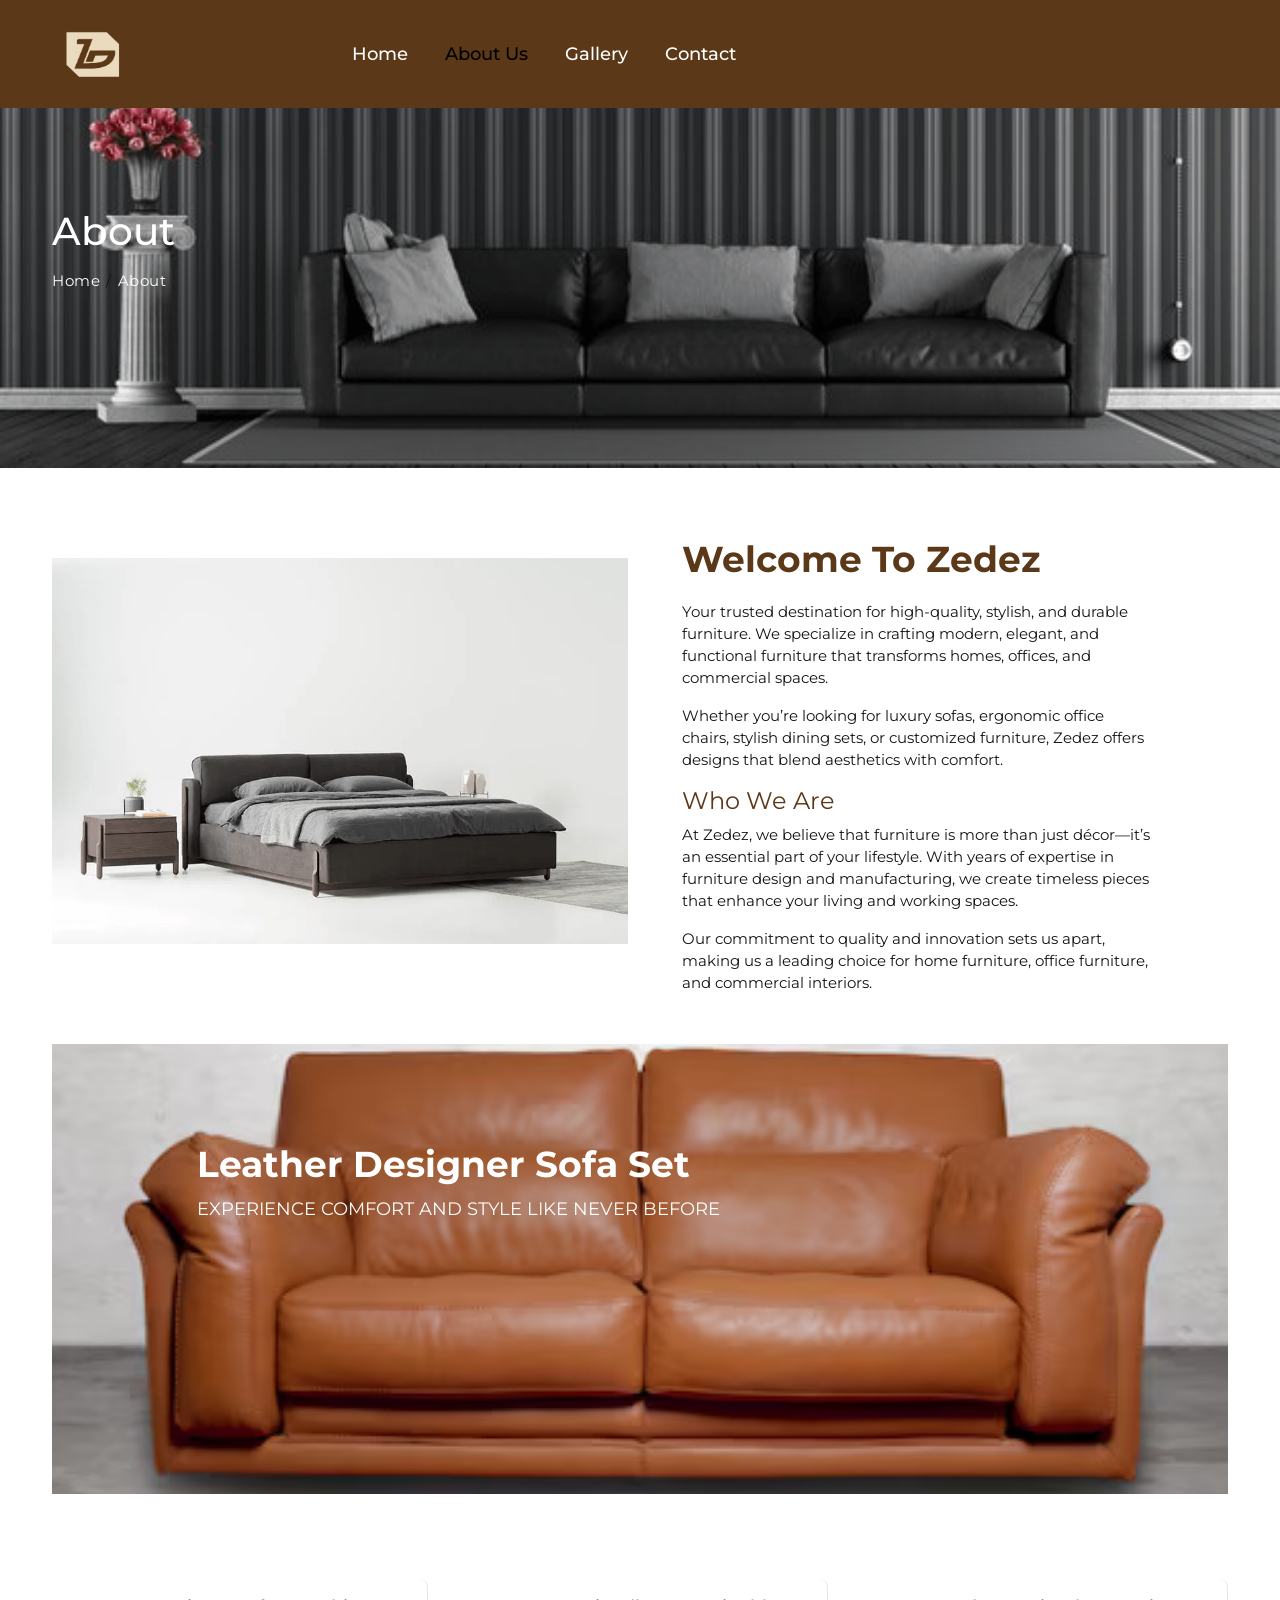
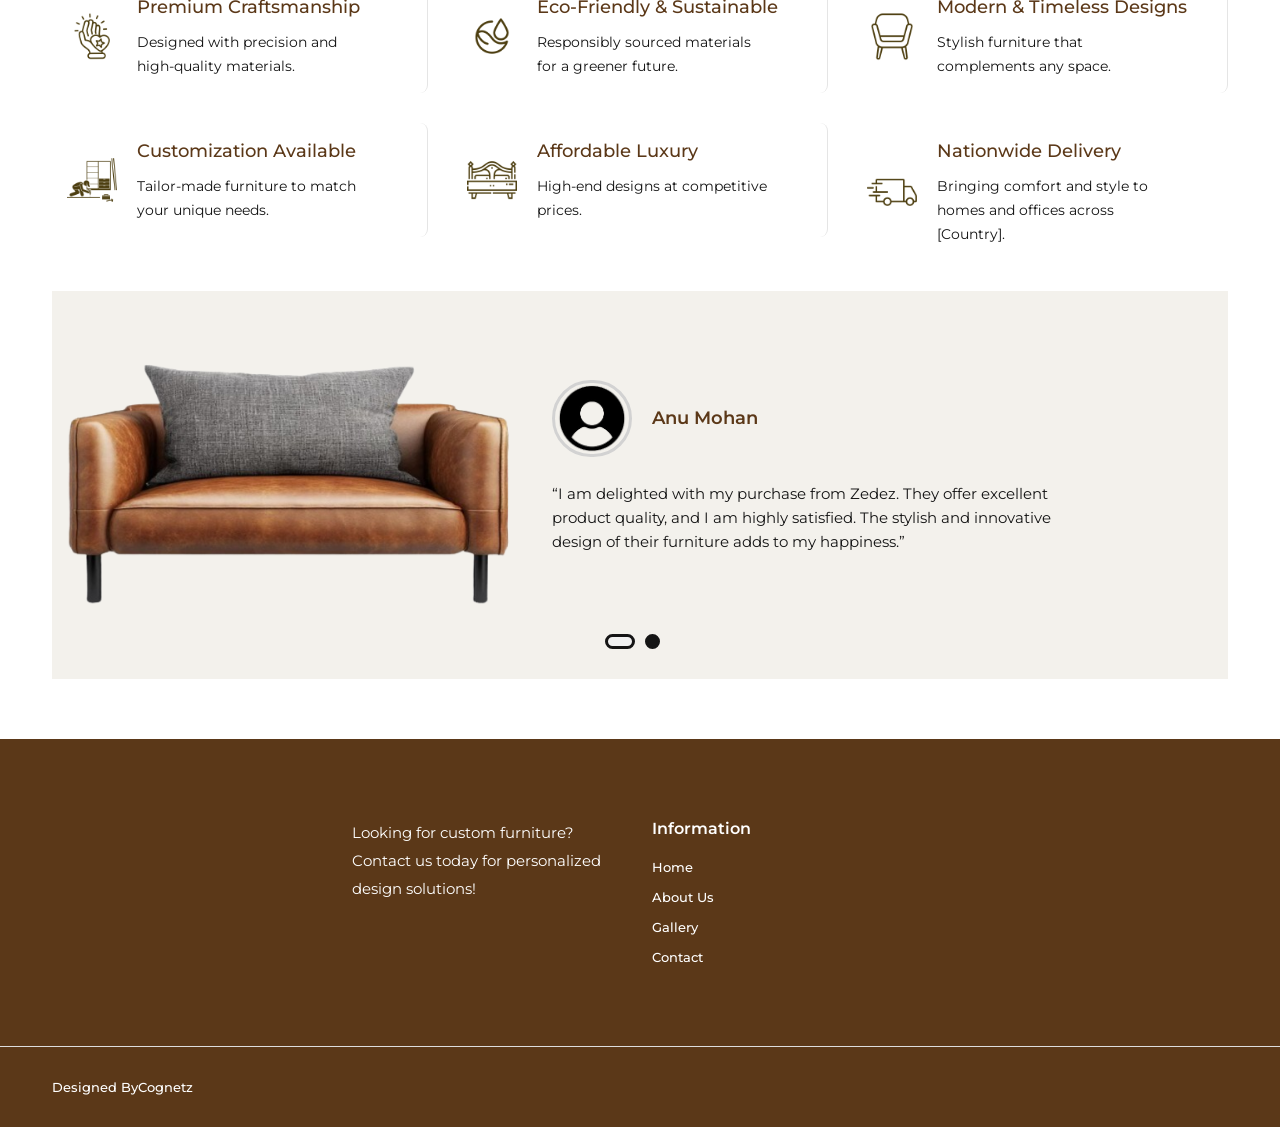
<file: about.html>
<!doctype html>
<html class="no-js" lang="zxx">

<head>
    <meta charset="utf-8">
    <meta http-equiv="x-ua-compatible" content="ie=edge">
    <title>About-Zedez</title>
    <meta name="description" content="">
    <meta name="viewport" content="width=device-width, initial-scale=1">
    <!-- Place favicon.ico in the root directory -->
    <link href="assets/images/favicon.ico" type="img/x-icon" rel="shortcut icon">
    <!-- All css files are included here. -->
    <link rel="stylesheet" href="assets/css/vendor/bootstrap.min.css">
    <link rel="stylesheet" href="assets/css/vendor/iconfont.min.css">
    <link rel="stylesheet" href="assets/css/vendor/helper.css">
    <link rel="stylesheet" href="assets/css/plugins/plugins.css">
    <link rel="stylesheet" href="assets/css/style.css">
    <!-- Modernizr JS -->
    <script src="assets/js/vendor/modernizr-2.8.3.min.js"></script>
    <style>
        .feature-image img {
            width: 50px;  /* Adjust size as needed */
            height: auto;
        }
        .main-menu ul li a {
            color: white;  /* Sets the text color */
        }
        .main-menu ul li a.active {
            color: black; /* Active page color */
            
        }          
        .single-feature {
            transition: background-color 0.3s ease-in-out;
            padding: 15px;
            border-radius: 8px;
        }
        
        .single-feature:hover {
            background-color: #eadbbe;
        }
        .footer-widget .title,
        .footer-widget .ft-menu li a {
            color: #ffffff; /* White color */
            
            
        }
        .footer-widget {
            color: #ffffff; /* White color */
        }
 
            .header-logo img {
width: 120px; /* Adjust width */
height: 50px; /* Adjust height */
object-fit: contain; /* Ensures image fits within the dimensions */
}

    </style>
</head>

<body>

    <div id="main-wrapper">

        <!--Header section start-->
        <header class="header header-transparent header-sticky  d-lg-block d-none">
            <div class="header-deafult-area">
                <div class="container">
                    <div class="row align-items-center">
                        <div class="col-xl-3 col-lg-2 col-md-4 col-12">
                            <!--Logo Area Start-->
                            <div class="logo-area">
                                <a href="index.html">
                                    <img src="./assets/images/logo1.png" alt="Logo" style="width: 80px; height: 50px;">
                                </a>
                            </div>
                            <style>
                                .logo-area img {
                                    width: 80px;   /* Adjust width */
                                    height: 50px;  /* Adjust height */
                                    object-fit: contain;  /* Ensures proper scaling */
                                }
                                
                            </style>
                            <!--Logo Area End-->
                        </div>
                        <div class="col-xl-6 col-lg-6 col-md-4 d-none d-lg-block col-12">
                            <!--Header Menu Area Start-->
                            <div class="header-menu-area text-center">
                                <nav class="main-menu">
                                    <ul>
                                        <li><a href="index.html">Home</a>
                                           
                                        </li>
                                        <li><a href="about.html" class="active">About Us</a>
                                            
                                        </li>
                                
                                        <li><a href="gallery.html">Gallery</a>
                                            
                                        </li>
                                       
                                        <li><a href="contact.html">Contact</a></li>
                                    </ul>
                                </nav>
                            </div>
                            <!--Header Menu Area End-->
                        </div>
                        
                    </div>
                </div>
            </div>
        </header>
        <!--Header section end-->

        <!--Header Mobile section start-->
        <header class="header-mobile d-block d-lg-none">
            <div class="header-bottom menu-right">
                <div class="container">
                    <div class="row">
                        <div class="col-12">
                            <div class="header-mobile-navigation d-block d-lg-none">
                                <div class="row align-items-center">
                                    <div class="col-6 col-md-6">
                                        <div class="header-logo">
                                            <a href="index.html">
                                                <img src="./assets/images/logo1.png" class="img-fluid" alt="">
                                            </a>
                                        </div>
                                    </div>
                                    <div class="col-6 col-md-6">
                                        <div class="mobile-navigation text-end">
                                            <div class="header-icon-wrapper">
                                                <ul class="icon-list justify-content-end">
                                                   
                                                    <li>
                                                        <a href="javascript:void(0)" class="mobile-menu-icon" id="mobile-menu-trigger"><i class="fa fa-bars"></i></a>
                                                    </li>
                                                </ul>
                                            </div>
                                        </div>
                                    </div>
                                </div>
                            </div>
                        </div>
                    </div>

                    <!--Mobile Menu start-->
                    <div class="row">
                        <div class="col-12 d-flex d-lg-none">
                            <div class="mobile-menu"></div>
                        </div>
                    </div>
                    <!--Mobile Menu end-->

                </div>
            </div>
        </header>
        <!--Header Mobile section end-->

        <!-- Offcanvas Menu Start -->
        <div class="offcanvas-mobile-menu d-block d-lg-none" id="offcanvas-mobile-menu">
            <a href="javascript:void(0)" class="offcanvas-menu-close" id="offcanvas-menu-close-trigger">
                <i class="fa fa-times"></i>
            </a>

            <div class="offcanvas-wrapper">

                <div class="offcanvas-inner-content">
                    <!-- <div class="offcanvas-mobile-search-area">
                        <form action="#">
                            <input type="search" placeholder="Search ...">
                            <button type="submit"><i class="fa fa-search"></i></button>
                        </form>
                    </div> -->
                    <nav class="offcanvas-navigation">
                        <ul>
                            <li class="menu-item-has-children"><a href="index.html">Home</a>
                               
                            </li>
                            <li class="menu-item-has-children"><a href="about.html" class="active">About Us</a>
                               
                            </li>
                            <li class="menu-item-has-children"><a href="gallery.html">Gallery</a>
                               
                            </li>
                           
                            <li class="menu-item-has-children"><a href="contact.html">Contact</a>
                            </li>

                        </ul>
                    </nav>

                </div>
            </div>

        </div>
        <!-- Offcanvas Menu End -->

        <style>
            .page-banner-section {
            min-height: 360px; 
        }
        
        </style>
        <style>
                                @media (max-width: 992px) { 
            .header-mobile {
                background-color: #5b3818; /* Change this to your preferred color */
                padding: 0px 0;
            }
        
            .header-logo a img {
                filter: brightness(0) invert(1); /* Optional: Make logo visible on dark backgrounds */
            }
        
            .mobile-menu-icon i {
                color: white; /* Change menu icon color */
            }
        }
        
                            </style>

        <!-- Page Banner Section Start -->
        <div class="page-banner-section section bg-image" data-bg="assets/images/bg/16.png">
            <div class="container">
                <div class="row">
                    <div class="col">

                        <div class="page-banner text-start">
                            <h2 style="color: white;">About</h2>
                            <ul class="page-breadcrumb">
                                <li><a href="index.html" style="color: white;">Home</a></li>
                                <li style="color: white;">About</li>
                            </ul>
                        </div>

                    </div>
                </div>
            </div>
        </div>
        <!-- Page Banner Section End -->
         <style>
            @media (max-width: 767px) {
                .about-us-area .container,
                .banner-section .container,
                .features-section .container,
                .testimonial-section .container {
                    padding-left: 20px !important;
                    padding-right: 20px !important;
                    margin-left: auto !important;
                    margin-right: auto !important;
                    max-width: 100% !important;
                    overflow-x: hidden !important;
                }
            
                body {
                    overflow-x: hidden !important;
                }
            }
            
         </style>
        <!--About Us Area Start-->
        <div class="about-us-area section pt-90 pt-lg-70 pt-md-60 pt-sm-50 pt-xs-45 pb-70 pb-lg-50 pb-md-60 pb-sm-60 pb-xs-50">
            <div class="container">
                <div class="row align-items-center">
                    <div class="col-lg-6 col-12">
                        <!--About Us Image Start-->
                        <div class="about-us-img-wrapper mb-30 mb-xs-15">
                            <div class="about-us-image img-full">
                                <a href="#"><img src="./assets/images/blog/about1.png" alt=""></a>
                            </div>
                        </div>
                        <!--About Us Image End-->
                    </div>
                    <div class="col-lg-6 col-12">
                        <!--About Us Content Start-->
                        <div class="about-us-content pl-30 pl-md-0 pl-sm-0 pl-xs-0">
                            <h2 style="color: #5b3818;">Welcome to Zedez</h2>
                            <p>Your trusted destination for high-quality, stylish, and durable furniture. We specialize in
                                crafting modern, elegant, and functional furniture that transforms homes, offices, and
                                commercial spaces.</p>
                            <p>Whether you’re looking for luxury sofas, ergonomic office chairs, stylish dining sets, or
                                customized furniture, Zedez offers designs that blend aesthetics with comfort.</p>
    
                            <h3 style="color: #5b3818;">Who We Are</h3>
                            <p>At Zedez, we believe that furniture is more than just décor—it’s an essential part of your
                                lifestyle. With years of expertise in furniture design and manufacturing, we create timeless
                                pieces that enhance your living and working spaces.</p>
                            <p>Our commitment to quality and innovation sets us apart, making us a leading choice for home
                                furniture, office furniture, and commercial interiors.</p>
                            
                        </div>
                        <!--About Us Content End-->
                    </div>
                </div>
            </div>
        </div>
        <!--About Us Area End-->


        <!-- Banner section start -->
        <div class="banner-section section pb-40 pb-sm-30 pb-xs-0">
            <div class="container">
                <div class="row">
                    <div class="col-lg-12">
                        <!-- Single Banner Start -->
                        <div class="single-banner-item pt-100 pt-md-80 pt-sm-70 pt-xs-50 pb-120 pb-md-100 pb-sm-90 pb-xs-50 mb-30 bg-image"
                        data-bg="./assets/images/banner/banner4.png"  style="height: 450px;">
                        <div class="sp-banner-content">
                            <h2 class="title" style="color: white;">Leather Designer Sofa Set</h2>
                            <span class="normat-text" style="color: white;">Experience comfort and style
                                like never before</span>

                        </div>
                    </div>
               
                        <!-- Single Banner End -->
                    </div>
                </div>
            </div>
        </div>
        <!-- Banner section End -->


        <style>
            .feature-image img {
                filter: brightness(0) saturate(100%) invert(22%) sepia(44%) saturate(703%) hue-rotate(8deg) brightness(95%) contrast(95%);
            }
            .feature-content h2{
                color: #5b3818;
            }
            .single-banner-item::before {
                background: transparent !important;
            }
            
            
        </style>


        <!--Features section start-->
        <div class="features-section section pt-30 pt-lg-15 pt-md-0 pt-sm-0 pt-xs-15">
            <div class="container">
                <div class="row">

                    <div class="col-lg-4 col-md-6">
                        <!-- Single Feature Start -->
                        <div class="single-feature mb-30">
                            <div class="feature-image">
                                <img src="./assets/images/icons/craftsmanship.png" class="img-fluid" alt="">
                            </div>
                            <div class="feature-content">
                                <h4 class="title" style="color: #5b3818;">Premium Craftsmanship </h4>
                                <p class="short-desc">Designed with precision and high-quality materials.</p>
                            </div>
                        </div>
                        <!-- Single Feature End -->
                    </div>
                    <div class="col-lg-4 col-md-6">
                        <!-- Single Feature Start -->
                        <div class="single-feature mb-30">
                            <div class="feature-image">
                                <img src="./assets/images/icons/eco-cleaning-product.png" class="img-fluid" alt="">
                            </div>
                            <div class="feature-content">
                                <h4 class="title" style="color: #5b3818;">Eco-Friendly & Sustainable </h4>
                                <p class="short-desc"> Responsibly sourced materials for a greener future. </p>
                            </div>
                        </div>
                        <!-- Single Feature End -->
                    </div>
                    <div class="col-lg-4 col-md-6">
                        <!-- Single Feature Start -->
                        <div class="single-feature mb-30">
                            <div class="feature-image">
                                <img src="./assets/images/icons/chair.png" class="img-fluid" alt="">
                            </div>
                            <div class="feature-content">
                                <h4 class="title" style="color: #5b3818;">Modern & Timeless Designs</h4>
                                <p class="short-desc">Stylish furniture that complements any space.</p>
                            </div>
                        </div>
                        <!-- Single Feature End -->
                    </div>

                    <div class="col-lg-4 col-md-6">
                        <!-- Single Feature Start -->
                        <div class="single-feature mb-30">
                            <div class="feature-image">
                                <img src="./assets/images/icons/build.png" class="img-fluid" alt="">
                            </div>
                            <div class="feature-content">
                                <h4 class="title" style="color: #5b3818;">Customization Available </h4>
                                <p class="short-desc"> Tailor-made furniture to match your unique needs. </p>
                            </div>
                        </div>
                        <!-- Single Feature End -->
                    </div>

                    <div class="col-lg-4 col-md-6">
                        <!-- Single Feature Start -->
                        <div class="single-feature mb-30">
                            <div class="feature-image">
                                <img src="./assets/images/icons/double-bed.png" class="img-fluid" alt="">
                            </div>
                            <div class="feature-content">
                                <h4 class="title" style="color: #5b3818;"> Affordable Luxury  </h4>
                                <p class="short-desc"> High-end designs at competitive prices. </p>
                            </div>
                        </div>
                        <!-- Single Feature End -->
                    </div>
                    <div class="col-lg-4 col-md-6">
                        <!-- Single Feature Start -->
                        <div class="single-feature mb-30">
                            <div class="feature-image">
                                <img src="./assets/images/icons/delivery-truck.png" class="img-fluid" alt="">
                            </div>
                            <div class="feature-content">
                                <h4 class="title" style="color: #5b3818;"> Nationwide Delivery</h4>
                                <p class="short-desc"> Bringing comfort and style to homes and offices across [Country].</p>
                            </div>
                        </div>
                        <!-- Single Feature End -->
                    </div>
                </div>
            </div>
        </div>
        <!--Features section end-->


        

        <!-- Testimonial Area Start -->
        <div class="testimonial-section section pb-80 pb-lg-60 pb-md-50 pb-sm-40 pb-xs-40">
            <div class="container">
                <div class="row">
                    <div class="col-12">
                        <div class="testimonial-wrap bg-gray-two pt-45 pb-30">
                            <div class="row justify-content-center">
                                <div class="col-lg-12">
                                    <div class="testimonial-wrapper section-space--inner">
                                        <div class="testimonial-slider-content">
                                            <div class="item">
                                                <div class="row align-items-center">
                                                    <div class="col-md-5">
                                                        <div class="testimonial-image">
                                                            <img src="./assets/images/testimonial/testimonial.png" alt="">
                                                        </div>
                                                    </div>
                                                    <div class="col-md-7">
                                                        <div class="testimonial testimonial-style-2 gutter-item">
                                                            <div class="testimonial-inner">
                                                                <div class="testimonial-author">
                                                                    <div class="author-thumb">
                                                                        <img src="assets/images/author/user.png" alt="">
                                                                    </div>
                                                                    <div class="author-info">
                                                                        <h4 style="color: #5b3818;">Anu Mohan</h4>
                                                                       
                                                                    </div>
                                                                </div>
                                                                <div class="testimonial-description">
                                                                    <blockquote class="testimonials-text">
                                                                        <p>“I am delighted with my purchase from Zedez. They offer excellent product quality,
                                                                            and I am highly satisfied. The stylish and innovative design of their furniture adds
                                                                            to my happiness.”</p>
                                                                    </blockquote>
                                                                </div>
                                                            </div>
                                                        </div>
                                                    </div>
                                                </div>
                                            </div>
                                            <div class="item">
                                                <div class="row align-items-center">
                                                    <div class="col-md-5">
                                                        <div class="testimonial-image">
                                                            <img src="./assets/images/testimonial/testimonial1.png" alt="">
                                                        </div>
                                                    </div>
                                                    <div class="col-md-7">
                                                        <div class="testimonial testimonial-style-2 gutter-item">
                                                            <div class="testimonial-inner">
                                                                <div class="testimonial-author">
                                                                    <div class="author-thumb">
                                                                        <img src="assets/images/author/user.png" alt="">
                                                                    </div>
                                                                    <div class="author-info">
                                                                        <h4 style="color: #5b3818;">Arun Raj</h4>
                                                                       
                                                                    </div>
                                                                </div>
                                                                <div class="testimonial-description">
                                                                    <blockquote class="testimonials-text">
                                                                        <p>“I am extremely pleased with my purchase from Zedez. They offer top-notch product
                                                                            quality, and I am highly satisfied with it. The unique and creative design of their
                                                                            furniture truly impresses me.”</p>
                                        
                                                                    </blockquote>
                                                                </div>
                                                            </div>
                                                        </div>
                                                    </div>
                                                </div>
                                            </div>
                                        </div>
                                    </div>
                                </div>
                            </div>
                        </div>
                    </div>
                </div>
            </div>
        </div>
        <!-- Testimonial Area End -->


       
       <!--Footer section start-->
       <footer class="footer-section section bg-gray" >

        <!--Footer Top start-->
        <div class="footer-top section pt-100 pt-lg-80 pt-md-70 pt-sm-60 pt-xs-50 pb-55 pb-lg-35 pb-md-25 pb-sm-15 pb-xs-10" style="background-color:  #5b3818;">
            <div class="container" >
                <div class="row">

                    <!--Footer Widget start-->
                    <div class="footer-widget col-xl-3 col-lg-3 col-md-6 col-sm-6 col-12 mb-40 mb-xs-35">
                        <!-- <h4 class="title"><span class="text">Opening Time</span></h4>
                        <p class="mb-15">Mon – Fri: 8AM – 10PM</p>
                        <p class="mb-15">Sat: 9AM-8PM</p>
                        <p class="mb-15">Sun: Closed</p>
                        <h4 class="opeaning-title">We Work All The Holidays</h4> -->
                    </div>
                    <!--Footer Widget end-->


                    <!--Footer Widget start-->
                    <div class="footer-widget col-xl-3 col-lg-3 col-md-6 col-sm-6 col-12 mb-40 mb-xs-35">
                        
                        Looking for custom furniture? Contact us today for personalized design solutions!</p>
                    </div>
                    <!--Footer Widget end-->

                    <!--Footer Widget start-->
                    <div class="footer-widget col-xl-3 col-lg-3 col-md-6 col-sm-6 col-12 mb-40 mb-xs-35">
                        <h4 class="title"><span class="text">Information</span></h4>
                        <ul class="ft-menu">
                           
                                <li><a href="index.html">Home</a></li>
                                <li><a href="about.html">About Us</a></li>
                                <li><a href="gallery.html">Gallery</a></li>
                                <li><a href="contact.html">Contact</a></li>
                           
                        </ul>
                    </div>
                   
                    <!--Footer Widget end-->

                    <!--Footer Widget start-->
                    <div class="footer-widget text-lg-end text-start col-xl-3 col-lg-3 col-md-6 col-sm-6 col-12 mb-40 mb-xs-35">
                        <!-- <h2>123 Widget Street Acmeville, AC-1209</h2>
                        <p class="contact-text">demo@example.com</p>
                        <p class="contact-text">+0123456789</p> -->
                    </div>
                    <!--Footer Widget end-->
                </div>
            </div>
        </div>
        <!--Footer Top end-->

        <!--Footer bottom start-->
        <div class="footer-bottom section" style="background-color:  #5b3818;">
            <div class="container">
                <div class="row no-gutters">
                    <div class="col-12 ft-border pt-25 pb-25">
                        <div class="row justify-content-between align-items-center">
                            <div class="col-lg-6 col-md-6 col-sm-12">
                                <div class="copyright text-start">
                                    <p class="copyright" style="color: white;">Designed By<a href="" style="color: white;">   Cognetz</a></p>
                                </div>
                            </div>
                            
                        </div>
                    </div>
                </div>
            </div>
        </div>
        <!--Footer bottom end-->

    </footer>
    <!--Footer section end-->
    <!-- Modal Area Strat -->
    <div class="modal fade quick-view-modal-container" id="quick-view-modal-container" tabindex="-1" role="dialog" aria-hidden="true">
        <div class="modal-dialog modal-dialog-centered" role="document">
            <div class="modal-content">
                <div class="modal-header">
                    <button type="button" class="close" data-bs-dismiss="modal" aria-label="Close">
                        <span aria-hidden="true">&times;</span>
                    </button>
                </div>
                <div class="modal-body">
                    <div class="col-xl-12 col-lg-12">
                        <div class="row">
                            <div class="col-lg-4 col-md-6">
                                <!-- Product Details Left -->
                                <div class="product-details-left">
                                    <div class="product-details-images">
                                        <div class="lg-image">
                                            <img src="./assets/images/product/large-product/l-product-1.jpg" alt="">
                                        </div>
                                        <div class="lg-image">
                                            <img src="./assets/images/product/large-product/l-product-2.jpg" alt="">
                                        </div>
                                        <div class="lg-image">
                                            <img src="./assets/images/product/large-product/l-product-3.jpg" alt="">
                                        </div>
                                        <div class="lg-image">
                                            <img src="./assets/images/product/large-product/l-product-4.jpg" alt="">
                                        </div>
                                        <div class="lg-image">
                                            <img src="./assets/images/product/large-product/l-product-5.jpg" alt="">
                                        </div>
                                    </div>
                                    <div class="product-details-thumbs">
                                        <div class="sm-image"><img src="./assets/images/product/small-product/s-product-1.jpg" alt="product image thumb"></div>
                                        <div class="sm-image"><img src="./assets/images/product/small-product/s-product-2.jpg" alt="product image thumb"></div>
                                        <div class="sm-image"><img src="./assets/images/product/small-product/s-product-3.jpg" alt="product image thumb"></div>
                                        <div class="sm-image"><img src="./assets/images/product/small-product/s-product-4.jpg" alt="product image thumb"></div>
                                        <div class="sm-image"><img src="./assets/images/product/small-product/s-product-5.jpg" alt="product image thumb"></div>
                                    </div>
                                </div>
                                <!--Product Details Left -->
                            </div>
                            <div class="col-lg-8 col-md-6">
                                <!--Product Details Content Start-->
                                <div class="product-details-content">
                                    <!--Product Nav Start-->
                                    <div class="product-nav">
                                        <a href="#"><i class="fa fa-angle-left"></i></a>
                                        <a href="#"><i class="fa fa-angle-right"></i></a>
                                    </div>
                                    <!--Product Nav End-->
                                    <h2>Aliquam lobortis est turpis mauris egestas eget</h2>
                                    <div class="single-product-reviews">
                                        <i class="fa fa-star active"></i>
                                        <i class="fa fa-star active"></i>
                                        <i class="fa fa-star active"></i>
                                        <i class="fa fa-star active"></i>
                                        <i class="fa fa-star-o"></i>
                                        <a class="review-link" href="#">(1 customer review)</a>
                                    </div>
                                    <div class="single-product-price">
                                        <span class="price new-price">$66.00</span>
                                        <span class="regular-price">$77.00</span>
                                    </div>
                                    <div class="product-description">
                                        <p>Lorem ipsum dolor sit amet, consectetur adipisicing elit, sed do eiusmod tempor incididunt ut labore et dolore magna aliqua. Ut enim ad minim veniam, quis nostrud exercitation ullamco,Proin lectus ipsum, gravida et mattis vulputate, tristique ut lectus</p>
                                    </div>
                                    <div class="single-product-quantity">
                                        <form class="add-quantity" action="#">
                                            <div class="product-quantity">
                                                <input value="1" type="number">
                                            </div>
                                            <div class="add-to-link">
                                                <button class="btn"><i class="ion-bag"></i>add to cart</button>
                                            </div>
                                        </form>
                                    </div>
                                    <div class="wishlist-compare-btn">
                                        <a href="#" class="wishlist-btn">Add to Wishlist</a>
                                        <a href="#" class="add-compare">Compare</a>
                                    </div>
                                    <div class="product-meta">
                                        <span class="posted-in">
                                        Categories: 
                                        <a href="#">Accessories</a>,
                                        <a href="#">Electronics</a>
                                    </span>
                                    </div>
                                    <div class="single-product-sharing">
                                        <h3>Share this product</h3>
                                        <ul>
                                            <li><a href="#"><i class="fa fa-twitter"></i></a></li>
                                            <li><a href="#"><i class="fa fa-facebook"></i></a></li>
                                            <li><a href="#"><i class="fa fa-google-plus"></i></a></li>
                                            <li><a href="#"><i class="fa fa-pinterest"></i></a></li>
                                            <li><a href="#"><i class="fa fa-instagram"></i></a></li>
                                            <li><a href="#"><i class="fa fa-vimeo"></i></a></li>
                                        </ul>
                                    </div>
                                </div>
                                <!--Product Details Content End-->
                            </div>
                        </div>
                    </div>
                </div>
            </div>

        </div>
    </div>
    <!-- Modal Area End -->
</div>

<!-- Placed js at the end of the document so the pages load faster -->

<!-- All jquery file included here -->
<script src="assets/js/vendor/jquery-1.12.4.min.js"></script>
<script src="https://maps.google.com/maps/api/js?sensor=false&libraries=geometry&v=3.22&key=AIzaSyDAq7MrCR1A2qIShmjbtLHSKjcEIEBEEwM"></script>
<script src="assets/js/vendor/bootstrap.min.js"></script>
<script src="assets/js/plugins/plugins.js"></script>
<script src="assets/js/main.js"></script>

</body>

</html>
</file>
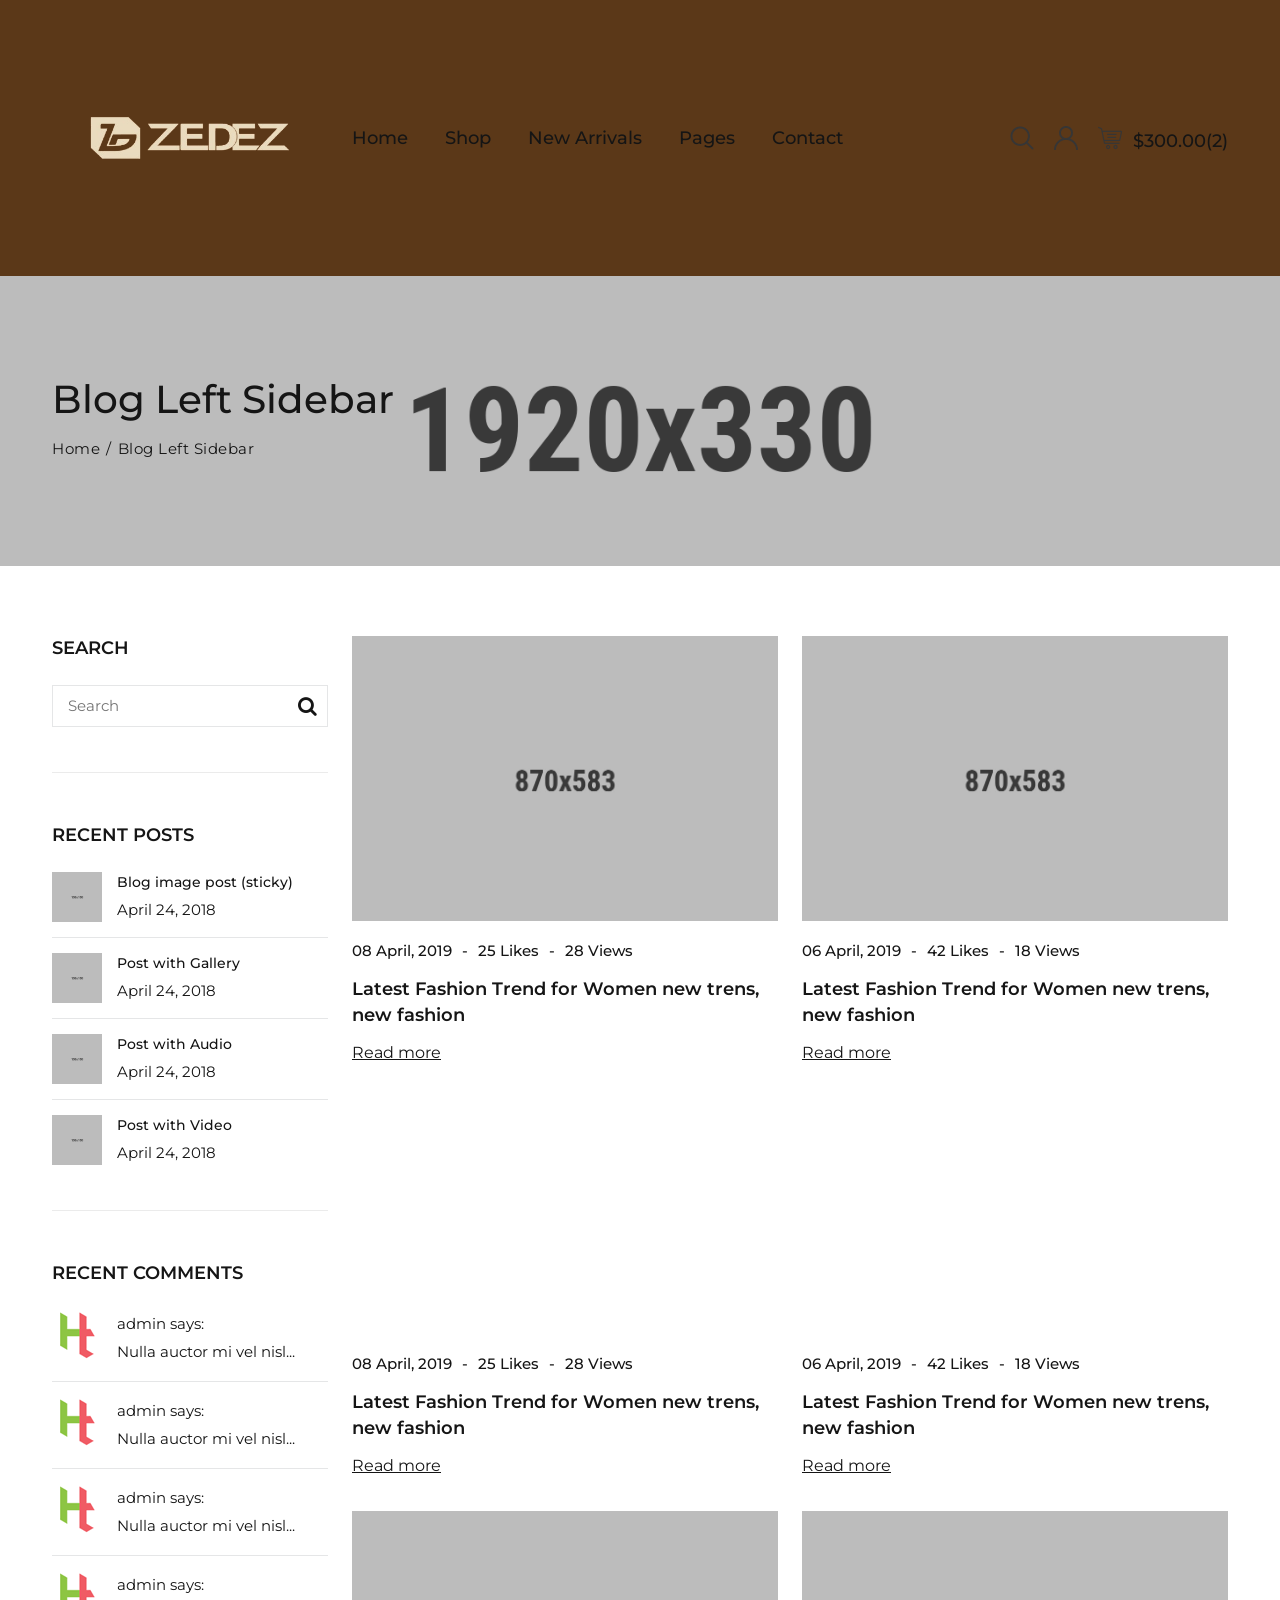
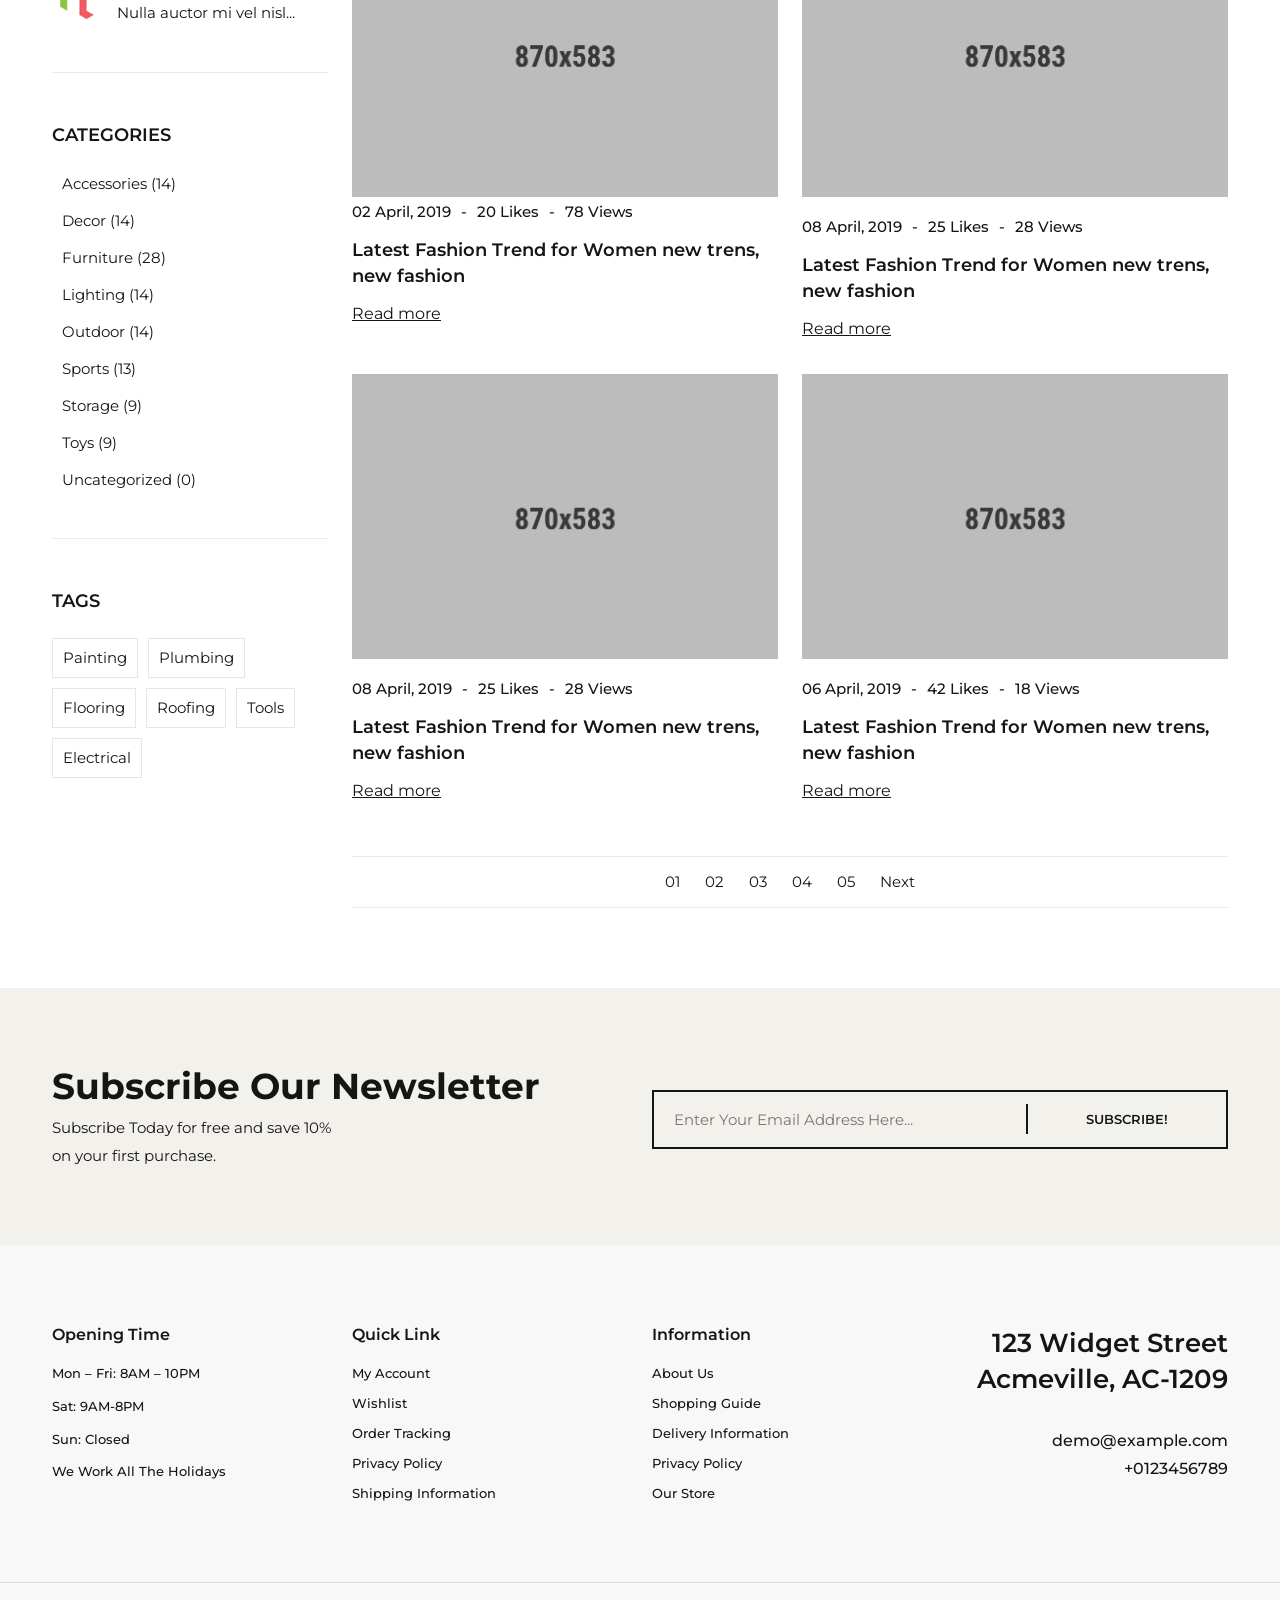
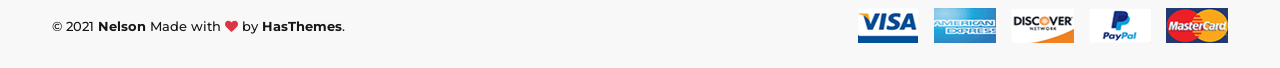
<file: blog-left-sidebar.html>
<!doctype html>
<html class="no-js" lang="zxx">

<head>
    <meta charset="utf-8">
    <meta http-equiv="x-ua-compatible" content="ie=edge">
    <title>Blog Left Sidebar || nelson</title>
    <meta name="description" content="">
    <meta name="viewport" content="width=device-width, initial-scale=1">
    <!-- Place favicon.ico in the root directory -->
    <link href="assets/images/favicon.ico" type="img/x-icon" rel="shortcut icon">
    <!-- All css files are included here. -->
    <link rel="stylesheet" href="assets/css/vendor/bootstrap.min.css">
    <link rel="stylesheet" href="assets/css/vendor/iconfont.min.css">
    <link rel="stylesheet" href="assets/css/vendor/helper.css">
    <link rel="stylesheet" href="assets/css/plugins/plugins.css">
    <link rel="stylesheet" href="assets/css/style.css">
    <!-- Modernizr JS -->
    <script src="assets/js/vendor/modernizr-2.8.3.min.js"></script>
</head>

<body>

    <div id="main-wrapper">

        <!--Header section start-->
        <header class="header header-transparent header-sticky  d-lg-block d-none">
            <div class="header-deafult-area">
                <div class="container">
                    <div class="row align-items-center">
                        <div class="col-xl-3 col-lg-2 col-md-4 col-12">
                            <!--Logo Area Start-->
                            <div class="logo-area">
                                <a href="index.html"><img src="./assets/images/logo.png" alt=""></a>
                            </div>
                            <!--Logo Area End-->
                        </div>
                        <div class="col-xl-6 col-lg-6 col-md-4 d-none d-lg-block col-12">
                            <!--Header Menu Area Start-->
                            <div class="header-menu-area text-center">
                                <nav class="main-menu">
                                    <ul>
                                        <li><a href="index.html">Home</a>
                                            <ul class="sub-menu">
                                                <li><a href="index.html">Home One</a></li>
                                                <li><a href="index-2.html">Home Two</a></li>
                                            </ul>
                                        </li>
                                        <li><a href="shop.html">Shop</a>
                                            <ul class="mega-menu four-column left-0">
                                                <li><a href="#" class="item-link">Pages</a>
                                                    <ul>
                                                        <li><a href="about.html">About</a></li>
                                                        <li><a href="compare.html">Compare</a></li>
                                                        <li><a href="cart.html">Shopping Cart</a></li>
                                                        <li><a href="checkout.html">Checkout</a></li>
                                                        <li><a href="wishlist.html">Wishlist</a></li>
                                                        <li><a href="my-account.html">My Account</a></li>
                                                        <li><a href="login-register.html">Login Register</a></li>
                                                        <li><a href="faq.html">Frequently Questions</a></li>
                                                        <li><a href="404.html">Error 404</a></li>
                                                    </ul>
                                                </li>
                                                <li><a href="#" class="item-link">Shop Layout</a>
                                                    <ul>
                                                        <li><a href="shop.html">Shop</a></li>
                                                        <li><a href="shop-three-column.html">Shop Three Column</a></li>
                                                        <li><a href="shop-four-column.html">Shop Four Column</a></li>
                                                        <li><a href="shop-right-sidebar.html">Shop Right Sidebar</a></li>
                                                        <li><a href="shop-list-nosidebar.html">Shop List No Sidebar</a></li>
                                                        <li><a href="shop-list-left-sidebar.html">Shop List Left Sidebar</a>
                                                        </li>
                                                        <li><a href="shop-list-right-sidebar.html">Shop List Right
                                                                Sidebar</a></li>
                                                    </ul>
                                                </li>
                                                <li><a href="#" class="item-link">Product Details</a>
                                                    <ul>
                                                        <li><a href="single-product.html">Single Product</a></li>
                                                        <li><a href="single-product-variable.html">Variable Product</a></li>
                                                        <li><a href="single-product-affiliate.html">Affiliate Product</a>
                                                        </li>
                                                        <li><a href="single-product-group.html">Group Product</a></li>
                                                        <li><a href="single-product-tabstyle-2.html">Product Left Tab</a>
                                                        </li>
                                                        <li><a href="single-product-tabstyle-3.html">Product Right Tab</a>
                                                        </li>
                                                        <li><a href="single-product-gallery-left.html">Product Gallery
                                                                Left</a></li>
                                                        <li><a href="single-product-gallery-right.html">Product Gallery
                                                                Right</a></li>
                                                    </ul>
                                                </li>
                                                <li><a href="#" class="item-link">Product Details</a>
                                                    <ul>
                                                        <li><a href="single-product-sticky-left.html">Product Sticky
                                                                Left</a></li>
                                                        <li><a href="single-product-sticky-right.html">Product Sticky
                                                                Right</a></li>
                                                        <li><a href="single-product-slider-box.html">Product Box Slider</a>
                                                        </li>
                                                    </ul>
                                                </li>
                                            </ul>
                                        </li>
                                        <li><a href="shop.html">New Arrivals</a></li>
                                        <li><a href="blog.html">Pages</a>
                                            <ul class="sub-menu">
                                                <li><a href="blog.html">Blog Three Column</a></li>
                                                <li><a href="blog-two-column.html">Blog Two Column</a></li>
                                                <li><a href="blog-left-sidebar.html">Blog Left Sidebar</a></li>
                                                <li><a href="blog-right-sidebar.html">Blog Right Sidebar</a></li>
                                                <li><a href="blog-details.html">Blog Details</a></li>
                                                <li><a href="blog-details-gallery.html">Blog Details Gallery</a></li>
                                                <li><a href="blog-details-audio.html">Blog Details Audio</a></li>
                                                <li><a href="blog-details-video.html">Blog Details Video</a></li>
                                            </ul>
                                        </li>
                                        <li><a href="contact.html">Contact</a></li>
                                    </ul>
                                </nav>
                            </div>
                            <!--Header Menu Area End-->
                        </div>
                        <div class="col-xl-3 col-lg-4 col-md-5 col-12">
                            <!--Header Search And Mini Cart Area Start-->
                            <div class="header-search-cart-area">
                                <ul>
                                    <li><a class="header-search-toggle" href="#"><i class="flaticon-magnifying-glass"></i></a></li>
                                    <li class="currency-menu"><a href="#"><i class="flaticon-user"></i></a>
                                        <!--Crunccy dropdown-->
                                        <ul class="currency-dropdown">
                                            <!--Language Currency Start-->
                                            <li><a href="#">language</a>
                                                <ul>
                                                    <li class="active"><a href="#"><img src="./assets/images/icons/en-gb.png" alt="">English</a></li>
                                                    <li><a href="#"><img src="./assets/images/icons/de-de.png" alt="">French</a></li>
                                                </ul>
                                            </li>
                                            <!--Language Currency End-->
                                            <!--USD Currency Start-->
                                            <li><a href="#">Currency</a>
                                                <ul>
                                                    <li><a href="#"> € Euro</a></li>
                                                    <li><a href="#"> $ US Dollar</a></li>
                                                </ul>
                                            </li>
                                            <!--USD Currency End-->
                                            <!--Account Currency Start-->
                                            <li><a href="my-account.html">My account</a>
                                                <ul>
                                                    <li><a href="login-register.html">Login</a></li>
                                                    <li><a href="checkout.html">Checkout</a></li>
                                                    <li><a href="my-account.html">My account</a></li>
                                                    <li><a href="cart.html">Cart</a></li>
                                                    <li><a href="wishlist.html">Wishlist</a></li>
                                                </ul>
                                            </li>
                                            <!--Account Currency End-->
                                        </ul>
                                        <!--Crunccy dropdown-->
                                    </li>
                                    <li class="mini-cart"><a href="#"><i class="flaticon-shopping-cart"></i> <span class="mini-cart-total">$300.00(2)</span></a>
                                        <!--Mini Cart Dropdown Start-->
                                        <div class="header-cart">
                                            <ul class="cart-items">
                                                <li class="single-cart-item">
                                                    <div class="cart-img">
                                                        <a href="cart.html"><img src="./assets/images/cart/cart1.jpg" alt=""></a>
                                                    </div>
                                                    <div class="cart-content">
                                                        <h5 class="product-name"><a href="single-product.html">Dell Inspiron 24</a></h5>
                                                        <span class="product-quantity">1 ×</span>
                                                        <span class="product-price">$278.00</span>
                                                    </div>
                                                    <div class="cart-item-remove">
                                                        <a title="Remove" href="#"><i class="fa fa-trash"></i></a>
                                                    </div>
                                                </li>
                                                <li class="single-cart-item">
                                                    <div class="cart-img">
                                                        <a href="cart.html"><img src="./assets/images/cart/cart2.jpg" alt=""></a>
                                                    </div>
                                                    <div class="cart-content">
                                                        <h5 class="product-name"><a href="single-product.html">Lenovo Ideacentre 300</a></h5>
                                                        <span class="product-quantity">1 ×</span>
                                                        <span class="product-price">$23.39</span>
                                                    </div>
                                                    <div class="cart-item-remove">
                                                        <a title="Remove" href="#"><i class="fa fa-trash"></i></a>
                                                    </div>
                                                </li>
                                            </ul>
                                            <div class="cart-total">
                                                <h5>Subtotal :<span class="float-right">$39.79</span></h5>
                                                <h5>Eco Tax (-2.00) :<span class="float-right">$7.00</span></h5>
                                                <h5>VAT (20%) : <span class="float-right">$0.00</span></h5>
                                                <h5>Total : <span class="float-right">$46.79</span></h5>
                                            </div>
                                            <div class="cart-btn">
                                                <a href="cart.html">View Cart</a>
                                                <a href="checkout.html">checkout</a>
                                            </div>
                                        </div>
                                        <!--Mini Cart Dropdown End-->
                                    </li>
                                </ul>
                            </div>
                            <!--Header Search And Mini Cart Area End-->
                        </div>
                    </div>
                </div>
            </div>
        </header>
        <!--Header section end-->

        <!--Header Mobile section start-->
        <header class="header-mobile d-block d-lg-none">
            <div class="header-bottom menu-right">
                <div class="container">
                    <div class="row">
                        <div class="col-12">
                            <div class="header-mobile-navigation d-block d-lg-none">
                                <div class="row align-items-center">
                                    <div class="col-6 col-md-6">
                                        <div class="header-logo">
                                            <a href="index.html">
                                                <img src="./assets/images/logo.png" class="img-fluid" alt="">
                                            </a>
                                        </div>
                                    </div>
                                    <div class="col-6 col-md-6">
                                        <div class="mobile-navigation text-end">
                                            <div class="header-icon-wrapper">
                                                <ul class="icon-list justify-content-end">
                                                    <li>
                                                        <div class="header-cart-icon">
                                                            <a href="cart.html"><i class="flaticon-shopping-cart"></i></a>
                                                        </div>
                                                    </li>
                                                    <li>
                                                        <a href="javascript:void(0)" class="mobile-menu-icon" id="mobile-menu-trigger"><i class="fa fa-bars"></i></a>
                                                    </li>
                                                </ul>
                                            </div>
                                        </div>
                                    </div>
                                </div>
                            </div>
                        </div>
                    </div>

                    <!--Mobile Menu start-->
                    <div class="row">
                        <div class="col-12 d-flex d-lg-none">
                            <div class="mobile-menu"></div>
                        </div>
                    </div>
                    <!--Mobile Menu end-->

                </div>
            </div>
        </header>
        <!--Header Mobile section end-->

        <!-- Offcanvas Menu Start -->
        <div class="offcanvas-mobile-menu d-block d-lg-none" id="offcanvas-mobile-menu">
            <a href="javascript:void(0)" class="offcanvas-menu-close" id="offcanvas-menu-close-trigger">
                <i class="fa fa-times"></i>
            </a>

            <div class="offcanvas-wrapper">

                <div class="offcanvas-inner-content">
                    <div class="offcanvas-mobile-search-area">
                        <form action="#">
                            <input type="search" placeholder="Search ...">
                            <button type="submit"><i class="fa fa-search"></i></button>
                        </form>
                    </div>
                    <nav class="offcanvas-navigation">
                        <ul>
                            <li class="menu-item-has-children"><a href="#">Home</a>
                                <ul class="submenu2">
                                    <li><a href="index.html">Home 01</a></li>
                                    <li><a href="index-2.html">Home 02</a></li>
                                </ul>
                            </li>
                            <li class="menu-item-has-children"><a href="#">Shop</a>
                                <ul class="submenu2">
                                    <li class="menu-item-has-children"><a href="#">Pages</a>
                                        <ul class="submenu2">
                                            <li><a href="about.html">About</a></li>
                                            <li><a href="compare.html">Compare</a></li>
                                            <li><a href="cart.html">Shopping Cart</a></li>
                                            <li><a href="checkout.html">Checkout</a></li>
                                            <li><a href="wishlist.html">Wishlist</a></li>
                                            <li><a href="my-account.html">My Account</a></li>
                                            <li><a href="login-register.html">Login Register</a></li>
                                            <li><a href="faq.html">Frequently Questions</a></li>
                                            <li><a href="404.html">Error 404</a></li>
                                        </ul>
                                    </li>
                                    <li class="menu-item-has-children"><a href="#">Shop Layout</a>
                                        <ul class="submenu2">
                                            <li><a href="shop.html">Shop</a></li>
                                            <li><a href="shop-three-column.html">Shop Three Column</a></li>
                                            <li><a href="shop-four-column.html">Shop Four Column</a></li>
                                            <li><a href="shop-right-sidebar.html">Shop Right Sidebar</a></li>
                                            <li><a href="shop-list-nosidebar.html">Shop List No Sidebar</a></li>
                                            <li><a href="shop-list-left-sidebar.html">Shop List Left Sidebar</a>
                                            </li>
                                            <li><a href="shop-list-right-sidebar.html">Shop List Right
                                                    Sidebar</a></li>
                                        </ul>
                                    </li>
                                    <li class="menu-item-has-children"><a href="#">Product Details</a>
                                        <ul class="submenu2">
                                            <li><a href="single-product.html">Single Product</a></li>
                                            <li><a href="single-product-variable.html">Variable Product</a></li>
                                            <li><a href="single-product-affiliate.html">Affiliate Product</a>
                                            </li>
                                            <li><a href="single-product-group.html">Group Product</a></li>
                                            <li><a href="single-product-tabstyle-2.html">Product Left Tab</a>
                                            </li>
                                            <li><a href="single-product-tabstyle-3.html">Product Right Tab</a>
                                            </li>
                                            <li><a href="single-product-gallery-left.html">Product Gallery
                                                    Left</a></li>
                                            <li><a href="single-product-gallery-right.html">Product Gallery
                                                    Right</a></li>
                                        </ul>
                                    </li>
                                    <li class="menu-item-has-children"><a href="#">Product Details</a>
                                        <ul class="submenu2">
                                            <li><a href="single-product-sticky-left.html">Product Sticky
                                                    Left</a></li>
                                            <li><a href="single-product-sticky-right.html">Product Sticky
                                                    Right</a></li>
                                            <li><a href="single-product-slider-box.html">Product Box Slider</a>
                                            </li>
                                        </ul>
                                    </li>

                                </ul>
                            </li>
                            <li><a href="shop.html">New Arrivals</a></li>
                            <li class="menu-item-has-children"><a href="#">Pages</a>
                                <ul class="submenu2">
                                    <li><a href="blog.html">Blog</a></li>
                                    <li><a href="blog-two-column.html">Blog Two Column</a></li>
                                    <li><a href="blog-left-sidebar.html">Blog Left Sidebar</a></li>
                                    <li><a href="blog-right-sidebar.html">Blog Right Sidebar</a></li>
                                    <li><a href="blog-details.html">Blog Details</a></li>
                                    <li><a href="blog-details-gallery.html">Blog Details Gallery</a></li>
                                    <li><a href="blog-details-audio.html">Blog Details Audio</a></li>
                                    <li><a href="blog-details-video.html">Blog Details Video</a></li>
                                </ul>
                            </li>
                            <li class="menu-item-has-children"><a href="contact.html">Contact</a>
                            </li>

                        </ul>
                    </nav>

                    <div class="offcanvas-settings">
                        <nav class="offcanvas-navigation">
                            <ul>
                                <li class="menu-item-has-children"><a href="#">MY ACCOUNT </a>
                                    <ul class="submenu2">
                                        <li><a href="login-register.html">Login</a></li>
                                        <li><a href="checkout.html">Checkout</a></li>
                                        <li><a href="my-account.html">My account</a></li>
                                        <li><a href="cart.html">Cart</a></li>
                                        <li><a href="wishlist.html">Wishlist</a></li>
                                    </ul>
                                </li>
                                <li class="menu-item-has-children"><a href="#">CURRENCY: USD </a>
                                    <ul class="submenu2">
                                        <li><a href="javascript:void(0)">€ Euro</a></li>
                                        <li><a href="javascript:void(0)">$ US Dollar</a></li>
                                    </ul>
                                </li>
                                <li class="menu-item-has-children"><a href="#">LANGUAGE: EN-GB </a>
                                    <ul class="submenu2">
                                        <li><a href="javascript:void(0)"><img src="./assets/images/icons/en-gb.png" alt=""> English</a></li>
                                        <li><a href="javascript:void(0)"><img src="./assets/images/icons/de-de.png" alt=""> Germany</a></li>
                                    </ul>
                                </li>
                            </ul>
                        </nav>
                    </div>

                    <div class="offcanvas-widget-area">
                        <div class="off-canvas-contact-widget">
                            <div class="header-contact-info">
                                <ul class="header-contact-info-list">
                                    <li><i class="ion-android-phone-portrait"></i> <a href="tel://12452456012">(1245) 2456 012 </a></li>
                                    <li><i class="ion-android-mail"></i> <a href="mailto:info@yourdomain.com">info@yourdomain.com</a></li>
                                </ul>
                            </div>
                        </div>
                        <!--Off Canvas Widget Social Start-->
                        <div class="off-canvas-widget-social">
                            <a href="#" title="Facebook"><i class="fa fa-facebook"></i></a>
                            <a href="#" title="Twitter"><i class="fa fa-twitter"></i></a>
                            <a href="#" title="LinkedIn"><i class="fa fa-linkedin"></i></a>
                            <a href="#" title="Youtube"><i class="fa fa-youtube-play"></i></a>
                            <a href="#" title="Vimeo"><i class="fa fa-vimeo-square"></i></a>
                        </div>
                        <!--Off Canvas Widget Social End-->
                    </div>
                </div>
            </div>

        </div>
        <!-- Offcanvas Menu End -->

        <!-- main-search start -->
        <div class="main-search-active">
            <div class="sidebar-search-icon">
                <button class="search-close"><i class="fa fa-times"></i></button>
            </div>
            <div class="sidebar-search-input">
                <form action="#">
                    <div class="form-search">
                        <input id="search" class="input-text" value="" placeholder="" type="search">
                        <button>
                            <i class="fa fa-search"></i>
                        </button>
                    </div>
                </form>
                <p class="form-description">Hit enter to search or ESC to close</p>
            </div>
        </div>
        <!-- main-search start -->


        <!-- Page Banner Section Start -->
        <div class="page-banner-section section bg-image" data-bg="assets/images/bg/breadcrumb.png">
            <div class="container">
                <div class="row">
                    <div class="col">

                        <div class="page-banner text-start">
                            <h2>Blog Left Sidebar</h2>
                            <ul class="page-breadcrumb">
                                <li><a href="index.html">Home</a></li>
                                <li>Blog Left Sidebar</li>
                            </ul>
                        </div>

                    </div>
                </div>
            </div>
        </div>
        <!-- Page Banner Section End -->
        <!--Blog section start-->
        <div class="blog-section section pt-90 pt-lg-70 pt-md-60 pt-sm-50 pt-xs-40 pb-100 pb-lg-80 pb-md-70 pb-sm-60 pb-xs-50">
            <div class="container">
                <div class="row">
                    <div class="col-lg-3 order-lg-1 order-2">
                        <!-- Single Sidebar Start  -->
                        <div class="common-sidebar-widget">
                            <h3 class="sidebar-title">Search</h3>
                            <div class="sidebar-search">
                                <form action="#">
                                    <input type="text" placeholder="Search">
                                    <button><i class="fa fa-search"></i></button>
                                </form>
                            </div>
                        </div>
                        <!-- Single Sidebar End  -->
                        <!-- Single Sidebar Start  -->
                        <div class="common-sidebar-widget">
                            <h3 class="sidebar-title">Recent posts</h3>
                            <div class="sidebar-blog">
                                <a href="blog-details.html" class="image"><img src="./assets/images/rc-post/blog1.jpg" alt=""></a>
                                <div class="content">
                                    <h5><a href="blog-details.html">Blog image post (sticky)</a></h5>
                                    <span>April 24, 2018</span>
                                </div>
                            </div>
                            <div class="sidebar-blog">
                                <a href="blog-details.html" class="image"><img src="./assets/images/rc-post/blog2.jpg" alt=""></a>
                                <div class="content">
                                    <h5><a href="blog-details.html">Post with Gallery</a></h5>
                                    <span>April 24, 2018</span>
                                </div>
                            </div>
                            <div class="sidebar-blog">
                                <a href="blog-details.html" class="image"><img src="./assets/images/rc-post/blog3.jpg" alt=""></a>
                                <div class="content">
                                    <h5><a href="blog-details.html">Post with Audio</a></h5>
                                    <span>April 24, 2018</span>
                                </div>
                            </div>
                            <div class="sidebar-blog">
                                <a href="blog-details.html" class="image"><img src="./assets/images/rc-post/blog4.jpg" alt=""></a>
                                <div class="content">
                                    <h5><a href="blog-details.html">Post with Video</a></h5>
                                    <span>April 24, 2018</span>
                                </div>
                            </div>
                        </div>
                        <!-- Single Sidebar End  -->
                        <!-- Single Sidebar Start  -->
                        <div class="common-sidebar-widget">
                            <h3 class="sidebar-title">Recent comments</h3>
                            <div class="sidebar-blog">
                                <div class="image"><img src="assets/images/icons/author.png" alt=""></div>
                                <div class="content">
                                    <p>admin says:</p>
                                    <a href="#">Nulla auctor mi vel nisl...</a>
                                </div>
                            </div>
                            <div class="sidebar-blog">
                                <div class="image"><img src="assets/images/icons/author.png" alt=""></div>
                                <div class="content">
                                    <p>admin says:</p>
                                    <a href="#">Nulla auctor mi vel nisl...</a>
                                </div>
                            </div>
                            <div class="sidebar-blog">
                                <div class="image"><img src="assets/images/icons/author.png" alt=""></div>
                                <div class="content">
                                    <p>admin says:</p>
                                    <a href="#">Nulla auctor mi vel nisl...</a>
                                </div>
                            </div>
                            <div class="sidebar-blog">
                                <div class="image"><img src="assets/images/icons/author.png" alt=""></div>
                                <div class="content">
                                    <p>admin says:</p>
                                    <a href="#">Nulla auctor mi vel nisl...</a>
                                </div>
                            </div>
                        </div>
                        <!-- Single Sidebar End  -->
                        <!-- Single Sidebar Start  -->
                        <div class="common-sidebar-widget">
                            <h3 class="sidebar-title">Categories</h3>
                            <ul class="sidebar-list">
                                <li><a href="#"><i class="ion-plus"></i>Accessories <span class="count">(14)</span></a></li>
                                <li><a href="#"><i class="ion-plus"></i>Decor <span class="count">(14)</span></a></li>
                                <li><a href="#"><i class="ion-plus"></i>Furniture <span class="count">(28)</span></a></li>
                                <li><a href="#"><i class="ion-plus"></i>Lighting <span class="count">(14)</span></a></li>
                                <li><a href="#"><i class="ion-plus"></i>Outdoor <span class="count">(14)</span></a></li>
                                <li><a href="#"><i class="ion-plus"></i>Sports <span class="count">(13)</span></a></li>
                                <li><a href="#"><i class="ion-plus"></i>Storage <span class="count">(9)</span></a></li>
                                <li><a href="#"><i class="ion-plus"></i>Toys <span class="count">(9)</span></a></li>
                                <li><a href="#"><i class="ion-plus"></i>Uncategorized <span class="count">(0)</span></a></li>
                            </ul>
                        </div>
                        <!-- Single Sidebar End  -->
                        <!-- Single Sidebar Start  -->
                        <div class="common-sidebar-widget">
                            <h3 class="sidebar-title bb-0">Tags</h3>
                            <ul class="sidebar-tag">
                                <li><a href="#">Painting</a></li>
                                <li><a href="#">Plumbing</a></li>
                                <li><a href="#">Flooring</a></li>
                                <li><a href="#">Roofing</a></li>
                                <li><a href="#">Tools</a></li>
                                <li><a href="#">Electrical</a></li>
                            </ul>
                        </div>
                        <!-- Single Sidebar End  -->
                    </div>
                    <div class="col-lg-9 order-lg-2 order-1">
                        <div class="row">

                            <div class="blog col-lg-6 col-md-6">
                                <div class="blog-inner mb-30">
                                    <div class="blog-media"><a href="blog-details.html" class="image"><img src="assets/images/blog/blog-1.jpg" alt=""></a></div>
                                    <div class="content">
                                        <ul class="meta">
                                            <li>08 April, 2019</li>
                                            <li><a href="#">25 Likes</a></li>
                                            <li><a href="#">28 Views</a></li>
                                        </ul>
                                        <h3 class="title"><a href="blog-details.html">Latest Fashion Trend for Women
                                                new trens, new fashion</a></h3>
                                        <a class="read-more" href="blog-details.html">Read more</a>
                                    </div>
                                </div>
                            </div>

                            <div class="blog col-lg-6 col-md-6">
                                <div class="blog-inner mb-30">
                                    <div class="blog-media"><a href="blog-details.html" class="image"><img src="assets/images/blog/blog-2.jpg" alt=""></a></div>
                                    <div class="content">
                                        <ul class="meta">
                                            <li>06 April, 2019</li>
                                            <li><a href="#">42 Likes</a></li>
                                            <li><a href="#">18 Views</a></li>
                                        </ul>
                                        <h3 class="title"><a href="blog-details.html">Latest Fashion Trend for Women
                                                new trens, new fashion</a></h3>
                                        <a class="read-more" href="blog-details.html">Read more</a>
                                    </div>
                                </div>
                            </div>

                            <div class="blog col-lg-6 col-md-6">
                                <div class="blog-inner mb-30">
                                    <div class="blog-audio">
                                        <iframe src="https://w.soundcloud.com/player/?url=https%3A//api.soundcloud.com/tracks/594287367&color=%23ff5500&auto_play=false&hide_related=false&show_comments=true&show_user=true&show_reposts=false&show_teaser=true&visual=true"></iframe>
                                    </div>
                                    <div class="content">
                                        <ul class="meta">
                                            <li>08 April, 2019</li>
                                            <li><a href="#">25 Likes</a></li>
                                            <li><a href="#">28 Views</a></li>
                                        </ul>
                                        <h3 class="title"><a href="blog-details.html">Latest Fashion Trend for Women
                                                new trens, new fashion</a></h3>
                                        <a class="read-more" href="blog-details.html">Read more</a>
                                    </div>
                                </div>
                            </div>

                            <div class="blog col-lg-6 col-md-6">
                                <div class="blog-inner mb-30">
                                    <div class="blog-video">
                                        <iframe src="https://www.youtube.com/embed/DrB9uEKGU84"></iframe>
                                    </div>
                                    <div class="content">
                                        <ul class="meta">
                                            <li>06 April, 2019</li>
                                            <li><a href="#">42 Likes</a></li>
                                            <li><a href="#">18 Views</a></li>
                                        </ul>
                                        <h3 class="title"><a href="blog-details.html">Latest Fashion Trend for Women
                                                new trens, new fashion</a></h3>
                                        <a class="read-more" href="blog-details.html">Read more</a>
                                    </div>
                                </div>
                            </div>

                            <div class="blog col-lg-6 col-md-6">
                                <div class="blog-inner mb-30">
                                    <div class="blog-gallery">
                                        <a href="blog-details.html" class="image"><img src="./assets/images/blog/blog-1.jpg" alt=""></a>
                                        <a href="blog-details.html" class="image"><img src="./assets/images/blog/blog-2.jpg" alt=""></a>
                                        <a href="blog-details.html" class="image"><img src="./assets/images/blog/blog-3.jpg" alt=""></a>
                                    </div>
                                    <div class="content">
                                        <ul class="meta">
                                            <li>02 April, 2019</li>
                                            <li><a href="#">20 Likes</a></li>
                                            <li><a href="#">78 Views</a></li>
                                        </ul>
                                        <h3 class="title"><a href="blog-details.html">Latest Fashion Trend for Women
                                                new trens, new fashion</a></h3>
                                        <a class="read-more" href="blog-details.html">Read more</a>
                                    </div>
                                </div>
                            </div>

                            <div class="blog col-lg-6 col-md-6">
                                <div class="blog-inner mb-30">
                                    <div class="blog-media"><a href="blog-details.html" class="image"><img src="assets/images/blog/blog-1.jpg" alt=""></a></div>
                                    <div class="content">
                                        <ul class="meta">
                                            <li>08 April, 2019</li>
                                            <li><a href="#">25 Likes</a></li>
                                            <li><a href="#">28 Views</a></li>
                                        </ul>
                                        <h3 class="title"><a href="blog-details.html">Latest Fashion Trend for Women
                                                new trens, new fashion</a></h3>
                                        <a class="read-more" href="blog-details.html">Read more</a>
                                    </div>
                                </div>
                            </div>

                            <div class="blog col-lg-6 col-md-6">
                                <div class="blog-inner mb-30">
                                    <div class="blog-media"><a href="blog-details.html" class="image"><img src="assets/images/blog/blog-1.jpg" alt=""></a></div>
                                    <div class="content">
                                        <ul class="meta">
                                            <li>08 April, 2019</li>
                                            <li><a href="#">25 Likes</a></li>
                                            <li><a href="#">28 Views</a></li>
                                        </ul>
                                        <h3 class="title"><a href="blog-details.html">Latest Fashion Trend for Women
                                                new trens, new fashion</a></h3>
                                        <a class="read-more" href="blog-details.html">Read more</a>
                                    </div>
                                </div>
                            </div>

                            <div class="blog col-lg-6 col-md-6">
                                <div class="blog-inner mb-30">
                                    <div class="blog-media"><a href="blog-details.html" class="image"><img src="assets/images/blog/blog-2.jpg" alt=""></a></div>
                                    <div class="content">
                                        <ul class="meta">
                                            <li>06 April, 2019</li>
                                            <li><a href="#">42 Likes</a></li>
                                            <li><a href="#">18 Views</a></li>
                                        </ul>
                                        <h3 class="title"><a href="blog-details.html">Latest Fashion Trend for Women
                                                new trens, new fashion</a></h3>
                                        <a class="read-more" href="blog-details.html">Read more</a>
                                    </div>
                                </div>
                            </div>

                        </div>
                        <div class="row mt-20 mt-xs-0">
                            <div class="col">
                                <ul class="page-pagination">
                                    <li class="active"><a href="#">01</a></li>
                                    <li><a href="#">02</a></li>
                                    <li><a href="#">03</a></li>
                                    <li><a href="#">04</a></li>
                                    <li><a href="#">05</a></li>
                                    <li><a href="#">Next</a></li>
                                </ul>
                            </div>
                        </div>
                    </div>
                </div>
            </div>
        </div>
        <!--Blog section end-->
        <!-- Newsletter Section Start -->
        <div class="newsletter-section section bg-gray-two pt-100 pt-lg-80 pt-md-70 pt-sm-60 pt-xs-50 pb-95 pb-lg-75 pb-md-65 pb-sm-60 pb-xs-50">
            <div class="container">
                <div class="row align-items-center">
                    <div class="col-lg-6">
                        <div class="newsletter-content">
                            <h2>Subscribe Our Newsletter</h2>
                            <p>Subscribe Today for free and save 10% on your first purchase.</p>
                        </div>
                    </div>
                    <div class="col-lg-6">
                        <div class="newsletter-wrap">
                            <div class="newsletter-form">
                                <form id="mc-form" class="mc-form">
                                    <input type="email" placeholder="Enter Your Email Address Here..." required>
                                    <button type="submit" value="submit">SUBSCRIBE!</button>
                                </form>

                            </div>
                            <!-- mailchimp-alerts Start -->
                            <div class="mailchimp-alerts">
                                <div class="mailchimp-submitting"></div><!-- mailchimp-submitting end -->
                                <div class="mailchimp-success"></div><!-- mailchimp-success end -->
                                <div class="mailchimp-error"></div><!-- mailchimp-error end -->
                            </div>
                            <!-- mailchimp-alerts end -->
                        </div>
                    </div>
                </div>
            </div>
        </div>
        <!-- Newsletter Section End -->
        <!--Footer section start-->
        <footer class="footer-section section bg-gray">

            <!--Footer Top start-->
            <div class="footer-top section pt-100 pt-lg-80 pt-md-70 pt-sm-60 pt-xs-50 pb-55 pb-lg-35 pb-md-25 pb-sm-15 pb-xs-10">
                <div class="container">
                    <div class="row">

                        <!--Footer Widget start-->
                        <div class="footer-widget col-xl-3 col-lg-3 col-md-6 col-sm-6 col-12 mb-40 mb-xs-35">
                            <h4 class="title"><span class="text">Opening Time</span></h4>
                            <p class="mb-15">Mon – Fri: 8AM – 10PM</p>
                            <p class="mb-15">Sat: 9AM-8PM</p>
                            <p class="mb-15">Sun: Closed</p>
                            <h4 class="opeaning-title">We Work All The Holidays</h4>
                        </div>
                        <!--Footer Widget end-->


                        <!--Footer Widget start-->
                        <div class="footer-widget col-xl-3 col-lg-3 col-md-6 col-sm-6 col-12 mb-40 mb-xs-35">
                            <h4 class="title"><span class="text">Quick Link</span></h4>
                            <ul class="ft-menu">
                                <li><a href="#">My account</a></li>
                                <li><a href="#">Wishlist</a></li>
                                <li><a href="#">Order Tracking</a></li>
                                <li><a href="#">Privacy Policy</a></li>
                                <li><a href="#">Shipping Information</a></li>
                            </ul>
                        </div>
                        <!--Footer Widget end-->

                        <!--Footer Widget start-->
                        <div class="footer-widget col-xl-3 col-lg-3 col-md-6 col-sm-6 col-12 mb-40 mb-xs-35">
                            <h4 class="title"><span class="text">Information</span></h4>
                            <ul class="ft-menu">
                                <li><a href="#">About Us</a></li>
                                <li><a href="#">Shopping Guide</a></li>
                                <li><a href="#">Delivery Information</a></li>
                                <li><a href="#">Privacy Policy</a></li>
                                <li><a href="#">Our Store</a></li>
                            </ul>
                        </div>
                        <!--Footer Widget end-->

                        <!--Footer Widget start-->
                        <div class="footer-widget text-lg-end text-start col-xl-3 col-lg-3 col-md-6 col-sm-6 col-12 mb-40 mb-xs-35">
                            <h2>123 Widget Street Acmeville, AC-1209</h2>
                            <p class="contact-text">demo@example.com</p>
                            <p class="contact-text">+0123456789</p>
                        </div>
                        <!--Footer Widget end-->
                    </div>
                </div>
            </div>
            <!--Footer Top end-->

            <!--Footer bottom start-->
            <div class="footer-bottom section">
                <div class="container">
                    <div class="row no-gutters">
                        <div class="col-12 ft-border pt-25 pb-25">
                            <div class="row justify-content-between align-items-center">
                                <div class="col-lg-6 col-md-6 col-sm-12">
                                    <div class="copyright text-start">
                                        <p class="copyright">&copy; 2021 <strong>Nelson</strong> Made with <i class="fa fa-heart text-danger" aria-hidden="true"></i> by <a href="https://hasthemes.com/"><strong>HasThemes</strong></a>.</p>
                                    </div>
                                </div>
                                <div class="col-lg-6 col-md-6 col-sm-12">
                                    <div class="payment-getway text-lg-end text-center">
                                        <img src="./assets/images/payment.png" alt="">
                                    </div>
                                </div>
                            </div>
                        </div>
                    </div>
                </div>
            </div>
            <!--Footer bottom end-->

        </footer>
        <!--Footer section end-->
        <!-- Modal Area Strat -->
        <div class="modal fade quick-view-modal-container" id="quick-view-modal-container" tabindex="-1" role="dialog" aria-hidden="true">
            <div class="modal-dialog modal-dialog-centered" role="document">
                <div class="modal-content">
                    <div class="modal-header">
                        <button type="button" class="close" data-bs-dismiss="modal" aria-label="Close">
                            <span aria-hidden="true">&times;</span>
                        </button>
                    </div>
                    <div class="modal-body">
                        <div class="col-xl-12 col-lg-12">
                            <div class="row">
                                <div class="col-lg-4 col-md-6">
                                    <!-- Product Details Left -->
                                    <div class="product-details-left">
                                        <div class="product-details-images">
                                            <div class="lg-image">
                                                <img src="./assets/images/product/large-product/l-product-1.jpg" alt="">
                                            </div>
                                            <div class="lg-image">
                                                <img src="./assets/images/product/large-product/l-product-2.jpg" alt="">
                                            </div>
                                            <div class="lg-image">
                                                <img src="./assets/images/product/large-product/l-product-3.jpg" alt="">
                                            </div>
                                            <div class="lg-image">
                                                <img src="./assets/images/product/large-product/l-product-4.jpg" alt="">
                                            </div>
                                            <div class="lg-image">
                                                <img src="./assets/images/product/large-product/l-product-5.jpg" alt="">
                                            </div>
                                        </div>
                                        <div class="product-details-thumbs">
                                            <div class="sm-image"><img src="./assets/images/product/small-product/s-product-1.jpg" alt="product image thumb"></div>
                                            <div class="sm-image"><img src="./assets/images/product/small-product/s-product-2.jpg" alt="product image thumb"></div>
                                            <div class="sm-image"><img src="./assets/images/product/small-product/s-product-3.jpg" alt="product image thumb"></div>
                                            <div class="sm-image"><img src="./assets/images/product/small-product/s-product-4.jpg" alt="product image thumb"></div>
                                            <div class="sm-image"><img src="./assets/images/product/small-product/s-product-5.jpg" alt="product image thumb"></div>
                                        </div>
                                    </div>
                                    <!--Product Details Left -->
                                </div>
                                <div class="col-lg-8 col-md-6">
                                    <!--Product Details Content Start-->
                                    <div class="product-details-content">
                                        <!--Product Nav Start-->
                                        <div class="product-nav">
                                            <a href="#"><i class="fa fa-angle-left"></i></a>
                                            <a href="#"><i class="fa fa-angle-right"></i></a>
                                        </div>
                                        <!--Product Nav End-->
                                        <h2>Aliquam lobortis est turpis mauris egestas eget</h2>
                                        <div class="single-product-reviews">
                                            <i class="fa fa-star active"></i>
                                            <i class="fa fa-star active"></i>
                                            <i class="fa fa-star active"></i>
                                            <i class="fa fa-star active"></i>
                                            <i class="fa fa-star-o"></i>
                                            <a class="review-link" href="#">(1 customer review)</a>
                                        </div>
                                        <div class="single-product-price">
                                            <span class="price new-price">$66.00</span>
                                            <span class="regular-price">$77.00</span>
                                        </div>
                                        <div class="product-description">
                                            <p>Lorem ipsum dolor sit amet, consectetur adipisicing elit, sed do eiusmod tempor incididunt ut labore et dolore magna aliqua. Ut enim ad minim veniam, quis nostrud exercitation ullamco,Proin lectus ipsum, gravida et mattis vulputate, tristique ut lectus</p>
                                        </div>
                                        <div class="single-product-quantity">
                                            <form class="add-quantity" action="#">
                                                <div class="product-quantity">
                                                    <input value="1" type="number">
                                                </div>
                                                <div class="add-to-link">
                                                    <button class="btn"><i class="ion-bag"></i>add to cart</button>
                                                </div>
                                            </form>
                                        </div>
                                        <div class="wishlist-compare-btn">
                                            <a href="#" class="wishlist-btn">Add to Wishlist</a>
                                            <a href="#" class="add-compare">Compare</a>
                                        </div>
                                        <div class="product-meta">
                                            <span class="posted-in">
                                            Categories: 
                                            <a href="#">Accessories</a>,
                                            <a href="#">Electronics</a>
                                        </span>
                                        </div>
                                        <div class="single-product-sharing">
                                            <h3>Share this product</h3>
                                            <ul>
                                                <li><a href="#"><i class="fa fa-twitter"></i></a></li>
                                                <li><a href="#"><i class="fa fa-facebook"></i></a></li>
                                                <li><a href="#"><i class="fa fa-google-plus"></i></a></li>
                                                <li><a href="#"><i class="fa fa-pinterest"></i></a></li>
                                                <li><a href="#"><i class="fa fa-instagram"></i></a></li>
                                                <li><a href="#"><i class="fa fa-vimeo"></i></a></li>
                                            </ul>
                                        </div>
                                    </div>
                                    <!--Product Details Content End-->
                                </div>
                            </div>
                        </div>
                    </div>
                </div>

            </div>
        </div>
        <!-- Modal Area End -->
    </div>

    <!-- Placed js at the end of the document so the pages load faster -->

    <!-- All jquery file included here -->
    <script src="assets/js/vendor/jquery-1.12.4.min.js"></script>
    <script src="https://maps.google.com/maps/api/js?sensor=false&libraries=geometry&v=3.22&key=AIzaSyDAq7MrCR1A2qIShmjbtLHSKjcEIEBEEwM"></script>
    <script src="assets/js/vendor/bootstrap.min.js"></script>
    <script src="assets/js/plugins/plugins.js"></script>
    <script src="assets/js/main.js"></script>

</body>

</html>
</file>
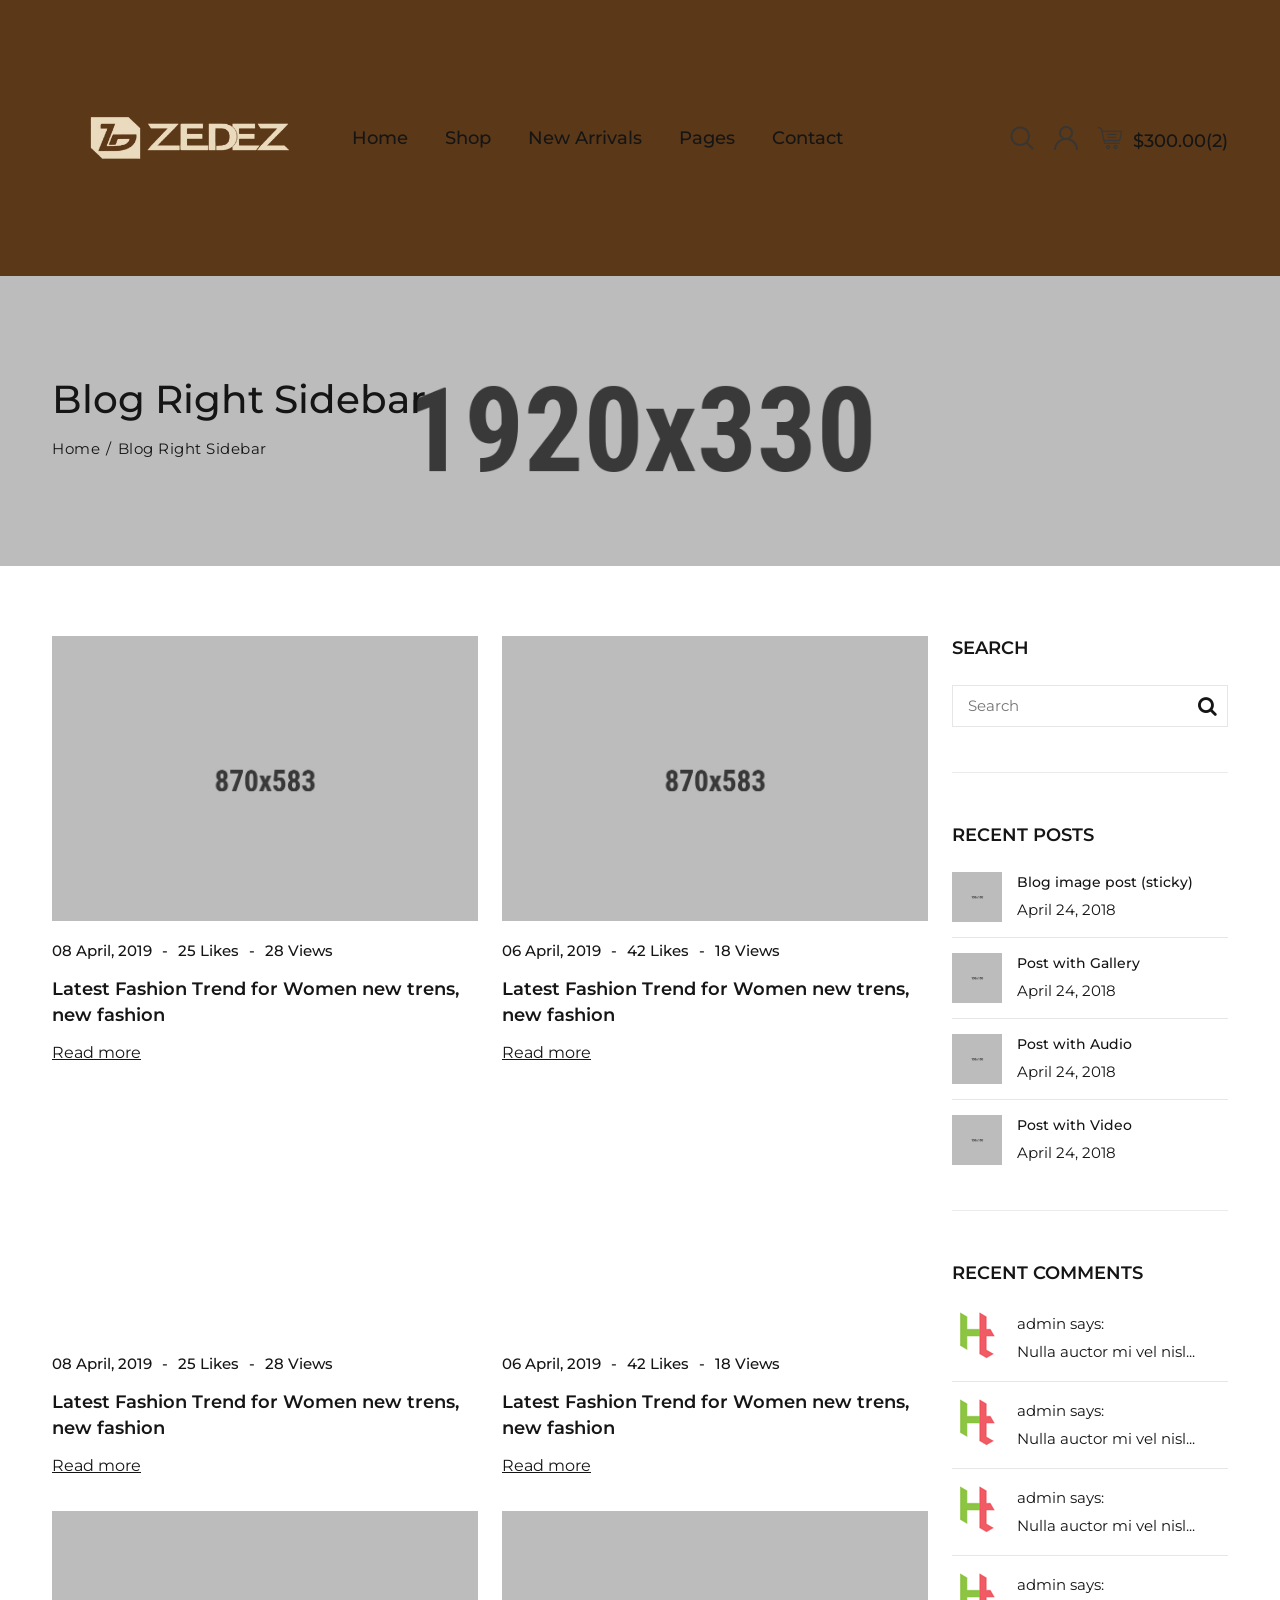
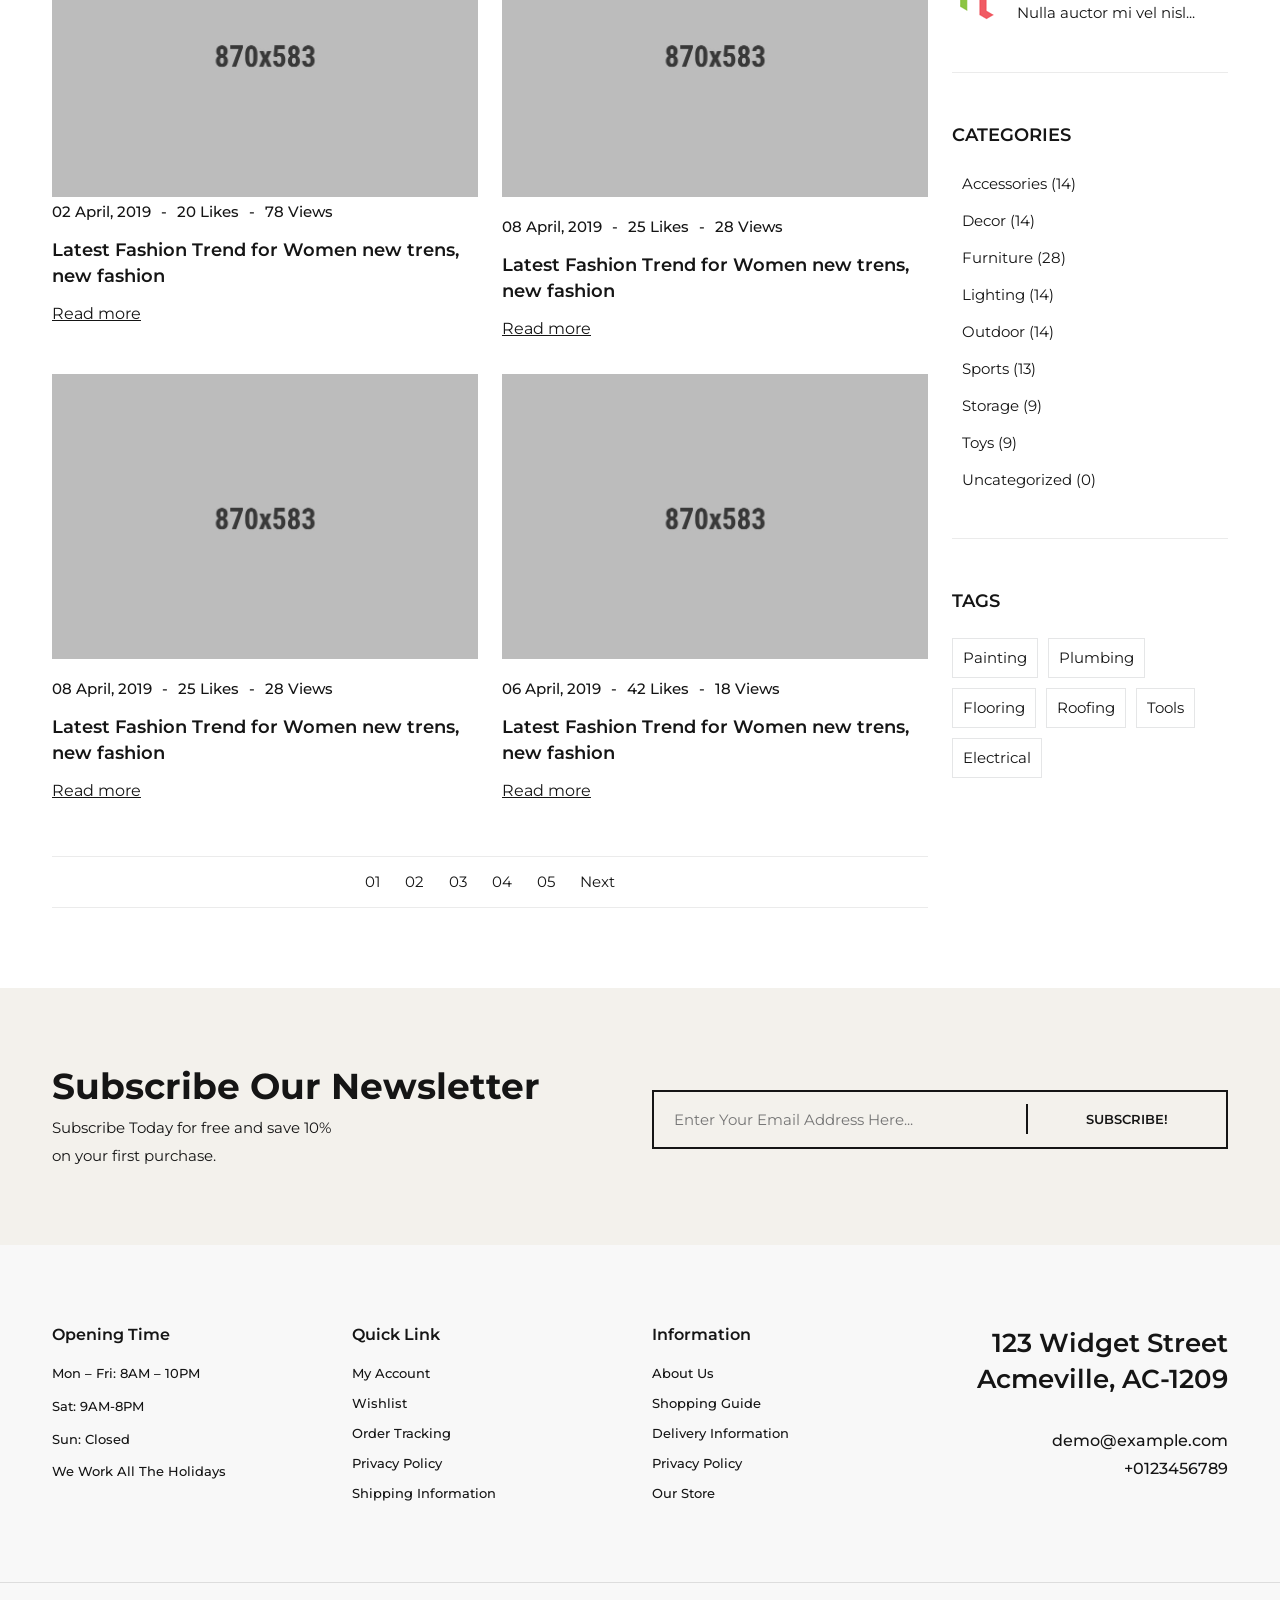
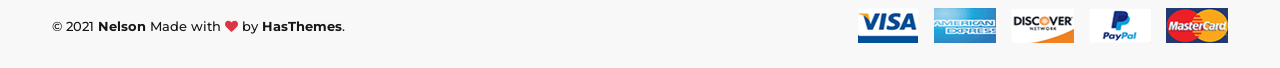
<file: blog-right-sidebar.html>
<!doctype html>
<html class="no-js" lang="zxx">

<head>
    <meta charset="utf-8">
    <meta http-equiv="x-ua-compatible" content="ie=edge">
    <title>Blog Right Sidebar || nelson</title>
    <meta name="description" content="">
    <meta name="viewport" content="width=device-width, initial-scale=1">
    <!-- Place favicon.ico in the root directory -->
    <link href="assets/images/favicon.ico" type="img/x-icon" rel="shortcut icon">
    <!-- All css files are included here. -->
    <link rel="stylesheet" href="assets/css/vendor/bootstrap.min.css">
    <link rel="stylesheet" href="assets/css/vendor/iconfont.min.css">
    <link rel="stylesheet" href="assets/css/vendor/helper.css">
    <link rel="stylesheet" href="assets/css/plugins/plugins.css">
    <link rel="stylesheet" href="assets/css/style.css">
    <!-- Modernizr JS -->
    <script src="assets/js/vendor/modernizr-2.8.3.min.js"></script>
</head>

<body>

    <div id="main-wrapper">

        <!--Header section start-->
        <header class="header header-transparent header-sticky  d-lg-block d-none">
            <div class="header-deafult-area">
                <div class="container">
                    <div class="row align-items-center">
                        <div class="col-xl-3 col-lg-2 col-md-4 col-12">
                            <!--Logo Area Start-->
                            <div class="logo-area">
                                <a href="index.html"><img src="./assets/images/logo.png" alt=""></a>
                            </div>
                            <!--Logo Area End-->
                        </div>
                        <div class="col-xl-6 col-lg-6 col-md-4 d-none d-lg-block col-12">
                            <!--Header Menu Area Start-->
                            <div class="header-menu-area text-center">
                                <nav class="main-menu">
                                    <ul>
                                        <li><a href="index.html">Home</a>
                                            <ul class="sub-menu">
                                                <li><a href="index.html">Home One</a></li>
                                                <li><a href="index-2.html">Home Two</a></li>
                                            </ul>
                                        </li>
                                        <li><a href="shop.html">Shop</a>
                                            <ul class="mega-menu four-column left-0">
                                                <li><a href="#" class="item-link">Pages</a>
                                                    <ul>
                                                        <li><a href="about.html">About</a></li>
                                                        <li><a href="compare.html">Compare</a></li>
                                                        <li><a href="cart.html">Shopping Cart</a></li>
                                                        <li><a href="checkout.html">Checkout</a></li>
                                                        <li><a href="wishlist.html">Wishlist</a></li>
                                                        <li><a href="my-account.html">My Account</a></li>
                                                        <li><a href="login-register.html">Login Register</a></li>
                                                        <li><a href="faq.html">Frequently Questions</a></li>
                                                        <li><a href="404.html">Error 404</a></li>
                                                    </ul>
                                                </li>
                                                <li><a href="#" class="item-link">Shop Layout</a>
                                                    <ul>
                                                        <li><a href="shop.html">Shop</a></li>
                                                        <li><a href="shop-three-column.html">Shop Three Column</a></li>
                                                        <li><a href="shop-four-column.html">Shop Four Column</a></li>
                                                        <li><a href="shop-right-sidebar.html">Shop Right Sidebar</a></li>
                                                        <li><a href="shop-list-nosidebar.html">Shop List No Sidebar</a></li>
                                                        <li><a href="shop-list-left-sidebar.html">Shop List Left Sidebar</a>
                                                        </li>
                                                        <li><a href="shop-list-right-sidebar.html">Shop List Right
                                                                Sidebar</a></li>
                                                    </ul>
                                                </li>
                                                <li><a href="#" class="item-link">Product Details</a>
                                                    <ul>
                                                        <li><a href="single-product.html">Single Product</a></li>
                                                        <li><a href="single-product-variable.html">Variable Product</a></li>
                                                        <li><a href="single-product-affiliate.html">Affiliate Product</a>
                                                        </li>
                                                        <li><a href="single-product-group.html">Group Product</a></li>
                                                        <li><a href="single-product-tabstyle-2.html">Product Left Tab</a>
                                                        </li>
                                                        <li><a href="single-product-tabstyle-3.html">Product Right Tab</a>
                                                        </li>
                                                        <li><a href="single-product-gallery-left.html">Product Gallery
                                                                Left</a></li>
                                                        <li><a href="single-product-gallery-right.html">Product Gallery
                                                                Right</a></li>
                                                    </ul>
                                                </li>
                                                <li><a href="#" class="item-link">Product Details</a>
                                                    <ul>
                                                        <li><a href="single-product-sticky-left.html">Product Sticky
                                                                Left</a></li>
                                                        <li><a href="single-product-sticky-right.html">Product Sticky
                                                                Right</a></li>
                                                        <li><a href="single-product-slider-box.html">Product Box Slider</a>
                                                        </li>
                                                    </ul>
                                                </li>
                                            </ul>
                                        </li>
                                        <li><a href="shop.html">New Arrivals</a></li>
                                        <li><a href="blog.html">Pages</a>
                                            <ul class="sub-menu">
                                                <li><a href="blog.html">Blog Three Column</a></li>
                                                <li><a href="blog-two-column.html">Blog Two Column</a></li>
                                                <li><a href="blog-left-sidebar.html">Blog Left Sidebar</a></li>
                                                <li><a href="blog-right-sidebar.html">Blog Right Sidebar</a></li>
                                                <li><a href="blog-details.html">Blog Details</a></li>
                                                <li><a href="blog-details-gallery.html">Blog Details Gallery</a></li>
                                                <li><a href="blog-details-audio.html">Blog Details Audio</a></li>
                                                <li><a href="blog-details-video.html">Blog Details Video</a></li>
                                            </ul>
                                        </li>
                                        <li><a href="contact.html">Contact</a></li>
                                    </ul>
                                </nav>
                            </div>
                            <!--Header Menu Area End-->
                        </div>
                        <div class="col-xl-3 col-lg-4 col-md-5 col-12">
                            <!--Header Search And Mini Cart Area Start-->
                            <div class="header-search-cart-area">
                                <ul>
                                    <li><a class="header-search-toggle" href="#"><i class="flaticon-magnifying-glass"></i></a></li>
                                    <li class="currency-menu"><a href="#"><i class="flaticon-user"></i></a>
                                        <!--Crunccy dropdown-->
                                        <ul class="currency-dropdown">
                                            <!--Language Currency Start-->
                                            <li><a href="#">language</a>
                                                <ul>
                                                    <li class="active"><a href="#"><img src="./assets/images/icons/en-gb.png" alt="">English</a></li>
                                                    <li><a href="#"><img src="./assets/images/icons/de-de.png" alt="">French</a></li>
                                                </ul>
                                            </li>
                                            <!--Language Currency End-->
                                            <!--USD Currency Start-->
                                            <li><a href="#">Currency</a>
                                                <ul>
                                                    <li><a href="#"> € Euro</a></li>
                                                    <li><a href="#"> $ US Dollar</a></li>
                                                </ul>
                                            </li>
                                            <!--USD Currency End-->
                                            <!--Account Currency Start-->
                                            <li><a href="my-account.html">My account</a>
                                                <ul>
                                                    <li><a href="login-register.html">Login</a></li>
                                                    <li><a href="checkout.html">Checkout</a></li>
                                                    <li><a href="my-account.html">My account</a></li>
                                                    <li><a href="cart.html">Cart</a></li>
                                                    <li><a href="wishlist.html">Wishlist</a></li>
                                                </ul>
                                            </li>
                                            <!--Account Currency End-->
                                        </ul>
                                        <!--Crunccy dropdown-->
                                    </li>
                                    <li class="mini-cart"><a href="#"><i class="flaticon-shopping-cart"></i> <span class="mini-cart-total">$300.00(2)</span></a>
                                        <!--Mini Cart Dropdown Start-->
                                        <div class="header-cart">
                                            <ul class="cart-items">
                                                <li class="single-cart-item">
                                                    <div class="cart-img">
                                                        <a href="cart.html"><img src="./assets/images/cart/cart1.jpg" alt=""></a>
                                                    </div>
                                                    <div class="cart-content">
                                                        <h5 class="product-name"><a href="single-product.html">Dell Inspiron 24</a></h5>
                                                        <span class="product-quantity">1 ×</span>
                                                        <span class="product-price">$278.00</span>
                                                    </div>
                                                    <div class="cart-item-remove">
                                                        <a title="Remove" href="#"><i class="fa fa-trash"></i></a>
                                                    </div>
                                                </li>
                                                <li class="single-cart-item">
                                                    <div class="cart-img">
                                                        <a href="cart.html"><img src="./assets/images/cart/cart2.jpg" alt=""></a>
                                                    </div>
                                                    <div class="cart-content">
                                                        <h5 class="product-name"><a href="single-product.html">Lenovo Ideacentre 300</a></h5>
                                                        <span class="product-quantity">1 ×</span>
                                                        <span class="product-price">$23.39</span>
                                                    </div>
                                                    <div class="cart-item-remove">
                                                        <a title="Remove" href="#"><i class="fa fa-trash"></i></a>
                                                    </div>
                                                </li>
                                            </ul>
                                            <div class="cart-total">
                                                <h5>Subtotal :<span class="float-right">$39.79</span></h5>
                                                <h5>Eco Tax (-2.00) :<span class="float-right">$7.00</span></h5>
                                                <h5>VAT (20%) : <span class="float-right">$0.00</span></h5>
                                                <h5>Total : <span class="float-right">$46.79</span></h5>
                                            </div>
                                            <div class="cart-btn">
                                                <a href="cart.html">View Cart</a>
                                                <a href="checkout.html">checkout</a>
                                            </div>
                                        </div>
                                        <!--Mini Cart Dropdown End-->
                                    </li>
                                </ul>
                            </div>
                            <!--Header Search And Mini Cart Area End-->
                        </div>
                    </div>
                </div>
            </div>
        </header>
        <!--Header section end-->

        <!--Header Mobile section start-->
        <header class="header-mobile d-block d-lg-none">
            <div class="header-bottom menu-right">
                <div class="container">
                    <div class="row">
                        <div class="col-12">
                            <div class="header-mobile-navigation d-block d-lg-none">
                                <div class="row align-items-center">
                                    <div class="col-6 col-md-6">
                                        <div class="header-logo">
                                            <a href="index.html">
                                                <img src="./assets/images/logo.png" class="img-fluid" alt="">
                                            </a>
                                        </div>
                                    </div>
                                    <div class="col-6 col-md-6">
                                        <div class="mobile-navigation text-end">
                                            <div class="header-icon-wrapper">
                                                <ul class="icon-list justify-content-end">
                                                    <li>
                                                        <div class="header-cart-icon">
                                                            <a href="cart.html"><i class="flaticon-shopping-cart"></i></a>
                                                        </div>
                                                    </li>
                                                    <li>
                                                        <a href="javascript:void(0)" class="mobile-menu-icon" id="mobile-menu-trigger"><i class="fa fa-bars"></i></a>
                                                    </li>
                                                </ul>
                                            </div>
                                        </div>
                                    </div>
                                </div>
                            </div>
                        </div>
                    </div>

                    <!--Mobile Menu start-->
                    <div class="row">
                        <div class="col-12 d-flex d-lg-none">
                            <div class="mobile-menu"></div>
                        </div>
                    </div>
                    <!--Mobile Menu end-->

                </div>
            </div>
        </header>
        <!--Header Mobile section end-->

        <!-- Offcanvas Menu Start -->
        <div class="offcanvas-mobile-menu d-block d-lg-none" id="offcanvas-mobile-menu">
            <a href="javascript:void(0)" class="offcanvas-menu-close" id="offcanvas-menu-close-trigger">
                <i class="fa fa-times"></i>
            </a>

            <div class="offcanvas-wrapper">

                <div class="offcanvas-inner-content">
                    <div class="offcanvas-mobile-search-area">
                        <form action="#">
                            <input type="search" placeholder="Search ...">
                            <button type="submit"><i class="fa fa-search"></i></button>
                        </form>
                    </div>
                    <nav class="offcanvas-navigation">
                        <ul>
                            <li class="menu-item-has-children"><a href="#">Home</a>
                                <ul class="submenu2">
                                    <li><a href="index.html">Home 01</a></li>
                                    <li><a href="index-2.html">Home 02</a></li>
                                </ul>
                            </li>
                            <li class="menu-item-has-children"><a href="#">Shop</a>
                                <ul class="submenu2">
                                    <li class="menu-item-has-children"><a href="#">Pages</a>
                                        <ul class="submenu2">
                                            <li><a href="about.html">About</a></li>
                                            <li><a href="compare.html">Compare</a></li>
                                            <li><a href="cart.html">Shopping Cart</a></li>
                                            <li><a href="checkout.html">Checkout</a></li>
                                            <li><a href="wishlist.html">Wishlist</a></li>
                                            <li><a href="my-account.html">My Account</a></li>
                                            <li><a href="login-register.html">Login Register</a></li>
                                            <li><a href="faq.html">Frequently Questions</a></li>
                                            <li><a href="404.html">Error 404</a></li>
                                        </ul>
                                    </li>
                                    <li class="menu-item-has-children"><a href="#">Shop Layout</a>
                                        <ul class="submenu2">
                                            <li><a href="shop.html">Shop</a></li>
                                            <li><a href="shop-three-column.html">Shop Three Column</a></li>
                                            <li><a href="shop-four-column.html">Shop Four Column</a></li>
                                            <li><a href="shop-right-sidebar.html">Shop Right Sidebar</a></li>
                                            <li><a href="shop-list-nosidebar.html">Shop List No Sidebar</a></li>
                                            <li><a href="shop-list-left-sidebar.html">Shop List Left Sidebar</a>
                                            </li>
                                            <li><a href="shop-list-right-sidebar.html">Shop List Right
                                                    Sidebar</a></li>
                                        </ul>
                                    </li>
                                    <li class="menu-item-has-children"><a href="#">Product Details</a>
                                        <ul class="submenu2">
                                            <li><a href="single-product.html">Single Product</a></li>
                                            <li><a href="single-product-variable.html">Variable Product</a></li>
                                            <li><a href="single-product-affiliate.html">Affiliate Product</a>
                                            </li>
                                            <li><a href="single-product-group.html">Group Product</a></li>
                                            <li><a href="single-product-tabstyle-2.html">Product Left Tab</a>
                                            </li>
                                            <li><a href="single-product-tabstyle-3.html">Product Right Tab</a>
                                            </li>
                                            <li><a href="single-product-gallery-left.html">Product Gallery
                                                    Left</a></li>
                                            <li><a href="single-product-gallery-right.html">Product Gallery
                                                    Right</a></li>
                                        </ul>
                                    </li>
                                    <li class="menu-item-has-children"><a href="#">Product Details</a>
                                        <ul class="submenu2">
                                            <li><a href="single-product-sticky-left.html">Product Sticky
                                                    Left</a></li>
                                            <li><a href="single-product-sticky-right.html">Product Sticky
                                                    Right</a></li>
                                            <li><a href="single-product-slider-box.html">Product Box Slider</a>
                                            </li>
                                        </ul>
                                    </li>

                                </ul>
                            </li>
                            <li><a href="shop.html">New Arrivals</a></li>
                            <li class="menu-item-has-children"><a href="#">Pages</a>
                                <ul class="submenu2">
                                    <li><a href="blog.html">Blog</a></li>
                                    <li><a href="blog-two-column.html">Blog Two Column</a></li>
                                    <li><a href="blog-left-sidebar.html">Blog Left Sidebar</a></li>
                                    <li><a href="blog-right-sidebar.html">Blog Right Sidebar</a></li>
                                    <li><a href="blog-details.html">Blog Details</a></li>
                                    <li><a href="blog-details-gallery.html">Blog Details Gallery</a></li>
                                    <li><a href="blog-details-audio.html">Blog Details Audio</a></li>
                                    <li><a href="blog-details-video.html">Blog Details Video</a></li>
                                </ul>
                            </li>
                            <li class="menu-item-has-children"><a href="contact.html">Contact</a>
                            </li>

                        </ul>
                    </nav>

                    <div class="offcanvas-settings">
                        <nav class="offcanvas-navigation">
                            <ul>
                                <li class="menu-item-has-children"><a href="#">MY ACCOUNT </a>
                                    <ul class="submenu2">
                                        <li><a href="login-register.html">Login</a></li>
                                        <li><a href="checkout.html">Checkout</a></li>
                                        <li><a href="my-account.html">My account</a></li>
                                        <li><a href="cart.html">Cart</a></li>
                                        <li><a href="wishlist.html">Wishlist</a></li>
                                    </ul>
                                </li>
                                <li class="menu-item-has-children"><a href="#">CURRENCY: USD </a>
                                    <ul class="submenu2">
                                        <li><a href="javascript:void(0)">€ Euro</a></li>
                                        <li><a href="javascript:void(0)">$ US Dollar</a></li>
                                    </ul>
                                </li>
                                <li class="menu-item-has-children"><a href="#">LANGUAGE: EN-GB </a>
                                    <ul class="submenu2">
                                        <li><a href="javascript:void(0)"><img src="./assets/images/icons/en-gb.png" alt=""> English</a></li>
                                        <li><a href="javascript:void(0)"><img src="./assets/images/icons/de-de.png" alt=""> Germany</a></li>
                                    </ul>
                                </li>
                            </ul>
                        </nav>
                    </div>

                    <div class="offcanvas-widget-area">
                        <div class="off-canvas-contact-widget">
                            <div class="header-contact-info">
                                <ul class="header-contact-info-list">
                                    <li><i class="ion-android-phone-portrait"></i> <a href="tel://12452456012">(1245) 2456 012 </a></li>
                                    <li><i class="ion-android-mail"></i> <a href="mailto:info@yourdomain.com">info@yourdomain.com</a></li>
                                </ul>
                            </div>
                        </div>
                        <!--Off Canvas Widget Social Start-->
                        <div class="off-canvas-widget-social">
                            <a href="#" title="Facebook"><i class="fa fa-facebook"></i></a>
                            <a href="#" title="Twitter"><i class="fa fa-twitter"></i></a>
                            <a href="#" title="LinkedIn"><i class="fa fa-linkedin"></i></a>
                            <a href="#" title="Youtube"><i class="fa fa-youtube-play"></i></a>
                            <a href="#" title="Vimeo"><i class="fa fa-vimeo-square"></i></a>
                        </div>
                        <!--Off Canvas Widget Social End-->
                    </div>
                </div>
            </div>

        </div>
        <!-- Offcanvas Menu End -->

        <!-- main-search start -->
        <div class="main-search-active">
            <div class="sidebar-search-icon">
                <button class="search-close"><i class="fa fa-times"></i></button>
            </div>
            <div class="sidebar-search-input">
                <form action="#">
                    <div class="form-search">
                        <input id="search" class="input-text" value="" placeholder="" type="search">
                        <button>
                            <i class="fa fa-search"></i>
                        </button>
                    </div>
                </form>
                <p class="form-description">Hit enter to search or ESC to close</p>
            </div>
        </div>
        <!-- main-search start -->


        <!-- Page Banner Section Start -->
        <div class="page-banner-section section bg-image" data-bg="assets/images/bg/breadcrumb.png">
            <div class="container">
                <div class="row">
                    <div class="col">

                        <div class="page-banner text-start">
                            <h2>Blog Right Sidebar</h2>
                            <ul class="page-breadcrumb">
                                <li><a href="index.html">Home</a></li>
                                <li>Blog Right Sidebar</li>
                            </ul>
                        </div>

                    </div>
                </div>
            </div>
        </div>
        <!-- Page Banner Section End -->
        <!--Blog section start-->
        <div class="blog-section section pt-90 pt-lg-70 pt-md-60 pt-sm-50 pt-xs-40 pb-100 pb-lg-80 pb-md-70 pb-sm-60 pb-xs-50">
            <div class="container">
                <div class="row">
                    <div class="col-lg-3 order-lg-2 order-2">
                        <!-- Single Sidebar Start  -->
                        <div class="common-sidebar-widget">
                            <h3 class="sidebar-title">Search</h3>
                            <div class="sidebar-search">
                                <form action="#">
                                    <input type="text" placeholder="Search">
                                    <button><i class="fa fa-search"></i></button>
                                </form>
                            </div>
                        </div>
                        <!-- Single Sidebar End  -->
                        <!-- Single Sidebar Start  -->
                        <div class="common-sidebar-widget">
                            <h3 class="sidebar-title">Recent posts</h3>
                            <div class="sidebar-blog">
                                <a href="blog-details.html" class="image"><img src="./assets/images/rc-post/blog1.jpg" alt=""></a>
                                <div class="content">
                                    <h5><a href="blog-details.html">Blog image post (sticky)</a></h5>
                                    <span>April 24, 2018</span>
                                </div>
                            </div>
                            <div class="sidebar-blog">
                                <a href="blog-details.html" class="image"><img src="./assets/images/rc-post/blog2.jpg" alt=""></a>
                                <div class="content">
                                    <h5><a href="blog-details.html">Post with Gallery</a></h5>
                                    <span>April 24, 2018</span>
                                </div>
                            </div>
                            <div class="sidebar-blog">
                                <a href="blog-details.html" class="image"><img src="./assets/images/rc-post/blog3.jpg" alt=""></a>
                                <div class="content">
                                    <h5><a href="blog-details.html">Post with Audio</a></h5>
                                    <span>April 24, 2018</span>
                                </div>
                            </div>
                            <div class="sidebar-blog">
                                <a href="blog-details.html" class="image"><img src="./assets/images/rc-post/blog4.jpg" alt=""></a>
                                <div class="content">
                                    <h5><a href="blog-details.html">Post with Video</a></h5>
                                    <span>April 24, 2018</span>
                                </div>
                            </div>
                        </div>
                        <!-- Single Sidebar End  -->
                        <!-- Single Sidebar Start  -->
                        <div class="common-sidebar-widget">
                            <h3 class="sidebar-title">Recent comments</h3>
                            <div class="sidebar-blog">
                                <div class="image"><img src="assets/images/icons/author.png" alt=""></div>
                                <div class="content">
                                    <p>admin says:</p>
                                    <a href="#">Nulla auctor mi vel nisl...</a>
                                </div>
                            </div>
                            <div class="sidebar-blog">
                                <div class="image"><img src="assets/images/icons/author.png" alt=""></div>
                                <div class="content">
                                    <p>admin says:</p>
                                    <a href="#">Nulla auctor mi vel nisl...</a>
                                </div>
                            </div>
                            <div class="sidebar-blog">
                                <div class="image"><img src="assets/images/icons/author.png" alt=""></div>
                                <div class="content">
                                    <p>admin says:</p>
                                    <a href="#">Nulla auctor mi vel nisl...</a>
                                </div>
                            </div>
                            <div class="sidebar-blog">
                                <div class="image"><img src="assets/images/icons/author.png" alt=""></div>
                                <div class="content">
                                    <p>admin says:</p>
                                    <a href="#">Nulla auctor mi vel nisl...</a>
                                </div>
                            </div>
                        </div>
                        <!-- Single Sidebar End  -->
                        <!-- Single Sidebar Start  -->
                        <div class="common-sidebar-widget">
                            <h3 class="sidebar-title">Categories</h3>
                            <ul class="sidebar-list">
                                <li><a href="#"><i class="ion-plus"></i>Accessories <span class="count">(14)</span></a></li>
                                <li><a href="#"><i class="ion-plus"></i>Decor <span class="count">(14)</span></a></li>
                                <li><a href="#"><i class="ion-plus"></i>Furniture <span class="count">(28)</span></a></li>
                                <li><a href="#"><i class="ion-plus"></i>Lighting <span class="count">(14)</span></a></li>
                                <li><a href="#"><i class="ion-plus"></i>Outdoor <span class="count">(14)</span></a></li>
                                <li><a href="#"><i class="ion-plus"></i>Sports <span class="count">(13)</span></a></li>
                                <li><a href="#"><i class="ion-plus"></i>Storage <span class="count">(9)</span></a></li>
                                <li><a href="#"><i class="ion-plus"></i>Toys <span class="count">(9)</span></a></li>
                                <li><a href="#"><i class="ion-plus"></i>Uncategorized <span class="count">(0)</span></a></li>
                            </ul>
                        </div>
                        <!-- Single Sidebar End  -->
                        <!-- Single Sidebar Start  -->
                        <div class="common-sidebar-widget">
                            <h3 class="sidebar-title bb-0">Tags</h3>
                            <ul class="sidebar-tag">
                                <li><a href="#">Painting</a></li>
                                <li><a href="#">Plumbing</a></li>
                                <li><a href="#">Flooring</a></li>
                                <li><a href="#">Roofing</a></li>
                                <li><a href="#">Tools</a></li>
                                <li><a href="#">Electrical</a></li>
                            </ul>
                        </div>
                        <!-- Single Sidebar End  -->
                    </div>
                    <div class="col-lg-9 order-lg-1 order-1">
                        <div class="row">

                            <div class="blog col-lg-6 col-md-6">
                                <div class="blog-inner mb-30">
                                    <div class="blog-media"><a href="blog-details.html" class="image"><img src="assets/images/blog/blog-1.jpg" alt=""></a></div>
                                    <div class="content">
                                        <ul class="meta">
                                            <li>08 April, 2019</li>
                                            <li><a href="#">25 Likes</a></li>
                                            <li><a href="#">28 Views</a></li>
                                        </ul>
                                        <h3 class="title"><a href="blog-details.html">Latest Fashion Trend for Women
                                                new trens, new fashion</a></h3>
                                        <a class="read-more" href="blog-details.html">Read more</a>
                                    </div>
                                </div>
                            </div>

                            <div class="blog col-lg-6 col-md-6">
                                <div class="blog-inner mb-30">
                                    <div class="blog-media"><a href="blog-details.html" class="image"><img src="assets/images/blog/blog-2.jpg" alt=""></a></div>
                                    <div class="content">
                                        <ul class="meta">
                                            <li>06 April, 2019</li>
                                            <li><a href="#">42 Likes</a></li>
                                            <li><a href="#">18 Views</a></li>
                                        </ul>
                                        <h3 class="title"><a href="blog-details.html">Latest Fashion Trend for Women
                                                new trens, new fashion</a></h3>
                                        <a class="read-more" href="blog-details.html">Read more</a>
                                    </div>
                                </div>
                            </div>

                            <div class="blog col-lg-6 col-md-6">
                                <div class="blog-inner mb-30">
                                    <div class="blog-audio">
                                        <iframe src="https://w.soundcloud.com/player/?url=https%3A//api.soundcloud.com/tracks/594287367&color=%23ff5500&auto_play=false&hide_related=false&show_comments=true&show_user=true&show_reposts=false&show_teaser=true&visual=true"></iframe>
                                    </div>
                                    <div class="content">
                                        <ul class="meta">
                                            <li>08 April, 2019</li>
                                            <li><a href="#">25 Likes</a></li>
                                            <li><a href="#">28 Views</a></li>
                                        </ul>
                                        <h3 class="title"><a href="blog-details.html">Latest Fashion Trend for Women
                                                new trens, new fashion</a></h3>
                                        <a class="read-more" href="blog-details.html">Read more</a>
                                    </div>
                                </div>
                            </div>

                            <div class="blog col-lg-6 col-md-6">
                                <div class="blog-inner mb-30">
                                    <div class="blog-video">
                                        <iframe src="https://www.youtube.com/embed/DrB9uEKGU84"></iframe>
                                    </div>
                                    <div class="content">
                                        <ul class="meta">
                                            <li>06 April, 2019</li>
                                            <li><a href="#">42 Likes</a></li>
                                            <li><a href="#">18 Views</a></li>
                                        </ul>
                                        <h3 class="title"><a href="blog-details.html">Latest Fashion Trend for Women
                                                new trens, new fashion</a></h3>
                                        <a class="read-more" href="blog-details.html">Read more</a>
                                    </div>
                                </div>
                            </div>

                            <div class="blog col-lg-6 col-md-6">
                                <div class="blog-inner mb-30">
                                    <div class="blog-gallery">
                                        <a href="blog-details.html" class="image"><img src="./assets/images/blog/blog-1.jpg" alt=""></a>
                                        <a href="blog-details.html" class="image"><img src="./assets/images/blog/blog-2.jpg" alt=""></a>
                                        <a href="blog-details.html" class="image"><img src="./assets/images/blog/blog-3.jpg" alt=""></a>
                                    </div>
                                    <div class="content">
                                        <ul class="meta">
                                            <li>02 April, 2019</li>
                                            <li><a href="#">20 Likes</a></li>
                                            <li><a href="#">78 Views</a></li>
                                        </ul>
                                        <h3 class="title"><a href="blog-details.html">Latest Fashion Trend for Women
                                                new trens, new fashion</a></h3>
                                        <a class="read-more" href="blog-details.html">Read more</a>
                                    </div>
                                </div>
                            </div>

                            <div class="blog col-lg-6 col-md-6">
                                <div class="blog-inner mb-30">
                                    <div class="blog-media"><a href="blog-details.html" class="image"><img src="assets/images/blog/blog-1.jpg" alt=""></a></div>
                                    <div class="content">
                                        <ul class="meta">
                                            <li>08 April, 2019</li>
                                            <li><a href="#">25 Likes</a></li>
                                            <li><a href="#">28 Views</a></li>
                                        </ul>
                                        <h3 class="title"><a href="blog-details.html">Latest Fashion Trend for Women
                                                new trens, new fashion</a></h3>
                                        <a class="read-more" href="blog-details.html">Read more</a>
                                    </div>
                                </div>
                            </div>

                            <div class="blog col-lg-6 col-md-6">
                                <div class="blog-inner mb-30">
                                    <div class="blog-media"><a href="blog-details.html" class="image"><img src="assets/images/blog/blog-1.jpg" alt=""></a></div>
                                    <div class="content">
                                        <ul class="meta">
                                            <li>08 April, 2019</li>
                                            <li><a href="#">25 Likes</a></li>
                                            <li><a href="#">28 Views</a></li>
                                        </ul>
                                        <h3 class="title"><a href="blog-details.html">Latest Fashion Trend for Women
                                                new trens, new fashion</a></h3>
                                        <a class="read-more" href="blog-details.html">Read more</a>
                                    </div>
                                </div>
                            </div>

                            <div class="blog col-lg-6 col-md-6">
                                <div class="blog-inner mb-30">
                                    <div class="blog-media"><a href="blog-details.html" class="image"><img src="assets/images/blog/blog-2.jpg" alt=""></a></div>
                                    <div class="content">
                                        <ul class="meta">
                                            <li>06 April, 2019</li>
                                            <li><a href="#">42 Likes</a></li>
                                            <li><a href="#">18 Views</a></li>
                                        </ul>
                                        <h3 class="title"><a href="blog-details.html">Latest Fashion Trend for Women
                                                new trens, new fashion</a></h3>
                                        <a class="read-more" href="blog-details.html">Read more</a>
                                    </div>
                                </div>
                            </div>

                        </div>
                        <div class="row mt-20 mt-xs-0">
                            <div class="col">
                                <ul class="page-pagination">
                                    <li class="active"><a href="#">01</a></li>
                                    <li><a href="#">02</a></li>
                                    <li><a href="#">03</a></li>
                                    <li><a href="#">04</a></li>
                                    <li><a href="#">05</a></li>
                                    <li><a href="#">Next</a></li>
                                </ul>
                            </div>
                        </div>
                    </div>
                </div>
            </div>
        </div>
        <!--Blog section end-->
        <!-- Newsletter Section Start -->
        <div class="newsletter-section section bg-gray-two pt-100 pt-lg-80 pt-md-70 pt-sm-60 pt-xs-50 pb-95 pb-lg-75 pb-md-65 pb-sm-60 pb-xs-50">
            <div class="container">
                <div class="row align-items-center">
                    <div class="col-lg-6">
                        <div class="newsletter-content">
                            <h2>Subscribe Our Newsletter</h2>
                            <p>Subscribe Today for free and save 10% on your first purchase.</p>
                        </div>
                    </div>
                    <div class="col-lg-6">
                        <div class="newsletter-wrap">
                            <div class="newsletter-form">
                                <form id="mc-form" class="mc-form">
                                    <input type="email" placeholder="Enter Your Email Address Here..." required>
                                    <button type="submit" value="submit">SUBSCRIBE!</button>
                                </form>

                            </div>
                            <!-- mailchimp-alerts Start -->
                            <div class="mailchimp-alerts">
                                <div class="mailchimp-submitting"></div><!-- mailchimp-submitting end -->
                                <div class="mailchimp-success"></div><!-- mailchimp-success end -->
                                <div class="mailchimp-error"></div><!-- mailchimp-error end -->
                            </div>
                            <!-- mailchimp-alerts end -->
                        </div>
                    </div>
                </div>
            </div>
        </div>
        <!-- Newsletter Section End -->
        <!--Footer section start-->
        <footer class="footer-section section bg-gray">

            <!--Footer Top start-->
            <div class="footer-top section pt-100 pt-lg-80 pt-md-70 pt-sm-60 pt-xs-50 pb-55 pb-lg-35 pb-md-25 pb-sm-15 pb-xs-10">
                <div class="container">
                    <div class="row">

                        <!--Footer Widget start-->
                        <div class="footer-widget col-xl-3 col-lg-3 col-md-6 col-sm-6 col-12 mb-40 mb-xs-35">
                            <h4 class="title"><span class="text">Opening Time</span></h4>
                            <p class="mb-15">Mon – Fri: 8AM – 10PM</p>
                            <p class="mb-15">Sat: 9AM-8PM</p>
                            <p class="mb-15">Sun: Closed</p>
                            <h4 class="opeaning-title">We Work All The Holidays</h4>
                        </div>
                        <!--Footer Widget end-->


                        <!--Footer Widget start-->
                        <div class="footer-widget col-xl-3 col-lg-3 col-md-6 col-sm-6 col-12 mb-40 mb-xs-35">
                            <h4 class="title"><span class="text">Quick Link</span></h4>
                            <ul class="ft-menu">
                                <li><a href="#">My account</a></li>
                                <li><a href="#">Wishlist</a></li>
                                <li><a href="#">Order Tracking</a></li>
                                <li><a href="#">Privacy Policy</a></li>
                                <li><a href="#">Shipping Information</a></li>
                            </ul>
                        </div>
                        <!--Footer Widget end-->

                        <!--Footer Widget start-->
                        <div class="footer-widget col-xl-3 col-lg-3 col-md-6 col-sm-6 col-12 mb-40 mb-xs-35">
                            <h4 class="title"><span class="text">Information</span></h4>
                            <ul class="ft-menu">
                                <li><a href="#">About Us</a></li>
                                <li><a href="#">Shopping Guide</a></li>
                                <li><a href="#">Delivery Information</a></li>
                                <li><a href="#">Privacy Policy</a></li>
                                <li><a href="#">Our Store</a></li>
                            </ul>
                        </div>
                        <!--Footer Widget end-->

                        <!--Footer Widget start-->
                        <div class="footer-widget text-lg-end text-start col-xl-3 col-lg-3 col-md-6 col-sm-6 col-12 mb-40 mb-xs-35">
                            <h2>123 Widget Street Acmeville, AC-1209</h2>
                            <p class="contact-text">demo@example.com</p>
                            <p class="contact-text">+0123456789</p>
                        </div>
                        <!--Footer Widget end-->
                    </div>
                </div>
            </div>
            <!--Footer Top end-->

            <!--Footer bottom start-->
            <div class="footer-bottom section">
                <div class="container">
                    <div class="row no-gutters">
                        <div class="col-12 ft-border pt-25 pb-25">
                            <div class="row justify-content-between align-items-center">
                                <div class="col-lg-6 col-md-6 col-sm-12">
                                    <div class="copyright text-start">
                                        <p class="copyright">&copy; 2021 <strong>Nelson</strong> Made with <i class="fa fa-heart text-danger" aria-hidden="true"></i> by <a href="https://hasthemes.com/"><strong>HasThemes</strong></a>.</p>
                                    </div>
                                </div>
                                <div class="col-lg-6 col-md-6 col-sm-12">
                                    <div class="payment-getway text-lg-end text-center">
                                        <img src="./assets/images/payment.png" alt="">
                                    </div>
                                </div>
                            </div>
                        </div>
                    </div>
                </div>
            </div>
            <!--Footer bottom end-->

        </footer>
        <!--Footer section end-->
        <!-- Modal Area Strat -->
        <div class="modal fade quick-view-modal-container" id="quick-view-modal-container" tabindex="-1" role="dialog" aria-hidden="true">
            <div class="modal-dialog modal-dialog-centered" role="document">
                <div class="modal-content">
                    <div class="modal-header">
                        <button type="button" class="close" data-bs-dismiss="modal" aria-label="Close">
                            <span aria-hidden="true">&times;</span>
                        </button>
                    </div>
                    <div class="modal-body">
                        <div class="col-xl-12 col-lg-12">
                            <div class="row">
                                <div class="col-lg-4 col-md-6">
                                    <!-- Product Details Left -->
                                    <div class="product-details-left">
                                        <div class="product-details-images">
                                            <div class="lg-image">
                                                <img src="./assets/images/product/large-product/l-product-1.jpg" alt="">
                                            </div>
                                            <div class="lg-image">
                                                <img src="./assets/images/product/large-product/l-product-2.jpg" alt="">
                                            </div>
                                            <div class="lg-image">
                                                <img src="./assets/images/product/large-product/l-product-3.jpg" alt="">
                                            </div>
                                            <div class="lg-image">
                                                <img src="./assets/images/product/large-product/l-product-4.jpg" alt="">
                                            </div>
                                            <div class="lg-image">
                                                <img src="./assets/images/product/large-product/l-product-5.jpg" alt="">
                                            </div>
                                        </div>
                                        <div class="product-details-thumbs">
                                            <div class="sm-image"><img src="./assets/images/product/small-product/s-product-1.jpg" alt="product image thumb"></div>
                                            <div class="sm-image"><img src="./assets/images/product/small-product/s-product-2.jpg" alt="product image thumb"></div>
                                            <div class="sm-image"><img src="./assets/images/product/small-product/s-product-3.jpg" alt="product image thumb"></div>
                                            <div class="sm-image"><img src="./assets/images/product/small-product/s-product-4.jpg" alt="product image thumb"></div>
                                            <div class="sm-image"><img src="./assets/images/product/small-product/s-product-5.jpg" alt="product image thumb"></div>
                                        </div>
                                    </div>
                                    <!--Product Details Left -->
                                </div>
                                <div class="col-lg-8 col-md-6">
                                    <!--Product Details Content Start-->
                                    <div class="product-details-content">
                                        <!--Product Nav Start-->
                                        <div class="product-nav">
                                            <a href="#"><i class="fa fa-angle-left"></i></a>
                                            <a href="#"><i class="fa fa-angle-right"></i></a>
                                        </div>
                                        <!--Product Nav End-->
                                        <h2>Aliquam lobortis est turpis mauris egestas eget</h2>
                                        <div class="single-product-reviews">
                                            <i class="fa fa-star active"></i>
                                            <i class="fa fa-star active"></i>
                                            <i class="fa fa-star active"></i>
                                            <i class="fa fa-star active"></i>
                                            <i class="fa fa-star-o"></i>
                                            <a class="review-link" href="#">(1 customer review)</a>
                                        </div>
                                        <div class="single-product-price">
                                            <span class="price new-price">$66.00</span>
                                            <span class="regular-price">$77.00</span>
                                        </div>
                                        <div class="product-description">
                                            <p>Lorem ipsum dolor sit amet, consectetur adipisicing elit, sed do eiusmod tempor incididunt ut labore et dolore magna aliqua. Ut enim ad minim veniam, quis nostrud exercitation ullamco,Proin lectus ipsum, gravida et mattis vulputate, tristique ut lectus</p>
                                        </div>
                                        <div class="single-product-quantity">
                                            <form class="add-quantity" action="#">
                                                <div class="product-quantity">
                                                    <input value="1" type="number">
                                                </div>
                                                <div class="add-to-link">
                                                    <button class="btn"><i class="ion-bag"></i>add to cart</button>
                                                </div>
                                            </form>
                                        </div>
                                        <div class="wishlist-compare-btn">
                                            <a href="#" class="wishlist-btn">Add to Wishlist</a>
                                            <a href="#" class="add-compare">Compare</a>
                                        </div>
                                        <div class="product-meta">
                                            <span class="posted-in">
                                            Categories: 
                                            <a href="#">Accessories</a>,
                                            <a href="#">Electronics</a>
                                        </span>
                                        </div>
                                        <div class="single-product-sharing">
                                            <h3>Share this product</h3>
                                            <ul>
                                                <li><a href="#"><i class="fa fa-twitter"></i></a></li>
                                                <li><a href="#"><i class="fa fa-facebook"></i></a></li>
                                                <li><a href="#"><i class="fa fa-google-plus"></i></a></li>
                                                <li><a href="#"><i class="fa fa-pinterest"></i></a></li>
                                                <li><a href="#"><i class="fa fa-instagram"></i></a></li>
                                                <li><a href="#"><i class="fa fa-vimeo"></i></a></li>
                                            </ul>
                                        </div>
                                    </div>
                                    <!--Product Details Content End-->
                                </div>
                            </div>
                        </div>
                    </div>
                </div>

            </div>
        </div>
        <!-- Modal Area End -->
    </div>

    <!-- Placed js at the end of the document so the pages load faster -->

    <!-- All jquery file included here -->
    <script src="assets/js/vendor/jquery-1.12.4.min.js"></script>
    <script src="https://maps.google.com/maps/api/js?sensor=false&libraries=geometry&v=3.22&key=AIzaSyDAq7MrCR1A2qIShmjbtLHSKjcEIEBEEwM"></script>
    <script src="assets/js/vendor/bootstrap.min.js"></script>
    <script src="assets/js/plugins/plugins.js"></script>
    <script src="assets/js/main.js"></script>

</body>

</html>
</file>
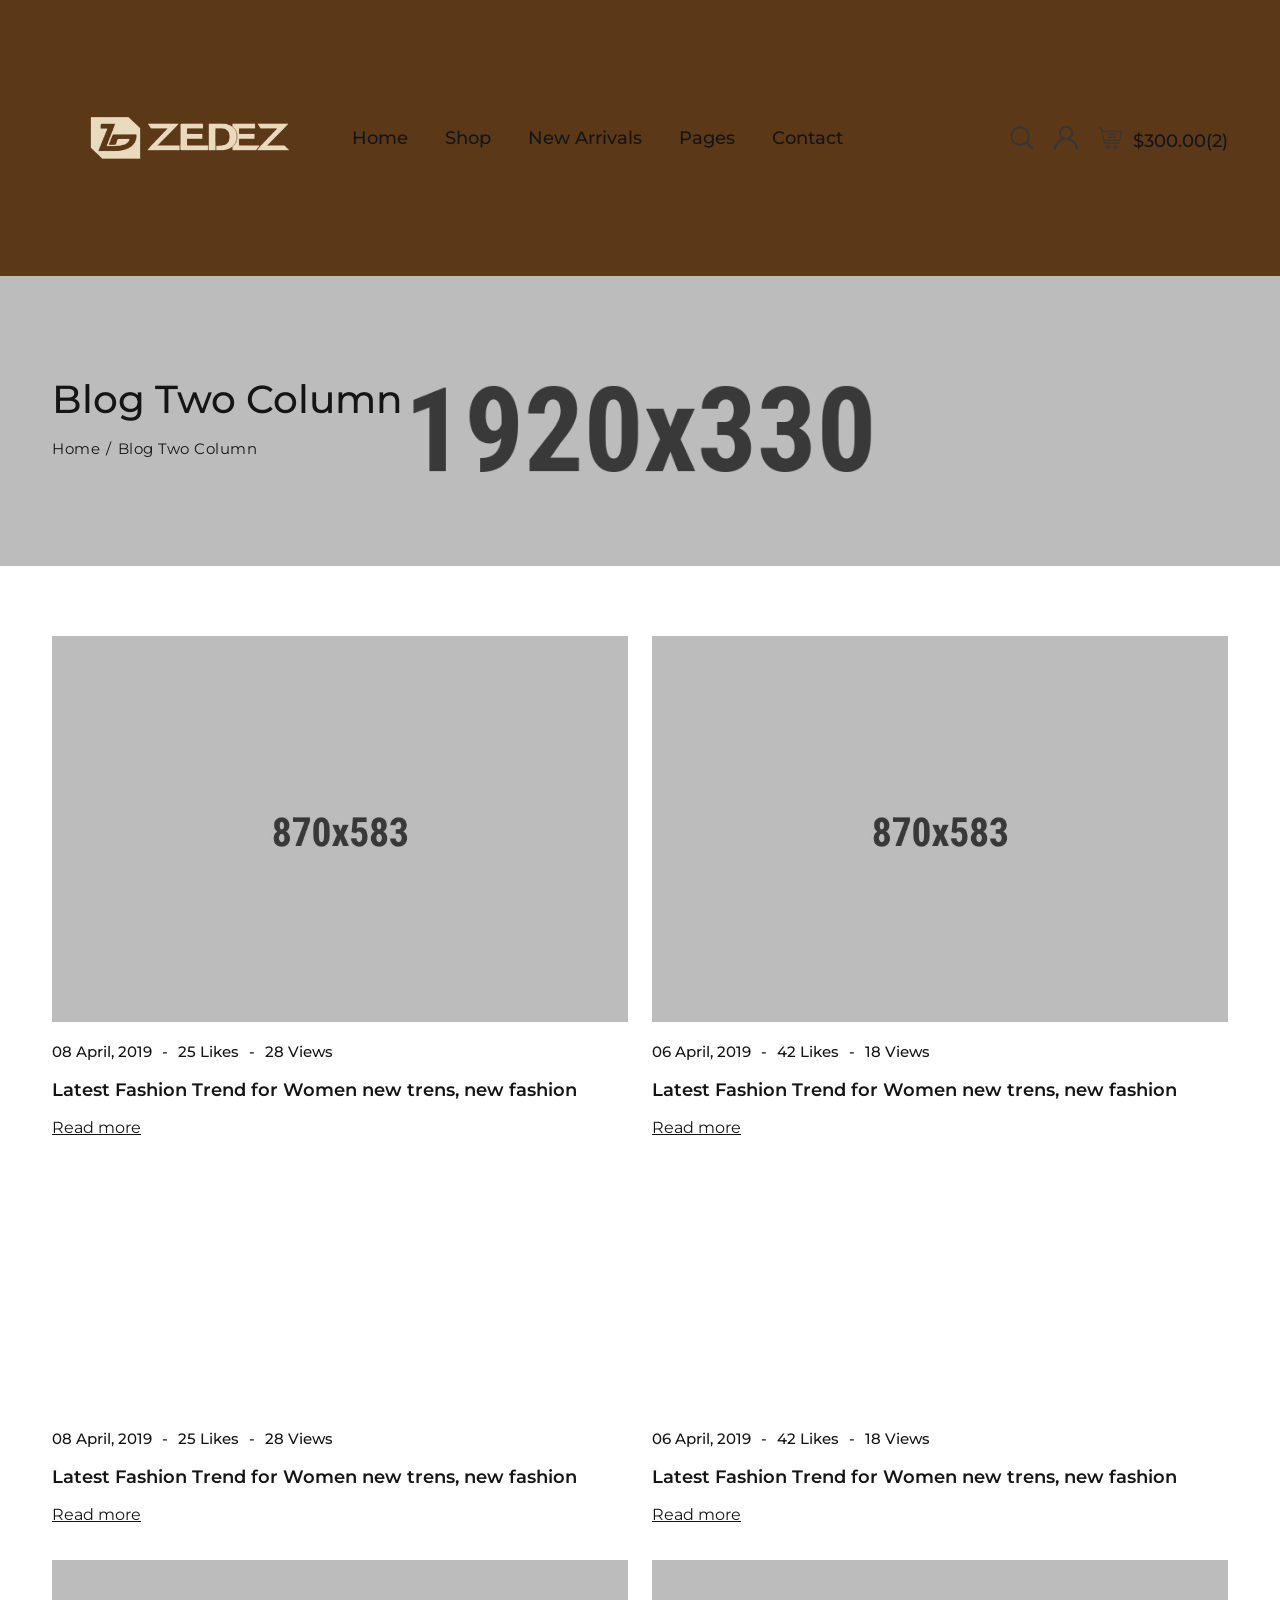
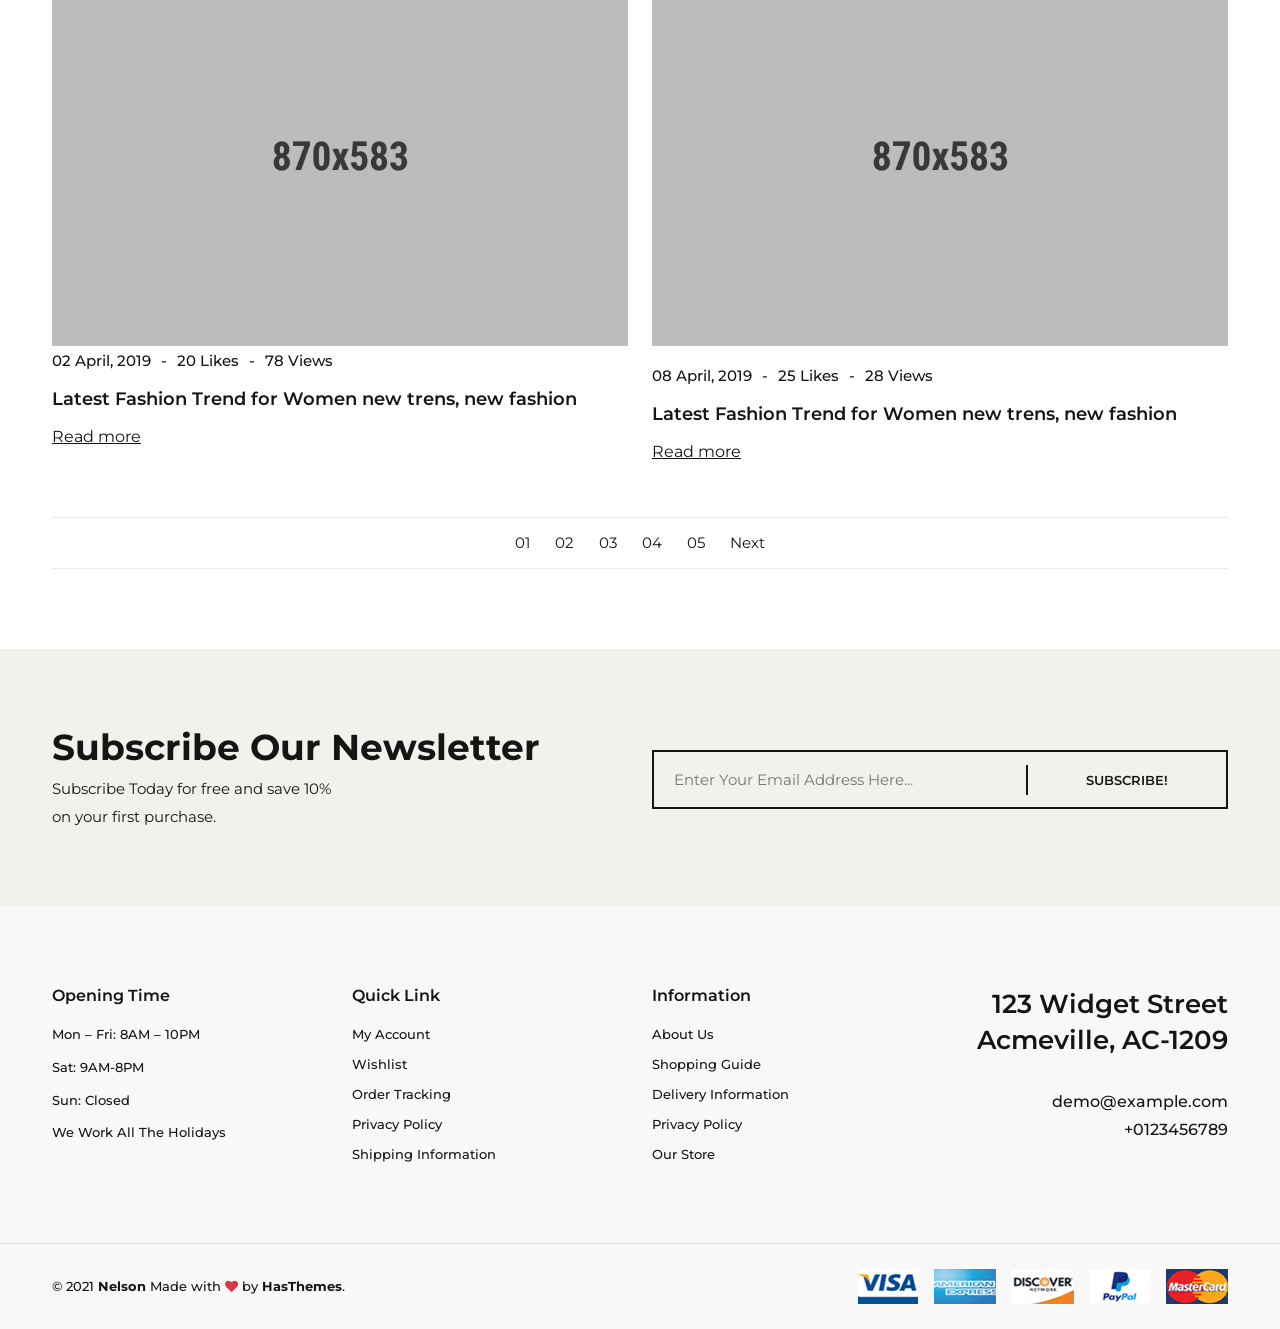
<file: blog-two-column.html>
<!doctype html>
<html class="no-js" lang="zxx">

<head>
    <meta charset="utf-8">
    <meta http-equiv="x-ua-compatible" content="ie=edge">
    <title>Blog Two Column || nelson</title>
    <meta name="description" content="">
    <meta name="viewport" content="width=device-width, initial-scale=1">
    <!-- Place favicon.ico in the root directory -->
    <link href="assets/images/favicon.ico" type="img/x-icon" rel="shortcut icon">
    <!-- All css files are included here. -->
    <link rel="stylesheet" href="assets/css/vendor/bootstrap.min.css">
    <link rel="stylesheet" href="assets/css/vendor/iconfont.min.css">
    <link rel="stylesheet" href="assets/css/vendor/helper.css">
    <link rel="stylesheet" href="assets/css/plugins/plugins.css">
    <link rel="stylesheet" href="assets/css/style.css">
    <!-- Modernizr JS -->
    <script src="assets/js/vendor/modernizr-2.8.3.min.js"></script>
</head>

<body>

    <div id="main-wrapper">

        <!--Header section start-->
        <header class="header header-transparent header-sticky  d-lg-block d-none">
            <div class="header-deafult-area">
                <div class="container">
                    <div class="row align-items-center">
                        <div class="col-xl-3 col-lg-2 col-md-4 col-12">
                            <!--Logo Area Start-->
                            <div class="logo-area">
                                <a href="index.html"><img src="./assets/images/logo.png" alt=""></a>
                            </div>
                            <!--Logo Area End-->
                        </div>
                        <div class="col-xl-6 col-lg-6 col-md-4 d-none d-lg-block col-12">
                            <!--Header Menu Area Start-->
                            <div class="header-menu-area text-center">
                                <nav class="main-menu">
                                    <ul>
                                        <li><a href="index.html">Home</a>
                                            <ul class="sub-menu">
                                                <li><a href="index.html">Home One</a></li>
                                                <li><a href="index-2.html">Home Two</a></li>
                                            </ul>
                                        </li>
                                        <li><a href="shop.html">Shop</a>
                                            <ul class="mega-menu four-column left-0">
                                                <li><a href="#" class="item-link">Pages</a>
                                                    <ul>
                                                        <li><a href="about.html">About</a></li>
                                                        <li><a href="compare.html">Compare</a></li>
                                                        <li><a href="cart.html">Shopping Cart</a></li>
                                                        <li><a href="checkout.html">Checkout</a></li>
                                                        <li><a href="wishlist.html">Wishlist</a></li>
                                                        <li><a href="my-account.html">My Account</a></li>
                                                        <li><a href="login-register.html">Login Register</a></li>
                                                        <li><a href="faq.html">Frequently Questions</a></li>
                                                        <li><a href="404.html">Error 404</a></li>
                                                    </ul>
                                                </li>
                                                <li><a href="#" class="item-link">Shop Layout</a>
                                                    <ul>
                                                        <li><a href="shop.html">Shop</a></li>
                                                        <li><a href="shop-three-column.html">Shop Three Column</a></li>
                                                        <li><a href="shop-four-column.html">Shop Four Column</a></li>
                                                        <li><a href="shop-right-sidebar.html">Shop Right Sidebar</a></li>
                                                        <li><a href="shop-list-nosidebar.html">Shop List No Sidebar</a></li>
                                                        <li><a href="shop-list-left-sidebar.html">Shop List Left Sidebar</a>
                                                        </li>
                                                        <li><a href="shop-list-right-sidebar.html">Shop List Right
                                                                Sidebar</a></li>
                                                    </ul>
                                                </li>
                                                <li><a href="#" class="item-link">Product Details</a>
                                                    <ul>
                                                        <li><a href="single-product.html">Single Product</a></li>
                                                        <li><a href="single-product-variable.html">Variable Product</a></li>
                                                        <li><a href="single-product-affiliate.html">Affiliate Product</a>
                                                        </li>
                                                        <li><a href="single-product-group.html">Group Product</a></li>
                                                        <li><a href="single-product-tabstyle-2.html">Product Left Tab</a>
                                                        </li>
                                                        <li><a href="single-product-tabstyle-3.html">Product Right Tab</a>
                                                        </li>
                                                        <li><a href="single-product-gallery-left.html">Product Gallery
                                                                Left</a></li>
                                                        <li><a href="single-product-gallery-right.html">Product Gallery
                                                                Right</a></li>
                                                    </ul>
                                                </li>
                                                <li><a href="#" class="item-link">Product Details</a>
                                                    <ul>
                                                        <li><a href="single-product-sticky-left.html">Product Sticky
                                                                Left</a></li>
                                                        <li><a href="single-product-sticky-right.html">Product Sticky
                                                                Right</a></li>
                                                        <li><a href="single-product-slider-box.html">Product Box Slider</a>
                                                        </li>
                                                    </ul>
                                                </li>
                                            </ul>
                                        </li>
                                        <li><a href="shop.html">New Arrivals</a></li>
                                        <li><a href="blog.html">Pages</a>
                                            <ul class="sub-menu">
                                                <li><a href="blog.html">Blog Three Column</a></li>
                                                <li><a href="blog-two-column.html">Blog Two Column</a></li>
                                                <li><a href="blog-left-sidebar.html">Blog Left Sidebar</a></li>
                                                <li><a href="blog-right-sidebar.html">Blog Right Sidebar</a></li>
                                                <li><a href="blog-details.html">Blog Details</a></li>
                                                <li><a href="blog-details-gallery.html">Blog Details Gallery</a></li>
                                                <li><a href="blog-details-audio.html">Blog Details Audio</a></li>
                                                <li><a href="blog-details-video.html">Blog Details Video</a></li>
                                            </ul>
                                        </li>
                                        <li><a href="contact.html">Contact</a></li>
                                    </ul>
                                </nav>
                            </div>
                            <!--Header Menu Area End-->
                        </div>
                        <div class="col-xl-3 col-lg-4 col-md-5 col-12">
                            <!--Header Search And Mini Cart Area Start-->
                            <div class="header-search-cart-area">
                                <ul>
                                    <li><a class="header-search-toggle" href="#"><i class="flaticon-magnifying-glass"></i></a></li>
                                    <li class="currency-menu"><a href="#"><i class="flaticon-user"></i></a>
                                        <!--Crunccy dropdown-->
                                        <ul class="currency-dropdown">
                                            <!--Language Currency Start-->
                                            <li><a href="#">language</a>
                                                <ul>
                                                    <li class="active"><a href="#"><img src="./assets/images/icons/en-gb.png" alt="">English</a></li>
                                                    <li><a href="#"><img src="./assets/images/icons/de-de.png" alt="">French</a></li>
                                                </ul>
                                            </li>
                                            <!--Language Currency End-->
                                            <!--USD Currency Start-->
                                            <li><a href="#">Currency</a>
                                                <ul>
                                                    <li><a href="#"> € Euro</a></li>
                                                    <li><a href="#"> $ US Dollar</a></li>
                                                </ul>
                                            </li>
                                            <!--USD Currency End-->
                                            <!--Account Currency Start-->
                                            <li><a href="my-account.html">My account</a>
                                                <ul>
                                                    <li><a href="login-register.html">Login</a></li>
                                                    <li><a href="checkout.html">Checkout</a></li>
                                                    <li><a href="my-account.html">My account</a></li>
                                                    <li><a href="cart.html">Cart</a></li>
                                                    <li><a href="wishlist.html">Wishlist</a></li>
                                                </ul>
                                            </li>
                                            <!--Account Currency End-->
                                        </ul>
                                        <!--Crunccy dropdown-->
                                    </li>
                                    <li class="mini-cart"><a href="#"><i class="flaticon-shopping-cart"></i> <span class="mini-cart-total">$300.00(2)</span></a>
                                        <!--Mini Cart Dropdown Start-->
                                        <div class="header-cart">
                                            <ul class="cart-items">
                                                <li class="single-cart-item">
                                                    <div class="cart-img">
                                                        <a href="cart.html"><img src="./assets/images/cart/cart1.jpg" alt=""></a>
                                                    </div>
                                                    <div class="cart-content">
                                                        <h5 class="product-name"><a href="single-product.html">Dell Inspiron 24</a></h5>
                                                        <span class="product-quantity">1 ×</span>
                                                        <span class="product-price">$278.00</span>
                                                    </div>
                                                    <div class="cart-item-remove">
                                                        <a title="Remove" href="#"><i class="fa fa-trash"></i></a>
                                                    </div>
                                                </li>
                                                <li class="single-cart-item">
                                                    <div class="cart-img">
                                                        <a href="cart.html"><img src="./assets/images/cart/cart2.jpg" alt=""></a>
                                                    </div>
                                                    <div class="cart-content">
                                                        <h5 class="product-name"><a href="single-product.html">Lenovo Ideacentre 300</a></h5>
                                                        <span class="product-quantity">1 ×</span>
                                                        <span class="product-price">$23.39</span>
                                                    </div>
                                                    <div class="cart-item-remove">
                                                        <a title="Remove" href="#"><i class="fa fa-trash"></i></a>
                                                    </div>
                                                </li>
                                            </ul>
                                            <div class="cart-total">
                                                <h5>Subtotal :<span class="float-right">$39.79</span></h5>
                                                <h5>Eco Tax (-2.00) :<span class="float-right">$7.00</span></h5>
                                                <h5>VAT (20%) : <span class="float-right">$0.00</span></h5>
                                                <h5>Total : <span class="float-right">$46.79</span></h5>
                                            </div>
                                            <div class="cart-btn">
                                                <a href="cart.html">View Cart</a>
                                                <a href="checkout.html">checkout</a>
                                            </div>
                                        </div>
                                        <!--Mini Cart Dropdown End-->
                                    </li>
                                </ul>
                            </div>
                            <!--Header Search And Mini Cart Area End-->
                        </div>
                    </div>
                </div>
            </div>
        </header>
        <!--Header section end-->

        <!--Header Mobile section start-->
        <header class="header-mobile d-block d-lg-none">
            <div class="header-bottom menu-right">
                <div class="container">
                    <div class="row">
                        <div class="col-12">
                            <div class="header-mobile-navigation d-block d-lg-none">
                                <div class="row align-items-center">
                                    <div class="col-6 col-md-6">
                                        <div class="header-logo">
                                            <a href="index.html">
                                                <img src="./assets/images/logo.png" class="img-fluid" alt="">
                                            </a>
                                        </div>
                                    </div>
                                    <div class="col-6 col-md-6">
                                        <div class="mobile-navigation text-end">
                                            <div class="header-icon-wrapper">
                                                <ul class="icon-list justify-content-end">
                                                    <li>
                                                        <div class="header-cart-icon">
                                                            <a href="cart.html"><i class="flaticon-shopping-cart"></i></a>
                                                        </div>
                                                    </li>
                                                    <li>
                                                        <a href="javascript:void(0)" class="mobile-menu-icon" id="mobile-menu-trigger"><i class="fa fa-bars"></i></a>
                                                    </li>
                                                </ul>
                                            </div>
                                        </div>
                                    </div>
                                </div>
                            </div>
                        </div>
                    </div>

                    <!--Mobile Menu start-->
                    <div class="row">
                        <div class="col-12 d-flex d-lg-none">
                            <div class="mobile-menu"></div>
                        </div>
                    </div>
                    <!--Mobile Menu end-->

                </div>
            </div>
        </header>
        <!--Header Mobile section end-->

        <!-- Offcanvas Menu Start -->
        <div class="offcanvas-mobile-menu d-block d-lg-none" id="offcanvas-mobile-menu">
            <a href="javascript:void(0)" class="offcanvas-menu-close" id="offcanvas-menu-close-trigger">
                <i class="fa fa-times"></i>
            </a>

            <div class="offcanvas-wrapper">

                <div class="offcanvas-inner-content">
                    <div class="offcanvas-mobile-search-area">
                        <form action="#">
                            <input type="search" placeholder="Search ...">
                            <button type="submit"><i class="fa fa-search"></i></button>
                        </form>
                    </div>
                    <nav class="offcanvas-navigation">
                        <ul>
                            <li class="menu-item-has-children"><a href="#">Home</a>
                                <ul class="submenu2">
                                    <li><a href="index.html">Home 01</a></li>
                                    <li><a href="index-2.html">Home 02</a></li>
                                </ul>
                            </li>
                            <li class="menu-item-has-children"><a href="#">Shop</a>
                                <ul class="submenu2">
                                    <li class="menu-item-has-children"><a href="#">Pages</a>
                                        <ul class="submenu2">
                                            <li><a href="about.html">About</a></li>
                                            <li><a href="compare.html">Compare</a></li>
                                            <li><a href="cart.html">Shopping Cart</a></li>
                                            <li><a href="checkout.html">Checkout</a></li>
                                            <li><a href="wishlist.html">Wishlist</a></li>
                                            <li><a href="my-account.html">My Account</a></li>
                                            <li><a href="login-register.html">Login Register</a></li>
                                            <li><a href="faq.html">Frequently Questions</a></li>
                                            <li><a href="404.html">Error 404</a></li>
                                        </ul>
                                    </li>
                                    <li class="menu-item-has-children"><a href="#">Shop Layout</a>
                                        <ul class="submenu2">
                                            <li><a href="shop.html">Shop</a></li>
                                            <li><a href="shop-three-column.html">Shop Three Column</a></li>
                                            <li><a href="shop-four-column.html">Shop Four Column</a></li>
                                            <li><a href="shop-right-sidebar.html">Shop Right Sidebar</a></li>
                                            <li><a href="shop-list-nosidebar.html">Shop List No Sidebar</a></li>
                                            <li><a href="shop-list-left-sidebar.html">Shop List Left Sidebar</a>
                                            </li>
                                            <li><a href="shop-list-right-sidebar.html">Shop List Right
                                                    Sidebar</a></li>
                                        </ul>
                                    </li>
                                    <li class="menu-item-has-children"><a href="#">Product Details</a>
                                        <ul class="submenu2">
                                            <li><a href="single-product.html">Single Product</a></li>
                                            <li><a href="single-product-variable.html">Variable Product</a></li>
                                            <li><a href="single-product-affiliate.html">Affiliate Product</a>
                                            </li>
                                            <li><a href="single-product-group.html">Group Product</a></li>
                                            <li><a href="single-product-tabstyle-2.html">Product Left Tab</a>
                                            </li>
                                            <li><a href="single-product-tabstyle-3.html">Product Right Tab</a>
                                            </li>
                                            <li><a href="single-product-gallery-left.html">Product Gallery
                                                    Left</a></li>
                                            <li><a href="single-product-gallery-right.html">Product Gallery
                                                    Right</a></li>
                                        </ul>
                                    </li>
                                    <li class="menu-item-has-children"><a href="#">Product Details</a>
                                        <ul class="submenu2">
                                            <li><a href="single-product-sticky-left.html">Product Sticky
                                                    Left</a></li>
                                            <li><a href="single-product-sticky-right.html">Product Sticky
                                                    Right</a></li>
                                            <li><a href="single-product-slider-box.html">Product Box Slider</a>
                                            </li>
                                        </ul>
                                    </li>

                                </ul>
                            </li>
                            <li><a href="shop.html">New Arrivals</a></li>
                            <li class="menu-item-has-children"><a href="#">Pages</a>
                                <ul class="submenu2">
                                    <li><a href="blog.html">Blog</a></li>
                                    <li><a href="blog-two-column.html">Blog Two Column</a></li>
                                    <li><a href="blog-left-sidebar.html">Blog Left Sidebar</a></li>
                                    <li><a href="blog-right-sidebar.html">Blog Right Sidebar</a></li>
                                    <li><a href="blog-details.html">Blog Details</a></li>
                                    <li><a href="blog-details-gallery.html">Blog Details Gallery</a></li>
                                    <li><a href="blog-details-audio.html">Blog Details Audio</a></li>
                                    <li><a href="blog-details-video.html">Blog Details Video</a></li>
                                </ul>
                            </li>
                            <li class="menu-item-has-children"><a href="contact.html">Contact</a>
                            </li>

                        </ul>
                    </nav>

                    <div class="offcanvas-settings">
                        <nav class="offcanvas-navigation">
                            <ul>
                                <li class="menu-item-has-children"><a href="#">MY ACCOUNT </a>
                                    <ul class="submenu2">
                                        <li><a href="login-register.html">Login</a></li>
                                        <li><a href="checkout.html">Checkout</a></li>
                                        <li><a href="my-account.html">My account</a></li>
                                        <li><a href="cart.html">Cart</a></li>
                                        <li><a href="wishlist.html">Wishlist</a></li>
                                    </ul>
                                </li>
                                <li class="menu-item-has-children"><a href="#">CURRENCY: USD </a>
                                    <ul class="submenu2">
                                        <li><a href="javascript:void(0)">€ Euro</a></li>
                                        <li><a href="javascript:void(0)">$ US Dollar</a></li>
                                    </ul>
                                </li>
                                <li class="menu-item-has-children"><a href="#">LANGUAGE: EN-GB </a>
                                    <ul class="submenu2">
                                        <li><a href="javascript:void(0)"><img src="./assets/images/icons/en-gb.png" alt=""> English</a></li>
                                        <li><a href="javascript:void(0)"><img src="./assets/images/icons/de-de.png" alt=""> Germany</a></li>
                                    </ul>
                                </li>
                            </ul>
                        </nav>
                    </div>

                    <div class="offcanvas-widget-area">
                        <div class="off-canvas-contact-widget">
                            <div class="header-contact-info">
                                <ul class="header-contact-info-list">
                                    <li><i class="ion-android-phone-portrait"></i> <a href="tel://12452456012">(1245) 2456 012 </a></li>
                                    <li><i class="ion-android-mail"></i> <a href="mailto:info@yourdomain.com">info@yourdomain.com</a></li>
                                </ul>
                            </div>
                        </div>
                        <!--Off Canvas Widget Social Start-->
                        <div class="off-canvas-widget-social">
                            <a href="#" title="Facebook"><i class="fa fa-facebook"></i></a>
                            <a href="#" title="Twitter"><i class="fa fa-twitter"></i></a>
                            <a href="#" title="LinkedIn"><i class="fa fa-linkedin"></i></a>
                            <a href="#" title="Youtube"><i class="fa fa-youtube-play"></i></a>
                            <a href="#" title="Vimeo"><i class="fa fa-vimeo-square"></i></a>
                        </div>
                        <!--Off Canvas Widget Social End-->
                    </div>
                </div>
            </div>

        </div>
        <!-- Offcanvas Menu End -->

        <!-- main-search start -->
        <div class="main-search-active">
            <div class="sidebar-search-icon">
                <button class="search-close"><i class="fa fa-times"></i></button>
            </div>
            <div class="sidebar-search-input">
                <form action="#">
                    <div class="form-search">
                        <input id="search" class="input-text" value="" placeholder="" type="search">
                        <button>
                            <i class="fa fa-search"></i>
                        </button>
                    </div>
                </form>
                <p class="form-description">Hit enter to search or ESC to close</p>
            </div>
        </div>
        <!-- main-search start -->


        <!-- Page Banner Section Start -->
        <div class="page-banner-section section bg-image" data-bg="assets/images/bg/breadcrumb.png">
            <div class="container">
                <div class="row">
                    <div class="col">

                        <div class="page-banner text-start">
                            <h2>Blog Two Column</h2>
                            <ul class="page-breadcrumb">
                                <li><a href="index.html">Home</a></li>
                                <li>Blog Two Column</li>
                            </ul>
                        </div>

                    </div>
                </div>
            </div>
        </div>
        <!-- Page Banner Section End -->
        <!--Blog section start-->
        <div class="blog-section section pt-90 pt-lg-70 pt-md-60 pt-sm-50 pt-xs-40  pb-100 pb-lg-80 pb-md-70 pb-sm-60 pb-xs-50">
            <div class="container">
                <div class="row">

                    <div class="blog col-lg-6 col-md-6">
                        <div class="blog-inner mb-30">
                            <div class="blog-media"><a href="blog-details.html" class="image"><img src="assets/images/blog/blog-1.jpg" alt=""></a></div>
                            <div class="content">
                                <ul class="meta">
                                    <li>08 April, 2019</li>
                                    <li><a href="#">25 Likes</a></li>
                                    <li><a href="#">28 Views</a></li>
                                </ul>
                                <h3 class="title"><a href="blog-details.html">Latest Fashion Trend for Women
                                        new trens, new fashion</a></h3>
                                <a class="read-more" href="blog-details.html">Read more</a>
                            </div>
                        </div>
                    </div>

                    <div class="blog col-lg-6 col-md-6">
                        <div class="blog-inner mb-30">
                            <div class="blog-media"><a href="blog-details.html" class="image"><img src="assets/images/blog/blog-2.jpg" alt=""></a></div>
                            <div class="content">
                                <ul class="meta">
                                    <li>06 April, 2019</li>
                                    <li><a href="#">42 Likes</a></li>
                                    <li><a href="#">18 Views</a></li>
                                </ul>
                                <h3 class="title"><a href="blog-details.html">Latest Fashion Trend for Women
                                        new trens, new fashion</a></h3>
                                <a class="read-more" href="blog-details.html">Read more</a>
                            </div>
                        </div>
                    </div>

                    <div class="blog col-lg-6 col-md-6">
                        <div class="blog-inner mb-30">
                            <div class="blog-audio">
                                <iframe src="https://w.soundcloud.com/player/?url=https%3A//api.soundcloud.com/tracks/594287367&color=%23ff5500&auto_play=false&hide_related=false&show_comments=true&show_user=true&show_reposts=false&show_teaser=true&visual=true"></iframe>
                            </div>
                            <div class="content">
                                <ul class="meta">
                                    <li>08 April, 2019</li>
                                    <li><a href="#">25 Likes</a></li>
                                    <li><a href="#">28 Views</a></li>
                                </ul>
                                <h3 class="title"><a href="blog-details.html">Latest Fashion Trend for Women
                                        new trens, new fashion</a></h3>
                                <a class="read-more" href="blog-details.html">Read more</a>
                            </div>
                        </div>
                    </div>

                    <div class="blog col-lg-6 col-md-6">
                        <div class="blog-inner mb-30">
                            <div class="blog-video">
                                <iframe src="https://www.youtube.com/embed/DrB9uEKGU84"></iframe>
                            </div>
                            <div class="content">
                                <ul class="meta">
                                    <li>06 April, 2019</li>
                                    <li><a href="#">42 Likes</a></li>
                                    <li><a href="#">18 Views</a></li>
                                </ul>
                                <h3 class="title"><a href="blog-details.html">Latest Fashion Trend for Women
                                        new trens, new fashion</a></h3>
                                <a class="read-more" href="blog-details.html">Read more</a>
                            </div>
                        </div>
                    </div>

                    <div class="blog col-lg-6 col-md-6">
                        <div class="blog-inner mb-30">
                            <div class="blog-gallery">
                                <a href="blog-details.html" class="image"><img src="./assets/images/blog/blog-1.jpg" alt=""></a>
                                <a href="blog-details.html" class="image"><img src="./assets/images/blog/blog-2.jpg" alt=""></a>
                                <a href="blog-details.html" class="image"><img src="./assets/images/blog/blog-3.jpg" alt=""></a>
                            </div>
                            <div class="content">
                                <ul class="meta">
                                    <li>02 April, 2019</li>
                                    <li><a href="#">20 Likes</a></li>
                                    <li><a href="#">78 Views</a></li>
                                </ul>
                                <h3 class="title"><a href="blog-details.html">Latest Fashion Trend for Women
                                        new trens, new fashion</a></h3>
                                <a class="read-more" href="blog-details.html">Read more</a>
                            </div>
                        </div>
                    </div>

                    <div class="blog col-lg-6 col-md-6">
                        <div class="blog-inner mb-30">
                            <div class="blog-media"><a href="blog-details.html" class="image"><img src="assets/images/blog/blog-1.jpg" alt=""></a></div>
                            <div class="content">
                                <ul class="meta">
                                    <li>08 April, 2019</li>
                                    <li><a href="#">25 Likes</a></li>
                                    <li><a href="#">28 Views</a></li>
                                </ul>
                                <h3 class="title"><a href="blog-details.html">Latest Fashion Trend for Women
                                        new trens, new fashion</a></h3>
                                <a class="read-more" href="blog-details.html">Read more</a>
                            </div>
                        </div>
                    </div>

                </div>
                <div class="row mt-20 mt-xs-0">
                    <div class="col">
                        <ul class="page-pagination">
                            <li class="active"><a href="#">01</a></li>
                            <li><a href="#">02</a></li>
                            <li><a href="#">03</a></li>
                            <li><a href="#">04</a></li>
                            <li><a href="#">05</a></li>
                            <li><a href="#">Next</a></li>
                        </ul>
                    </div>
                </div>
            </div>
        </div>
        <!--Blog section end-->
        <!-- Newsletter Section Start -->
        <div class="newsletter-section section bg-gray-two pt-100 pt-lg-80 pt-md-70 pt-sm-60 pt-xs-50 pb-95 pb-lg-75 pb-md-65 pb-sm-60 pb-xs-50">
            <div class="container">
                <div class="row align-items-center">
                    <div class="col-lg-6">
                        <div class="newsletter-content">
                            <h2>Subscribe Our Newsletter</h2>
                            <p>Subscribe Today for free and save 10% on your first purchase.</p>
                        </div>
                    </div>
                    <div class="col-lg-6">
                        <div class="newsletter-wrap">
                            <div class="newsletter-form">
                                <form id="mc-form" class="mc-form">
                                    <input type="email" placeholder="Enter Your Email Address Here..." required>
                                    <button type="submit" value="submit">SUBSCRIBE!</button>
                                </form>

                            </div>
                            <!-- mailchimp-alerts Start -->
                            <div class="mailchimp-alerts">
                                <div class="mailchimp-submitting"></div><!-- mailchimp-submitting end -->
                                <div class="mailchimp-success"></div><!-- mailchimp-success end -->
                                <div class="mailchimp-error"></div><!-- mailchimp-error end -->
                            </div>
                            <!-- mailchimp-alerts end -->
                        </div>
                    </div>
                </div>
            </div>
        </div>
        <!-- Newsletter Section End -->
        <!--Footer section start-->
        <footer class="footer-section section bg-gray">

            <!--Footer Top start-->
            <div class="footer-top section pt-100 pt-lg-80 pt-md-70 pt-sm-60 pt-xs-50 pb-55 pb-lg-35 pb-md-25 pb-sm-15 pb-xs-10">
                <div class="container">
                    <div class="row">

                        <!--Footer Widget start-->
                        <div class="footer-widget col-xl-3 col-lg-3 col-md-6 col-sm-6 col-12 mb-40 mb-xs-35">
                            <h4 class="title"><span class="text">Opening Time</span></h4>
                            <p class="mb-15">Mon – Fri: 8AM – 10PM</p>
                            <p class="mb-15">Sat: 9AM-8PM</p>
                            <p class="mb-15">Sun: Closed</p>
                            <h4 class="opeaning-title">We Work All The Holidays</h4>
                        </div>
                        <!--Footer Widget end-->


                        <!--Footer Widget start-->
                        <div class="footer-widget col-xl-3 col-lg-3 col-md-6 col-sm-6 col-12 mb-40 mb-xs-35">
                            <h4 class="title"><span class="text">Quick Link</span></h4>
                            <ul class="ft-menu">
                                <li><a href="#">My account</a></li>
                                <li><a href="#">Wishlist</a></li>
                                <li><a href="#">Order Tracking</a></li>
                                <li><a href="#">Privacy Policy</a></li>
                                <li><a href="#">Shipping Information</a></li>
                            </ul>
                        </div>
                        <!--Footer Widget end-->

                        <!--Footer Widget start-->
                        <div class="footer-widget col-xl-3 col-lg-3 col-md-6 col-sm-6 col-12 mb-40 mb-xs-35">
                            <h4 class="title"><span class="text">Information</span></h4>
                            <ul class="ft-menu">
                                <li><a href="#">About Us</a></li>
                                <li><a href="#">Shopping Guide</a></li>
                                <li><a href="#">Delivery Information</a></li>
                                <li><a href="#">Privacy Policy</a></li>
                                <li><a href="#">Our Store</a></li>
                            </ul>
                        </div>
                        <!--Footer Widget end-->

                        <!--Footer Widget start-->
                        <div class="footer-widget text-lg-end text-start col-xl-3 col-lg-3 col-md-6 col-sm-6 col-12 mb-40 mb-xs-35">
                            <h2>123 Widget Street Acmeville, AC-1209</h2>
                            <p class="contact-text">demo@example.com</p>
                            <p class="contact-text">+0123456789</p>
                        </div>
                        <!--Footer Widget end-->
                    </div>
                </div>
            </div>
            <!--Footer Top end-->

            <!--Footer bottom start-->
            <div class="footer-bottom section">
                <div class="container">
                    <div class="row no-gutters">
                        <div class="col-12 ft-border pt-25 pb-25">
                            <div class="row justify-content-between align-items-center">
                                <div class="col-lg-6 col-md-6 col-sm-12">
                                    <div class="copyright text-start">
                                        <p class="copyright">&copy; 2021 <strong>Nelson</strong> Made with <i class="fa fa-heart text-danger" aria-hidden="true"></i> by <a href="https://hasthemes.com/"><strong>HasThemes</strong></a>.</p>
                                    </div>
                                </div>
                                <div class="col-lg-6 col-md-6 col-sm-12">
                                    <div class="payment-getway text-lg-end text-center">
                                        <img src="./assets/images/payment.png" alt="">
                                    </div>
                                </div>
                            </div>
                        </div>
                    </div>
                </div>
            </div>
            <!--Footer bottom end-->

        </footer>
        <!--Footer section end-->
        <!-- Modal Area Strat -->
        <div class="modal fade quick-view-modal-container" id="quick-view-modal-container" tabindex="-1" role="dialog" aria-hidden="true">
            <div class="modal-dialog modal-dialog-centered" role="document">
                <div class="modal-content">
                    <div class="modal-header">
                        <button type="button" class="close" data-bs-dismiss="modal" aria-label="Close">
                            <span aria-hidden="true">&times;</span>
                        </button>
                    </div>
                    <div class="modal-body">
                        <div class="col-xl-12 col-lg-12">
                            <div class="row">
                                <div class="col-lg-4 col-md-6">
                                    <!-- Product Details Left -->
                                    <div class="product-details-left">
                                        <div class="product-details-images">
                                            <div class="lg-image">
                                                <img src="./assets/images/product/large-product/l-product-1.jpg" alt="">
                                            </div>
                                            <div class="lg-image">
                                                <img src="./assets/images/product/large-product/l-product-2.jpg" alt="">
                                            </div>
                                            <div class="lg-image">
                                                <img src="./assets/images/product/large-product/l-product-3.jpg" alt="">
                                            </div>
                                            <div class="lg-image">
                                                <img src="./assets/images/product/large-product/l-product-4.jpg" alt="">
                                            </div>
                                            <div class="lg-image">
                                                <img src="./assets/images/product/large-product/l-product-5.jpg" alt="">
                                            </div>
                                        </div>
                                        <div class="product-details-thumbs">
                                            <div class="sm-image"><img src="./assets/images/product/small-product/s-product-1.jpg" alt="product image thumb"></div>
                                            <div class="sm-image"><img src="./assets/images/product/small-product/s-product-2.jpg" alt="product image thumb"></div>
                                            <div class="sm-image"><img src="./assets/images/product/small-product/s-product-3.jpg" alt="product image thumb"></div>
                                            <div class="sm-image"><img src="./assets/images/product/small-product/s-product-4.jpg" alt="product image thumb"></div>
                                            <div class="sm-image"><img src="./assets/images/product/small-product/s-product-5.jpg" alt="product image thumb"></div>
                                        </div>
                                    </div>
                                    <!--Product Details Left -->
                                </div>
                                <div class="col-lg-8 col-md-6">
                                    <!--Product Details Content Start-->
                                    <div class="product-details-content">
                                        <!--Product Nav Start-->
                                        <div class="product-nav">
                                            <a href="#"><i class="fa fa-angle-left"></i></a>
                                            <a href="#"><i class="fa fa-angle-right"></i></a>
                                        </div>
                                        <!--Product Nav End-->
                                        <h2>Aliquam lobortis est turpis mauris egestas eget</h2>
                                        <div class="single-product-reviews">
                                            <i class="fa fa-star active"></i>
                                            <i class="fa fa-star active"></i>
                                            <i class="fa fa-star active"></i>
                                            <i class="fa fa-star active"></i>
                                            <i class="fa fa-star-o"></i>
                                            <a class="review-link" href="#">(1 customer review)</a>
                                        </div>
                                        <div class="single-product-price">
                                            <span class="price new-price">$66.00</span>
                                            <span class="regular-price">$77.00</span>
                                        </div>
                                        <div class="product-description">
                                            <p>Lorem ipsum dolor sit amet, consectetur adipisicing elit, sed do eiusmod tempor incididunt ut labore et dolore magna aliqua. Ut enim ad minim veniam, quis nostrud exercitation ullamco,Proin lectus ipsum, gravida et mattis vulputate, tristique ut lectus</p>
                                        </div>
                                        <div class="single-product-quantity">
                                            <form class="add-quantity" action="#">
                                                <div class="product-quantity">
                                                    <input value="1" type="number">
                                                </div>
                                                <div class="add-to-link">
                                                    <button class="btn"><i class="ion-bag"></i>add to cart</button>
                                                </div>
                                            </form>
                                        </div>
                                        <div class="wishlist-compare-btn">
                                            <a href="#" class="wishlist-btn">Add to Wishlist</a>
                                            <a href="#" class="add-compare">Compare</a>
                                        </div>
                                        <div class="product-meta">
                                            <span class="posted-in">
                                            Categories: 
                                            <a href="#">Accessories</a>,
                                            <a href="#">Electronics</a>
                                        </span>
                                        </div>
                                        <div class="single-product-sharing">
                                            <h3>Share this product</h3>
                                            <ul>
                                                <li><a href="#"><i class="fa fa-twitter"></i></a></li>
                                                <li><a href="#"><i class="fa fa-facebook"></i></a></li>
                                                <li><a href="#"><i class="fa fa-google-plus"></i></a></li>
                                                <li><a href="#"><i class="fa fa-pinterest"></i></a></li>
                                                <li><a href="#"><i class="fa fa-instagram"></i></a></li>
                                                <li><a href="#"><i class="fa fa-vimeo"></i></a></li>
                                            </ul>
                                        </div>
                                    </div>
                                    <!--Product Details Content End-->
                                </div>
                            </div>
                        </div>
                    </div>
                </div>

            </div>
        </div>
        <!-- Modal Area End -->
    </div>

    <!-- Placed js at the end of the document so the pages load faster -->

    <!-- All jquery file included here -->
    <script src="assets/js/vendor/jquery-1.12.4.min.js"></script>
    <script src="https://maps.google.com/maps/api/js?sensor=false&libraries=geometry&v=3.22&key=AIzaSyDAq7MrCR1A2qIShmjbtLHSKjcEIEBEEwM"></script>
    <script src="assets/js/vendor/bootstrap.min.js"></script>
    <script src="assets/js/plugins/plugins.js"></script>
    <script src="assets/js/main.js"></script>

</body>

</html>
</file>
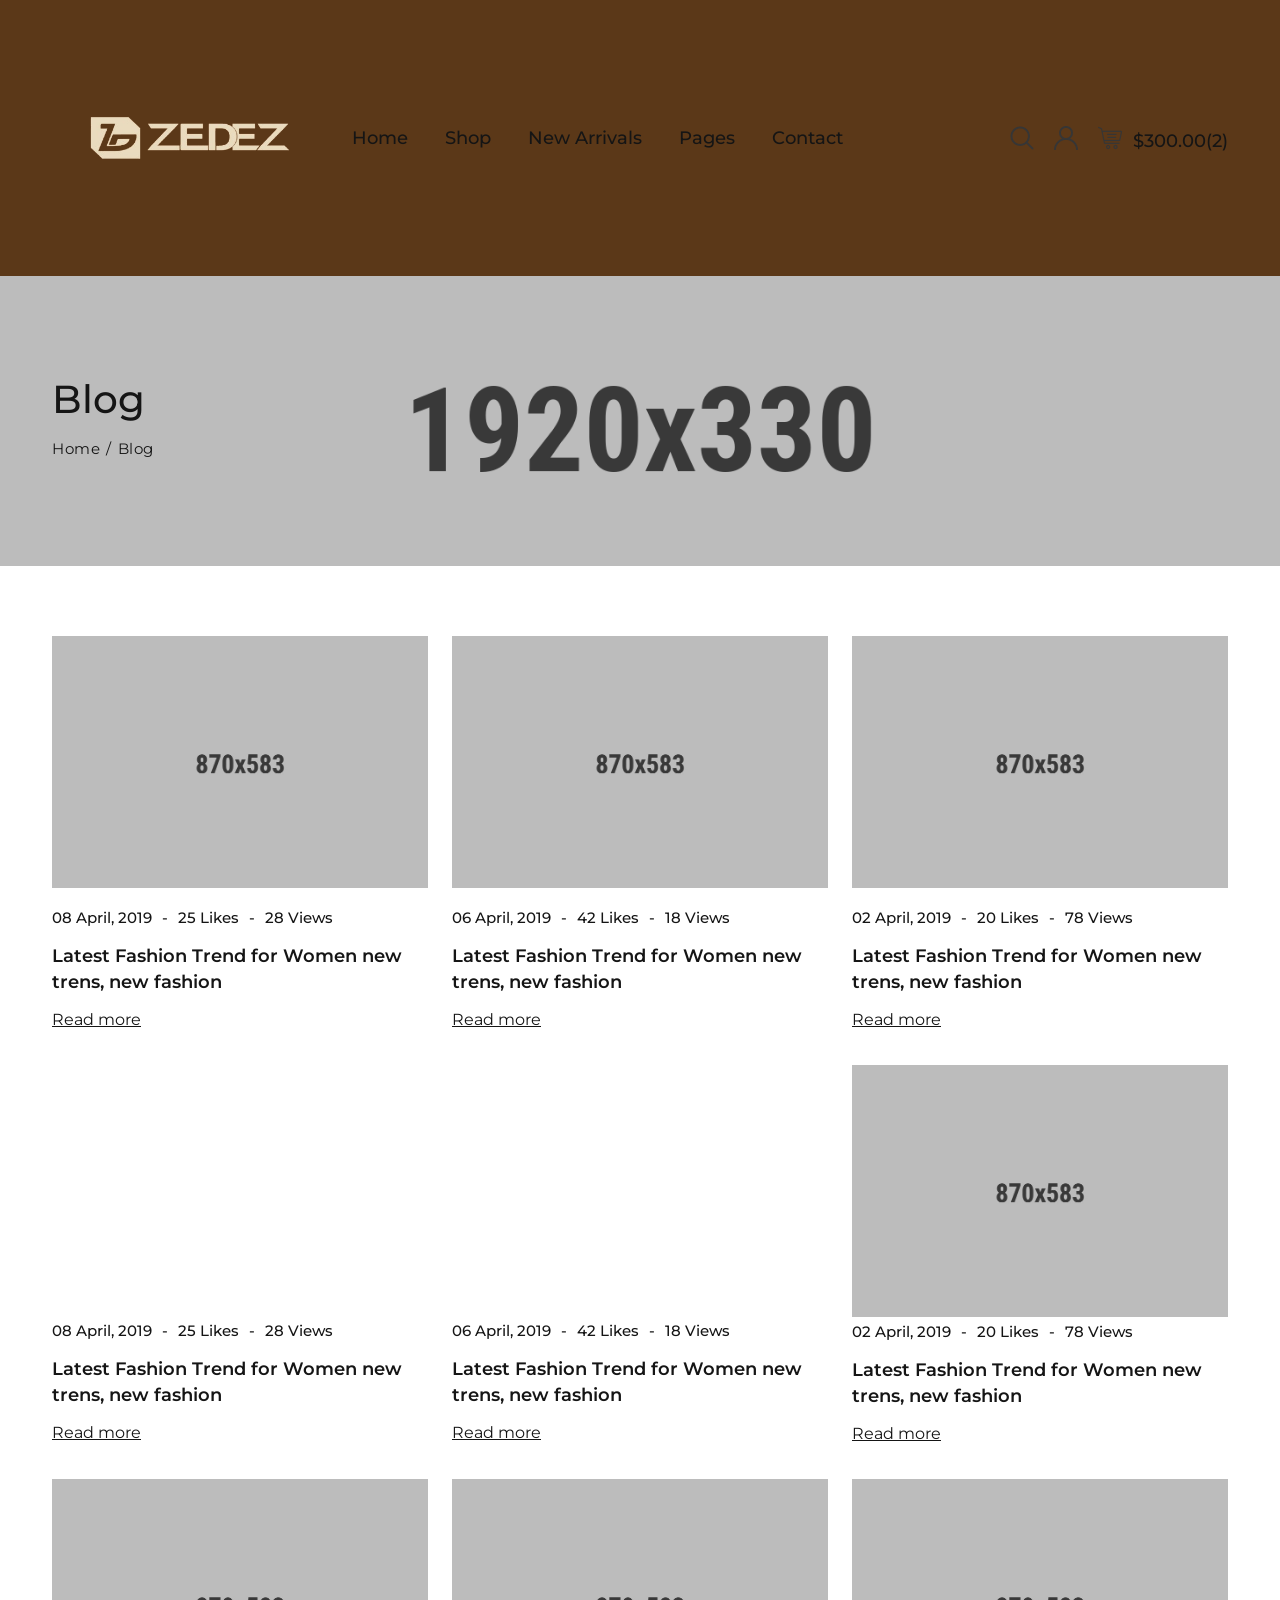
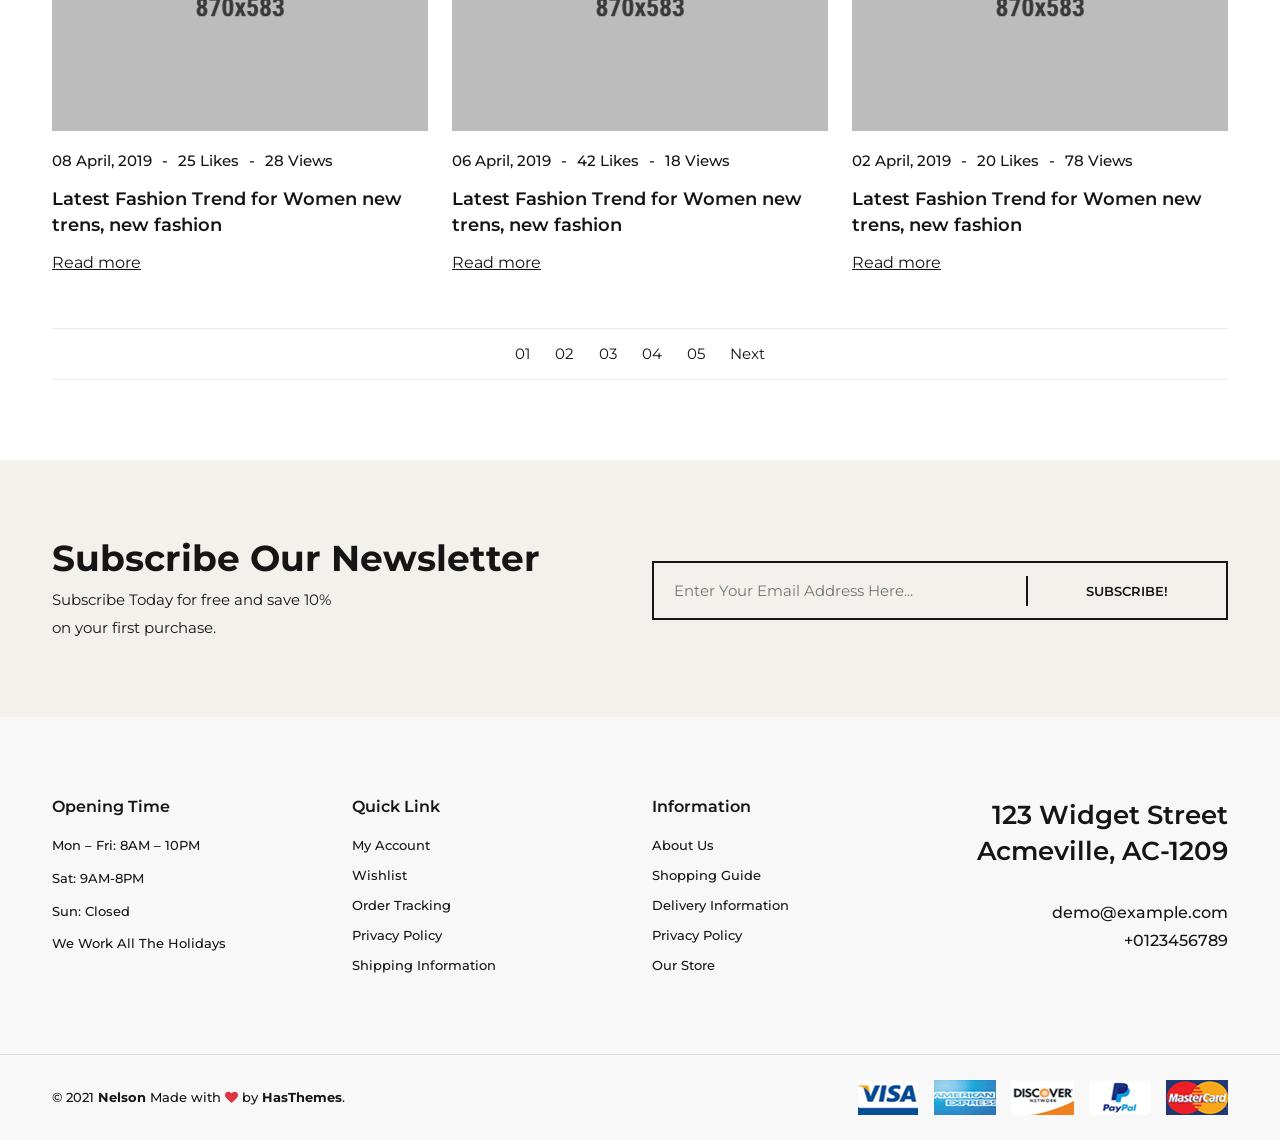
<file: blog.html>
<!doctype html>
<html class="no-js" lang="zxx">

<head>
    <meta charset="utf-8">
    <meta http-equiv="x-ua-compatible" content="ie=edge">
    <title>Blog || nelson</title>
    <meta name="description" content="">
    <meta name="viewport" content="width=device-width, initial-scale=1">
    <!-- Place favicon.ico in the root directory -->
    <link href="assets/images/favicon.ico" type="img/x-icon" rel="shortcut icon">
    <!-- All css files are included here. -->
    <link rel="stylesheet" href="assets/css/vendor/bootstrap.min.css">
    <link rel="stylesheet" href="assets/css/vendor/iconfont.min.css">
    <link rel="stylesheet" href="assets/css/vendor/helper.css">
    <link rel="stylesheet" href="assets/css/plugins/plugins.css">
    <link rel="stylesheet" href="assets/css/style.css">
    <!-- Modernizr JS -->
    <script src="assets/js/vendor/modernizr-2.8.3.min.js"></script>
</head>

<body>

    <div id="main-wrapper">

        <!--Header section start-->
        <header class="header header-transparent header-sticky  d-lg-block d-none">
            <div class="header-deafult-area">
                <div class="container">
                    <div class="row align-items-center">
                        <div class="col-xl-3 col-lg-2 col-md-4 col-12">
                            <!--Logo Area Start-->
                            <div class="logo-area">
                                <a href="index.html"><img src="./assets/images/logo.png" alt=""></a>
                            </div>
                            <!--Logo Area End-->
                        </div>
                        <div class="col-xl-6 col-lg-6 col-md-4 d-none d-lg-block col-12">
                            <!--Header Menu Area Start-->
                            <div class="header-menu-area text-center">
                                <nav class="main-menu">
                                    <ul>
                                        <li><a href="index.html">Home</a>
                                            <ul class="sub-menu">
                                                <li><a href="index.html">Home One</a></li>
                                                <li><a href="index-2.html">Home Two</a></li>
                                            </ul>
                                        </li>
                                        <li><a href="shop.html">Shop</a>
                                            <ul class="mega-menu four-column left-0">
                                                <li><a href="#" class="item-link">Pages</a>
                                                    <ul>
                                                        <li><a href="about.html">About</a></li>
                                                        <li><a href="compare.html">Compare</a></li>
                                                        <li><a href="cart.html">Shopping Cart</a></li>
                                                        <li><a href="checkout.html">Checkout</a></li>
                                                        <li><a href="wishlist.html">Wishlist</a></li>
                                                        <li><a href="my-account.html">My Account</a></li>
                                                        <li><a href="login-register.html">Login Register</a></li>
                                                        <li><a href="faq.html">Frequently Questions</a></li>
                                                        <li><a href="404.html">Error 404</a></li>
                                                    </ul>
                                                </li>
                                                <li><a href="#" class="item-link">Shop Layout</a>
                                                    <ul>
                                                        <li><a href="shop.html">Shop</a></li>
                                                        <li><a href="shop-three-column.html">Shop Three Column</a></li>
                                                        <li><a href="shop-four-column.html">Shop Four Column</a></li>
                                                        <li><a href="shop-right-sidebar.html">Shop Right Sidebar</a></li>
                                                        <li><a href="shop-list-nosidebar.html">Shop List No Sidebar</a></li>
                                                        <li><a href="shop-list-left-sidebar.html">Shop List Left Sidebar</a>
                                                        </li>
                                                        <li><a href="shop-list-right-sidebar.html">Shop List Right
                                                                Sidebar</a></li>
                                                    </ul>
                                                </li>
                                                <li><a href="#" class="item-link">Product Details</a>
                                                    <ul>
                                                        <li><a href="single-product.html">Single Product</a></li>
                                                        <li><a href="single-product-variable.html">Variable Product</a></li>
                                                        <li><a href="single-product-affiliate.html">Affiliate Product</a>
                                                        </li>
                                                        <li><a href="single-product-group.html">Group Product</a></li>
                                                        <li><a href="single-product-tabstyle-2.html">Product Left Tab</a>
                                                        </li>
                                                        <li><a href="single-product-tabstyle-3.html">Product Right Tab</a>
                                                        </li>
                                                        <li><a href="single-product-gallery-left.html">Product Gallery
                                                                Left</a></li>
                                                        <li><a href="single-product-gallery-right.html">Product Gallery
                                                                Right</a></li>
                                                    </ul>
                                                </li>
                                                <li><a href="#" class="item-link">Product Details</a>
                                                    <ul>
                                                        <li><a href="single-product-sticky-left.html">Product Sticky
                                                                Left</a></li>
                                                        <li><a href="single-product-sticky-right.html">Product Sticky
                                                                Right</a></li>
                                                        <li><a href="single-product-slider-box.html">Product Box Slider</a>
                                                        </li>
                                                    </ul>
                                                </li>
                                            </ul>
                                        </li>
                                        <li><a href="shop.html">New Arrivals</a></li>
                                        <li><a href="blog.html">Pages</a>
                                            <ul class="sub-menu">
                                                <li><a href="blog.html">Blog Three Column</a></li>
                                                <li><a href="blog-two-column.html">Blog Two Column</a></li>
                                                <li><a href="blog-left-sidebar.html">Blog Left Sidebar</a></li>
                                                <li><a href="blog-right-sidebar.html">Blog Right Sidebar</a></li>
                                                <li><a href="blog-details.html">Blog Details</a></li>
                                                <li><a href="blog-details-gallery.html">Blog Details Gallery</a></li>
                                                <li><a href="blog-details-audio.html">Blog Details Audio</a></li>
                                                <li><a href="blog-details-video.html">Blog Details Video</a></li>
                                            </ul>
                                        </li>
                                        <li><a href="contact.html">Contact</a></li>
                                    </ul>
                                </nav>
                            </div>
                            <!--Header Menu Area End-->
                        </div>
                        <div class="col-xl-3 col-lg-4 col-md-5 col-12">
                            <!--Header Search And Mini Cart Area Start-->
                            <div class="header-search-cart-area">
                                <ul>
                                    <li><a class="header-search-toggle" href="#"><i class="flaticon-magnifying-glass"></i></a></li>
                                    <li class="currency-menu"><a href="#"><i class="flaticon-user"></i></a>
                                        <!--Crunccy dropdown-->
                                        <ul class="currency-dropdown">
                                            <!--Language Currency Start-->
                                            <li><a href="#">language</a>
                                                <ul>
                                                    <li class="active"><a href="#"><img src="./assets/images/icons/en-gb.png" alt="">English</a></li>
                                                    <li><a href="#"><img src="./assets/images/icons/de-de.png" alt="">French</a></li>
                                                </ul>
                                            </li>
                                            <!--Language Currency End-->
                                            <!--USD Currency Start-->
                                            <li><a href="#">Currency</a>
                                                <ul>
                                                    <li><a href="#"> € Euro</a></li>
                                                    <li><a href="#"> $ US Dollar</a></li>
                                                </ul>
                                            </li>
                                            <!--USD Currency End-->
                                            <!--Account Currency Start-->
                                            <li><a href="my-account.html">My account</a>
                                                <ul>
                                                    <li><a href="login-register.html">Login</a></li>
                                                    <li><a href="checkout.html">Checkout</a></li>
                                                    <li><a href="my-account.html">My account</a></li>
                                                    <li><a href="cart.html">Cart</a></li>
                                                    <li><a href="wishlist.html">Wishlist</a></li>
                                                </ul>
                                            </li>
                                            <!--Account Currency End-->
                                        </ul>
                                        <!--Crunccy dropdown-->
                                    </li>
                                    <li class="mini-cart"><a href="#"><i class="flaticon-shopping-cart"></i> <span class="mini-cart-total">$300.00(2)</span></a>
                                        <!--Mini Cart Dropdown Start-->
                                        <div class="header-cart">
                                            <ul class="cart-items">
                                                <li class="single-cart-item">
                                                    <div class="cart-img">
                                                        <a href="cart.html"><img src="./assets/images/cart/cart1.jpg" alt=""></a>
                                                    </div>
                                                    <div class="cart-content">
                                                        <h5 class="product-name"><a href="single-product.html">Dell Inspiron 24</a></h5>
                                                        <span class="product-quantity">1 ×</span>
                                                        <span class="product-price">$278.00</span>
                                                    </div>
                                                    <div class="cart-item-remove">
                                                        <a title="Remove" href="#"><i class="fa fa-trash"></i></a>
                                                    </div>
                                                </li>
                                                <li class="single-cart-item">
                                                    <div class="cart-img">
                                                        <a href="cart.html"><img src="./assets/images/cart/cart2.jpg" alt=""></a>
                                                    </div>
                                                    <div class="cart-content">
                                                        <h5 class="product-name"><a href="single-product.html">Lenovo Ideacentre 300</a></h5>
                                                        <span class="product-quantity">1 ×</span>
                                                        <span class="product-price">$23.39</span>
                                                    </div>
                                                    <div class="cart-item-remove">
                                                        <a title="Remove" href="#"><i class="fa fa-trash"></i></a>
                                                    </div>
                                                </li>
                                            </ul>
                                            <div class="cart-total">
                                                <h5>Subtotal :<span class="float-right">$39.79</span></h5>
                                                <h5>Eco Tax (-2.00) :<span class="float-right">$7.00</span></h5>
                                                <h5>VAT (20%) : <span class="float-right">$0.00</span></h5>
                                                <h5>Total : <span class="float-right">$46.79</span></h5>
                                            </div>
                                            <div class="cart-btn">
                                                <a href="cart.html">View Cart</a>
                                                <a href="checkout.html">checkout</a>
                                            </div>
                                        </div>
                                        <!--Mini Cart Dropdown End-->
                                    </li>
                                </ul>
                            </div>
                            <!--Header Search And Mini Cart Area End-->
                        </div>
                    </div>
                </div>
            </div>
        </header>
        <!--Header section end-->

        <!--Header Mobile section start-->
        <header class="header-mobile d-block d-lg-none">
            <div class="header-bottom menu-right">
                <div class="container">
                    <div class="row">
                        <div class="col-12">
                            <div class="header-mobile-navigation d-block d-lg-none">
                                <div class="row align-items-center">
                                    <div class="col-6 col-md-6">
                                        <div class="header-logo">
                                            <a href="index.html">
                                                <img src="./assets/images/logo.png" class="img-fluid" alt="">
                                            </a>
                                        </div>
                                    </div>
                                    <div class="col-6 col-md-6">
                                        <div class="mobile-navigation text-end">
                                            <div class="header-icon-wrapper">
                                                <ul class="icon-list justify-content-end">
                                                    <li>
                                                        <div class="header-cart-icon">
                                                            <a href="cart.html"><i class="flaticon-shopping-cart"></i></a>
                                                        </div>
                                                    </li>
                                                    <li>
                                                        <a href="javascript:void(0)" class="mobile-menu-icon" id="mobile-menu-trigger"><i class="fa fa-bars"></i></a>
                                                    </li>
                                                </ul>
                                            </div>
                                        </div>
                                    </div>
                                </div>
                            </div>
                        </div>
                    </div>

                    <!--Mobile Menu start-->
                    <div class="row">
                        <div class="col-12 d-flex d-lg-none">
                            <div class="mobile-menu"></div>
                        </div>
                    </div>
                    <!--Mobile Menu end-->

                </div>
            </div>
        </header>
        <!--Header Mobile section end-->

        <!-- Offcanvas Menu Start -->
        <div class="offcanvas-mobile-menu d-block d-lg-none" id="offcanvas-mobile-menu">
            <a href="javascript:void(0)" class="offcanvas-menu-close" id="offcanvas-menu-close-trigger">
                <i class="fa fa-times"></i>
            </a>

            <div class="offcanvas-wrapper">

                <div class="offcanvas-inner-content">
                    <div class="offcanvas-mobile-search-area">
                        <form action="#">
                            <input type="search" placeholder="Search ...">
                            <button type="submit"><i class="fa fa-search"></i></button>
                        </form>
                    </div>
                    <nav class="offcanvas-navigation">
                        <ul>
                            <li class="menu-item-has-children"><a href="#">Home</a>
                                <ul class="submenu2">
                                    <li><a href="index.html">Home 01</a></li>
                                    <li><a href="index-2.html">Home 02</a></li>
                                </ul>
                            </li>
                            <li class="menu-item-has-children"><a href="#">Shop</a>
                                <ul class="submenu2">
                                    <li class="menu-item-has-children"><a href="#">Pages</a>
                                        <ul class="submenu2">
                                            <li><a href="about.html">About</a></li>
                                            <li><a href="compare.html">Compare</a></li>
                                            <li><a href="cart.html">Shopping Cart</a></li>
                                            <li><a href="checkout.html">Checkout</a></li>
                                            <li><a href="wishlist.html">Wishlist</a></li>
                                            <li><a href="my-account.html">My Account</a></li>
                                            <li><a href="login-register.html">Login Register</a></li>
                                            <li><a href="faq.html">Frequently Questions</a></li>
                                            <li><a href="404.html">Error 404</a></li>
                                        </ul>
                                    </li>
                                    <li class="menu-item-has-children"><a href="#">Shop Layout</a>
                                        <ul class="submenu2">
                                            <li><a href="shop.html">Shop</a></li>
                                            <li><a href="shop-three-column.html">Shop Three Column</a></li>
                                            <li><a href="shop-four-column.html">Shop Four Column</a></li>
                                            <li><a href="shop-right-sidebar.html">Shop Right Sidebar</a></li>
                                            <li><a href="shop-list-nosidebar.html">Shop List No Sidebar</a></li>
                                            <li><a href="shop-list-left-sidebar.html">Shop List Left Sidebar</a>
                                            </li>
                                            <li><a href="shop-list-right-sidebar.html">Shop List Right
                                                    Sidebar</a></li>
                                        </ul>
                                    </li>
                                    <li class="menu-item-has-children"><a href="#">Product Details</a>
                                        <ul class="submenu2">
                                            <li><a href="single-product.html">Single Product</a></li>
                                            <li><a href="single-product-variable.html">Variable Product</a></li>
                                            <li><a href="single-product-affiliate.html">Affiliate Product</a>
                                            </li>
                                            <li><a href="single-product-group.html">Group Product</a></li>
                                            <li><a href="single-product-tabstyle-2.html">Product Left Tab</a>
                                            </li>
                                            <li><a href="single-product-tabstyle-3.html">Product Right Tab</a>
                                            </li>
                                            <li><a href="single-product-gallery-left.html">Product Gallery
                                                    Left</a></li>
                                            <li><a href="single-product-gallery-right.html">Product Gallery
                                                    Right</a></li>
                                        </ul>
                                    </li>
                                    <li class="menu-item-has-children"><a href="#">Product Details</a>
                                        <ul class="submenu2">
                                            <li><a href="single-product-sticky-left.html">Product Sticky
                                                    Left</a></li>
                                            <li><a href="single-product-sticky-right.html">Product Sticky
                                                    Right</a></li>
                                            <li><a href="single-product-slider-box.html">Product Box Slider</a>
                                            </li>
                                        </ul>
                                    </li>

                                </ul>
                            </li>
                            <li><a href="shop.html">New Arrivals</a></li>
                            <li class="menu-item-has-children"><a href="#">Pages</a>
                                <ul class="submenu2">
                                    <li><a href="blog.html">Blog</a></li>
                                    <li><a href="blog-two-column.html">Blog Two Column</a></li>
                                    <li><a href="blog-left-sidebar.html">Blog Left Sidebar</a></li>
                                    <li><a href="blog-right-sidebar.html">Blog Right Sidebar</a></li>
                                    <li><a href="blog-details.html">Blog Details</a></li>
                                    <li><a href="blog-details-gallery.html">Blog Details Gallery</a></li>
                                    <li><a href="blog-details-audio.html">Blog Details Audio</a></li>
                                    <li><a href="blog-details-video.html">Blog Details Video</a></li>
                                </ul>
                            </li>
                            <li class="menu-item-has-children"><a href="contact.html">Contact</a>
                            </li>

                        </ul>
                    </nav>

                    <div class="offcanvas-settings">
                        <nav class="offcanvas-navigation">
                            <ul>
                                <li class="menu-item-has-children"><a href="#">MY ACCOUNT </a>
                                    <ul class="submenu2">
                                        <li><a href="login-register.html">Login</a></li>
                                        <li><a href="checkout.html">Checkout</a></li>
                                        <li><a href="my-account.html">My account</a></li>
                                        <li><a href="cart.html">Cart</a></li>
                                        <li><a href="wishlist.html">Wishlist</a></li>
                                    </ul>
                                </li>
                                <li class="menu-item-has-children"><a href="#">CURRENCY: USD </a>
                                    <ul class="submenu2">
                                        <li><a href="javascript:void(0)">€ Euro</a></li>
                                        <li><a href="javascript:void(0)">$ US Dollar</a></li>
                                    </ul>
                                </li>
                                <li class="menu-item-has-children"><a href="#">LANGUAGE: EN-GB </a>
                                    <ul class="submenu2">
                                        <li><a href="javascript:void(0)"><img src="./assets/images/icons/en-gb.png" alt=""> English</a></li>
                                        <li><a href="javascript:void(0)"><img src="./assets/images/icons/de-de.png" alt=""> Germany</a></li>
                                    </ul>
                                </li>
                            </ul>
                        </nav>
                    </div>

                    <div class="offcanvas-widget-area">
                        <div class="off-canvas-contact-widget">
                            <div class="header-contact-info">
                                <ul class="header-contact-info-list">
                                    <li><i class="ion-android-phone-portrait"></i> <a href="tel://12452456012">(1245) 2456 012 </a></li>
                                    <li><i class="ion-android-mail"></i> <a href="mailto:info@yourdomain.com">info@yourdomain.com</a></li>
                                </ul>
                            </div>
                        </div>
                        <!--Off Canvas Widget Social Start-->
                        <div class="off-canvas-widget-social">
                            <a href="#" title="Facebook"><i class="fa fa-facebook"></i></a>
                            <a href="#" title="Twitter"><i class="fa fa-twitter"></i></a>
                            <a href="#" title="LinkedIn"><i class="fa fa-linkedin"></i></a>
                            <a href="#" title="Youtube"><i class="fa fa-youtube-play"></i></a>
                            <a href="#" title="Vimeo"><i class="fa fa-vimeo-square"></i></a>
                        </div>
                        <!--Off Canvas Widget Social End-->
                    </div>
                </div>
            </div>

        </div>
        <!-- Offcanvas Menu End -->

        <!-- main-search start -->
        <div class="main-search-active">
            <div class="sidebar-search-icon">
                <button class="search-close"><i class="fa fa-times"></i></button>
            </div>
            <div class="sidebar-search-input">
                <form action="#">
                    <div class="form-search">
                        <input id="search" class="input-text" value="" placeholder="" type="search">
                        <button>
                            <i class="fa fa-search"></i>
                        </button>
                    </div>
                </form>
                <p class="form-description">Hit enter to search or ESC to close</p>
            </div>
        </div>
        <!-- main-search start -->


        <!-- Page Banner Section Start -->
        <div class="page-banner-section section bg-image" data-bg="assets/images/bg/breadcrumb.png">
            <div class="container">
                <div class="row">
                    <div class="col">

                        <div class="page-banner text-start">
                            <h2>Blog</h2>
                            <ul class="page-breadcrumb">
                                <li><a href="index.html">Home</a></li>
                                <li>Blog</li>
                            </ul>
                        </div>

                    </div>
                </div>
            </div>
        </div>
        <!-- Page Banner Section End -->
        <!--Blog section start-->
        <div class="blog-section section pt-90 pt-lg-70 pt-md-60 pt-sm-50 pt-xs-40  pb-100 pb-lg-80 pb-md-70 pb-sm-60 pb-xs-50">
            <div class="container">
                <div class="row">

                    <div class="blog col-lg-4 col-md-6">
                        <div class="blog-inner mb-30">
                            <div class="blog-media"><a href="blog-details.html" class="image"><img src="assets/images/blog/blog-1.jpg" alt=""></a></div>
                            <div class="content">
                                <ul class="meta">
                                    <li>08 April, 2019</li>
                                    <li><a href="#">25 Likes</a></li>
                                    <li><a href="#">28 Views</a></li>
                                </ul>
                                <h3 class="title"><a href="blog-details.html">Latest Fashion Trend for Women
                                        new trens, new fashion</a></h3>
                                <a class="read-more" href="blog-details.html">Read more</a>
                            </div>
                        </div>
                    </div>

                    <div class="blog col-lg-4 col-md-6">
                        <div class="blog-inner mb-30">
                            <div class="blog-media"><a href="blog-details.html" class="image"><img src="assets/images/blog/blog-2.jpg" alt=""></a></div>
                            <div class="content">
                                <ul class="meta">
                                    <li>06 April, 2019</li>
                                    <li><a href="#">42 Likes</a></li>
                                    <li><a href="#">18 Views</a></li>
                                </ul>
                                <h3 class="title"><a href="blog-details.html">Latest Fashion Trend for Women
                                        new trens, new fashion</a></h3>
                                <a class="read-more" href="blog-details.html">Read more</a>
                            </div>
                        </div>
                    </div>

                    <div class="blog col-lg-4 col-md-6">
                        <div class="blog-inner mb-30">
                            <div class="blog-media"><a href="blog-details.html" class="image"><img src="assets/images/blog/blog-3.jpg" alt=""></a></div>
                            <div class="content">
                                <ul class="meta">
                                    <li>02 April, 2019</li>
                                    <li><a href="#">20 Likes</a></li>
                                    <li><a href="#">78 Views</a></li>
                                </ul>
                                <h3 class="title"><a href="blog-details.html">Latest Fashion Trend for Women
                                        new trens, new fashion</a></h3>
                                <a class="read-more" href="blog-details.html">Read more</a>
                            </div>
                        </div>
                    </div>

                    <div class="blog col-lg-4 col-md-6">
                        <div class="blog-inner mb-30">
                            <div class="blog-audio">
                                <iframe src="https://w.soundcloud.com/player/?url=https%3A//api.soundcloud.com/tracks/594287367&color=%23ff5500&auto_play=false&hide_related=false&show_comments=true&show_user=true&show_reposts=false&show_teaser=true&visual=true"></iframe>
                            </div>
                            <div class="content">
                                <ul class="meta">
                                    <li>08 April, 2019</li>
                                    <li><a href="#">25 Likes</a></li>
                                    <li><a href="#">28 Views</a></li>
                                </ul>
                                <h3 class="title"><a href="blog-details.html">Latest Fashion Trend for Women
                                        new trens, new fashion</a></h3>
                                <a class="read-more" href="blog-details.html">Read more</a>
                            </div>
                        </div>
                    </div>

                    <div class="blog col-lg-4 col-md-6">
                        <div class="blog-inner mb-30">
                            <div class="blog-video">
                                <iframe src="https://www.youtube.com/embed/DrB9uEKGU84"></iframe>
                            </div>
                            <div class="content">
                                <ul class="meta">
                                    <li>06 April, 2019</li>
                                    <li><a href="#">42 Likes</a></li>
                                    <li><a href="#">18 Views</a></li>
                                </ul>
                                <h3 class="title"><a href="blog-details.html">Latest Fashion Trend for Women
                                        new trens, new fashion</a></h3>
                                <a class="read-more" href="blog-details.html">Read more</a>
                            </div>
                        </div>
                    </div>

                    <div class="blog col-lg-4 col-md-6">
                        <div class="blog-inner mb-30">
                            <div class="blog-gallery">
                                <a href="blog-details.html" class="image"><img src="./assets/images/blog/blog-1.jpg" alt=""></a>
                                <a href="blog-details.html" class="image"><img src="./assets/images/blog/blog-2.jpg" alt=""></a>
                                <a href="blog-details.html" class="image"><img src="./assets/images/blog/blog-3.jpg" alt=""></a>
                            </div>
                            <div class="content">
                                <ul class="meta">
                                    <li>02 April, 2019</li>
                                    <li><a href="#">20 Likes</a></li>
                                    <li><a href="#">78 Views</a></li>
                                </ul>
                                <h3 class="title"><a href="blog-details.html">Latest Fashion Trend for Women
                                        new trens, new fashion</a></h3>
                                <a class="read-more" href="blog-details.html">Read more</a>
                            </div>
                        </div>
                    </div>

                    <div class="blog col-lg-4 col-md-6">
                        <div class="blog-inner mb-30">
                            <div class="blog-media"><a href="blog-details.html" class="image"><img src="assets/images/blog/blog-1.jpg" alt=""></a></div>
                            <div class="content">
                                <ul class="meta">
                                    <li>08 April, 2019</li>
                                    <li><a href="#">25 Likes</a></li>
                                    <li><a href="#">28 Views</a></li>
                                </ul>
                                <h3 class="title"><a href="blog-details.html">Latest Fashion Trend for Women
                                        new trens, new fashion</a></h3>
                                <a class="read-more" href="blog-details.html">Read more</a>
                            </div>
                        </div>
                    </div>

                    <div class="blog col-lg-4 col-md-6">
                        <div class="blog-inner mb-30">
                            <div class="blog-media"><a href="blog-details.html" class="image"><img src="assets/images/blog/blog-2.jpg" alt=""></a></div>
                            <div class="content">
                                <ul class="meta">
                                    <li>06 April, 2019</li>
                                    <li><a href="#">42 Likes</a></li>
                                    <li><a href="#">18 Views</a></li>
                                </ul>
                                <h3 class="title"><a href="blog-details.html">Latest Fashion Trend for Women
                                        new trens, new fashion</a></h3>
                                <a class="read-more" href="blog-details.html">Read more</a>
                            </div>
                        </div>
                    </div>

                    <div class="blog col-lg-4 col-md-6">
                        <div class="blog-inner mb-30">
                            <div class="blog-media"><a href="blog-details.html" class="image"><img src="assets/images/blog/blog-3.jpg" alt=""></a></div>
                            <div class="content">
                                <ul class="meta">
                                    <li>02 April, 2019</li>
                                    <li><a href="#">20 Likes</a></li>
                                    <li><a href="#">78 Views</a></li>
                                </ul>
                                <h3 class="title"><a href="blog-details.html">Latest Fashion Trend for Women
                                        new trens, new fashion</a></h3>
                                <a class="read-more" href="blog-details.html">Read more</a>
                            </div>
                        </div>
                    </div>

                </div>
                <div class="row mt-20 mt-xs-0">
                    <div class="col">
                        <ul class="page-pagination">
                            <li class="active"><a href="#">01</a></li>
                            <li><a href="#">02</a></li>
                            <li><a href="#">03</a></li>
                            <li><a href="#">04</a></li>
                            <li><a href="#">05</a></li>
                            <li><a href="#">Next</a></li>
                        </ul>
                    </div>
                </div>
            </div>
        </div>
        <!--Blog section end-->
        <!-- Newsletter Section Start -->
        <div class="newsletter-section section bg-gray-two pt-100 pt-lg-80 pt-md-70 pt-sm-60 pt-xs-50 pb-95 pb-lg-75 pb-md-65 pb-sm-60 pb-xs-50">
            <div class="container">
                <div class="row align-items-center">
                    <div class="col-lg-6">
                        <div class="newsletter-content">
                            <h2>Subscribe Our Newsletter</h2>
                            <p>Subscribe Today for free and save 10% on your first purchase.</p>
                        </div>
                    </div>
                    <div class="col-lg-6">
                        <div class="newsletter-wrap">
                            <div class="newsletter-form">
                                <form id="mc-form" class="mc-form">
                                    <input type="email" placeholder="Enter Your Email Address Here..." required>
                                    <button type="submit" value="submit">SUBSCRIBE!</button>
                                </form>

                            </div>
                            <!-- mailchimp-alerts Start -->
                            <div class="mailchimp-alerts">
                                <div class="mailchimp-submitting"></div><!-- mailchimp-submitting end -->
                                <div class="mailchimp-success"></div><!-- mailchimp-success end -->
                                <div class="mailchimp-error"></div><!-- mailchimp-error end -->
                            </div>
                            <!-- mailchimp-alerts end -->
                        </div>
                    </div>
                </div>
            </div>
        </div>
        <!-- Newsletter Section End -->
        <!--Footer section start-->
        <footer class="footer-section section bg-gray">

            <!--Footer Top start-->
            <div class="footer-top section pt-100 pt-lg-80 pt-md-70 pt-sm-60 pt-xs-50 pb-55 pb-lg-35 pb-md-25 pb-sm-15 pb-xs-10">
                <div class="container">
                    <div class="row">

                        <!--Footer Widget start-->
                        <div class="footer-widget col-xl-3 col-lg-3 col-md-6 col-sm-6 col-12 mb-40 mb-xs-35">
                            <h4 class="title"><span class="text">Opening Time</span></h4>
                            <p class="mb-15">Mon – Fri: 8AM – 10PM</p>
                            <p class="mb-15">Sat: 9AM-8PM</p>
                            <p class="mb-15">Sun: Closed</p>
                            <h4 class="opeaning-title">We Work All The Holidays</h4>
                        </div>
                        <!--Footer Widget end-->


                        <!--Footer Widget start-->
                        <div class="footer-widget col-xl-3 col-lg-3 col-md-6 col-sm-6 col-12 mb-40 mb-xs-35">
                            <h4 class="title"><span class="text">Quick Link</span></h4>
                            <ul class="ft-menu">
                                <li><a href="#">My account</a></li>
                                <li><a href="#">Wishlist</a></li>
                                <li><a href="#">Order Tracking</a></li>
                                <li><a href="#">Privacy Policy</a></li>
                                <li><a href="#">Shipping Information</a></li>
                            </ul>
                        </div>
                        <!--Footer Widget end-->

                        <!--Footer Widget start-->
                        <div class="footer-widget col-xl-3 col-lg-3 col-md-6 col-sm-6 col-12 mb-40 mb-xs-35">
                            <h4 class="title"><span class="text">Information</span></h4>
                            <ul class="ft-menu">
                                <li><a href="#">About Us</a></li>
                                <li><a href="#">Shopping Guide</a></li>
                                <li><a href="#">Delivery Information</a></li>
                                <li><a href="#">Privacy Policy</a></li>
                                <li><a href="#">Our Store</a></li>
                            </ul>
                        </div>
                        <!--Footer Widget end-->

                        <!--Footer Widget start-->
                        <div class="footer-widget text-lg-end text-start col-xl-3 col-lg-3 col-md-6 col-sm-6 col-12 mb-40 mb-xs-35">
                            <h2>123 Widget Street Acmeville, AC-1209</h2>
                            <p class="contact-text">demo@example.com</p>
                            <p class="contact-text">+0123456789</p>
                        </div>
                        <!--Footer Widget end-->
                    </div>
                </div>
            </div>
            <!--Footer Top end-->

            <!--Footer bottom start-->
            <div class="footer-bottom section">
                <div class="container">
                    <div class="row no-gutters">
                        <div class="col-12 ft-border pt-25 pb-25">
                            <div class="row justify-content-between align-items-center">
                                <div class="col-lg-6 col-md-6 col-sm-12">
                                    <div class="copyright text-start">
                                        <p class="copyright">&copy; 2021 <strong>Nelson</strong> Made with <i class="fa fa-heart text-danger" aria-hidden="true"></i> by <a href="https://hasthemes.com/"><strong>HasThemes</strong></a>.</p>
                                    </div>
                                </div>
                                <div class="col-lg-6 col-md-6 col-sm-12">
                                    <div class="payment-getway text-lg-end text-center">
                                        <img src="./assets/images/payment.png" alt="">
                                    </div>
                                </div>
                            </div>
                        </div>
                    </div>
                </div>
            </div>
            <!--Footer bottom end-->

        </footer>
        <!--Footer section end-->
        <!-- Modal Area Strat -->
        <div class="modal fade quick-view-modal-container" id="quick-view-modal-container" tabindex="-1" role="dialog" aria-hidden="true">
            <div class="modal-dialog modal-dialog-centered" role="document">
                <div class="modal-content">
                    <div class="modal-header">
                        <button type="button" class="close" data-bs-dismiss="modal" aria-label="Close">
                            <span aria-hidden="true">&times;</span>
                        </button>
                    </div>
                    <div class="modal-body">
                        <div class="col-xl-12 col-lg-12">
                            <div class="row">
                                <div class="col-lg-4 col-md-6">
                                    <!-- Product Details Left -->
                                    <div class="product-details-left">
                                        <div class="product-details-images">
                                            <div class="lg-image">
                                                <img src="./assets/images/product/large-product/l-product-1.jpg" alt="">
                                            </div>
                                            <div class="lg-image">
                                                <img src="./assets/images/product/large-product/l-product-2.jpg" alt="">
                                            </div>
                                            <div class="lg-image">
                                                <img src="./assets/images/product/large-product/l-product-3.jpg" alt="">
                                            </div>
                                            <div class="lg-image">
                                                <img src="./assets/images/product/large-product/l-product-4.jpg" alt="">
                                            </div>
                                            <div class="lg-image">
                                                <img src="./assets/images/product/large-product/l-product-5.jpg" alt="">
                                            </div>
                                        </div>
                                        <div class="product-details-thumbs">
                                            <div class="sm-image"><img src="./assets/images/product/small-product/s-product-1.jpg" alt="product image thumb"></div>
                                            <div class="sm-image"><img src="./assets/images/product/small-product/s-product-2.jpg" alt="product image thumb"></div>
                                            <div class="sm-image"><img src="./assets/images/product/small-product/s-product-3.jpg" alt="product image thumb"></div>
                                            <div class="sm-image"><img src="./assets/images/product/small-product/s-product-4.jpg" alt="product image thumb"></div>
                                            <div class="sm-image"><img src="./assets/images/product/small-product/s-product-5.jpg" alt="product image thumb"></div>
                                        </div>
                                    </div>
                                    <!--Product Details Left -->
                                </div>
                                <div class="col-lg-8 col-md-6">
                                    <!--Product Details Content Start-->
                                    <div class="product-details-content">
                                        <!--Product Nav Start-->
                                        <div class="product-nav">
                                            <a href="#"><i class="fa fa-angle-left"></i></a>
                                            <a href="#"><i class="fa fa-angle-right"></i></a>
                                        </div>
                                        <!--Product Nav End-->
                                        <h2>Aliquam lobortis est turpis mauris egestas eget</h2>
                                        <div class="single-product-reviews">
                                            <i class="fa fa-star active"></i>
                                            <i class="fa fa-star active"></i>
                                            <i class="fa fa-star active"></i>
                                            <i class="fa fa-star active"></i>
                                            <i class="fa fa-star-o"></i>
                                            <a class="review-link" href="#">(1 customer review)</a>
                                        </div>
                                        <div class="single-product-price">
                                            <span class="price new-price">$66.00</span>
                                            <span class="regular-price">$77.00</span>
                                        </div>
                                        <div class="product-description">
                                            <p>Lorem ipsum dolor sit amet, consectetur adipisicing elit, sed do eiusmod tempor incididunt ut labore et dolore magna aliqua. Ut enim ad minim veniam, quis nostrud exercitation ullamco,Proin lectus ipsum, gravida et mattis vulputate, tristique ut lectus</p>
                                        </div>
                                        <div class="single-product-quantity">
                                            <form class="add-quantity" action="#">
                                                <div class="product-quantity">
                                                    <input value="1" type="number">
                                                </div>
                                                <div class="add-to-link">
                                                    <button class="btn"><i class="ion-bag"></i>add to cart</button>
                                                </div>
                                            </form>
                                        </div>
                                        <div class="wishlist-compare-btn">
                                            <a href="#" class="wishlist-btn">Add to Wishlist</a>
                                            <a href="#" class="add-compare">Compare</a>
                                        </div>
                                        <div class="product-meta">
                                            <span class="posted-in">
                                            Categories: 
                                            <a href="#">Accessories</a>,
                                            <a href="#">Electronics</a>
                                        </span>
                                        </div>
                                        <div class="single-product-sharing">
                                            <h3>Share this product</h3>
                                            <ul>
                                                <li><a href="#"><i class="fa fa-twitter"></i></a></li>
                                                <li><a href="#"><i class="fa fa-facebook"></i></a></li>
                                                <li><a href="#"><i class="fa fa-google-plus"></i></a></li>
                                                <li><a href="#"><i class="fa fa-pinterest"></i></a></li>
                                                <li><a href="#"><i class="fa fa-instagram"></i></a></li>
                                                <li><a href="#"><i class="fa fa-vimeo"></i></a></li>
                                            </ul>
                                        </div>
                                    </div>
                                    <!--Product Details Content End-->
                                </div>
                            </div>
                        </div>
                    </div>
                </div>

            </div>
        </div>
        <!-- Modal Area End -->
    </div>

    <!-- Placed js at the end of the document so the pages load faster -->

    <!-- All jquery file included here -->
    <script src="assets/js/vendor/jquery-1.12.4.min.js"></script>
    <script src="https://maps.google.com/maps/api/js?sensor=false&libraries=geometry&v=3.22&key=AIzaSyDAq7MrCR1A2qIShmjbtLHSKjcEIEBEEwM"></script>
    <script src="assets/js/vendor/bootstrap.min.js"></script>
    <script src="assets/js/plugins/plugins.js"></script>
    <script src="assets/js/main.js"></script>

</body>

</html>
</file>
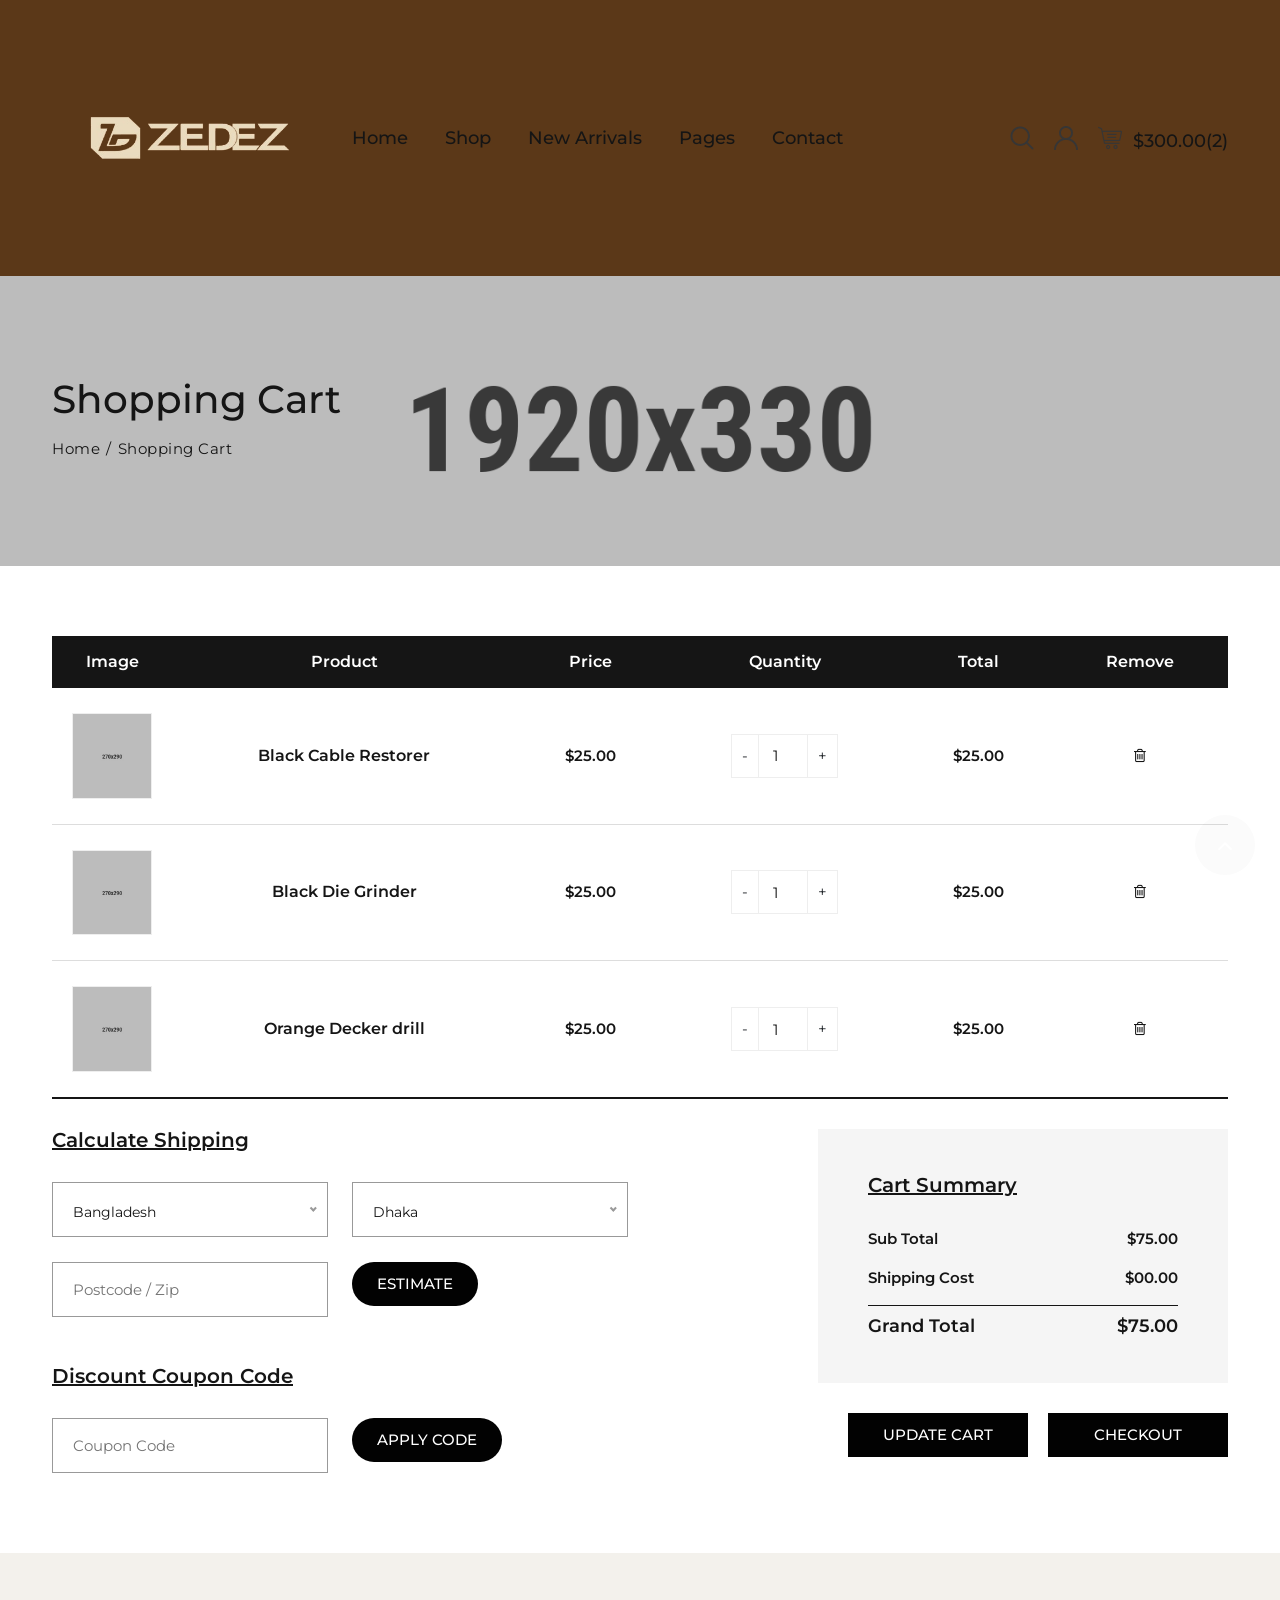
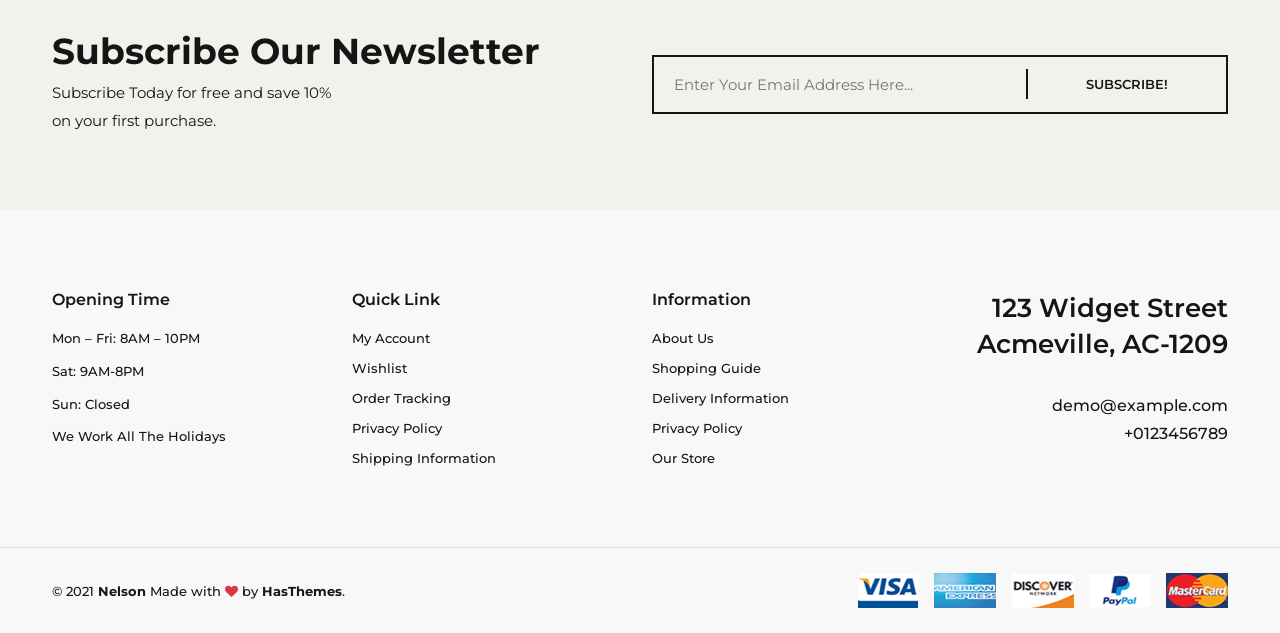
<file: cart.html>
<!doctype html>
<html class="no-js" lang="zxx">

<head>
    <meta charset="utf-8">
    <meta http-equiv="x-ua-compatible" content="ie=edge">
    <title>Cart || nelson</title>
    <meta name="description" content="">
    <meta name="viewport" content="width=device-width, initial-scale=1">
    <!-- Place favicon.ico in the root directory -->
    <link href="assets/images/favicon.ico" type="img/x-icon" rel="shortcut icon">
    <!-- All css files are included here. -->
    <link rel="stylesheet" href="assets/css/vendor/bootstrap.min.css">
    <link rel="stylesheet" href="assets/css/vendor/iconfont.min.css">
    <link rel="stylesheet" href="assets/css/vendor/helper.css">
    <link rel="stylesheet" href="assets/css/plugins/plugins.css">
    <link rel="stylesheet" href="assets/css/style.css">
    <!-- Modernizr JS -->
    <script src="assets/js/vendor/modernizr-2.8.3.min.js"></script>
</head>

<body>

    <div id="main-wrapper">

        <!--Header section start-->
        <header class="header header-transparent header-sticky  d-lg-block d-none">
            <div class="header-deafult-area">
                <div class="container">
                    <div class="row align-items-center">
                        <div class="col-xl-3 col-lg-2 col-md-4 col-12">
                            <!--Logo Area Start-->
                            <div class="logo-area">
                                <a href="index.html"><img src="./assets/images/logo.png" alt=""></a>
                            </div>
                            <!--Logo Area End-->
                        </div>
                        <div class="col-xl-6 col-lg-6 col-md-4 d-none d-lg-block col-12">
                            <!--Header Menu Area Start-->
                            <div class="header-menu-area text-center">
                                <nav class="main-menu">
                                    <ul>
                                        <li><a href="index.html">Home</a>
                                            <ul class="sub-menu">
                                                <li><a href="index.html">Home One</a></li>
                                                <li><a href="index-2.html">Home Two</a></li>
                                            </ul>
                                        </li>
                                        <li><a href="shop.html">Shop</a>
                                            <ul class="mega-menu four-column left-0">
                                                <li><a href="#" class="item-link">Pages</a>
                                                    <ul>
                                                        <li><a href="about.html">About</a></li>
                                                        <li><a href="compare.html">Compare</a></li>
                                                        <li><a href="cart.html">Shopping Cart</a></li>
                                                        <li><a href="checkout.html">Checkout</a></li>
                                                        <li><a href="wishlist.html">Wishlist</a></li>
                                                        <li><a href="my-account.html">My Account</a></li>
                                                        <li><a href="login-register.html">Login Register</a></li>
                                                        <li><a href="faq.html">Frequently Questions</a></li>
                                                        <li><a href="404.html">Error 404</a></li>
                                                    </ul>
                                                </li>
                                                <li><a href="#" class="item-link">Shop Layout</a>
                                                    <ul>
                                                        <li><a href="shop.html">Shop</a></li>
                                                        <li><a href="shop-three-column.html">Shop Three Column</a></li>
                                                        <li><a href="shop-four-column.html">Shop Four Column</a></li>
                                                        <li><a href="shop-right-sidebar.html">Shop Right Sidebar</a></li>
                                                        <li><a href="shop-list-nosidebar.html">Shop List No Sidebar</a></li>
                                                        <li><a href="shop-list-left-sidebar.html">Shop List Left Sidebar</a>
                                                        </li>
                                                        <li><a href="shop-list-right-sidebar.html">Shop List Right
                                                                Sidebar</a></li>
                                                    </ul>
                                                </li>
                                                <li><a href="#" class="item-link">Product Details</a>
                                                    <ul>
                                                        <li><a href="single-product.html">Single Product</a></li>
                                                        <li><a href="single-product-variable.html">Variable Product</a></li>
                                                        <li><a href="single-product-affiliate.html">Affiliate Product</a>
                                                        </li>
                                                        <li><a href="single-product-group.html">Group Product</a></li>
                                                        <li><a href="single-product-tabstyle-2.html">Product Left Tab</a>
                                                        </li>
                                                        <li><a href="single-product-tabstyle-3.html">Product Right Tab</a>
                                                        </li>
                                                        <li><a href="single-product-gallery-left.html">Product Gallery
                                                                Left</a></li>
                                                        <li><a href="single-product-gallery-right.html">Product Gallery
                                                                Right</a></li>
                                                    </ul>
                                                </li>
                                                <li><a href="#" class="item-link">Product Details</a>
                                                    <ul>
                                                        <li><a href="single-product-sticky-left.html">Product Sticky
                                                                Left</a></li>
                                                        <li><a href="single-product-sticky-right.html">Product Sticky
                                                                Right</a></li>
                                                        <li><a href="single-product-slider-box.html">Product Box Slider</a>
                                                        </li>
                                                    </ul>
                                                </li>
                                            </ul>
                                        </li>
                                        <li><a href="shop.html">New Arrivals</a></li>
                                        <li><a href="blog.html">Pages</a>
                                            <ul class="sub-menu">
                                                <li><a href="blog.html">Blog Three Column</a></li>
                                                <li><a href="blog-two-column.html">Blog Two Column</a></li>
                                                <li><a href="blog-left-sidebar.html">Blog Left Sidebar</a></li>
                                                <li><a href="blog-right-sidebar.html">Blog Right Sidebar</a></li>
                                                <li><a href="blog-details.html">Blog Details</a></li>
                                                <li><a href="blog-details-gallery.html">Blog Details Gallery</a></li>
                                                <li><a href="blog-details-audio.html">Blog Details Audio</a></li>
                                                <li><a href="blog-details-video.html">Blog Details Video</a></li>
                                            </ul>
                                        </li>
                                        <li><a href="contact.html">Contact</a></li>
                                    </ul>
                                </nav>
                            </div>
                            <!--Header Menu Area End-->
                        </div>
                        <div class="col-xl-3 col-lg-4 col-md-5 col-12">
                            <!--Header Search And Mini Cart Area Start-->
                            <div class="header-search-cart-area">
                                <ul>
                                    <li><a class="header-search-toggle" href="#"><i class="flaticon-magnifying-glass"></i></a></li>
                                    <li class="currency-menu"><a href="#"><i class="flaticon-user"></i></a>
                                        <!--Crunccy dropdown-->
                                        <ul class="currency-dropdown">
                                            <!--Language Currency Start-->
                                            <li><a href="#">language</a>
                                                <ul>
                                                    <li class="active"><a href="#"><img src="./assets/images/icons/en-gb.png" alt="">English</a></li>
                                                    <li><a href="#"><img src="./assets/images/icons/de-de.png" alt="">French</a></li>
                                                </ul>
                                            </li>
                                            <!--Language Currency End-->
                                            <!--USD Currency Start-->
                                            <li><a href="#">Currency</a>
                                                <ul>
                                                    <li><a href="#"> € Euro</a></li>
                                                    <li><a href="#"> $ US Dollar</a></li>
                                                </ul>
                                            </li>
                                            <!--USD Currency End-->
                                            <!--Account Currency Start-->
                                            <li><a href="my-account.html">My account</a>
                                                <ul>
                                                    <li><a href="login-register.html">Login</a></li>
                                                    <li><a href="checkout.html">Checkout</a></li>
                                                    <li><a href="my-account.html">My account</a></li>
                                                    <li><a href="cart.html">Cart</a></li>
                                                    <li><a href="wishlist.html">Wishlist</a></li>
                                                </ul>
                                            </li>
                                            <!--Account Currency End-->
                                        </ul>
                                        <!--Crunccy dropdown-->
                                    </li>
                                    <li class="mini-cart"><a href="#"><i class="flaticon-shopping-cart"></i> <span class="mini-cart-total">$300.00(2)</span></a>
                                        <!--Mini Cart Dropdown Start-->
                                        <div class="header-cart">
                                            <ul class="cart-items">
                                                <li class="single-cart-item">
                                                    <div class="cart-img">
                                                        <a href="cart.html"><img src="./assets/images/cart/cart1.jpg" alt=""></a>
                                                    </div>
                                                    <div class="cart-content">
                                                        <h5 class="product-name"><a href="single-product.html">Dell Inspiron 24</a></h5>
                                                        <span class="product-quantity">1 ×</span>
                                                        <span class="product-price">$278.00</span>
                                                    </div>
                                                    <div class="cart-item-remove">
                                                        <a title="Remove" href="#"><i class="fa fa-trash"></i></a>
                                                    </div>
                                                </li>
                                                <li class="single-cart-item">
                                                    <div class="cart-img">
                                                        <a href="cart.html"><img src="./assets/images/cart/cart2.jpg" alt=""></a>
                                                    </div>
                                                    <div class="cart-content">
                                                        <h5 class="product-name"><a href="single-product.html">Lenovo Ideacentre 300</a></h5>
                                                        <span class="product-quantity">1 ×</span>
                                                        <span class="product-price">$23.39</span>
                                                    </div>
                                                    <div class="cart-item-remove">
                                                        <a title="Remove" href="#"><i class="fa fa-trash"></i></a>
                                                    </div>
                                                </li>
                                            </ul>
                                            <div class="cart-total">
                                                <h5>Subtotal :<span class="float-right">$39.79</span></h5>
                                                <h5>Eco Tax (-2.00) :<span class="float-right">$7.00</span></h5>
                                                <h5>VAT (20%) : <span class="float-right">$0.00</span></h5>
                                                <h5>Total : <span class="float-right">$46.79</span></h5>
                                            </div>
                                            <div class="cart-btn">
                                                <a href="cart.html">View Cart</a>
                                                <a href="checkout.html">checkout</a>
                                            </div>
                                        </div>
                                        <!--Mini Cart Dropdown End-->
                                    </li>
                                </ul>
                            </div>
                            <!--Header Search And Mini Cart Area End-->
                        </div>
                    </div>
                </div>
            </div>
        </header>
        <!--Header section end-->

        <!--Header Mobile section start-->
        <header class="header-mobile d-block d-lg-none">
            <div class="header-bottom menu-right">
                <div class="container">
                    <div class="row">
                        <div class="col-12">
                            <div class="header-mobile-navigation d-block d-lg-none">
                                <div class="row align-items-center">
                                    <div class="col-6 col-md-6">
                                        <div class="header-logo">
                                            <a href="index.html">
                                                <img src="./assets/images/logo.png" class="img-fluid" alt="">
                                            </a>
                                        </div>
                                    </div>
                                    <div class="col-6 col-md-6">
                                        <div class="mobile-navigation text-end">
                                            <div class="header-icon-wrapper">
                                                <ul class="icon-list justify-content-end">
                                                    <li>
                                                        <div class="header-cart-icon">
                                                            <a href="cart.html"><i class="flaticon-shopping-cart"></i></a>
                                                        </div>
                                                    </li>
                                                    <li>
                                                        <a href="javascript:void(0)" class="mobile-menu-icon" id="mobile-menu-trigger"><i class="fa fa-bars"></i></a>
                                                    </li>
                                                </ul>
                                            </div>
                                        </div>
                                    </div>
                                </div>
                            </div>
                        </div>
                    </div>

                    <!--Mobile Menu start-->
                    <div class="row">
                        <div class="col-12 d-flex d-lg-none">
                            <div class="mobile-menu"></div>
                        </div>
                    </div>
                    <!--Mobile Menu end-->

                </div>
            </div>
        </header>
        <!--Header Mobile section end-->

        <!-- Offcanvas Menu Start -->
        <div class="offcanvas-mobile-menu d-block d-lg-none" id="offcanvas-mobile-menu">
            <a href="javascript:void(0)" class="offcanvas-menu-close" id="offcanvas-menu-close-trigger">
                <i class="fa fa-times"></i>
            </a>

            <div class="offcanvas-wrapper">

                <div class="offcanvas-inner-content">
                    <div class="offcanvas-mobile-search-area">
                        <form action="#">
                            <input type="search" placeholder="Search ...">
                            <button type="submit"><i class="fa fa-search"></i></button>
                        </form>
                    </div>
                    <nav class="offcanvas-navigation">
                        <ul>
                            <li class="menu-item-has-children"><a href="#">Home</a>
                                <ul class="submenu2">
                                    <li><a href="index.html">Home 01</a></li>
                                    <li><a href="index-2.html">Home 02</a></li>
                                </ul>
                            </li>
                            <li class="menu-item-has-children"><a href="#">Shop</a>
                                <ul class="submenu2">
                                    <li class="menu-item-has-children"><a href="#">Pages</a>
                                        <ul class="submenu2">
                                            <li><a href="about.html">About</a></li>
                                            <li><a href="compare.html">Compare</a></li>
                                            <li><a href="cart.html">Shopping Cart</a></li>
                                            <li><a href="checkout.html">Checkout</a></li>
                                            <li><a href="wishlist.html">Wishlist</a></li>
                                            <li><a href="my-account.html">My Account</a></li>
                                            <li><a href="login-register.html">Login Register</a></li>
                                            <li><a href="faq.html">Frequently Questions</a></li>
                                            <li><a href="404.html">Error 404</a></li>
                                        </ul>
                                    </li>
                                    <li class="menu-item-has-children"><a href="#">Shop Layout</a>
                                        <ul class="submenu2">
                                            <li><a href="shop.html">Shop</a></li>
                                            <li><a href="shop-three-column.html">Shop Three Column</a></li>
                                            <li><a href="shop-four-column.html">Shop Four Column</a></li>
                                            <li><a href="shop-right-sidebar.html">Shop Right Sidebar</a></li>
                                            <li><a href="shop-list-nosidebar.html">Shop List No Sidebar</a></li>
                                            <li><a href="shop-list-left-sidebar.html">Shop List Left Sidebar</a>
                                            </li>
                                            <li><a href="shop-list-right-sidebar.html">Shop List Right
                                                    Sidebar</a></li>
                                        </ul>
                                    </li>
                                    <li class="menu-item-has-children"><a href="#">Product Details</a>
                                        <ul class="submenu2">
                                            <li><a href="single-product.html">Single Product</a></li>
                                            <li><a href="single-product-variable.html">Variable Product</a></li>
                                            <li><a href="single-product-affiliate.html">Affiliate Product</a>
                                            </li>
                                            <li><a href="single-product-group.html">Group Product</a></li>
                                            <li><a href="single-product-tabstyle-2.html">Product Left Tab</a>
                                            </li>
                                            <li><a href="single-product-tabstyle-3.html">Product Right Tab</a>
                                            </li>
                                            <li><a href="single-product-gallery-left.html">Product Gallery
                                                    Left</a></li>
                                            <li><a href="single-product-gallery-right.html">Product Gallery
                                                    Right</a></li>
                                        </ul>
                                    </li>
                                    <li class="menu-item-has-children"><a href="#">Product Details</a>
                                        <ul class="submenu2">
                                            <li><a href="single-product-sticky-left.html">Product Sticky
                                                    Left</a></li>
                                            <li><a href="single-product-sticky-right.html">Product Sticky
                                                    Right</a></li>
                                            <li><a href="single-product-slider-box.html">Product Box Slider</a>
                                            </li>
                                        </ul>
                                    </li>

                                </ul>
                            </li>
                            <li><a href="shop.html">New Arrivals</a></li>
                            <li class="menu-item-has-children"><a href="#">Pages</a>
                                <ul class="submenu2">
                                    <li><a href="blog.html">Blog</a></li>
                                    <li><a href="blog-two-column.html">Blog Two Column</a></li>
                                    <li><a href="blog-left-sidebar.html">Blog Left Sidebar</a></li>
                                    <li><a href="blog-right-sidebar.html">Blog Right Sidebar</a></li>
                                    <li><a href="blog-details.html">Blog Details</a></li>
                                    <li><a href="blog-details-gallery.html">Blog Details Gallery</a></li>
                                    <li><a href="blog-details-audio.html">Blog Details Audio</a></li>
                                    <li><a href="blog-details-video.html">Blog Details Video</a></li>
                                </ul>
                            </li>
                            <li class="menu-item-has-children"><a href="contact.html">Contact</a>
                            </li>

                        </ul>
                    </nav>

                    <div class="offcanvas-settings">
                        <nav class="offcanvas-navigation">
                            <ul>
                                <li class="menu-item-has-children"><a href="#">MY ACCOUNT </a>
                                    <ul class="submenu2">
                                        <li><a href="login-register.html">Login</a></li>
                                        <li><a href="checkout.html">Checkout</a></li>
                                        <li><a href="my-account.html">My account</a></li>
                                        <li><a href="cart.html">Cart</a></li>
                                        <li><a href="wishlist.html">Wishlist</a></li>
                                    </ul>
                                </li>
                                <li class="menu-item-has-children"><a href="#">CURRENCY: USD </a>
                                    <ul class="submenu2">
                                        <li><a href="javascript:void(0)">€ Euro</a></li>
                                        <li><a href="javascript:void(0)">$ US Dollar</a></li>
                                    </ul>
                                </li>
                                <li class="menu-item-has-children"><a href="#">LANGUAGE: EN-GB </a>
                                    <ul class="submenu2">
                                        <li><a href="javascript:void(0)"><img src="./assets/images/icons/en-gb.png" alt=""> English</a></li>
                                        <li><a href="javascript:void(0)"><img src="./assets/images/icons/de-de.png" alt=""> Germany</a></li>
                                    </ul>
                                </li>
                            </ul>
                        </nav>
                    </div>

                    <div class="offcanvas-widget-area">
                        <div class="off-canvas-contact-widget">
                            <div class="header-contact-info">
                                <ul class="header-contact-info-list">
                                    <li><i class="ion-android-phone-portrait"></i> <a href="tel://12452456012">(1245) 2456 012 </a></li>
                                    <li><i class="ion-android-mail"></i> <a href="mailto:info@yourdomain.com">info@yourdomain.com</a></li>
                                </ul>
                            </div>
                        </div>
                        <!--Off Canvas Widget Social Start-->
                        <div class="off-canvas-widget-social">
                            <a href="#" title="Facebook"><i class="fa fa-facebook"></i></a>
                            <a href="#" title="Twitter"><i class="fa fa-twitter"></i></a>
                            <a href="#" title="LinkedIn"><i class="fa fa-linkedin"></i></a>
                            <a href="#" title="Youtube"><i class="fa fa-youtube-play"></i></a>
                            <a href="#" title="Vimeo"><i class="fa fa-vimeo-square"></i></a>
                        </div>
                        <!--Off Canvas Widget Social End-->
                    </div>
                </div>
            </div>

        </div>
        <!-- Offcanvas Menu End -->

        <!-- main-search start -->
        <div class="main-search-active">
            <div class="sidebar-search-icon">
                <button class="search-close"><i class="fa fa-times"></i></button>
            </div>
            <div class="sidebar-search-input">
                <form action="#">
                    <div class="form-search">
                        <input id="search" class="input-text" value="" placeholder="" type="search">
                        <button>
                            <i class="fa fa-search"></i>
                        </button>
                    </div>
                </form>
                <p class="form-description">Hit enter to search or ESC to close</p>
            </div>
        </div>
        <!-- main-search start -->


        <!-- Page Banner Section Start -->
        <div class="page-banner-section section bg-image" data-bg="assets/images/bg/breadcrumb.png">
            <div class="container">
                <div class="row">
                    <div class="col">

                        <div class="page-banner text-start">
                            <h2>Shopping Cart</h2>
                            <ul class="page-breadcrumb">
                                <li><a href="index.html">Home</a></li>
                                <li>Shopping Cart</li>
                            </ul>
                        </div>

                    </div>
                </div>
            </div>
        </div>
        <!-- Page Banner Section End -->
        <!--Cart section start-->
        <div class="cart-section section pt-90 pt-lg-70 pt-md-60 pt-sm-50 pt-xs-45  pb-70 pb-lg-50 pb-md-40 pb-sm-30 pb-xs-20">
            <div class="container">
                <div class="row">

                    <div class="col-12">
                        <!-- Cart Table -->
                        <div class="cart-table table-responsive mb-30">
                            <table class="table">
                                <thead>
                                    <tr>
                                        <th class="pro-thumbnail">Image</th>
                                        <th class="pro-title">Product</th>
                                        <th class="pro-price">Price</th>
                                        <th class="pro-quantity">Quantity</th>
                                        <th class="pro-subtotal">Total</th>
                                        <th class="pro-remove">Remove</th>
                                    </tr>
                                </thead>
                                <tbody>
                                    <tr>
                                        <td class="pro-thumbnail"><a href="#"><img src="assets/images/product/product-3.jpg" alt="Product"></a></td>
                                        <td class="pro-title"><a href="#">Black Cable Restorer</a></td>
                                        <td class="pro-price"><span>$25.00</span></td>
                                        <td class="pro-quantity">
                                            <div class="pro-qty"><input type="number" value="1"></div>
                                        </td>
                                        <td class="pro-subtotal"><span>$25.00</span></td>
                                        <td class="pro-remove"><a href="#"><i class="fa fa-trash-o"></i></a></td>
                                    </tr>
                                    <tr>
                                        <td class="pro-thumbnail"><a href="#"><img src="assets/images/product/product-5.jpg" alt="Product"></a></td>
                                        <td class="pro-title"><a href="#">Black Die Grinder</a></td>
                                        <td class="pro-price"><span>$25.00</span></td>
                                        <td class="pro-quantity">
                                            <div class="pro-qty"><input type="number" value="1"></div>
                                        </td>
                                        <td class="pro-subtotal"><span>$25.00</span></td>
                                        <td class="pro-remove"><a href="#"><i class="fa fa-trash-o"></i></a></td>
                                    </tr>
                                    <tr>
                                        <td class="pro-thumbnail"><a href="#"><img src="assets/images/product/product-7.jpg" alt="Product"></a></td>
                                        <td class="pro-title"><a href="#">Orange Decker drill</a></td>
                                        <td class="pro-price"><span>$25.00</span></td>
                                        <td class="pro-quantity">
                                            <div class="pro-qty"><input type="number" value="1"></div>
                                        </td>
                                        <td class="pro-subtotal"><span>$25.00</span></td>
                                        <td class="pro-remove"><a href="#"><i class="fa fa-trash-o"></i></a></td>
                                    </tr>
                                </tbody>
                            </table>
                        </div>

                        <div class="row">

                            <div class="col-lg-6 col-12 mb-5">
                                <!-- Calculate Shipping -->
                                <div class="calculate-shipping">
                                    <h4>Calculate Shipping</h4>
                                    <form action="#">
                                        <div class="row">
                                            <div class="col-md-6 col-12 mb-25">
                                                <select class="nice-select">
                                                    <option>Bangladesh</option>
                                                    <option>China</option>
                                                    <option>country</option>
                                                    <option>India</option>
                                                    <option>Japan</option>
                                                </select>
                                            </div>
                                            <div class="col-md-6 col-12 mb-25">
                                                <select class="nice-select">
                                                    <option>Dhaka</option>
                                                    <option>Barisal</option>
                                                    <option>Khulna</option>
                                                    <option>Comilla</option>
                                                    <option>Chittagong</option>
                                                </select>
                                            </div>
                                            <div class="col-md-6 col-12 mb-25">
                                                <input type="text" placeholder="Postcode / Zip">
                                            </div>
                                            <div class="col-md-6 col-12 mb-25">
                                                <button class="btn">Estimate</button>
                                            </div>
                                        </div>
                                    </form>
                                </div>
                                <!-- Discount Coupon -->
                                <div class="discount-coupon">
                                    <h4>Discount Coupon Code</h4>
                                    <form action="#">
                                        <div class="row">
                                            <div class="col-md-6 col-12 mb-25">
                                                <input type="text" placeholder="Coupon Code">
                                            </div>
                                            <div class="col-md-6 col-12 mb-25">
                                                <button class="btn">Apply Code</button>
                                            </div>
                                        </div>
                                    </form>
                                </div>
                            </div>

                            <!-- Cart Summary -->
                            <div class="col-lg-6 col-12 mb-30 d-flex">
                                <div class="cart-summary">
                                    <div class="cart-summary-wrap">
                                        <h4>Cart Summary</h4>
                                        <p>Sub Total <span>$75.00</span></p>
                                        <p>Shipping Cost <span>$00.00</span></p>
                                        <h2>Grand Total <span>$75.00</span></h2>
                                    </div>
                                    <div class="cart-summary-button">
                                        <button class="btn">Checkout</button>
                                        <button class="btn">Update Cart</button>
                                    </div>
                                </div>
                            </div>

                        </div>

                    </div>

                </div>
            </div>
        </div>
        <!--Cart section end-->
        <!-- Newsletter Section Start -->
        <div class="newsletter-section section bg-gray-two pt-100 pt-lg-80 pt-md-70 pt-sm-60 pt-xs-50 pb-95 pb-lg-75 pb-md-65 pb-sm-60 pb-xs-50">
            <div class="container">
                <div class="row align-items-center">
                    <div class="col-lg-6">
                        <div class="newsletter-content">
                            <h2>Subscribe Our Newsletter</h2>
                            <p>Subscribe Today for free and save 10% on your first purchase.</p>
                        </div>
                    </div>
                    <div class="col-lg-6">
                        <div class="newsletter-wrap">
                            <div class="newsletter-form">
                                <form id="mc-form" class="mc-form">
                                    <input type="email" placeholder="Enter Your Email Address Here..." required>
                                    <button type="submit" value="submit">SUBSCRIBE!</button>
                                </form>

                            </div>
                            <!-- mailchimp-alerts Start -->
                            <div class="mailchimp-alerts">
                                <div class="mailchimp-submitting"></div><!-- mailchimp-submitting end -->
                                <div class="mailchimp-success"></div><!-- mailchimp-success end -->
                                <div class="mailchimp-error"></div><!-- mailchimp-error end -->
                            </div>
                            <!-- mailchimp-alerts end -->
                        </div>
                    </div>
                </div>
            </div>
        </div>
        <!-- Newsletter Section End -->
        <!--Footer section start-->
        <footer class="footer-section section bg-gray">

            <!--Footer Top start-->
            <div class="footer-top section pt-100 pt-lg-80 pt-md-70 pt-sm-60 pt-xs-50 pb-55 pb-lg-35 pb-md-25 pb-sm-15 pb-xs-10">
                <div class="container">
                    <div class="row">

                        <!--Footer Widget start-->
                        <div class="footer-widget col-xl-3 col-lg-3 col-md-6 col-sm-6 col-12 mb-40 mb-xs-35">
                            <h4 class="title"><span class="text">Opening Time</span></h4>
                            <p class="mb-15">Mon – Fri: 8AM – 10PM</p>
                            <p class="mb-15">Sat: 9AM-8PM</p>
                            <p class="mb-15">Sun: Closed</p>
                            <h4 class="opeaning-title">We Work All The Holidays</h4>
                        </div>
                        <!--Footer Widget end-->


                        <!--Footer Widget start-->
                        <div class="footer-widget col-xl-3 col-lg-3 col-md-6 col-sm-6 col-12 mb-40 mb-xs-35">
                            <h4 class="title"><span class="text">Quick Link</span></h4>
                            <ul class="ft-menu">
                                <li><a href="#">My account</a></li>
                                <li><a href="#">Wishlist</a></li>
                                <li><a href="#">Order Tracking</a></li>
                                <li><a href="#">Privacy Policy</a></li>
                                <li><a href="#">Shipping Information</a></li>
                            </ul>
                        </div>
                        <!--Footer Widget end-->

                        <!--Footer Widget start-->
                        <div class="footer-widget col-xl-3 col-lg-3 col-md-6 col-sm-6 col-12 mb-40 mb-xs-35">
                            <h4 class="title"><span class="text">Information</span></h4>
                            <ul class="ft-menu">
                                <li><a href="#">About Us</a></li>
                                <li><a href="#">Shopping Guide</a></li>
                                <li><a href="#">Delivery Information</a></li>
                                <li><a href="#">Privacy Policy</a></li>
                                <li><a href="#">Our Store</a></li>
                            </ul>
                        </div>
                        <!--Footer Widget end-->

                        <!--Footer Widget start-->
                        <div class="footer-widget text-lg-end text-start col-xl-3 col-lg-3 col-md-6 col-sm-6 col-12 mb-40 mb-xs-35">
                            <h2>123 Widget Street Acmeville, AC-1209</h2>
                            <p class="contact-text">demo@example.com</p>
                            <p class="contact-text">+0123456789</p>
                        </div>
                        <!--Footer Widget end-->
                    </div>
                </div>
            </div>
            <!--Footer Top end-->

            <!--Footer bottom start-->
            <div class="footer-bottom section">
                <div class="container">
                    <div class="row no-gutters">
                        <div class="col-12 ft-border pt-25 pb-25">
                            <div class="row justify-content-between align-items-center">
                                <div class="col-lg-6 col-md-6 col-sm-12">
                                    <div class="copyright text-start">
                                        <p class="copyright">&copy; 2021 <strong>Nelson</strong> Made with <i class="fa fa-heart text-danger" aria-hidden="true"></i> by <a href="https://hasthemes.com/"><strong>HasThemes</strong></a>.</p>
                                    </div>
                                </div>
                                <div class="col-lg-6 col-md-6 col-sm-12">
                                    <div class="payment-getway text-lg-end text-center">
                                        <img src="./assets/images/payment.png" alt="">
                                    </div>
                                </div>
                            </div>
                        </div>
                    </div>
                </div>
            </div>
            <!--Footer bottom end-->

        </footer>
        <!--Footer section end-->
        <!-- Modal Area Strat -->
        <div class="modal fade quick-view-modal-container" id="quick-view-modal-container" tabindex="-1" role="dialog" aria-hidden="true">
            <div class="modal-dialog modal-dialog-centered" role="document">
                <div class="modal-content">
                    <div class="modal-header">
                        <button type="button" class="close" data-bs-dismiss="modal" aria-label="Close">
                            <span aria-hidden="true">&times;</span>
                        </button>
                    </div>
                    <div class="modal-body">
                        <div class="col-xl-12 col-lg-12">
                            <div class="row">
                                <div class="col-lg-4 col-md-6">
                                    <!-- Product Details Left -->
                                    <div class="product-details-left">
                                        <div class="product-details-images">
                                            <div class="lg-image">
                                                <img src="./assets/images/product/large-product/l-product-1.jpg" alt="">
                                            </div>
                                            <div class="lg-image">
                                                <img src="./assets/images/product/large-product/l-product-2.jpg" alt="">
                                            </div>
                                            <div class="lg-image">
                                                <img src="./assets/images/product/large-product/l-product-3.jpg" alt="">
                                            </div>
                                            <div class="lg-image">
                                                <img src="./assets/images/product/large-product/l-product-4.jpg" alt="">
                                            </div>
                                            <div class="lg-image">
                                                <img src="./assets/images/product/large-product/l-product-5.jpg" alt="">
                                            </div>
                                        </div>
                                        <div class="product-details-thumbs">
                                            <div class="sm-image"><img src="./assets/images/product/small-product/s-product-1.jpg" alt="product image thumb"></div>
                                            <div class="sm-image"><img src="./assets/images/product/small-product/s-product-2.jpg" alt="product image thumb"></div>
                                            <div class="sm-image"><img src="./assets/images/product/small-product/s-product-3.jpg" alt="product image thumb"></div>
                                            <div class="sm-image"><img src="./assets/images/product/small-product/s-product-4.jpg" alt="product image thumb"></div>
                                            <div class="sm-image"><img src="./assets/images/product/small-product/s-product-5.jpg" alt="product image thumb"></div>
                                        </div>
                                    </div>
                                    <!--Product Details Left -->
                                </div>
                                <div class="col-lg-8 col-md-6">
                                    <!--Product Details Content Start-->
                                    <div class="product-details-content">
                                        <!--Product Nav Start-->
                                        <div class="product-nav">
                                            <a href="#"><i class="fa fa-angle-left"></i></a>
                                            <a href="#"><i class="fa fa-angle-right"></i></a>
                                        </div>
                                        <!--Product Nav End-->
                                        <h2>Aliquam lobortis est turpis mauris egestas eget</h2>
                                        <div class="single-product-reviews">
                                            <i class="fa fa-star active"></i>
                                            <i class="fa fa-star active"></i>
                                            <i class="fa fa-star active"></i>
                                            <i class="fa fa-star active"></i>
                                            <i class="fa fa-star-o"></i>
                                            <a class="review-link" href="#">(1 customer review)</a>
                                        </div>
                                        <div class="single-product-price">
                                            <span class="price new-price">$66.00</span>
                                            <span class="regular-price">$77.00</span>
                                        </div>
                                        <div class="product-description">
                                            <p>Lorem ipsum dolor sit amet, consectetur adipisicing elit, sed do eiusmod tempor incididunt ut labore et dolore magna aliqua. Ut enim ad minim veniam, quis nostrud exercitation ullamco,Proin lectus ipsum, gravida et mattis vulputate, tristique ut lectus</p>
                                        </div>
                                        <div class="single-product-quantity">
                                            <form class="add-quantity" action="#">
                                                <div class="product-quantity">
                                                    <input value="1" type="number">
                                                </div>
                                                <div class="add-to-link">
                                                    <button class="btn"><i class="ion-bag"></i>add to cart</button>
                                                </div>
                                            </form>
                                        </div>
                                        <div class="wishlist-compare-btn">
                                            <a href="#" class="wishlist-btn">Add to Wishlist</a>
                                            <a href="#" class="add-compare">Compare</a>
                                        </div>
                                        <div class="product-meta">
                                            <span class="posted-in">
                                            Categories: 
                                            <a href="#">Accessories</a>,
                                            <a href="#">Electronics</a>
                                        </span>
                                        </div>
                                        <div class="single-product-sharing">
                                            <h3>Share this product</h3>
                                            <ul>
                                                <li><a href="#"><i class="fa fa-twitter"></i></a></li>
                                                <li><a href="#"><i class="fa fa-facebook"></i></a></li>
                                                <li><a href="#"><i class="fa fa-google-plus"></i></a></li>
                                                <li><a href="#"><i class="fa fa-pinterest"></i></a></li>
                                                <li><a href="#"><i class="fa fa-instagram"></i></a></li>
                                                <li><a href="#"><i class="fa fa-vimeo"></i></a></li>
                                            </ul>
                                        </div>
                                    </div>
                                    <!--Product Details Content End-->
                                </div>
                            </div>
                        </div>
                    </div>
                </div>

            </div>
        </div>
        <!-- Modal Area End -->
    </div>

    <!-- Placed js at the end of the document so the pages load faster -->

    <!-- All jquery file included here -->
    <script src="assets/js/vendor/jquery-1.12.4.min.js"></script>
    <script src="https://maps.google.com/maps/api/js?sensor=false&libraries=geometry&v=3.22&key=AIzaSyDAq7MrCR1A2qIShmjbtLHSKjcEIEBEEwM"></script>
    <script src="assets/js/vendor/bootstrap.min.js"></script>
    <script src="assets/js/plugins/plugins.js"></script>
    <script src="assets/js/main.js"></script>

</body>

</html>
</file>
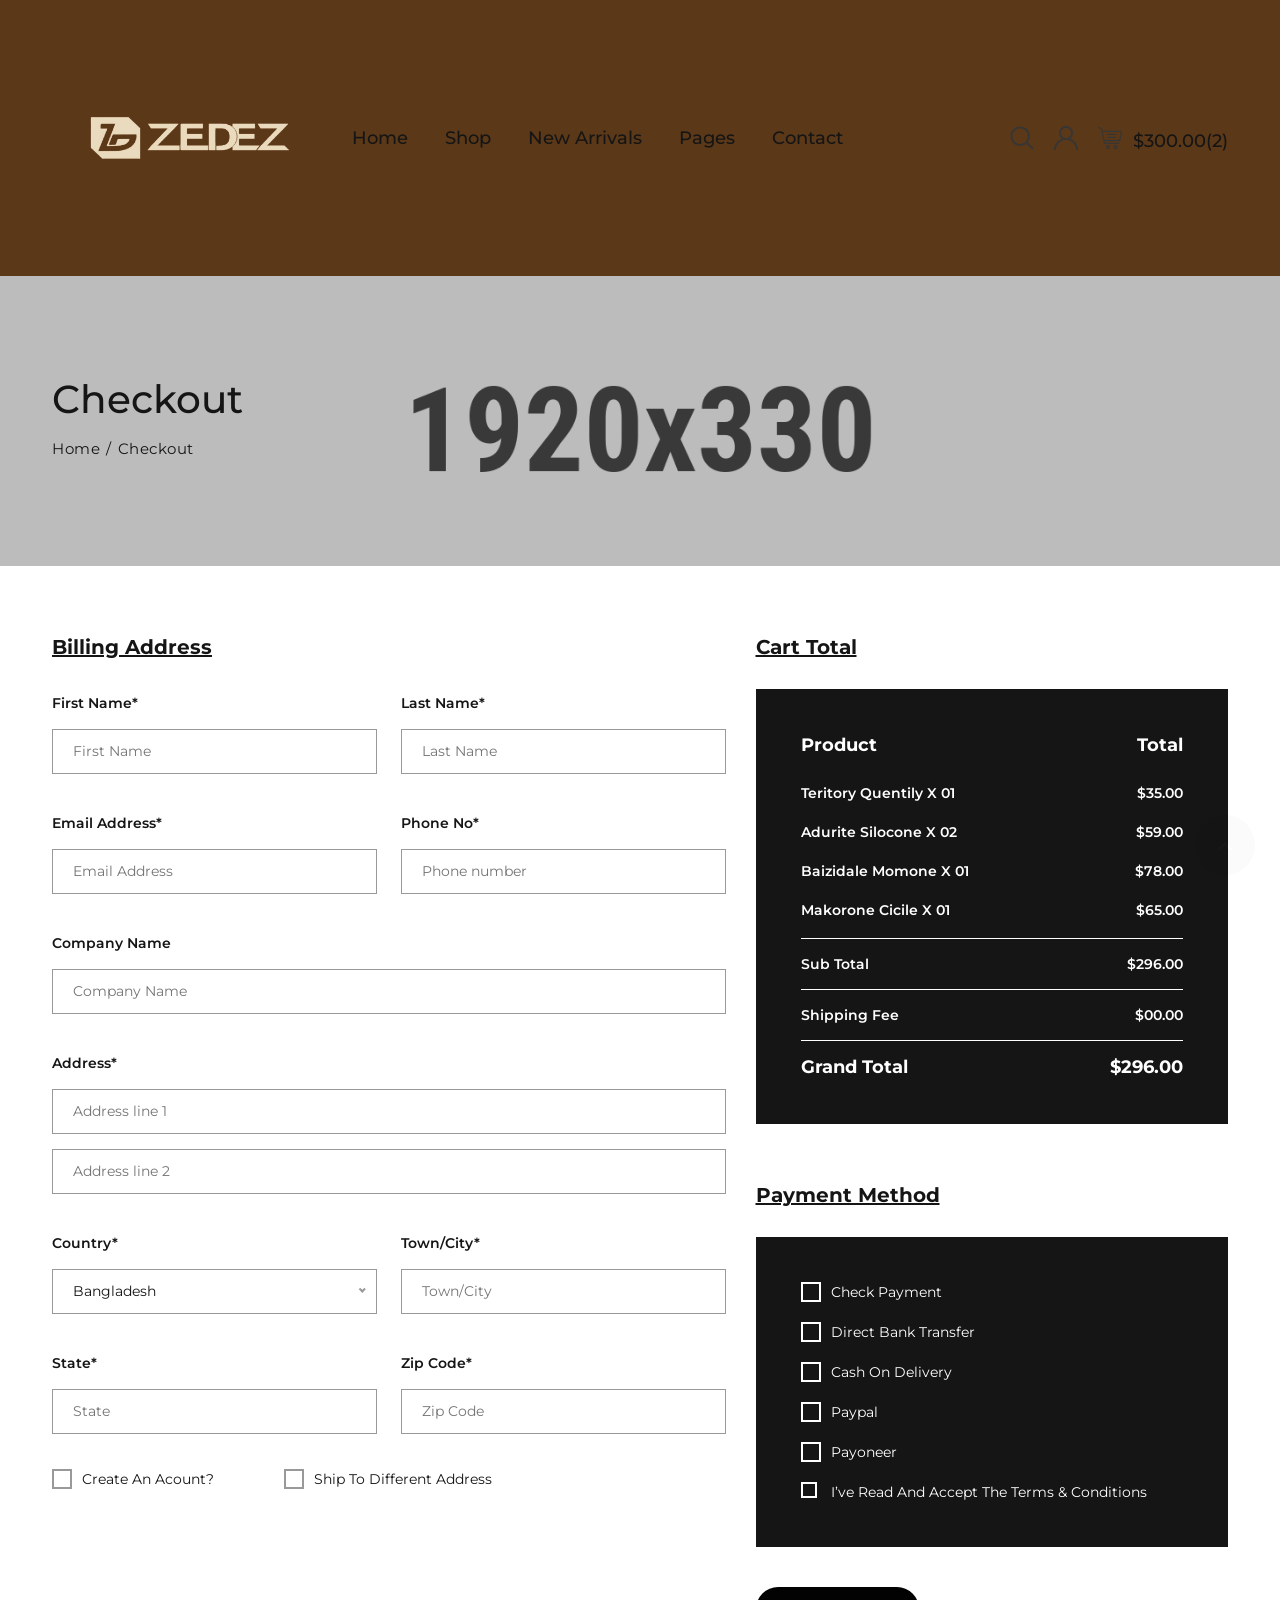
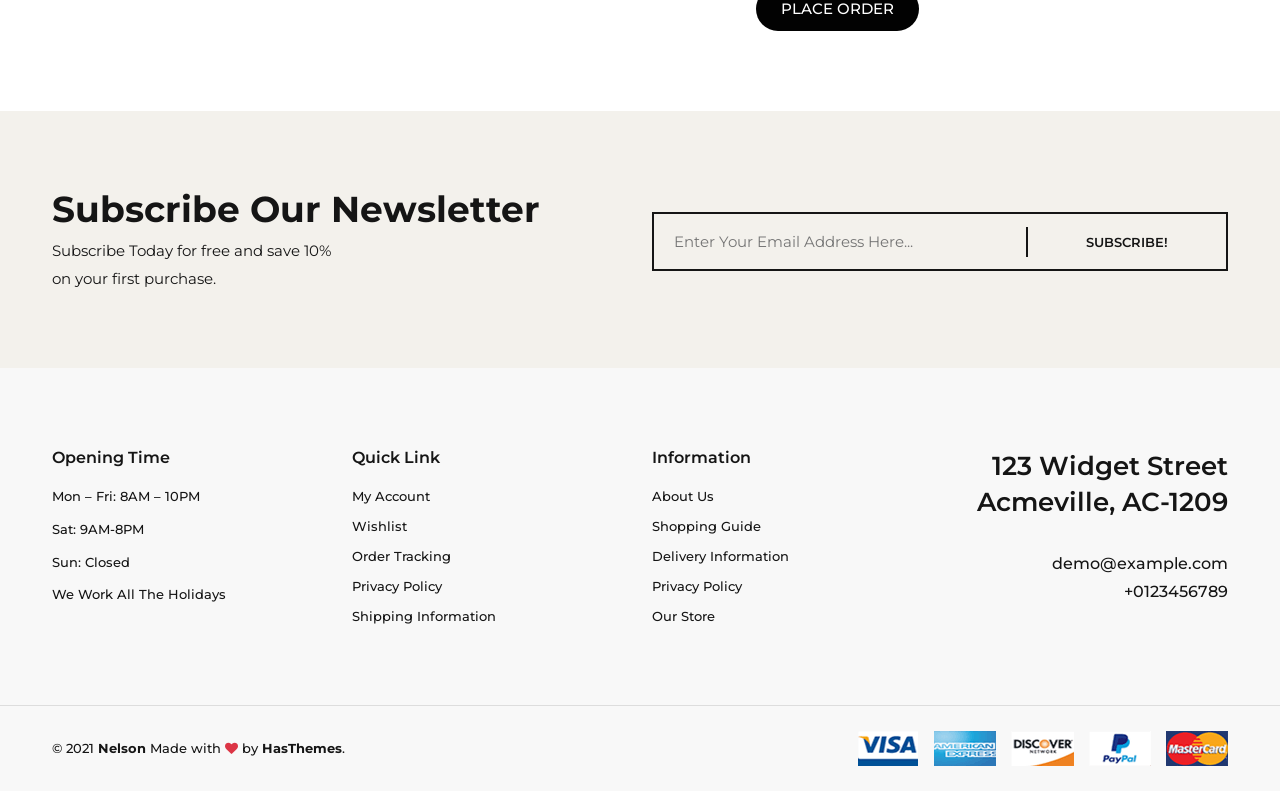
<file: checkout.html>
<!doctype html>
<html class="no-js" lang="zxx">

<head>
    <meta charset="utf-8">
    <meta http-equiv="x-ua-compatible" content="ie=edge">
    <title>Checkout || nelson</title>
    <meta name="description" content="">
    <meta name="viewport" content="width=device-width, initial-scale=1">
    <!-- Place favicon.ico in the root directory -->
    <link href="assets/images/favicon.ico" type="img/x-icon" rel="shortcut icon">
    <!-- All css files are included here. -->
    <link rel="stylesheet" href="assets/css/vendor/bootstrap.min.css">
    <link rel="stylesheet" href="assets/css/vendor/iconfont.min.css">
    <link rel="stylesheet" href="assets/css/vendor/helper.css">
    <link rel="stylesheet" href="assets/css/plugins/plugins.css">
    <link rel="stylesheet" href="assets/css/style.css">
    <!-- Modernizr JS -->
    <script src="assets/js/vendor/modernizr-2.8.3.min.js"></script>
</head>

<body>

    <div id="main-wrapper">

        <!--Header section start-->
        <header class="header header-transparent header-sticky  d-lg-block d-none">
            <div class="header-deafult-area">
                <div class="container">
                    <div class="row align-items-center">
                        <div class="col-xl-3 col-lg-2 col-md-4 col-12">
                            <!--Logo Area Start-->
                            <div class="logo-area">
                                <a href="index.html"><img src="./assets/images/logo.png" alt=""></a>
                            </div>
                            <!--Logo Area End-->
                        </div>
                        <div class="col-xl-6 col-lg-6 col-md-4 d-none d-lg-block col-12">
                            <!--Header Menu Area Start-->
                            <div class="header-menu-area text-center">
                                <nav class="main-menu">
                                    <ul>
                                        <li><a href="index.html">Home</a>
                                            <ul class="sub-menu">
                                                <li><a href="index.html">Home One</a></li>
                                                <li><a href="index-2.html">Home Two</a></li>
                                            </ul>
                                        </li>
                                        <li><a href="shop.html">Shop</a>
                                            <ul class="mega-menu four-column left-0">
                                                <li><a href="#" class="item-link">Pages</a>
                                                    <ul>
                                                        <li><a href="about.html">About</a></li>
                                                        <li><a href="compare.html">Compare</a></li>
                                                        <li><a href="cart.html">Shopping Cart</a></li>
                                                        <li><a href="checkout.html">Checkout</a></li>
                                                        <li><a href="wishlist.html">Wishlist</a></li>
                                                        <li><a href="my-account.html">My Account</a></li>
                                                        <li><a href="login-register.html">Login Register</a></li>
                                                        <li><a href="faq.html">Frequently Questions</a></li>
                                                        <li><a href="404.html">Error 404</a></li>
                                                    </ul>
                                                </li>
                                                <li><a href="#" class="item-link">Shop Layout</a>
                                                    <ul>
                                                        <li><a href="shop.html">Shop</a></li>
                                                        <li><a href="shop-three-column.html">Shop Three Column</a></li>
                                                        <li><a href="shop-four-column.html">Shop Four Column</a></li>
                                                        <li><a href="shop-right-sidebar.html">Shop Right Sidebar</a></li>
                                                        <li><a href="shop-list-nosidebar.html">Shop List No Sidebar</a></li>
                                                        <li><a href="shop-list-left-sidebar.html">Shop List Left Sidebar</a>
                                                        </li>
                                                        <li><a href="shop-list-right-sidebar.html">Shop List Right
                                                                Sidebar</a></li>
                                                    </ul>
                                                </li>
                                                <li><a href="#" class="item-link">Product Details</a>
                                                    <ul>
                                                        <li><a href="single-product.html">Single Product</a></li>
                                                        <li><a href="single-product-variable.html">Variable Product</a></li>
                                                        <li><a href="single-product-affiliate.html">Affiliate Product</a>
                                                        </li>
                                                        <li><a href="single-product-group.html">Group Product</a></li>
                                                        <li><a href="single-product-tabstyle-2.html">Product Left Tab</a>
                                                        </li>
                                                        <li><a href="single-product-tabstyle-3.html">Product Right Tab</a>
                                                        </li>
                                                        <li><a href="single-product-gallery-left.html">Product Gallery
                                                                Left</a></li>
                                                        <li><a href="single-product-gallery-right.html">Product Gallery
                                                                Right</a></li>
                                                    </ul>
                                                </li>
                                                <li><a href="#" class="item-link">Product Details</a>
                                                    <ul>
                                                        <li><a href="single-product-sticky-left.html">Product Sticky
                                                                Left</a></li>
                                                        <li><a href="single-product-sticky-right.html">Product Sticky
                                                                Right</a></li>
                                                        <li><a href="single-product-slider-box.html">Product Box Slider</a>
                                                        </li>
                                                    </ul>
                                                </li>
                                            </ul>
                                        </li>
                                        <li><a href="shop.html">New Arrivals</a></li>
                                        <li><a href="blog.html">Pages</a>
                                            <ul class="sub-menu">
                                                <li><a href="blog.html">Blog Three Column</a></li>
                                                <li><a href="blog-two-column.html">Blog Two Column</a></li>
                                                <li><a href="blog-left-sidebar.html">Blog Left Sidebar</a></li>
                                                <li><a href="blog-right-sidebar.html">Blog Right Sidebar</a></li>
                                                <li><a href="blog-details.html">Blog Details</a></li>
                                                <li><a href="blog-details-gallery.html">Blog Details Gallery</a></li>
                                                <li><a href="blog-details-audio.html">Blog Details Audio</a></li>
                                                <li><a href="blog-details-video.html">Blog Details Video</a></li>
                                            </ul>
                                        </li>
                                        <li><a href="contact.html">Contact</a></li>
                                    </ul>
                                </nav>
                            </div>
                            <!--Header Menu Area End-->
                        </div>
                        <div class="col-xl-3 col-lg-4 col-md-5 col-12">
                            <!--Header Search And Mini Cart Area Start-->
                            <div class="header-search-cart-area">
                                <ul>
                                    <li><a class="header-search-toggle" href="#"><i class="flaticon-magnifying-glass"></i></a></li>
                                    <li class="currency-menu"><a href="#"><i class="flaticon-user"></i></a>
                                        <!--Crunccy dropdown-->
                                        <ul class="currency-dropdown">
                                            <!--Language Currency Start-->
                                            <li><a href="#">language</a>
                                                <ul>
                                                    <li class="active"><a href="#"><img src="./assets/images/icons/en-gb.png" alt="">English</a></li>
                                                    <li><a href="#"><img src="./assets/images/icons/de-de.png" alt="">French</a></li>
                                                </ul>
                                            </li>
                                            <!--Language Currency End-->
                                            <!--USD Currency Start-->
                                            <li><a href="#">Currency</a>
                                                <ul>
                                                    <li><a href="#"> € Euro</a></li>
                                                    <li><a href="#"> $ US Dollar</a></li>
                                                </ul>
                                            </li>
                                            <!--USD Currency End-->
                                            <!--Account Currency Start-->
                                            <li><a href="my-account.html">My account</a>
                                                <ul>
                                                    <li><a href="login-register.html">Login</a></li>
                                                    <li><a href="checkout.html">Checkout</a></li>
                                                    <li><a href="my-account.html">My account</a></li>
                                                    <li><a href="cart.html">Cart</a></li>
                                                    <li><a href="wishlist.html">Wishlist</a></li>
                                                </ul>
                                            </li>
                                            <!--Account Currency End-->
                                        </ul>
                                        <!--Crunccy dropdown-->
                                    </li>
                                    <li class="mini-cart"><a href="#"><i class="flaticon-shopping-cart"></i> <span class="mini-cart-total">$300.00(2)</span></a>
                                        <!--Mini Cart Dropdown Start-->
                                        <div class="header-cart">
                                            <ul class="cart-items">
                                                <li class="single-cart-item">
                                                    <div class="cart-img">
                                                        <a href="cart.html"><img src="./assets/images/cart/cart1.jpg" alt=""></a>
                                                    </div>
                                                    <div class="cart-content">
                                                        <h5 class="product-name"><a href="single-product.html">Dell Inspiron 24</a></h5>
                                                        <span class="product-quantity">1 ×</span>
                                                        <span class="product-price">$278.00</span>
                                                    </div>
                                                    <div class="cart-item-remove">
                                                        <a title="Remove" href="#"><i class="fa fa-trash"></i></a>
                                                    </div>
                                                </li>
                                                <li class="single-cart-item">
                                                    <div class="cart-img">
                                                        <a href="cart.html"><img src="./assets/images/cart/cart2.jpg" alt=""></a>
                                                    </div>
                                                    <div class="cart-content">
                                                        <h5 class="product-name"><a href="single-product.html">Lenovo Ideacentre 300</a></h5>
                                                        <span class="product-quantity">1 ×</span>
                                                        <span class="product-price">$23.39</span>
                                                    </div>
                                                    <div class="cart-item-remove">
                                                        <a title="Remove" href="#"><i class="fa fa-trash"></i></a>
                                                    </div>
                                                </li>
                                            </ul>
                                            <div class="cart-total">
                                                <h5>Subtotal :<span class="float-right">$39.79</span></h5>
                                                <h5>Eco Tax (-2.00) :<span class="float-right">$7.00</span></h5>
                                                <h5>VAT (20%) : <span class="float-right">$0.00</span></h5>
                                                <h5>Total : <span class="float-right">$46.79</span></h5>
                                            </div>
                                            <div class="cart-btn">
                                                <a href="cart.html">View Cart</a>
                                                <a href="checkout.html">checkout</a>
                                            </div>
                                        </div>
                                        <!--Mini Cart Dropdown End-->
                                    </li>
                                </ul>
                            </div>
                            <!--Header Search And Mini Cart Area End-->
                        </div>
                    </div>
                </div>
            </div>
        </header>
        <!--Header section end-->

        <!--Header Mobile section start-->
        <header class="header-mobile d-block d-lg-none">
            <div class="header-bottom menu-right">
                <div class="container">
                    <div class="row">
                        <div class="col-12">
                            <div class="header-mobile-navigation d-block d-lg-none">
                                <div class="row align-items-center">
                                    <div class="col-6 col-md-6">
                                        <div class="header-logo">
                                            <a href="index.html">
                                                <img src="./assets/images/logo.png" class="img-fluid" alt="">
                                            </a>
                                        </div>
                                    </div>
                                    <div class="col-6 col-md-6">
                                        <div class="mobile-navigation text-end">
                                            <div class="header-icon-wrapper">
                                                <ul class="icon-list justify-content-end">
                                                    <li>
                                                        <div class="header-cart-icon">
                                                            <a href="cart.html"><i class="flaticon-shopping-cart"></i></a>
                                                        </div>
                                                    </li>
                                                    <li>
                                                        <a href="javascript:void(0)" class="mobile-menu-icon" id="mobile-menu-trigger"><i class="fa fa-bars"></i></a>
                                                    </li>
                                                </ul>
                                            </div>
                                        </div>
                                    </div>
                                </div>
                            </div>
                        </div>
                    </div>

                    <!--Mobile Menu start-->
                    <div class="row">
                        <div class="col-12 d-flex d-lg-none">
                            <div class="mobile-menu"></div>
                        </div>
                    </div>
                    <!--Mobile Menu end-->

                </div>
            </div>
        </header>
        <!--Header Mobile section end-->

        <!-- Offcanvas Menu Start -->
        <div class="offcanvas-mobile-menu d-block d-lg-none" id="offcanvas-mobile-menu">
            <a href="javascript:void(0)" class="offcanvas-menu-close" id="offcanvas-menu-close-trigger">
                <i class="fa fa-times"></i>
            </a>

            <div class="offcanvas-wrapper">

                <div class="offcanvas-inner-content">
                    <div class="offcanvas-mobile-search-area">
                        <form action="#">
                            <input type="search" placeholder="Search ...">
                            <button type="submit"><i class="fa fa-search"></i></button>
                        </form>
                    </div>
                    <nav class="offcanvas-navigation">
                        <ul>
                            <li class="menu-item-has-children"><a href="#">Home</a>
                                <ul class="submenu2">
                                    <li><a href="index.html">Home 01</a></li>
                                    <li><a href="index-2.html">Home 02</a></li>
                                </ul>
                            </li>
                            <li class="menu-item-has-children"><a href="#">Shop</a>
                                <ul class="submenu2">
                                    <li class="menu-item-has-children"><a href="#">Pages</a>
                                        <ul class="submenu2">
                                            <li><a href="about.html">About</a></li>
                                            <li><a href="compare.html">Compare</a></li>
                                            <li><a href="cart.html">Shopping Cart</a></li>
                                            <li><a href="checkout.html">Checkout</a></li>
                                            <li><a href="wishlist.html">Wishlist</a></li>
                                            <li><a href="my-account.html">My Account</a></li>
                                            <li><a href="login-register.html">Login Register</a></li>
                                            <li><a href="faq.html">Frequently Questions</a></li>
                                            <li><a href="404.html">Error 404</a></li>
                                        </ul>
                                    </li>
                                    <li class="menu-item-has-children"><a href="#">Shop Layout</a>
                                        <ul class="submenu2">
                                            <li><a href="shop.html">Shop</a></li>
                                            <li><a href="shop-three-column.html">Shop Three Column</a></li>
                                            <li><a href="shop-four-column.html">Shop Four Column</a></li>
                                            <li><a href="shop-right-sidebar.html">Shop Right Sidebar</a></li>
                                            <li><a href="shop-list-nosidebar.html">Shop List No Sidebar</a></li>
                                            <li><a href="shop-list-left-sidebar.html">Shop List Left Sidebar</a>
                                            </li>
                                            <li><a href="shop-list-right-sidebar.html">Shop List Right
                                                    Sidebar</a></li>
                                        </ul>
                                    </li>
                                    <li class="menu-item-has-children"><a href="#">Product Details</a>
                                        <ul class="submenu2">
                                            <li><a href="single-product.html">Single Product</a></li>
                                            <li><a href="single-product-variable.html">Variable Product</a></li>
                                            <li><a href="single-product-affiliate.html">Affiliate Product</a>
                                            </li>
                                            <li><a href="single-product-group.html">Group Product</a></li>
                                            <li><a href="single-product-tabstyle-2.html">Product Left Tab</a>
                                            </li>
                                            <li><a href="single-product-tabstyle-3.html">Product Right Tab</a>
                                            </li>
                                            <li><a href="single-product-gallery-left.html">Product Gallery
                                                    Left</a></li>
                                            <li><a href="single-product-gallery-right.html">Product Gallery
                                                    Right</a></li>
                                        </ul>
                                    </li>
                                    <li class="menu-item-has-children"><a href="#">Product Details</a>
                                        <ul class="submenu2">
                                            <li><a href="single-product-sticky-left.html">Product Sticky
                                                    Left</a></li>
                                            <li><a href="single-product-sticky-right.html">Product Sticky
                                                    Right</a></li>
                                            <li><a href="single-product-slider-box.html">Product Box Slider</a>
                                            </li>
                                        </ul>
                                    </li>

                                </ul>
                            </li>
                            <li><a href="shop.html">New Arrivals</a></li>
                            <li class="menu-item-has-children"><a href="#">Pages</a>
                                <ul class="submenu2">
                                    <li><a href="blog.html">Blog</a></li>
                                    <li><a href="blog-two-column.html">Blog Two Column</a></li>
                                    <li><a href="blog-left-sidebar.html">Blog Left Sidebar</a></li>
                                    <li><a href="blog-right-sidebar.html">Blog Right Sidebar</a></li>
                                    <li><a href="blog-details.html">Blog Details</a></li>
                                    <li><a href="blog-details-gallery.html">Blog Details Gallery</a></li>
                                    <li><a href="blog-details-audio.html">Blog Details Audio</a></li>
                                    <li><a href="blog-details-video.html">Blog Details Video</a></li>
                                </ul>
                            </li>
                            <li class="menu-item-has-children"><a href="contact.html">Contact</a>
                            </li>

                        </ul>
                    </nav>

                    <div class="offcanvas-settings">
                        <nav class="offcanvas-navigation">
                            <ul>
                                <li class="menu-item-has-children"><a href="#">MY ACCOUNT </a>
                                    <ul class="submenu2">
                                        <li><a href="login-register.html">Login</a></li>
                                        <li><a href="checkout.html">Checkout</a></li>
                                        <li><a href="my-account.html">My account</a></li>
                                        <li><a href="cart.html">Cart</a></li>
                                        <li><a href="wishlist.html">Wishlist</a></li>
                                    </ul>
                                </li>
                                <li class="menu-item-has-children"><a href="#">CURRENCY: USD </a>
                                    <ul class="submenu2">
                                        <li><a href="javascript:void(0)">€ Euro</a></li>
                                        <li><a href="javascript:void(0)">$ US Dollar</a></li>
                                    </ul>
                                </li>
                                <li class="menu-item-has-children"><a href="#">LANGUAGE: EN-GB </a>
                                    <ul class="submenu2">
                                        <li><a href="javascript:void(0)"><img src="./assets/images/icons/en-gb.png" alt=""> English</a></li>
                                        <li><a href="javascript:void(0)"><img src="./assets/images/icons/de-de.png" alt=""> Germany</a></li>
                                    </ul>
                                </li>
                            </ul>
                        </nav>
                    </div>

                    <div class="offcanvas-widget-area">
                        <div class="off-canvas-contact-widget">
                            <div class="header-contact-info">
                                <ul class="header-contact-info-list">
                                    <li><i class="ion-android-phone-portrait"></i> <a href="tel://12452456012">(1245) 2456 012 </a></li>
                                    <li><i class="ion-android-mail"></i> <a href="mailto:info@yourdomain.com">info@yourdomain.com</a></li>
                                </ul>
                            </div>
                        </div>
                        <!--Off Canvas Widget Social Start-->
                        <div class="off-canvas-widget-social">
                            <a href="#" title="Facebook"><i class="fa fa-facebook"></i></a>
                            <a href="#" title="Twitter"><i class="fa fa-twitter"></i></a>
                            <a href="#" title="LinkedIn"><i class="fa fa-linkedin"></i></a>
                            <a href="#" title="Youtube"><i class="fa fa-youtube-play"></i></a>
                            <a href="#" title="Vimeo"><i class="fa fa-vimeo-square"></i></a>
                        </div>
                        <!--Off Canvas Widget Social End-->
                    </div>
                </div>
            </div>

        </div>
        <!-- Offcanvas Menu End -->

        <!-- main-search start -->
        <div class="main-search-active">
            <div class="sidebar-search-icon">
                <button class="search-close"><i class="fa fa-times"></i></button>
            </div>
            <div class="sidebar-search-input">
                <form action="#">
                    <div class="form-search">
                        <input id="search" class="input-text" value="" placeholder="" type="search">
                        <button>
                            <i class="fa fa-search"></i>
                        </button>
                    </div>
                </form>
                <p class="form-description">Hit enter to search or ESC to close</p>
            </div>
        </div>
        <!-- main-search start -->


        <!-- Page Banner Section Start -->
        <div class="page-banner-section section bg-image" data-bg="assets/images/bg/breadcrumb.png">
            <div class="container">
                <div class="row">
                    <div class="col">

                        <div class="page-banner text-start">
                            <h2>Checkout</h2>
                            <ul class="page-breadcrumb">
                                <li><a href="index.html">Home</a></li>
                                <li>Checkout</li>
                            </ul>
                        </div>

                    </div>
                </div>
            </div>
        </div>
        <!-- Page Banner Section End -->
        <!--Checkout section start-->
        <div class="checkout-section section pt-90 pt-lg-70 pt-md-60 pt-sm-50 pt-xs-40  pb-70 pb-lg-50 pb-md-40 pb-sm-30 pb-xs-20">
            <div class="container">
                <div class="row">
                    <div class="col-12">

                        <!-- Checkout Form Start-->
                        <form action="#" class="checkout-form">
                            <div class="row row-40">

                                <div class="col-lg-7">

                                    <!-- Billing Address -->
                                    <div id="billing-form" class="mb-10">
                                        <h4 class="checkout-title">Billing Address</h4>

                                        <div class="row">

                                            <div class="col-md-6 col-12 mb-20">
                                                <label>First Name*</label>
                                                <input type="text" placeholder="First Name">
                                            </div>

                                            <div class="col-md-6 col-12 mb-20">
                                                <label>Last Name*</label>
                                                <input type="text" placeholder="Last Name">
                                            </div>

                                            <div class="col-md-6 col-12 mb-20">
                                                <label>Email Address*</label>
                                                <input type="email" placeholder="Email Address">
                                            </div>

                                            <div class="col-md-6 col-12 mb-20">
                                                <label>Phone no*</label>
                                                <input type="text" placeholder="Phone number">
                                            </div>

                                            <div class="col-12 mb-20">
                                                <label>Company Name</label>
                                                <input type="text" placeholder="Company Name">
                                            </div>

                                            <div class="col-12 mb-20">
                                                <label>Address*</label>
                                                <input type="text" placeholder="Address line 1">
                                                <input type="text" placeholder="Address line 2">
                                            </div>

                                            <div class="col-md-6 col-12 mb-20">
                                                <label>Country*</label>
                                                <select class="nice-select">
                                                    <option>Bangladesh</option>
                                                    <option>China</option>
                                                    <option>country</option>
                                                    <option>India</option>
                                                    <option>Japan</option>
                                                </select>
                                            </div>

                                            <div class="col-md-6 col-12 mb-20">
                                                <label>Town/City*</label>
                                                <input type="text" placeholder="Town/City">
                                            </div>

                                            <div class="col-md-6 col-12 mb-20">
                                                <label>State*</label>
                                                <input type="text" placeholder="State">
                                            </div>

                                            <div class="col-md-6 col-12 mb-20">
                                                <label>Zip Code*</label>
                                                <input type="text" placeholder="Zip Code">
                                            </div>

                                            <div class="col-12 mb-20">
                                                <div class="check-box">
                                                    <input type="checkbox" id="create_account">
                                                    <label for="create_account">Create an Acount?</label>
                                                </div>
                                                <div class="check-box">
                                                    <input type="checkbox" id="shiping_address" data-shipping>
                                                    <label for="shiping_address">Ship to Different Address</label>
                                                </div>
                                            </div>

                                        </div>

                                    </div>

                                    <!-- Shipping Address -->
                                    <div id="shipping-form">
                                        <h4 class="checkout-title">Shipping Address</h4>

                                        <div class="row">

                                            <div class="col-md-6 col-12 mb-20">
                                                <label>First Name*</label>
                                                <input type="text" placeholder="First Name">
                                            </div>

                                            <div class="col-md-6 col-12 mb-20">
                                                <label>Last Name*</label>
                                                <input type="text" placeholder="Last Name">
                                            </div>

                                            <div class="col-md-6 col-12 mb-20">
                                                <label>Email Address*</label>
                                                <input type="email" placeholder="Email Address">
                                            </div>

                                            <div class="col-md-6 col-12 mb-20">
                                                <label>Phone no*</label>
                                                <input type="text" placeholder="Phone number">
                                            </div>

                                            <div class="col-12 mb-20">
                                                <label>Company Name</label>
                                                <input type="text" placeholder="Company Name">
                                            </div>

                                            <div class="col-12 mb-20">
                                                <label>Address*</label>
                                                <input type="text" placeholder="Address line 1">
                                                <input type="text" placeholder="Address line 2">
                                            </div>

                                            <div class="col-md-6 col-12 mb-20">
                                                <label>Country*</label>
                                                <select class="nice-select">
                                                    <option>Bangladesh</option>
                                                    <option>China</option>
                                                    <option>country</option>
                                                    <option>India</option>
                                                    <option>Japan</option>
                                                </select>
                                            </div>

                                            <div class="col-md-6 col-12 mb-20">
                                                <label>Town/City*</label>
                                                <input type="text" placeholder="Town/City">
                                            </div>

                                            <div class="col-md-6 col-12 mb-20">
                                                <label>State*</label>
                                                <input type="text" placeholder="State">
                                            </div>

                                            <div class="col-md-6 col-12 mb-20">
                                                <label>Zip Code*</label>
                                                <input type="text" placeholder="Zip Code">
                                            </div>

                                        </div>

                                    </div>

                                </div>

                                <div class="col-lg-5">
                                    <div class="row">

                                        <!-- Cart Total -->
                                        <div class="col-12 mb-60">

                                            <h4 class="checkout-title">Cart Total</h4>

                                            <div class="checkout-cart-total">

                                                <h4>Product <span>Total</span></h4>

                                                <ul>
                                                    <li>Teritory Quentily X 01 <span>$35.00</span></li>
                                                    <li>Adurite Silocone X 02 <span>$59.00</span></li>
                                                    <li>Baizidale Momone X 01 <span>$78.00</span></li>
                                                    <li>Makorone Cicile X 01 <span>$65.00</span></li>
                                                </ul>

                                                <p>Sub Total <span>$296.00</span></p>
                                                <p>Shipping Fee <span>$00.00</span></p>

                                                <h4>Grand Total <span>$296.00</span></h4>

                                            </div>

                                        </div>

                                        <!-- Payment Method -->
                                        <div class="col-12 mb-30">

                                            <h4 class="checkout-title">Payment Method</h4>

                                            <div class="checkout-payment-method">

                                                <div class="single-method">
                                                    <input type="radio" id="payment_check" name="payment-method" value="check">
                                                    <label for="payment_check">Check Payment</label>
                                                    <p data-method="check">Please send a Check to Store name with Store Street, Store Town, Store State, Store Postcode, Store Country.</p>
                                                </div>

                                                <div class="single-method">
                                                    <input type="radio" id="payment_bank" name="payment-method" value="bank">
                                                    <label for="payment_bank">Direct Bank Transfer</label>
                                                    <p data-method="bank">Please send a Check to Store name with Store Street, Store Town, Store State, Store Postcode, Store Country.</p>
                                                </div>

                                                <div class="single-method">
                                                    <input type="radio" id="payment_cash" name="payment-method" value="cash">
                                                    <label for="payment_cash">Cash on Delivery</label>
                                                    <p data-method="cash">Please send a Check to Store name with Store Street, Store Town, Store State, Store Postcode, Store Country.</p>
                                                </div>

                                                <div class="single-method">
                                                    <input type="radio" id="payment_paypal" name="payment-method" value="paypal">
                                                    <label for="payment_paypal">Paypal</label>
                                                    <p data-method="paypal">Please send a Check to Store name with Store Street, Store Town, Store State, Store Postcode, Store Country.</p>
                                                </div>

                                                <div class="single-method">
                                                    <input type="radio" id="payment_payoneer" name="payment-method" value="payoneer">
                                                    <label for="payment_payoneer">Payoneer</label>
                                                    <p data-method="payoneer">Please send a Check to Store name with Store Street, Store Town, Store State, Store Postcode, Store Country.</p>
                                                </div>

                                                <div class="single-method">
                                                    <input type="checkbox" id="accept_terms">
                                                    <label for="accept_terms">I’ve read and accept the terms & conditions</label>
                                                </div>

                                            </div>

                                            <button class="place-order btn btn-lg btn-round">Place order</button>

                                        </div>

                                    </div>
                                </div>

                            </div>
                        </form>

                    </div>
                </div>
            </div>
        </div>
        <!--Checkout section end-->
        <!-- Newsletter Section Start -->
        <div class="newsletter-section section bg-gray-two pt-100 pt-lg-80 pt-md-70 pt-sm-60 pt-xs-50 pb-95 pb-lg-75 pb-md-65 pb-sm-60 pb-xs-50">
            <div class="container">
                <div class="row align-items-center">
                    <div class="col-lg-6">
                        <div class="newsletter-content">
                            <h2>Subscribe Our Newsletter</h2>
                            <p>Subscribe Today for free and save 10% on your first purchase.</p>
                        </div>
                    </div>
                    <div class="col-lg-6">
                        <div class="newsletter-wrap">
                            <div class="newsletter-form">
                                <form id="mc-form" class="mc-form">
                                    <input type="email" placeholder="Enter Your Email Address Here..." required>
                                    <button type="submit" value="submit">SUBSCRIBE!</button>
                                </form>

                            </div>
                            <!-- mailchimp-alerts Start -->
                            <div class="mailchimp-alerts">
                                <div class="mailchimp-submitting"></div><!-- mailchimp-submitting end -->
                                <div class="mailchimp-success"></div><!-- mailchimp-success end -->
                                <div class="mailchimp-error"></div><!-- mailchimp-error end -->
                            </div>
                            <!-- mailchimp-alerts end -->
                        </div>
                    </div>
                </div>
            </div>
        </div>
        <!-- Newsletter Section End -->
        <!--Footer section start-->
        <footer class="footer-section section bg-gray">

            <!--Footer Top start-->
            <div class="footer-top section pt-100 pt-lg-80 pt-md-70 pt-sm-60 pt-xs-50 pb-55 pb-lg-35 pb-md-25 pb-sm-15 pb-xs-10">
                <div class="container">
                    <div class="row">

                        <!--Footer Widget start-->
                        <div class="footer-widget col-xl-3 col-lg-3 col-md-6 col-sm-6 col-12 mb-40 mb-xs-35">
                            <h4 class="title"><span class="text">Opening Time</span></h4>
                            <p class="mb-15">Mon – Fri: 8AM – 10PM</p>
                            <p class="mb-15">Sat: 9AM-8PM</p>
                            <p class="mb-15">Sun: Closed</p>
                            <h4 class="opeaning-title">We Work All The Holidays</h4>
                        </div>
                        <!--Footer Widget end-->


                        <!--Footer Widget start-->
                        <div class="footer-widget col-xl-3 col-lg-3 col-md-6 col-sm-6 col-12 mb-40 mb-xs-35">
                            <h4 class="title"><span class="text">Quick Link</span></h4>
                            <ul class="ft-menu">
                                <li><a href="#">My account</a></li>
                                <li><a href="#">Wishlist</a></li>
                                <li><a href="#">Order Tracking</a></li>
                                <li><a href="#">Privacy Policy</a></li>
                                <li><a href="#">Shipping Information</a></li>
                            </ul>
                        </div>
                        <!--Footer Widget end-->

                        <!--Footer Widget start-->
                        <div class="footer-widget col-xl-3 col-lg-3 col-md-6 col-sm-6 col-12 mb-40 mb-xs-35">
                            <h4 class="title"><span class="text">Information</span></h4>
                            <ul class="ft-menu">
                                <li><a href="#">About Us</a></li>
                                <li><a href="#">Shopping Guide</a></li>
                                <li><a href="#">Delivery Information</a></li>
                                <li><a href="#">Privacy Policy</a></li>
                                <li><a href="#">Our Store</a></li>
                            </ul>
                        </div>
                        <!--Footer Widget end-->

                        <!--Footer Widget start-->
                        <div class="footer-widget text-lg-end text-start col-xl-3 col-lg-3 col-md-6 col-sm-6 col-12 mb-40 mb-xs-35">
                            <h2>123 Widget Street Acmeville, AC-1209</h2>
                            <p class="contact-text">demo@example.com</p>
                            <p class="contact-text">+0123456789</p>
                        </div>
                        <!--Footer Widget end-->
                    </div>
                </div>
            </div>
            <!--Footer Top end-->

            <!--Footer bottom start-->
            <div class="footer-bottom section">
                <div class="container">
                    <div class="row no-gutters">
                        <div class="col-12 ft-border pt-25 pb-25">
                            <div class="row justify-content-between align-items-center">
                                <div class="col-lg-6 col-md-6 col-sm-12">
                                    <div class="copyright text-start">
                                        <p class="copyright">&copy; 2021 <strong>Nelson</strong> Made with <i class="fa fa-heart text-danger" aria-hidden="true"></i> by <a href="https://hasthemes.com/"><strong>HasThemes</strong></a>.</p>
                                    </div>
                                </div>
                                <div class="col-lg-6 col-md-6 col-sm-12">
                                    <div class="payment-getway text-lg-end text-center">
                                        <img src="./assets/images/payment.png" alt="">
                                    </div>
                                </div>
                            </div>
                        </div>
                    </div>
                </div>
            </div>
            <!--Footer bottom end-->

        </footer>
        <!--Footer section end-->
        <!-- Modal Area Strat -->
        <div class="modal fade quick-view-modal-container" id="quick-view-modal-container" tabindex="-1" role="dialog" aria-hidden="true">
            <div class="modal-dialog modal-dialog-centered" role="document">
                <div class="modal-content">
                    <div class="modal-header">
                        <button type="button" class="close" data-bs-dismiss="modal" aria-label="Close">
                            <span aria-hidden="true">&times;</span>
                        </button>
                    </div>
                    <div class="modal-body">
                        <div class="col-xl-12 col-lg-12">
                            <div class="row">
                                <div class="col-lg-4 col-md-6">
                                    <!-- Product Details Left -->
                                    <div class="product-details-left">
                                        <div class="product-details-images">
                                            <div class="lg-image">
                                                <img src="./assets/images/product/large-product/l-product-1.jpg" alt="">
                                            </div>
                                            <div class="lg-image">
                                                <img src="./assets/images/product/large-product/l-product-2.jpg" alt="">
                                            </div>
                                            <div class="lg-image">
                                                <img src="./assets/images/product/large-product/l-product-3.jpg" alt="">
                                            </div>
                                            <div class="lg-image">
                                                <img src="./assets/images/product/large-product/l-product-4.jpg" alt="">
                                            </div>
                                            <div class="lg-image">
                                                <img src="./assets/images/product/large-product/l-product-5.jpg" alt="">
                                            </div>
                                        </div>
                                        <div class="product-details-thumbs">
                                            <div class="sm-image"><img src="./assets/images/product/small-product/s-product-1.jpg" alt="product image thumb"></div>
                                            <div class="sm-image"><img src="./assets/images/product/small-product/s-product-2.jpg" alt="product image thumb"></div>
                                            <div class="sm-image"><img src="./assets/images/product/small-product/s-product-3.jpg" alt="product image thumb"></div>
                                            <div class="sm-image"><img src="./assets/images/product/small-product/s-product-4.jpg" alt="product image thumb"></div>
                                            <div class="sm-image"><img src="./assets/images/product/small-product/s-product-5.jpg" alt="product image thumb"></div>
                                        </div>
                                    </div>
                                    <!--Product Details Left -->
                                </div>
                                <div class="col-lg-8 col-md-6">
                                    <!--Product Details Content Start-->
                                    <div class="product-details-content">
                                        <!--Product Nav Start-->
                                        <div class="product-nav">
                                            <a href="#"><i class="fa fa-angle-left"></i></a>
                                            <a href="#"><i class="fa fa-angle-right"></i></a>
                                        </div>
                                        <!--Product Nav End-->
                                        <h2>Aliquam lobortis est turpis mauris egestas eget</h2>
                                        <div class="single-product-reviews">
                                            <i class="fa fa-star active"></i>
                                            <i class="fa fa-star active"></i>
                                            <i class="fa fa-star active"></i>
                                            <i class="fa fa-star active"></i>
                                            <i class="fa fa-star-o"></i>
                                            <a class="review-link" href="#">(1 customer review)</a>
                                        </div>
                                        <div class="single-product-price">
                                            <span class="price new-price">$66.00</span>
                                            <span class="regular-price">$77.00</span>
                                        </div>
                                        <div class="product-description">
                                            <p>Lorem ipsum dolor sit amet, consectetur adipisicing elit, sed do eiusmod tempor incididunt ut labore et dolore magna aliqua. Ut enim ad minim veniam, quis nostrud exercitation ullamco,Proin lectus ipsum, gravida et mattis vulputate, tristique ut lectus</p>
                                        </div>
                                        <div class="single-product-quantity">
                                            <form class="add-quantity" action="#">
                                                <div class="product-quantity">
                                                    <input value="1" type="number">
                                                </div>
                                                <div class="add-to-link">
                                                    <button class="btn"><i class="ion-bag"></i>add to cart</button>
                                                </div>
                                            </form>
                                        </div>
                                        <div class="wishlist-compare-btn">
                                            <a href="#" class="wishlist-btn">Add to Wishlist</a>
                                            <a href="#" class="add-compare">Compare</a>
                                        </div>
                                        <div class="product-meta">
                                            <span class="posted-in">
                                            Categories: 
                                            <a href="#">Accessories</a>,
                                            <a href="#">Electronics</a>
                                        </span>
                                        </div>
                                        <div class="single-product-sharing">
                                            <h3>Share this product</h3>
                                            <ul>
                                                <li><a href="#"><i class="fa fa-twitter"></i></a></li>
                                                <li><a href="#"><i class="fa fa-facebook"></i></a></li>
                                                <li><a href="#"><i class="fa fa-google-plus"></i></a></li>
                                                <li><a href="#"><i class="fa fa-pinterest"></i></a></li>
                                                <li><a href="#"><i class="fa fa-instagram"></i></a></li>
                                                <li><a href="#"><i class="fa fa-vimeo"></i></a></li>
                                            </ul>
                                        </div>
                                    </div>
                                    <!--Product Details Content End-->
                                </div>
                            </div>
                        </div>
                    </div>
                </div>

            </div>
        </div>
        <!-- Modal Area End -->
    </div>

    <!-- Placed js at the end of the document so the pages load faster -->

    <!-- All jquery file included here -->
    <script src="assets/js/vendor/jquery-1.12.4.min.js"></script>
    <script src="https://maps.google.com/maps/api/js?sensor=false&libraries=geometry&v=3.22&key=AIzaSyDAq7MrCR1A2qIShmjbtLHSKjcEIEBEEwM"></script>
    <script src="assets/js/vendor/bootstrap.min.js"></script>
    <script src="assets/js/plugins/plugins.js"></script>
    <script src="assets/js/main.js"></script>

</body>

</html>
</file>
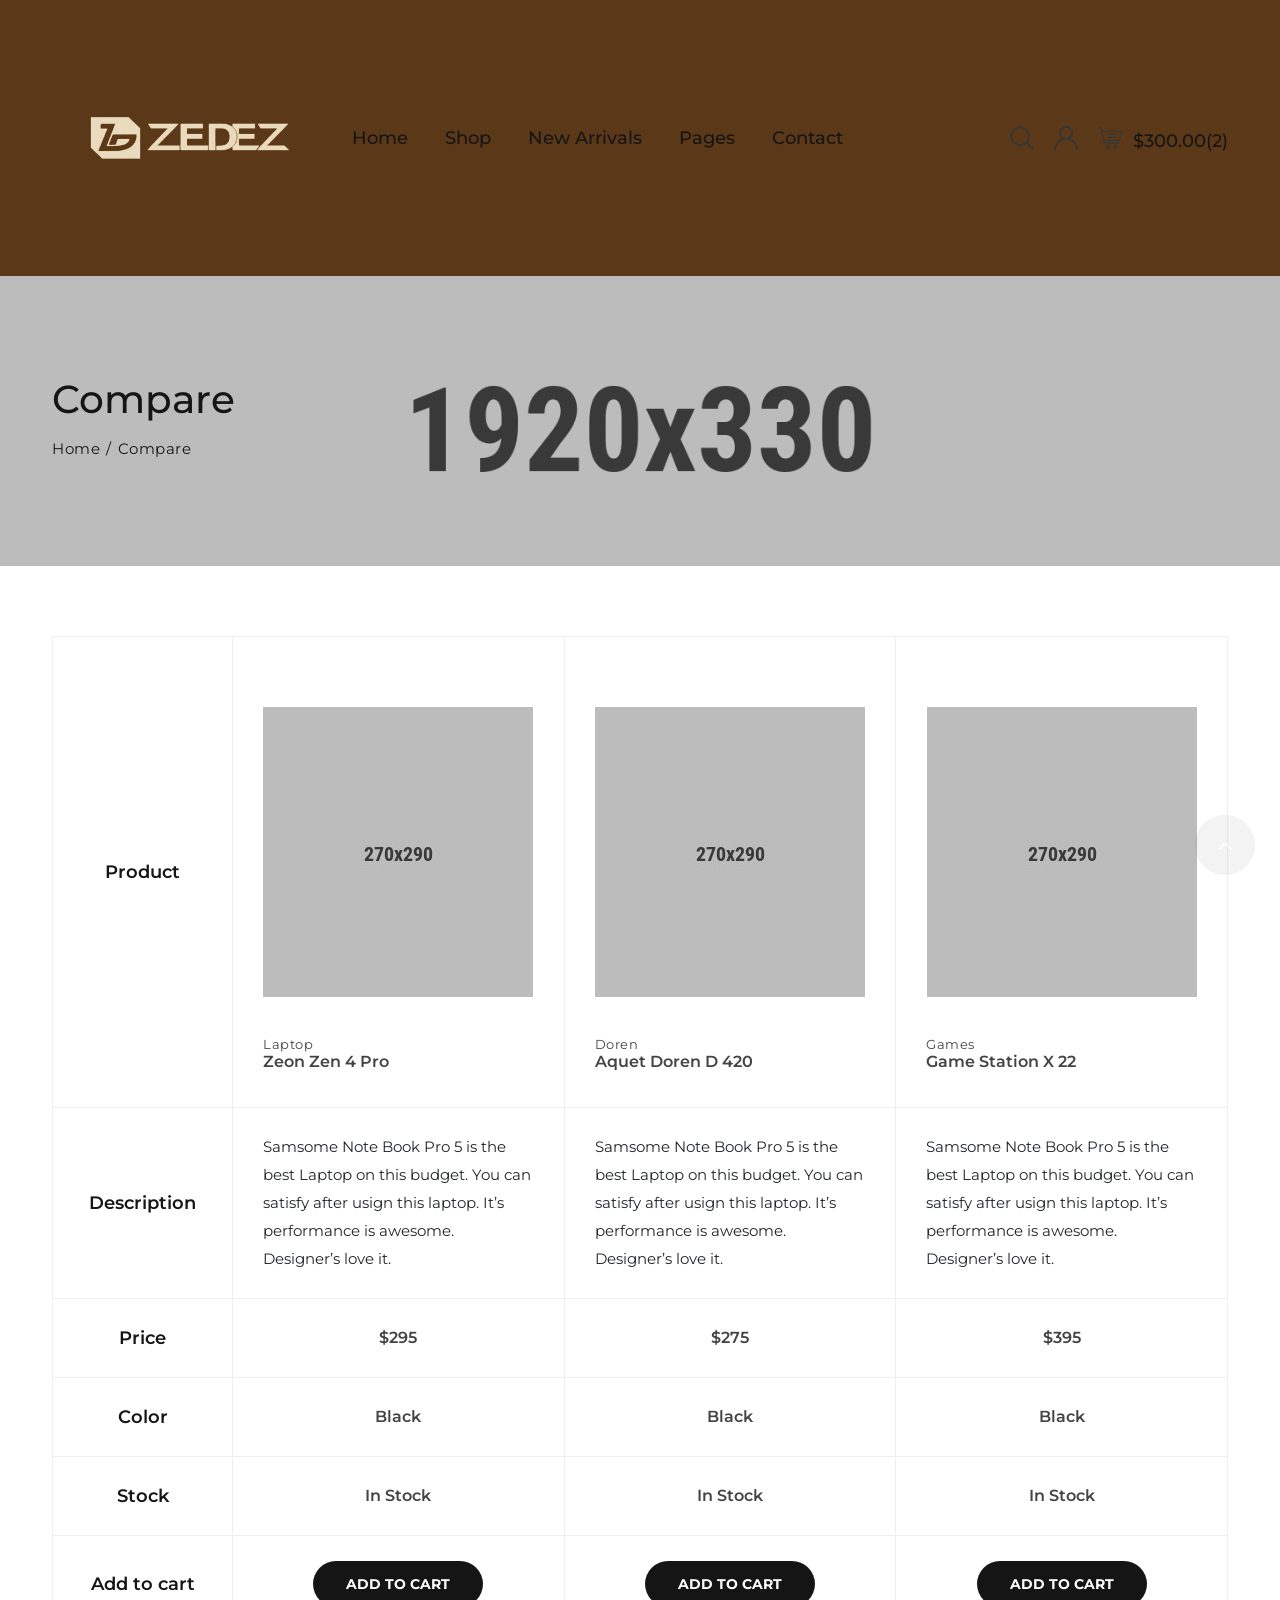
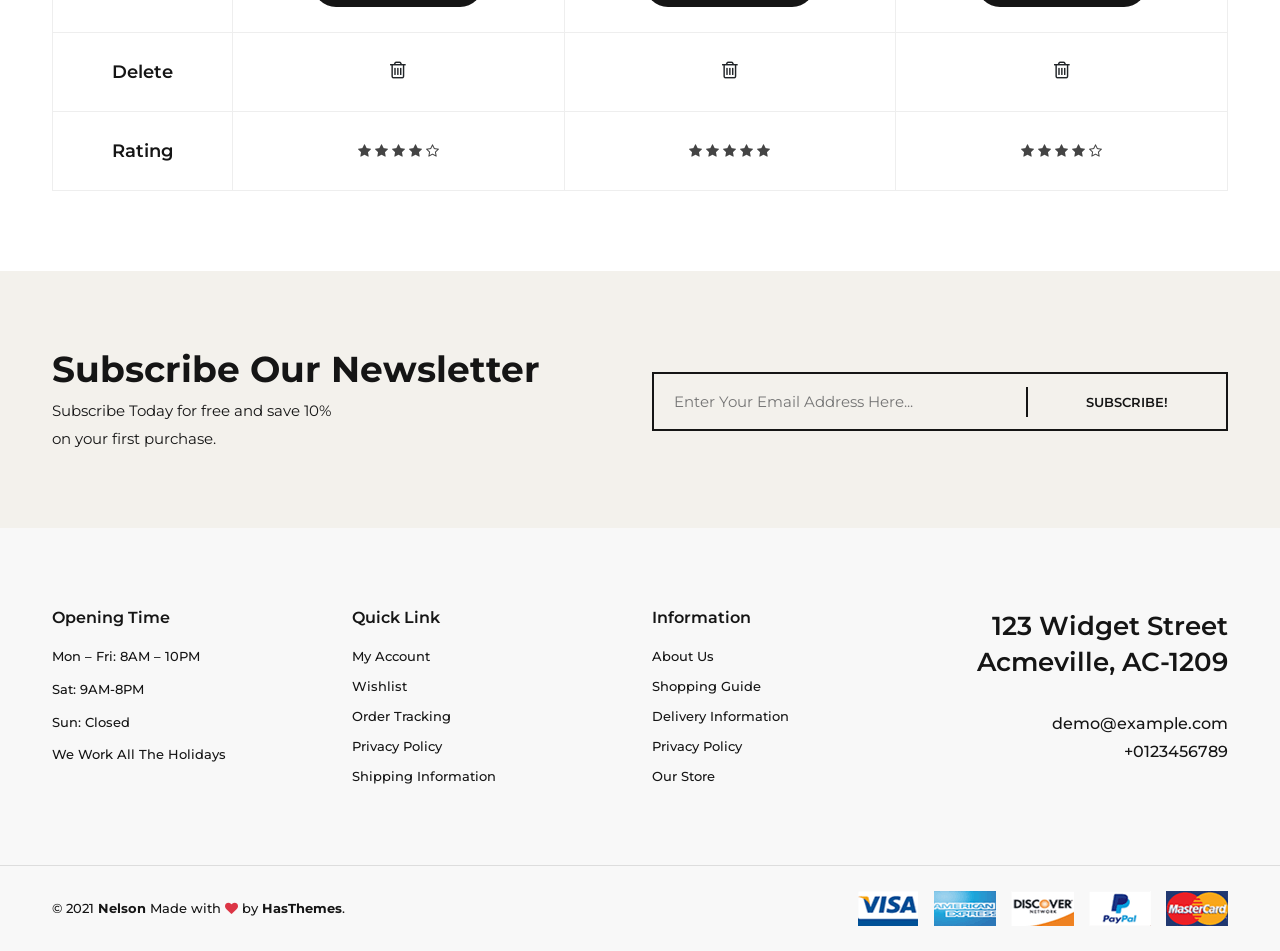
<file: compare.html>
<!doctype html>
<html class="no-js" lang="zxx">

<head>
    <meta charset="utf-8">
    <meta http-equiv="x-ua-compatible" content="ie=edge">
    <title>Compare || nelson</title>
    <meta name="description" content="">
    <meta name="viewport" content="width=device-width, initial-scale=1">
    <!-- Place favicon.ico in the root directory -->
    <link href="assets/images/favicon.ico" type="img/x-icon" rel="shortcut icon">
    <!-- All css files are included here. -->
    <link rel="stylesheet" href="assets/css/vendor/bootstrap.min.css">
    <link rel="stylesheet" href="assets/css/vendor/iconfont.min.css">
    <link rel="stylesheet" href="assets/css/vendor/helper.css">
    <link rel="stylesheet" href="assets/css/plugins/plugins.css">
    <link rel="stylesheet" href="assets/css/style.css">
    <!-- Modernizr JS -->
    <script src="assets/js/vendor/modernizr-2.8.3.min.js"></script>
</head>

<body>

    <div id="main-wrapper">

        <!--Header section start-->
        <header class="header header-transparent header-sticky  d-lg-block d-none">
            <div class="header-deafult-area">
                <div class="container">
                    <div class="row align-items-center">
                        <div class="col-xl-3 col-lg-2 col-md-4 col-12">
                            <!--Logo Area Start-->
                            <div class="logo-area">
                                <a href="index.html"><img src="./assets/images/logo.png" alt=""></a>
                            </div>
                            <!--Logo Area End-->
                        </div>
                        <div class="col-xl-6 col-lg-6 col-md-4 d-none d-lg-block col-12">
                            <!--Header Menu Area Start-->
                            <div class="header-menu-area text-center">
                                <nav class="main-menu">
                                    <ul>
                                        <li><a href="index.html">Home</a>
                                            <ul class="sub-menu">
                                                <li><a href="index.html">Home One</a></li>
                                                <li><a href="index-2.html">Home Two</a></li>
                                            </ul>
                                        </li>
                                        <li><a href="shop.html">Shop</a>
                                            <ul class="mega-menu four-column left-0">
                                                <li><a href="#" class="item-link">Pages</a>
                                                    <ul>
                                                        <li><a href="about.html">About</a></li>
                                                        <li><a href="compare.html">Compare</a></li>
                                                        <li><a href="cart.html">Shopping Cart</a></li>
                                                        <li><a href="checkout.html">Checkout</a></li>
                                                        <li><a href="wishlist.html">Wishlist</a></li>
                                                        <li><a href="my-account.html">My Account</a></li>
                                                        <li><a href="login-register.html">Login Register</a></li>
                                                        <li><a href="faq.html">Frequently Questions</a></li>
                                                        <li><a href="404.html">Error 404</a></li>
                                                    </ul>
                                                </li>
                                                <li><a href="#" class="item-link">Shop Layout</a>
                                                    <ul>
                                                        <li><a href="shop.html">Shop</a></li>
                                                        <li><a href="shop-three-column.html">Shop Three Column</a></li>
                                                        <li><a href="shop-four-column.html">Shop Four Column</a></li>
                                                        <li><a href="shop-right-sidebar.html">Shop Right Sidebar</a></li>
                                                        <li><a href="shop-list-nosidebar.html">Shop List No Sidebar</a></li>
                                                        <li><a href="shop-list-left-sidebar.html">Shop List Left Sidebar</a>
                                                        </li>
                                                        <li><a href="shop-list-right-sidebar.html">Shop List Right
                                                                Sidebar</a></li>
                                                    </ul>
                                                </li>
                                                <li><a href="#" class="item-link">Product Details</a>
                                                    <ul>
                                                        <li><a href="single-product.html">Single Product</a></li>
                                                        <li><a href="single-product-variable.html">Variable Product</a></li>
                                                        <li><a href="single-product-affiliate.html">Affiliate Product</a>
                                                        </li>
                                                        <li><a href="single-product-group.html">Group Product</a></li>
                                                        <li><a href="single-product-tabstyle-2.html">Product Left Tab</a>
                                                        </li>
                                                        <li><a href="single-product-tabstyle-3.html">Product Right Tab</a>
                                                        </li>
                                                        <li><a href="single-product-gallery-left.html">Product Gallery
                                                                Left</a></li>
                                                        <li><a href="single-product-gallery-right.html">Product Gallery
                                                                Right</a></li>
                                                    </ul>
                                                </li>
                                                <li><a href="#" class="item-link">Product Details</a>
                                                    <ul>
                                                        <li><a href="single-product-sticky-left.html">Product Sticky
                                                                Left</a></li>
                                                        <li><a href="single-product-sticky-right.html">Product Sticky
                                                                Right</a></li>
                                                        <li><a href="single-product-slider-box.html">Product Box Slider</a>
                                                        </li>
                                                    </ul>
                                                </li>
                                            </ul>
                                        </li>
                                        <li><a href="shop.html">New Arrivals</a></li>
                                        <li><a href="blog.html">Pages</a>
                                            <ul class="sub-menu">
                                                <li><a href="blog.html">Blog Three Column</a></li>
                                                <li><a href="blog-two-column.html">Blog Two Column</a></li>
                                                <li><a href="blog-left-sidebar.html">Blog Left Sidebar</a></li>
                                                <li><a href="blog-right-sidebar.html">Blog Right Sidebar</a></li>
                                                <li><a href="blog-details.html">Blog Details</a></li>
                                                <li><a href="blog-details-gallery.html">Blog Details Gallery</a></li>
                                                <li><a href="blog-details-audio.html">Blog Details Audio</a></li>
                                                <li><a href="blog-details-video.html">Blog Details Video</a></li>
                                            </ul>
                                        </li>
                                        <li><a href="contact.html">Contact</a></li>
                                    </ul>
                                </nav>
                            </div>
                            <!--Header Menu Area End-->
                        </div>
                        <div class="col-xl-3 col-lg-4 col-md-5 col-12">
                            <!--Header Search And Mini Cart Area Start-->
                            <div class="header-search-cart-area">
                                <ul>
                                    <li><a class="header-search-toggle" href="#"><i class="flaticon-magnifying-glass"></i></a></li>
                                    <li class="currency-menu"><a href="#"><i class="flaticon-user"></i></a>
                                        <!--Crunccy dropdown-->
                                        <ul class="currency-dropdown">
                                            <!--Language Currency Start-->
                                            <li><a href="#">language</a>
                                                <ul>
                                                    <li class="active"><a href="#"><img src="./assets/images/icons/en-gb.png" alt="">English</a></li>
                                                    <li><a href="#"><img src="./assets/images/icons/de-de.png" alt="">French</a></li>
                                                </ul>
                                            </li>
                                            <!--Language Currency End-->
                                            <!--USD Currency Start-->
                                            <li><a href="#">Currency</a>
                                                <ul>
                                                    <li><a href="#"> € Euro</a></li>
                                                    <li><a href="#"> $ US Dollar</a></li>
                                                </ul>
                                            </li>
                                            <!--USD Currency End-->
                                            <!--Account Currency Start-->
                                            <li><a href="my-account.html">My account</a>
                                                <ul>
                                                    <li><a href="login-register.html">Login</a></li>
                                                    <li><a href="checkout.html">Checkout</a></li>
                                                    <li><a href="my-account.html">My account</a></li>
                                                    <li><a href="cart.html">Cart</a></li>
                                                    <li><a href="wishlist.html">Wishlist</a></li>
                                                </ul>
                                            </li>
                                            <!--Account Currency End-->
                                        </ul>
                                        <!--Crunccy dropdown-->
                                    </li>
                                    <li class="mini-cart"><a href="#"><i class="flaticon-shopping-cart"></i> <span class="mini-cart-total">$300.00(2)</span></a>
                                        <!--Mini Cart Dropdown Start-->
                                        <div class="header-cart">
                                            <ul class="cart-items">
                                                <li class="single-cart-item">
                                                    <div class="cart-img">
                                                        <a href="cart.html"><img src="./assets/images/cart/cart1.jpg" alt=""></a>
                                                    </div>
                                                    <div class="cart-content">
                                                        <h5 class="product-name"><a href="single-product.html">Dell Inspiron 24</a></h5>
                                                        <span class="product-quantity">1 ×</span>
                                                        <span class="product-price">$278.00</span>
                                                    </div>
                                                    <div class="cart-item-remove">
                                                        <a title="Remove" href="#"><i class="fa fa-trash"></i></a>
                                                    </div>
                                                </li>
                                                <li class="single-cart-item">
                                                    <div class="cart-img">
                                                        <a href="cart.html"><img src="./assets/images/cart/cart2.jpg" alt=""></a>
                                                    </div>
                                                    <div class="cart-content">
                                                        <h5 class="product-name"><a href="single-product.html">Lenovo Ideacentre 300</a></h5>
                                                        <span class="product-quantity">1 ×</span>
                                                        <span class="product-price">$23.39</span>
                                                    </div>
                                                    <div class="cart-item-remove">
                                                        <a title="Remove" href="#"><i class="fa fa-trash"></i></a>
                                                    </div>
                                                </li>
                                            </ul>
                                            <div class="cart-total">
                                                <h5>Subtotal :<span class="float-right">$39.79</span></h5>
                                                <h5>Eco Tax (-2.00) :<span class="float-right">$7.00</span></h5>
                                                <h5>VAT (20%) : <span class="float-right">$0.00</span></h5>
                                                <h5>Total : <span class="float-right">$46.79</span></h5>
                                            </div>
                                            <div class="cart-btn">
                                                <a href="cart.html">View Cart</a>
                                                <a href="checkout.html">checkout</a>
                                            </div>
                                        </div>
                                        <!--Mini Cart Dropdown End-->
                                    </li>
                                </ul>
                            </div>
                            <!--Header Search And Mini Cart Area End-->
                        </div>
                    </div>
                </div>
            </div>
        </header>
        <!--Header section end-->

        <!--Header Mobile section start-->
        <header class="header-mobile d-block d-lg-none">
            <div class="header-bottom menu-right">
                <div class="container">
                    <div class="row">
                        <div class="col-12">
                            <div class="header-mobile-navigation d-block d-lg-none">
                                <div class="row align-items-center">
                                    <div class="col-6 col-md-6">
                                        <div class="header-logo">
                                            <a href="index.html">
                                                <img src="./assets/images/logo.png" class="img-fluid" alt="">
                                            </a>
                                        </div>
                                    </div>
                                    <div class="col-6 col-md-6">
                                        <div class="mobile-navigation text-end">
                                            <div class="header-icon-wrapper">
                                                <ul class="icon-list justify-content-end">
                                                    <li>
                                                        <div class="header-cart-icon">
                                                            <a href="cart.html"><i class="flaticon-shopping-cart"></i></a>
                                                        </div>
                                                    </li>
                                                    <li>
                                                        <a href="javascript:void(0)" class="mobile-menu-icon" id="mobile-menu-trigger"><i class="fa fa-bars"></i></a>
                                                    </li>
                                                </ul>
                                            </div>
                                        </div>
                                    </div>
                                </div>
                            </div>
                        </div>
                    </div>

                    <!--Mobile Menu start-->
                    <div class="row">
                        <div class="col-12 d-flex d-lg-none">
                            <div class="mobile-menu"></div>
                        </div>
                    </div>
                    <!--Mobile Menu end-->

                </div>
            </div>
        </header>
        <!--Header Mobile section end-->

        <!-- Offcanvas Menu Start -->
        <div class="offcanvas-mobile-menu d-block d-lg-none" id="offcanvas-mobile-menu">
            <a href="javascript:void(0)" class="offcanvas-menu-close" id="offcanvas-menu-close-trigger">
                <i class="fa fa-times"></i>
            </a>

            <div class="offcanvas-wrapper">

                <div class="offcanvas-inner-content">
                    <div class="offcanvas-mobile-search-area">
                        <form action="#">
                            <input type="search" placeholder="Search ...">
                            <button type="submit"><i class="fa fa-search"></i></button>
                        </form>
                    </div>
                    <nav class="offcanvas-navigation">
                        <ul>
                            <li class="menu-item-has-children"><a href="#">Home</a>
                                <ul class="submenu2">
                                    <li><a href="index.html">Home 01</a></li>
                                    <li><a href="index-2.html">Home 02</a></li>
                                </ul>
                            </li>
                            <li class="menu-item-has-children"><a href="#">Shop</a>
                                <ul class="submenu2">
                                    <li class="menu-item-has-children"><a href="#">Pages</a>
                                        <ul class="submenu2">
                                            <li><a href="about.html">About</a></li>
                                            <li><a href="compare.html">Compare</a></li>
                                            <li><a href="cart.html">Shopping Cart</a></li>
                                            <li><a href="checkout.html">Checkout</a></li>
                                            <li><a href="wishlist.html">Wishlist</a></li>
                                            <li><a href="my-account.html">My Account</a></li>
                                            <li><a href="login-register.html">Login Register</a></li>
                                            <li><a href="faq.html">Frequently Questions</a></li>
                                            <li><a href="404.html">Error 404</a></li>
                                        </ul>
                                    </li>
                                    <li class="menu-item-has-children"><a href="#">Shop Layout</a>
                                        <ul class="submenu2">
                                            <li><a href="shop.html">Shop</a></li>
                                            <li><a href="shop-three-column.html">Shop Three Column</a></li>
                                            <li><a href="shop-four-column.html">Shop Four Column</a></li>
                                            <li><a href="shop-right-sidebar.html">Shop Right Sidebar</a></li>
                                            <li><a href="shop-list-nosidebar.html">Shop List No Sidebar</a></li>
                                            <li><a href="shop-list-left-sidebar.html">Shop List Left Sidebar</a>
                                            </li>
                                            <li><a href="shop-list-right-sidebar.html">Shop List Right
                                                    Sidebar</a></li>
                                        </ul>
                                    </li>
                                    <li class="menu-item-has-children"><a href="#">Product Details</a>
                                        <ul class="submenu2">
                                            <li><a href="single-product.html">Single Product</a></li>
                                            <li><a href="single-product-variable.html">Variable Product</a></li>
                                            <li><a href="single-product-affiliate.html">Affiliate Product</a>
                                            </li>
                                            <li><a href="single-product-group.html">Group Product</a></li>
                                            <li><a href="single-product-tabstyle-2.html">Product Left Tab</a>
                                            </li>
                                            <li><a href="single-product-tabstyle-3.html">Product Right Tab</a>
                                            </li>
                                            <li><a href="single-product-gallery-left.html">Product Gallery
                                                    Left</a></li>
                                            <li><a href="single-product-gallery-right.html">Product Gallery
                                                    Right</a></li>
                                        </ul>
                                    </li>
                                    <li class="menu-item-has-children"><a href="#">Product Details</a>
                                        <ul class="submenu2">
                                            <li><a href="single-product-sticky-left.html">Product Sticky
                                                    Left</a></li>
                                            <li><a href="single-product-sticky-right.html">Product Sticky
                                                    Right</a></li>
                                            <li><a href="single-product-slider-box.html">Product Box Slider</a>
                                            </li>
                                        </ul>
                                    </li>

                                </ul>
                            </li>
                            <li><a href="shop.html">New Arrivals</a></li>
                            <li class="menu-item-has-children"><a href="#">Pages</a>
                                <ul class="submenu2">
                                    <li><a href="blog.html">Blog</a></li>
                                    <li><a href="blog-two-column.html">Blog Two Column</a></li>
                                    <li><a href="blog-left-sidebar.html">Blog Left Sidebar</a></li>
                                    <li><a href="blog-right-sidebar.html">Blog Right Sidebar</a></li>
                                    <li><a href="blog-details.html">Blog Details</a></li>
                                    <li><a href="blog-details-gallery.html">Blog Details Gallery</a></li>
                                    <li><a href="blog-details-audio.html">Blog Details Audio</a></li>
                                    <li><a href="blog-details-video.html">Blog Details Video</a></li>
                                </ul>
                            </li>
                            <li class="menu-item-has-children"><a href="contact.html">Contact</a>
                            </li>

                        </ul>
                    </nav>

                    <div class="offcanvas-settings">
                        <nav class="offcanvas-navigation">
                            <ul>
                                <li class="menu-item-has-children"><a href="#">MY ACCOUNT </a>
                                    <ul class="submenu2">
                                        <li><a href="login-register.html">Login</a></li>
                                        <li><a href="checkout.html">Checkout</a></li>
                                        <li><a href="my-account.html">My account</a></li>
                                        <li><a href="cart.html">Cart</a></li>
                                        <li><a href="wishlist.html">Wishlist</a></li>
                                    </ul>
                                </li>
                                <li class="menu-item-has-children"><a href="#">CURRENCY: USD </a>
                                    <ul class="submenu2">
                                        <li><a href="javascript:void(0)">€ Euro</a></li>
                                        <li><a href="javascript:void(0)">$ US Dollar</a></li>
                                    </ul>
                                </li>
                                <li class="menu-item-has-children"><a href="#">LANGUAGE: EN-GB </a>
                                    <ul class="submenu2">
                                        <li><a href="javascript:void(0)"><img src="./assets/images/icons/en-gb.png" alt=""> English</a></li>
                                        <li><a href="javascript:void(0)"><img src="./assets/images/icons/de-de.png" alt=""> Germany</a></li>
                                    </ul>
                                </li>
                            </ul>
                        </nav>
                    </div>

                    <div class="offcanvas-widget-area">
                        <div class="off-canvas-contact-widget">
                            <div class="header-contact-info">
                                <ul class="header-contact-info-list">
                                    <li><i class="ion-android-phone-portrait"></i> <a href="tel://12452456012">(1245) 2456 012 </a></li>
                                    <li><i class="ion-android-mail"></i> <a href="mailto:info@yourdomain.com">info@yourdomain.com</a></li>
                                </ul>
                            </div>
                        </div>
                        <!--Off Canvas Widget Social Start-->
                        <div class="off-canvas-widget-social">
                            <a href="#" title="Facebook"><i class="fa fa-facebook"></i></a>
                            <a href="#" title="Twitter"><i class="fa fa-twitter"></i></a>
                            <a href="#" title="LinkedIn"><i class="fa fa-linkedin"></i></a>
                            <a href="#" title="Youtube"><i class="fa fa-youtube-play"></i></a>
                            <a href="#" title="Vimeo"><i class="fa fa-vimeo-square"></i></a>
                        </div>
                        <!--Off Canvas Widget Social End-->
                    </div>
                </div>
            </div>

        </div>
        <!-- Offcanvas Menu End -->

        <!-- main-search start -->
        <div class="main-search-active">
            <div class="sidebar-search-icon">
                <button class="search-close"><i class="fa fa-times"></i></button>
            </div>
            <div class="sidebar-search-input">
                <form action="#">
                    <div class="form-search">
                        <input id="search" class="input-text" value="" placeholder="" type="search">
                        <button>
                            <i class="fa fa-search"></i>
                        </button>
                    </div>
                </form>
                <p class="form-description">Hit enter to search or ESC to close</p>
            </div>
        </div>
        <!-- main-search start -->


        <!-- Page Banner Section Start -->
        <div class="page-banner-section section bg-image" data-bg="assets/images/bg/breadcrumb.png">
            <div class="container">
                <div class="row">
                    <div class="col">

                        <div class="page-banner text-start">
                            <h2>Compare</h2>
                            <ul class="page-breadcrumb">
                                <li><a href="index.html">Home</a></li>
                                <li>Compare</li>
                            </ul>
                        </div>

                    </div>
                </div>
            </div>
        </div>
        <!-- Page Banner Section End -->
        <!-- Compare Page Start -->
        <div class="page-section section pt-90 pt-lg-70 pt-md-60 pt-sm-50 pt-xs-40   pb-100 pb-lg-80 pb-md-70 pb-sm-60 pb-xs-50">
            <div class="container">
                <div class="row">
                    <div class="col-12">
                        <form action="#">
                            <!-- Compare Table -->
                            <div class="compare-table table-responsive">
                                <table class="table mb-0">
                                    <tbody>
                                        <tr>
                                            <td class="first-column">Product</td>
                                            <td class="product-image-title">
                                                <a href="#" class="image"><img src="./assets/images/product/product-1.jpg" alt="Compare Product"></a>
                                                <a href="#" class="category">Laptop</a>
                                                <a href="#" class="title">Zeon Zen 4 Pro</a>
                                            </td>
                                            <td class="product-image-title">
                                                <a href="#" class="image"><img src="./assets/images/product/product-2.jpg" alt="Compare Product"></a>
                                                <a href="#" class="category">Doren</a>
                                                <a href="#" class="title">Aquet Doren D 420</a>
                                            </td>
                                            <td class="product-image-title">
                                                <a href="#" class="image"><img src="./assets/images/product/product-4.jpg" alt="Compare Product"></a>
                                                <a href="#" class="category">Games</a>
                                                <a href="#" class="title">Game Station X 22</a>
                                            </td>
                                        </tr>
                                        <tr>
                                            <td class="first-column">Description</td>
                                            <td class="pro-desc">
                                                <p>Samsome Note Book Pro 5 is the best Laptop on this budget. You can satisfy after usign this laptop. It’s performance is awesome. Designer’s love it.</p>
                                            </td>
                                            <td class="pro-desc">
                                                <p>Samsome Note Book Pro 5 is the best Laptop on this budget. You can satisfy after usign this laptop. It’s performance is awesome. Designer’s love it.</p>
                                            </td>
                                            <td class="pro-desc">
                                                <p>Samsome Note Book Pro 5 is the best Laptop on this budget. You can satisfy after usign this laptop. It’s performance is awesome. Designer’s love it.</p>
                                            </td>
                                        </tr>
                                        <tr>
                                            <td class="first-column">Price</td>
                                            <td class="pro-price">$295</td>
                                            <td class="pro-price">$275</td>
                                            <td class="pro-price">$395</td>
                                        </tr>
                                        <tr>
                                            <td class="first-column">Color</td>
                                            <td class="pro-color">Black</td>
                                            <td class="pro-color">Black</td>
                                            <td class="pro-color">Black</td>
                                        </tr>
                                        <tr>
                                            <td class="first-column">Stock</td>
                                            <td class="pro-stock">In Stock</td>
                                            <td class="pro-stock">In Stock</td>
                                            <td class="pro-stock">In Stock</td>
                                        </tr>
                                        <tr>
                                            <td class="first-column">Add to cart</td>
                                            <td class="pro-addtocart"><a href="#" class="add-to-cart" tabindex="0"><span>ADD TO CART</span></a></td>
                                            <td class="pro-addtocart"><a href="#" class="add-to-cart" tabindex="0"><span>ADD TO CART</span></a></td>
                                            <td class="pro-addtocart"><a href="#" class="add-to-cart" tabindex="0"><span>ADD TO CART</span></a></td>
                                        </tr>
                                        <tr>
                                            <td class="first-column">Delete</td>
                                            <td class="pro-remove"><button><i class="fa fa-trash-o"></i></button></td>
                                            <td class="pro-remove"><button><i class="fa fa-trash-o"></i></button></td>
                                            <td class="pro-remove"><button><i class="fa fa-trash-o"></i></button></td>
                                        </tr>
                                        <tr>
                                            <td class="first-column">Rating</td>
                                            <td class="pro-ratting">
                                                <i class="fa fa-star"></i>
                                                <i class="fa fa-star"></i>
                                                <i class="fa fa-star"></i>
                                                <i class="fa fa-star"></i>
                                                <i class="fa fa-star-o"></i>
                                            </td>
                                            <td class="pro-ratting">
                                                <i class="fa fa-star"></i>
                                                <i class="fa fa-star"></i>
                                                <i class="fa fa-star"></i>
                                                <i class="fa fa-star"></i>
                                                <i class="fa fa-star"></i>
                                            </td>
                                            <td class="pro-ratting">
                                                <i class="fa fa-star"></i>
                                                <i class="fa fa-star"></i>
                                                <i class="fa fa-star"></i>
                                                <i class="fa fa-star"></i>
                                                <i class="fa fa-star-o"></i>
                                            </td>
                                        </tr>
                                    </tbody>
                                </table>
                            </div>
                        </form>

                    </div>
                </div>
            </div>
        </div>
        <!-- Compare Page End -->
        <!-- Newsletter Section Start -->
        <div class="newsletter-section section bg-gray-two pt-100 pt-lg-80 pt-md-70 pt-sm-60 pt-xs-50 pb-95 pb-lg-75 pb-md-65 pb-sm-60 pb-xs-50">
            <div class="container">
                <div class="row align-items-center">
                    <div class="col-lg-6">
                        <div class="newsletter-content">
                            <h2>Subscribe Our Newsletter</h2>
                            <p>Subscribe Today for free and save 10% on your first purchase.</p>
                        </div>
                    </div>
                    <div class="col-lg-6">
                        <div class="newsletter-wrap">
                            <div class="newsletter-form">
                                <form id="mc-form" class="mc-form">
                                    <input type="email" placeholder="Enter Your Email Address Here..." required>
                                    <button type="submit" value="submit">SUBSCRIBE!</button>
                                </form>

                            </div>
                            <!-- mailchimp-alerts Start -->
                            <div class="mailchimp-alerts">
                                <div class="mailchimp-submitting"></div><!-- mailchimp-submitting end -->
                                <div class="mailchimp-success"></div><!-- mailchimp-success end -->
                                <div class="mailchimp-error"></div><!-- mailchimp-error end -->
                            </div>
                            <!-- mailchimp-alerts end -->
                        </div>
                    </div>
                </div>
            </div>
        </div>
        <!-- Newsletter Section End -->
        <!--Footer section start-->
        <footer class="footer-section section bg-gray">

            <!--Footer Top start-->
            <div class="footer-top section pt-100 pt-lg-80 pt-md-70 pt-sm-60 pt-xs-50 pb-55 pb-lg-35 pb-md-25 pb-sm-15 pb-xs-10">
                <div class="container">
                    <div class="row">

                        <!--Footer Widget start-->
                        <div class="footer-widget col-xl-3 col-lg-3 col-md-6 col-sm-6 col-12 mb-40 mb-xs-35">
                            <h4 class="title"><span class="text">Opening Time</span></h4>
                            <p class="mb-15">Mon – Fri: 8AM – 10PM</p>
                            <p class="mb-15">Sat: 9AM-8PM</p>
                            <p class="mb-15">Sun: Closed</p>
                            <h4 class="opeaning-title">We Work All The Holidays</h4>
                        </div>
                        <!--Footer Widget end-->


                        <!--Footer Widget start-->
                        <div class="footer-widget col-xl-3 col-lg-3 col-md-6 col-sm-6 col-12 mb-40 mb-xs-35">
                            <h4 class="title"><span class="text">Quick Link</span></h4>
                            <ul class="ft-menu">
                                <li><a href="#">My account</a></li>
                                <li><a href="#">Wishlist</a></li>
                                <li><a href="#">Order Tracking</a></li>
                                <li><a href="#">Privacy Policy</a></li>
                                <li><a href="#">Shipping Information</a></li>
                            </ul>
                        </div>
                        <!--Footer Widget end-->

                        <!--Footer Widget start-->
                        <div class="footer-widget col-xl-3 col-lg-3 col-md-6 col-sm-6 col-12 mb-40 mb-xs-35">
                            <h4 class="title"><span class="text">Information</span></h4>
                            <ul class="ft-menu">
                                <li><a href="#">About Us</a></li>
                                <li><a href="#">Shopping Guide</a></li>
                                <li><a href="#">Delivery Information</a></li>
                                <li><a href="#">Privacy Policy</a></li>
                                <li><a href="#">Our Store</a></li>
                            </ul>
                        </div>
                        <!--Footer Widget end-->

                        <!--Footer Widget start-->
                        <div class="footer-widget text-lg-end text-start col-xl-3 col-lg-3 col-md-6 col-sm-6 col-12 mb-40 mb-xs-35">
                            <h2>123 Widget Street Acmeville, AC-1209</h2>
                            <p class="contact-text">demo@example.com</p>
                            <p class="contact-text">+0123456789</p>
                        </div>
                        <!--Footer Widget end-->
                    </div>
                </div>
            </div>
            <!--Footer Top end-->

            <!--Footer bottom start-->
            <div class="footer-bottom section">
                <div class="container">
                    <div class="row no-gutters">
                        <div class="col-12 ft-border pt-25 pb-25">
                            <div class="row justify-content-between align-items-center">
                                <div class="col-lg-6 col-md-6 col-sm-12">
                                    <div class="copyright text-start">
                                        <p class="copyright">&copy; 2021 <strong>Nelson</strong> Made with <i class="fa fa-heart text-danger" aria-hidden="true"></i> by <a href="https://hasthemes.com/"><strong>HasThemes</strong></a>.</p>
                                    </div>
                                </div>
                                <div class="col-lg-6 col-md-6 col-sm-12">
                                    <div class="payment-getway text-lg-end text-center">
                                        <img src="./assets/images/payment.png" alt="">
                                    </div>
                                </div>
                            </div>
                        </div>
                    </div>
                </div>
            </div>
            <!--Footer bottom end-->

        </footer>
        <!--Footer section end-->
        <!-- Modal Area Strat -->
        <div class="modal fade quick-view-modal-container" id="quick-view-modal-container" tabindex="-1" role="dialog" aria-hidden="true">
            <div class="modal-dialog modal-dialog-centered" role="document">
                <div class="modal-content">
                    <div class="modal-header">
                        <button type="button" class="close" data-bs-dismiss="modal" aria-label="Close">
                            <span aria-hidden="true">&times;</span>
                        </button>
                    </div>
                    <div class="modal-body">
                        <div class="col-xl-12 col-lg-12">
                            <div class="row">
                                <div class="col-lg-4 col-md-6">
                                    <!-- Product Details Left -->
                                    <div class="product-details-left">
                                        <div class="product-details-images">
                                            <div class="lg-image">
                                                <img src="./assets/images/product/large-product/l-product-1.jpg" alt="">
                                            </div>
                                            <div class="lg-image">
                                                <img src="./assets/images/product/large-product/l-product-2.jpg" alt="">
                                            </div>
                                            <div class="lg-image">
                                                <img src="./assets/images/product/large-product/l-product-3.jpg" alt="">
                                            </div>
                                            <div class="lg-image">
                                                <img src="./assets/images/product/large-product/l-product-4.jpg" alt="">
                                            </div>
                                            <div class="lg-image">
                                                <img src="./assets/images/product/large-product/l-product-5.jpg" alt="">
                                            </div>
                                        </div>
                                        <div class="product-details-thumbs">
                                            <div class="sm-image"><img src="./assets/images/product/small-product/s-product-1.jpg" alt="product image thumb"></div>
                                            <div class="sm-image"><img src="./assets/images/product/small-product/s-product-2.jpg" alt="product image thumb"></div>
                                            <div class="sm-image"><img src="./assets/images/product/small-product/s-product-3.jpg" alt="product image thumb"></div>
                                            <div class="sm-image"><img src="./assets/images/product/small-product/s-product-4.jpg" alt="product image thumb"></div>
                                            <div class="sm-image"><img src="./assets/images/product/small-product/s-product-5.jpg" alt="product image thumb"></div>
                                        </div>
                                    </div>
                                    <!--Product Details Left -->
                                </div>
                                <div class="col-lg-8 col-md-6">
                                    <!--Product Details Content Start-->
                                    <div class="product-details-content">
                                        <!--Product Nav Start-->
                                        <div class="product-nav">
                                            <a href="#"><i class="fa fa-angle-left"></i></a>
                                            <a href="#"><i class="fa fa-angle-right"></i></a>
                                        </div>
                                        <!--Product Nav End-->
                                        <h2>Aliquam lobortis est turpis mauris egestas eget</h2>
                                        <div class="single-product-reviews">
                                            <i class="fa fa-star active"></i>
                                            <i class="fa fa-star active"></i>
                                            <i class="fa fa-star active"></i>
                                            <i class="fa fa-star active"></i>
                                            <i class="fa fa-star-o"></i>
                                            <a class="review-link" href="#">(1 customer review)</a>
                                        </div>
                                        <div class="single-product-price">
                                            <span class="price new-price">$66.00</span>
                                            <span class="regular-price">$77.00</span>
                                        </div>
                                        <div class="product-description">
                                            <p>Lorem ipsum dolor sit amet, consectetur adipisicing elit, sed do eiusmod tempor incididunt ut labore et dolore magna aliqua. Ut enim ad minim veniam, quis nostrud exercitation ullamco,Proin lectus ipsum, gravida et mattis vulputate, tristique ut lectus</p>
                                        </div>
                                        <div class="single-product-quantity">
                                            <form class="add-quantity" action="#">
                                                <div class="product-quantity">
                                                    <input value="1" type="number">
                                                </div>
                                                <div class="add-to-link">
                                                    <button class="btn"><i class="ion-bag"></i>add to cart</button>
                                                </div>
                                            </form>
                                        </div>
                                        <div class="wishlist-compare-btn">
                                            <a href="#" class="wishlist-btn">Add to Wishlist</a>
                                            <a href="#" class="add-compare">Compare</a>
                                        </div>
                                        <div class="product-meta">
                                            <span class="posted-in">
                                            Categories: 
                                            <a href="#">Accessories</a>,
                                            <a href="#">Electronics</a>
                                        </span>
                                        </div>
                                        <div class="single-product-sharing">
                                            <h3>Share this product</h3>
                                            <ul>
                                                <li><a href="#"><i class="fa fa-twitter"></i></a></li>
                                                <li><a href="#"><i class="fa fa-facebook"></i></a></li>
                                                <li><a href="#"><i class="fa fa-google-plus"></i></a></li>
                                                <li><a href="#"><i class="fa fa-pinterest"></i></a></li>
                                                <li><a href="#"><i class="fa fa-instagram"></i></a></li>
                                                <li><a href="#"><i class="fa fa-vimeo"></i></a></li>
                                            </ul>
                                        </div>
                                    </div>
                                    <!--Product Details Content End-->
                                </div>
                            </div>
                        </div>
                    </div>
                </div>

            </div>
        </div>
        <!-- Modal Area End -->
    </div>

    <!-- Placed js at the end of the document so the pages load faster -->

    <!-- All jquery file included here -->
    <script src="assets/js/vendor/jquery-1.12.4.min.js"></script>
    <script src="https://maps.google.com/maps/api/js?sensor=false&libraries=geometry&v=3.22&key=AIzaSyDAq7MrCR1A2qIShmjbtLHSKjcEIEBEEwM"></script>
    <script src="assets/js/vendor/bootstrap.min.js"></script>
    <script src="assets/js/plugins/plugins.js"></script>
    <script src="assets/js/main.js"></script>

</body>

</html>
</file>
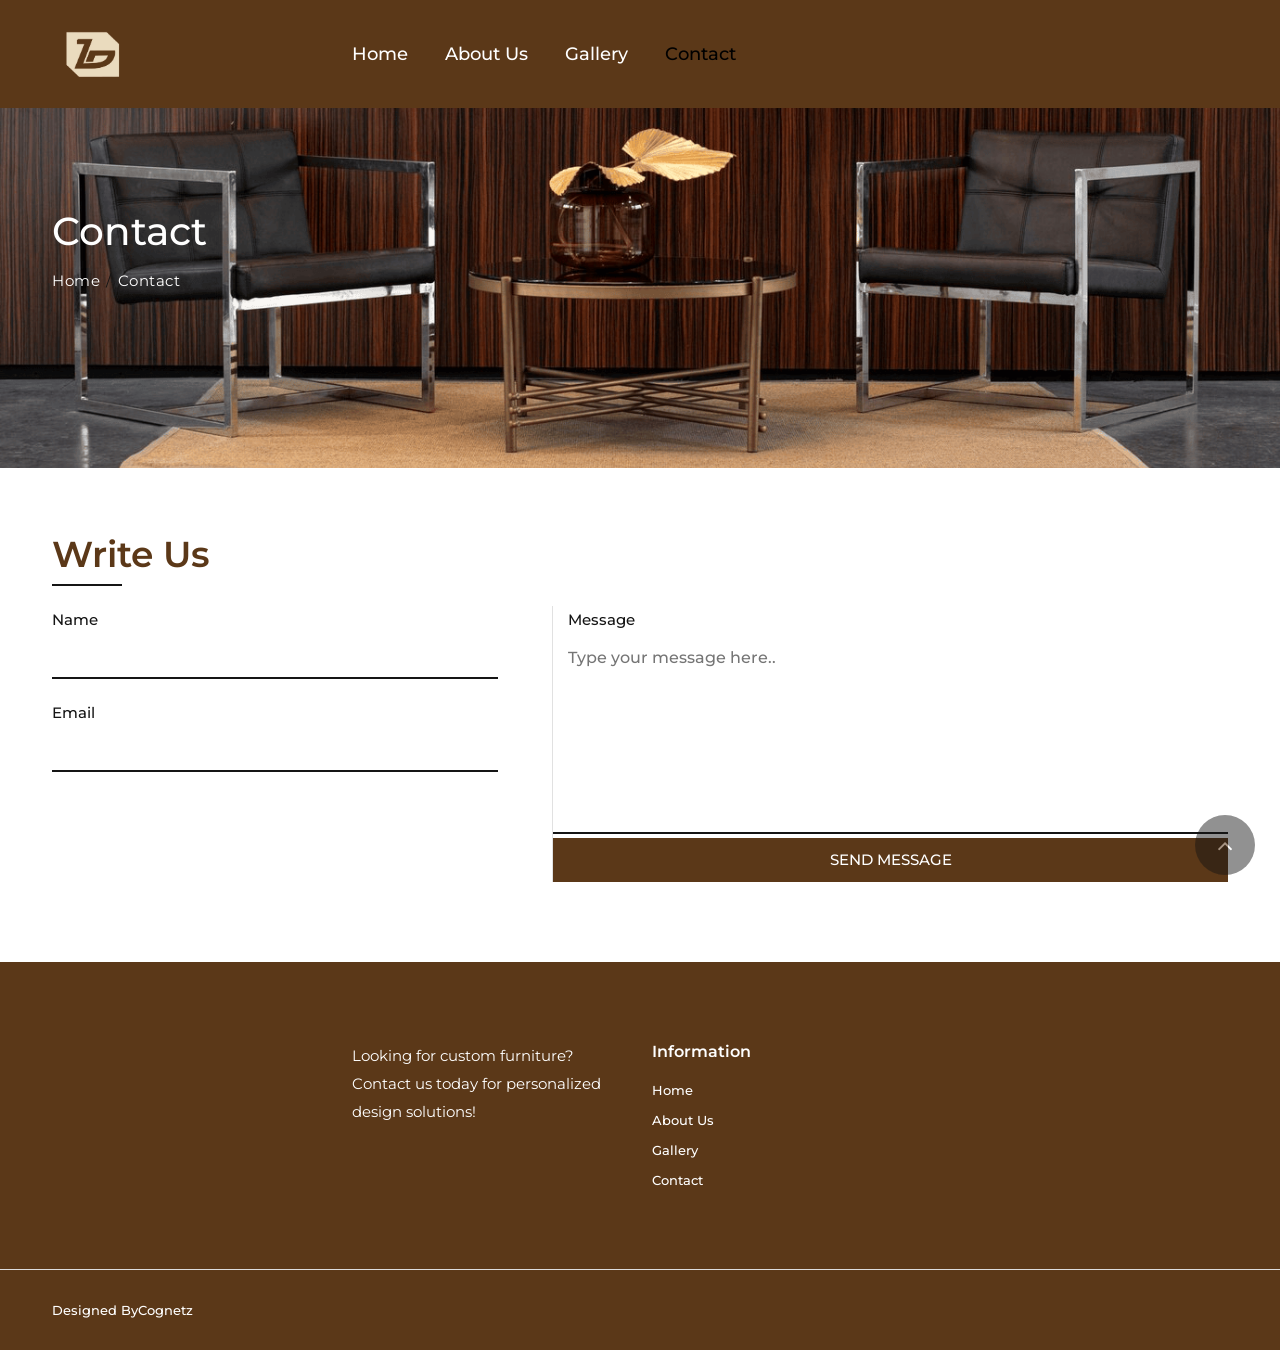
<file: contact.html>
<!doctype html>
<html class="no-js" lang="zxx">

<head>
    <meta charset="utf-8">
    <meta http-equiv="x-ua-compatible" content="ie=edge">
    <title>Contact-Zedez</title>
    <meta name="description" content="">
    <meta name="viewport" content="width=device-width, initial-scale=1">
    <!-- Place favicon.ico in the root directory -->
    <link href="assets/images/favicon.ico" type="img/x-icon" rel="shortcut icon">
    <!-- All css files are included here. -->
    <link rel="stylesheet" href="assets/css/vendor/bootstrap.min.css">
    <link rel="stylesheet" href="assets/css/vendor/iconfont.min.css">
    <link rel="stylesheet" href="assets/css/vendor/helper.css">
    <link rel="stylesheet" href="assets/css/plugins/plugins.css">
    <link rel="stylesheet" href="assets/css/style.css">
    <!-- Modernizr JS -->
    <script src="assets/js/vendor/modernizr-2.8.3.min.js"></script>
    <style>
        .main-menu ul li a {
            color: white;  /* Sets the text color */
        }
        .main-menu ul li a.active {
            color: black; /* Active page color */
            
        }      
        .footer-widget .title,
        .footer-widget .ft-menu li a {
            color: #ffffff; /* White color */
            
            
        }
        .footer-widget {
            color: #ffffff; /* White color */
        }  
        .header-logo img {
            width: 120px; /* Adjust width */
            height: 50px; /* Adjust height */
            object-fit: contain; /* Ensures image fits within the dimensions */
            }
            
    </style>
    <style>
        @media (max-width: 767px) {
            .conact-section .container {
                padding-left: 0px !important;
                padding-right: 0px !important;
            }
        
            .contact-form-wrap {
                padding-left: 5px !important;
                padding-right: 5px !important;
                margin-left: auto !important;
                margin-right: auto !important;
                max-width: 100% !important;
            }
        }
        
    </style>
    
</head>

<body>

    <div id="main-wrapper">

        <!--Header section start-->
        <header class="header header-transparent header-sticky  d-lg-block d-none">
            <div class="header-deafult-area">
                <div class="container">
                    <div class="row align-items-center">
                        <div class="col-xl-3 col-lg-2 col-md-4 col-12">
                            <!--Logo Area Start-->
                            <div class="logo-area">
                                <a href="index.html">
                                    <img src="./assets/images/logo1.png
                                    " alt="Logo" style="width: 80px; height: 50px;">
                                </a>
                            </div>
                            <style>
                                .logo-area img {
                                    width: 80px;   /* Adjust width */
                                    height: 100px;  /* Adjust height */
                                    object-fit: contain;  /* Ensures proper scaling */
                                }
                                
                            </style>
                            <!--Logo Area End-->
                        </div>
                        <div class="col-xl-6 col-lg-6 col-md-4 d-none d-lg-block col-12">
                            <!--Header Menu Area Start-->
                            <div class="header-menu-area text-center">
                                <nav class="main-menu">
                                    <ul>
                                        <li><a href="index.html">Home</a>
                                           
                                        </li>
                                        <li><a href="about.html">About Us</a>
                                            
                                        </li>
                                
                                        <li><a href="gallery.html">Gallery</a>
                                            
                                        </li>
                                       
                                        <li><a href="contact.html" class="active">Contact</a></li>
                                    </ul>
                                </nav>
                            </div>
                            <!--Header Menu Area End-->
                        </div>
                        
                    </div>
                </div>
            </div>
        </header>
        <!--Header section end-->
        <style>
            .page-banner-section {
            min-height: 360px; 
        }
        
        </style>
        <style>
                                @media (max-width: 992px) { 
            .header-mobile {
                background-color: #5b3818; /* Change this to your preferred color */
                padding: 0px 0;
            }
        
            .header-logo a img {
                filter: brightness(0) invert(1); /* Optional: Make logo visible on dark backgrounds */
            }
        
            .mobile-menu-icon i {
                color: white; /* Change menu icon color */
            }
        }
       
        
                            </style>
        <!--Header Mobile section start-->
        <header class="header-mobile d-block d-lg-none">
            <div class="header-bottom menu-right">
                <div class="container">
                    <div class="row">
                        <div class="col-12">
                            <div class="header-mobile-navigation d-block d-lg-none">
                                <div class="row align-items-center">
                                    <div class="col-6 col-md-6">
                                        <div class="header-logo">
                                            <a href="index.html">
                                                <img src="./assets/images/logo1.png" class="img-fluid" alt="">
                                            </a>
                                        </div>
                                    </div>
                                    <div class="col-6 col-md-6">
                                        <div class="mobile-navigation text-end">
                                            <div class="header-icon-wrapper">
                                                <ul class="icon-list justify-content-end">
                                                   
                                                    <li>
                                                        <a href="javascript:void(0)" class="mobile-menu-icon" id="mobile-menu-trigger"><i class="fa fa-bars"></i></a>
                                                    </li>
                                                </ul>
                                            </div>
                                        </div>
                                    </div>
                                </div>
                            </div>
                        </div>
                    </div>

                    <!--Mobile Menu start-->
                    <div class="row">
                        <div class="col-12 d-flex d-lg-none">
                            <div class="mobile-menu"></div>
                        </div>
                    </div>
                    <!--Mobile Menu end-->

                </div>
            </div>
        </header>
        <!--Header Mobile section end-->

        <!-- Offcanvas Menu Start -->
        <div class="offcanvas-mobile-menu d-block d-lg-none" id="offcanvas-mobile-menu">
            <a href="javascript:void(0)" class="offcanvas-menu-close" id="offcanvas-menu-close-trigger">
                <i class="fa fa-times"></i>
            </a>

            <div class="offcanvas-wrapper">

                <div class="offcanvas-inner-content">
                    <!-- <div class="offcanvas-mobile-search-area">
                        <form action="#">
                            <input type="search" placeholder="Search ...">
                            <button type="submit"><i class="fa fa-search"></i></button>
                        </form>
                    </div> -->
                    <nav class="offcanvas-navigation">
                        <ul>
                            <li class="menu-item-has-children"><a href="index.html">Home</a>
                               
                            </li>
                            <li class="menu-item-has-children"><a href="about.html">About Us</a>
                               
                            </li>
                            <li class="menu-item-has-children"><a href="gallery.html">Gallery</a>
                               
                            </li>
                           
                            <li class="menu-item-has-children"><a href="contact.html" class="active">Contact</a>
                            </li>

                        </ul>
                    </nav>

                </div>
            </div>

        </div>
        <!-- Offcanvas Menu End -->


        <!-- Page Banner Section Start -->
        <div class="page-banner-section section bg-image" data-bg="assets/images/bg/15.png">
            <div class="container">
                <div class="row">
                    <div class="col">

                        <div class="page-banner text-start">
                            <h2 style="color: white;">Contact</h2>
                            <ul class="page-breadcrumb">
                                <li><a href="index.html" style="color: white;">Home</a></li>
                                <li style="color: white;">Contact</li>
                            </ul>
                        </div>

                    </div>
                </div>
            </div>
        </div>
        <!-- Page Banner Section End -->
        <!--Contact section start-->
        <div class="conact-section section pt-85 pt-lg-65 pt-md-55 pt-sm-45 pt-xs-35  pb-100 pb-lg-80 pb-md-70 pb-sm-60 pb-xs-50">
            <div class="container">

                <div class="row">
                    <div class="col-12">
                        <div class="contact-form-wrap">
                            <h3 class="contact-title" style="color: #5b3818;">Write Us</h3>
                            <form id="contact-form" action="assets/php/mail.php" method="post">
                                <div class="row">
                                    <div class="col-lg-5">
                                        <div class="name-fild-padding mb-sm-30 mb-xs-30">
                                            <div class="row">
                                                <div class="col-md-12">
                                                    <div class="contact-form-style mb-20">
                                                        <label class="fild-name">Name</label>
                                                        <input name="name" placeholder="" type="text">
                                                    </div>
                                                </div>
                                                <div class="col-md-12">
                                                    <div class="contact-form-style mb-20">
                                                        <label class="fild-name">Email</label>
                                                        <input name="email" placeholder="" type="email">
                                                    </div>
                                                </div>
                                                
                                            </div>
                                        </div>
                                    </div>
                                    <div class="col-lg-7">
                                        <div class="contact-form-style bl">
                                            <label class="fild-name pl-15">Message</label>
                                            <textarea class="pl-15" name="message" placeholder="Type your message here.."></textarea>
                                            <button class="btn" type="submit" style="background-color: #5b3818;"><span>Send message</span></button>
                                        </div>
                                    </div>
                                </div>
                            </form>
                            <p class="form-messege"></p>
                        </div>
                    </div>
                </div>

            </div>
        </div>
        <!--Contact section end-->
        <!--Contact Map section start-->
        <!-- <div class="contact-map-section section">
            <div id="contact-map" class="contact-map"></div>
        </div> -->
        <!--Contact Map section End-->
        
        <!--Footer section start-->
        <footer class="footer-section section bg-gray">

            <!--Footer Top start-->
            <div class="footer-top section pt-100 pt-lg-80 pt-md-70 pt-sm-60 pt-xs-50 pb-55 pb-lg-35 pb-md-25 pb-sm-15 pb-xs-10" style="background-color:  #5b3818;">
                <div class="container">
                    <div class="row">

                        <!--Footer Widget start-->
                        <div class="footer-widget col-xl-3 col-lg-3 col-md-6 col-sm-6 col-12 mb-40 mb-xs-35">
                            <!-- <h4 class="title"><span class="text">Opening Time</span></h4>
                            <p class="mb-15">Mon – Fri: 8AM – 10PM</p>
                            <p class="mb-15">Sat: 9AM-8PM</p>
                            <p class="mb-15">Sun: Closed</p>
                            <h4 class="opeaning-title">We Work All The Holidays</h4> -->
                        </div>
                        <!--Footer Widget end-->


                        <!--Footer Widget start-->
                        <div class="footer-widget col-xl-3 col-lg-3 col-md-6 col-sm-6 col-12 mb-40 mb-xs-35" >
                           
                            Looking for custom furniture? Contact us today for personalized design solutions!</p>
                        </div>
                        <!--Footer Widget end-->

                        <!--Footer Widget start-->
                        <div class="footer-widget col-xl-3 col-lg-3 col-md-6 col-sm-6 col-12 mb-40 mb-xs-35">
                            <h4 class="title"><span class="text">Information</span></h4>
                            <ul class="ft-menu">
                                <li><a href="index.html">Home</a></li>
                                <li><a href="about.html">About Us</a></li>
                                <li><a href="gallery.html">Gallery</a></li>
                                <li><a href="contact.html">Contact</a></li>
                               
                            </ul>
                        </div>
                        <!--Footer Widget end-->

                        <!--Footer Widget start-->
                        <div class="footer-widget text-lg-end text-start col-xl-3 col-lg-3 col-md-6 col-sm-6 col-12 mb-40 mb-xs-35">
                            <!-- <h2>123 Widget Street Acmeville, AC-1209</h2>
                            <p class="contact-text">demo@example.com</p>
                            <p class="contact-text">+0123456789</p> -->
                        </div>
                        <!--Footer Widget end-->
                    </div>
                </div>
            </div>
            <!--Footer Top end-->

            <!--Footer bottom start-->
            <div class="footer-bottom section" style="background-color:  #5b3818;">
                <div class="container">
                    <div class="row no-gutters">
                        <div class="col-12 ft-border pt-25 pb-25">
                            <div class="row justify-content-between align-items-center">
                                <div class="col-lg-6 col-md-6 col-sm-12">
                                    <div class="copyright text-start">
                                        <p class="copyright" style="color: white;">Designed By<a href="" style="color: white;">   Cognetz</a></p>
                                    </div>
                                </div>
                                
                            </div>
                        </div>
                    </div>
                </div>
            </div>
            <!--Footer bottom end-->

        </footer>
        <!--Footer section end-->
        <!-- Modal Area Strat -->
        <div class="modal fade quick-view-modal-container" id="quick-view-modal-container" tabindex="-1" role="dialog" aria-hidden="true">
            <div class="modal-dialog modal-dialog-centered" role="document">
                <div class="modal-content">
                    <div class="modal-header">
                        <button type="button" class="close" data-bs-dismiss="modal" aria-label="Close">
                            <span aria-hidden="true">&times;</span>
                        </button>
                    </div>
                    <div class="modal-body">
                        <div class="col-xl-12 col-lg-12">
                            <div class="row">
                                <div class="col-lg-4 col-md-6">
                                    <!-- Product Details Left -->
                                    <div class="product-details-left">
                                        <div class="product-details-images">
                                            <div class="lg-image">
                                                <img src="./assets/images/product/large-product/l-product-1.jpg" alt="">
                                            </div>
                                            <div class="lg-image">
                                                <img src="./assets/images/product/large-product/l-product-2.jpg" alt="">
                                            </div>
                                            <div class="lg-image">
                                                <img src="./assets/images/product/large-product/l-product-3.jpg" alt="">
                                            </div>
                                            <div class="lg-image">
                                                <img src="./assets/images/product/large-product/l-product-4.jpg" alt="">
                                            </div>
                                            <div class="lg-image">
                                                <img src="./assets/images/product/large-product/l-product-5.jpg" alt="">
                                            </div>
                                        </div>
                                        <div class="product-details-thumbs">
                                            <div class="sm-image"><img src="./assets/images/product/small-product/s-product-1.jpg" alt="product image thumb"></div>
                                            <div class="sm-image"><img src="./assets/images/product/small-product/s-product-2.jpg" alt="product image thumb"></div>
                                            <div class="sm-image"><img src="./assets/images/product/small-product/s-product-3.jpg" alt="product image thumb"></div>
                                            <div class="sm-image"><img src="./assets/images/product/small-product/s-product-4.jpg" alt="product image thumb"></div>
                                            <div class="sm-image"><img src="./assets/images/product/small-product/s-product-5.jpg" alt="product image thumb"></div>
                                        </div>
                                    </div>
                                    <!--Product Details Left -->
                                </div>
                                <div class="col-lg-8 col-md-6">
                                    <!--Product Details Content Start-->
                                    <div class="product-details-content">
                                        <!--Product Nav Start-->
                                        <div class="product-nav">
                                            <a href="#"><i class="fa fa-angle-left"></i></a>
                                            <a href="#"><i class="fa fa-angle-right"></i></a>
                                        </div>
                                        <!--Product Nav End-->
                                        <h2>Aliquam lobortis est turpis mauris egestas eget</h2>
                                        <div class="single-product-reviews">
                                            <i class="fa fa-star active"></i>
                                            <i class="fa fa-star active"></i>
                                            <i class="fa fa-star active"></i>
                                            <i class="fa fa-star active"></i>
                                            <i class="fa fa-star-o"></i>
                                            <a class="review-link" href="#">(1 customer review)</a>
                                        </div>
                                        <div class="single-product-price">
                                            <span class="price new-price">$66.00</span>
                                            <span class="regular-price">$77.00</span>
                                        </div>
                                        <div class="product-description">
                                            <p>Lorem ipsum dolor sit amet, consectetur adipisicing elit, sed do eiusmod tempor incididunt ut labore et dolore magna aliqua. Ut enim ad minim veniam, quis nostrud exercitation ullamco,Proin lectus ipsum, gravida et mattis vulputate, tristique ut lectus</p>
                                        </div>
                                        <div class="single-product-quantity">
                                            <form class="add-quantity" action="#">
                                                <div class="product-quantity">
                                                    <input value="1" type="number">
                                                </div>
                                                <div class="add-to-link">
                                                    <button class="btn"><i class="ion-bag"></i>add to cart</button>
                                                </div>
                                            </form>
                                        </div>
                                        <div class="wishlist-compare-btn">
                                            <a href="#" class="wishlist-btn">Add to Wishlist</a>
                                            <a href="#" class="add-compare">Compare</a>
                                        </div>
                                        <div class="product-meta">
                                            <span class="posted-in">
                                            Categories: 
                                            <a href="#">Accessories</a>,
                                            <a href="#">Electronics</a>
                                        </span>
                                        </div>
                                        <div class="single-product-sharing">
                                            <h3>Share this product</h3>
                                            <ul>
                                                <li><a href="#"><i class="fa fa-twitter"></i></a></li>
                                                <li><a href="#"><i class="fa fa-facebook"></i></a></li>
                                                <li><a href="#"><i class="fa fa-google-plus"></i></a></li>
                                                <li><a href="#"><i class="fa fa-pinterest"></i></a></li>
                                                <li><a href="#"><i class="fa fa-instagram"></i></a></li>
                                                <li><a href="#"><i class="fa fa-vimeo"></i></a></li>
                                            </ul>
                                        </div>
                                    </div>
                                    <!--Product Details Content End-->
                                </div>
                            </div>
                        </div>
                    </div>
                </div>

            </div>
        </div>
        <!-- Modal Area End -->
    </div>

    <!-- Placed js at the end of the document so the pages load faster -->

    <!-- All jquery file included here -->
    <script src="assets/js/vendor/jquery-1.12.4.min.js"></script>
    <script src="https://maps.google.com/maps/api/js?sensor=false&libraries=geometry&v=3.22&key=AIzaSyDAq7MrCR1A2qIShmjbtLHSKjcEIEBEEwM"></script>
    <script src="assets/js/vendor/bootstrap.min.js"></script>
    <script src="assets/js/plugins/plugins.js"></script>
    <script src="assets/js/main.js"></script>

</body>

</html>
</file>
<file: assets/css/vendor/helper.css>
/*--
    - Custom Row
------------------------------------------*/

.row-10 {
  margin-left: -10px;
  margin-right: -10px; }
  .row-10 > [class*="col"] {
    padding-left: 10px;
    padding-right: 10px; }

.row-40 {
  margin-left: -40px;
  margin-right: -40px; }
  @media only screen and (min-width: 1200px) and (max-width: 1499px) {
    .row-40 {
      margin-left: -15px;
      margin-right: -15px; } }
  @media only screen and (min-width: 992px) and (max-width: 1199px) {
    .row-40 {
      margin-left: -15px;
      margin-right: -15px; } }
  @media only screen and (min-width: 768px) and (max-width: 991px) {
    .row-40 {
      margin-left: -15px;
      margin-right: -15px; } }
  @media only screen and (max-width: 767px) {
    .row-40 {
      margin-left: -15px;
      margin-right: -15px; } }
  .row-40 > [class*="col"] {
    padding-left: 40px;
    padding-right: 40px; }
    @media only screen and (min-width: 1200px) and (max-width: 1499px) {
      .row-40 > [class*="col"] {
        padding-left: 15px;
        padding-right: 15px; } }
    @media only screen and (min-width: 992px) and (max-width: 1199px) {
      .row-40 > [class*="col"] {
        padding-left: 15px;
        padding-right: 15px; } }
    @media only screen and (min-width: 768px) and (max-width: 991px) {
      .row-40 > [class*="col"] {
        padding-left: 15px;
        padding-right: 15px; } }
    @media only screen and (max-width: 767px) {
      .row-40 > [class*="col"] {
        padding-left: 15px;
        padding-right: 15px; } }

/*-- 
    - Margin & Padding
-----------------------------------------*/
/*-- Margin Top --*/
.mt-0 {
  margin-top: 0px !important; }

.mt-5 {
  margin-top: 5px !important; }

.mt-20 {
  margin-top: 20px !important; }

.mt-25 {
  margin-top: 25px !important; }

.mt-30 {
  margin-top: 30px !important; }

.mt-60 {
  margin-top: 60px !important; }

@media only screen and (min-width: 768px) and (max-width: 991px) {
  .mt-sm-30 {
    margin-top: 30px !important; } }

@media only screen and (max-width: 767px) {
  .mt-xs-0 {
    margin-top: 0px !important; } }

@media only screen and (max-width: 767px) {
  .mt-xs-20 {
    margin-top: 20px !important; } }

/*-- Margin Bottom --*/
.mb-0 {
  margin-bottom: 0px !important; }

.mb-5 {
  margin-bottom: 5px !important; }

.mb-10 {
  margin-bottom: 10px !important; }

.mb-15 {
  margin-bottom: 15px !important; }

.mb-20 {
  margin-bottom: 20px !important; }

.mb-25 {
  margin-bottom: 25px !important; }

.mb-30 {
  margin-bottom: 30px !important; }

.mb-40 {
  margin-bottom: 40px !important; }

.mb-50 {
  margin-bottom: 50px !important; }

.mb-60 {
  margin-bottom: 60px !important; }

@media only screen and (min-width: 768px) and (max-width: 991px) {
  .mb-sm-30 {
    margin-bottom: 30px !important; } }

@media only screen and (min-width: 768px) and (max-width: 991px) {
  .mb-sm-40 {
    margin-bottom: 40px !important; } }

@media only screen and (max-width: 767px) {
  .mb-xs-15 {
    margin-bottom: 15px !important; } }

@media only screen and (max-width: 767px) {
  .mb-xs-20 {
    margin-bottom: 20px !important; } }

@media only screen and (max-width: 767px) {
  .mb-xs-30 {
    margin-bottom: 30px !important; } }

@media only screen and (max-width: 767px) {
  .mb-xs-35 {
    margin-bottom: 35px !important; } }

/*-- Margin Left --*/

/*-- Margin Right --*/

/*-- Padding Top --*/

.pt-25 {
  padding-top: 25px !important; }

.pt-30 {
  padding-top: 30px !important; }

.pt-45 {
  padding-top: 45px !important; }

.pt-60 {
  padding-top: 60px !important; }

.pt-65 {
  padding-top: 65px !important; }

.pt-70 {
  padding-top: 70px !important; }

.pt-85 {
  padding-top: 85px !important; }

.pt-90 {
  padding-top: 90px !important; }

.pt-100 {
  padding-top: 100px !important; }

@media only screen and (min-width: 1200px) and (max-width: 1499px) {
  .pt-lg-15 {
    padding-top: 15px !important; } }

@media only screen and (min-width: 1200px) and (max-width: 1499px) {
  .pt-lg-40 {
    padding-top: 40px !important; } }

@media only screen and (min-width: 1200px) and (max-width: 1499px) {
  .pt-lg-45 {
    padding-top: 45px !important; } }

@media only screen and (min-width: 1200px) and (max-width: 1499px) {
  .pt-lg-50 {
    padding-top: 50px !important; } }

@media only screen and (min-width: 1200px) and (max-width: 1499px) {
  .pt-lg-65 {
    padding-top: 65px !important; } }

@media only screen and (min-width: 1200px) and (max-width: 1499px) {
  .pt-lg-70 {
    padding-top: 70px !important; } }

@media only screen and (min-width: 1200px) and (max-width: 1499px) {
  .pt-lg-80 {
    padding-top: 80px !important; } }

@media only screen and (min-width: 992px) and (max-width: 1199px) {
  .pt-md-0 {
    padding-top: 0px !important; } }

@media only screen and (min-width: 992px) and (max-width: 1199px) {
  .pt-md-30 {
    padding-top: 30px !important; } }

@media only screen and (min-width: 992px) and (max-width: 1199px) {
  .pt-md-35 {
    padding-top: 35px !important; } }

@media only screen and (min-width: 992px) and (max-width: 1199px) {
  .pt-md-40 {
    padding-top: 40px !important; } }

@media only screen and (min-width: 992px) and (max-width: 1199px) {
  .pt-md-55 {
    padding-top: 55px !important; } }

@media only screen and (min-width: 992px) and (max-width: 1199px) {
  .pt-md-60 {
    padding-top: 60px !important; } }

@media only screen and (min-width: 992px) and (max-width: 1199px) {
  .pt-md-70 {
    padding-top: 70px !important; } }

@media only screen and (min-width: 992px) and (max-width: 1199px) {
  .pt-md-80 {
    padding-top: 80px !important; } }

@media only screen and (min-width: 768px) and (max-width: 991px) {
  .pt-sm-0 {
    padding-top: 0px !important; } }

@media only screen and (min-width: 768px) and (max-width: 991px) {
  .pt-sm-20 {
    padding-top: 20px !important; } }

@media only screen and (min-width: 768px) and (max-width: 991px) {
  .pt-sm-30 {
    padding-top: 30px !important; } }

@media only screen and (min-width: 768px) and (max-width: 991px) {
  .pt-sm-45 {
    padding-top: 45px !important; } }

@media only screen and (min-width: 768px) and (max-width: 991px) {
  .pt-sm-50 {
    padding-top: 50px !important; } }

@media only screen and (min-width: 768px) and (max-width: 991px) {
  .pt-sm-55 {
    padding-top: 55px !important; } }

@media only screen and (min-width: 768px) and (max-width: 991px) {
  .pt-sm-60 {
    padding-top: 60px !important; } }

@media only screen and (min-width: 768px) and (max-width: 991px) {
  .pt-sm-70 {
    padding-top: 70px !important; } }

@media only screen and (max-width: 767px) {
  .pt-xs-15 {
    padding-top: 15px !important; } }

@media only screen and (max-width: 767px) {
  .pt-xs-20 {
    padding-top: 20px !important; } }

@media only screen and (max-width: 767px) {
  .pt-xs-25 {
    padding-top: 25px !important; } }

@media only screen and (max-width: 767px) {
  .pt-xs-30 {
    padding-top: 30px !important; } }

@media only screen and (max-width: 767px) {
  .pt-xs-35 {
    padding-top: 35px !important; } }

@media only screen and (max-width: 767px) {
  .pt-xs-40 {
    padding-top: 40px !important; } }

@media only screen and (max-width: 767px) {
  .pt-xs-45 {
    padding-top: 45px !important; } }

@media only screen and (max-width: 767px) {
  .pt-xs-50 {
    padding-top: 50px !important; } }

/*-- Padding Bottom --*/

.pb-25 {
  padding-bottom: 25px !important; }

.pb-30 {
  padding-bottom: 30px !important; }

.pb-40 {
  padding-bottom: 40px !important; }

.pb-55 {
  padding-bottom: 55px !important; }

.pb-60 {
  padding-bottom: 60px !important; }

.pb-65 {
  padding-bottom: 65px !important; }

.pb-70 {
  padding-bottom: 70px !important; }

.pb-80 {
  padding-bottom: 80px !important; }

.pb-90 {
  padding-bottom: 90px !important; }

.pb-95 {
  padding-bottom: 95px !important; }

.pb-100 {
  padding-bottom: 100px !important; }

.pb-120 {
  padding-bottom: 120px !important; }

@media only screen and (min-width: 1200px) and (max-width: 1499px) {
  .pb-lg-35 {
    padding-bottom: 35px !important; } }

@media only screen and (min-width: 1200px) and (max-width: 1499px) {
  .pb-lg-40 {
    padding-bottom: 40px !important; } }

@media only screen and (min-width: 1200px) and (max-width: 1499px) {
  .pb-lg-45 {
    padding-bottom: 45px !important; } }

@media only screen and (min-width: 1200px) and (max-width: 1499px) {
  .pb-lg-50 {
    padding-bottom: 50px !important; } }

@media only screen and (min-width: 1200px) and (max-width: 1499px) {
  .pb-lg-60 {
    padding-bottom: 60px !important; } }

@media only screen and (min-width: 1200px) and (max-width: 1499px) {
  .pb-lg-70 {
    padding-bottom: 70px !important; } }

@media only screen and (min-width: 1200px) and (max-width: 1499px) {
  .pb-lg-75 {
    padding-bottom: 75px !important; } }

@media only screen and (min-width: 1200px) and (max-width: 1499px) {
  .pb-lg-80 {
    padding-bottom: 80px !important; } }

@media only screen and (min-width: 992px) and (max-width: 1199px) {
  .pb-md-25 {
    padding-bottom: 25px !important; } }

@media only screen and (min-width: 992px) and (max-width: 1199px) {
  .pb-md-30 {
    padding-bottom: 30px !important; } }

@media only screen and (min-width: 992px) and (max-width: 1199px) {
  .pb-md-35 {
    padding-bottom: 35px !important; } }

@media only screen and (min-width: 992px) and (max-width: 1199px) {
  .pb-md-40 {
    padding-bottom: 40px !important; } }

@media only screen and (min-width: 992px) and (max-width: 1199px) {
  .pb-md-50 {
    padding-bottom: 50px !important; } }

@media only screen and (min-width: 992px) and (max-width: 1199px) {
  .pb-md-60 {
    padding-bottom: 60px !important; } }

@media only screen and (min-width: 992px) and (max-width: 1199px) {
  .pb-md-65 {
    padding-bottom: 65px !important; } }

@media only screen and (min-width: 992px) and (max-width: 1199px) {
  .pb-md-70 {
    padding-bottom: 70px !important; } }

@media only screen and (min-width: 992px) and (max-width: 1199px) {
  .pb-md-100 {
    padding-bottom: 100px !important; } }

@media only screen and (min-width: 768px) and (max-width: 991px) {
  .pb-sm-15 {
    padding-bottom: 15px !important; } }

@media only screen and (min-width: 768px) and (max-width: 991px) {
  .pb-sm-20 {
    padding-bottom: 20px !important; } }

@media only screen and (min-width: 768px) and (max-width: 991px) {
  .pb-sm-25 {
    padding-bottom: 25px !important; } }

@media only screen and (min-width: 768px) and (max-width: 991px) {
  .pb-sm-30 {
    padding-bottom: 30px !important; } }

@media only screen and (min-width: 768px) and (max-width: 991px) {
  .pb-sm-40 {
    padding-bottom: 40px !important; } }

@media only screen and (min-width: 768px) and (max-width: 991px) {
  .pb-sm-50 {
    padding-bottom: 50px !important; } }

@media only screen and (min-width: 768px) and (max-width: 991px) {
  .pb-sm-60 {
    padding-bottom: 60px !important; } }

@media only screen and (min-width: 768px) and (max-width: 991px) {
  .pb-sm-90 {
    padding-bottom: 90px !important; } }

@media only screen and (max-width: 767px) {
  .pb-xs-0 {
    padding-bottom: 0px !important; } }

@media only screen and (max-width: 767px) {
  .pb-xs-5 {
    padding-bottom: 5px !important; } }

@media only screen and (max-width: 767px) {
  .pb-xs-10 {
    padding-bottom: 10px !important; } }

@media only screen and (max-width: 767px) {
  .pb-xs-15 {
    padding-bottom: 15px !important; } }

@media only screen and (max-width: 767px) {
  .pb-xs-20 {
    padding-bottom: 20px !important; } }

@media only screen and (max-width: 767px) {
  .pb-xs-40 {
    padding-bottom: 40px !important; } }

@media only screen and (max-width: 767px) {
  .pb-xs-50 {
    padding-bottom: 50px !important; } }

/*-- Padding Left --*/

.pl-15 {
  padding-left: 15px !important; }

.pl-30 {
  padding-left: 30px !important; }

.pl-40 {
  padding-left: 40px !important; }

@media only screen and (min-width: 992px) and (max-width: 1199px) {
  .pl-md-0 {
    padding-left: 0px !important; } }

@media only screen and (min-width: 992px) and (max-width: 1199px) {
  .pl-md-15 {
    padding-left: 15px !important; } }

@media only screen and (min-width: 768px) and (max-width: 991px) {
  .pl-sm-0 {
    padding-left: 0px !important; } }

@media only screen and (min-width: 768px) and (max-width: 991px) {
  .pl-sm-15 {
    padding-left: 15px !important; } }

@media only screen and (max-width: 767px) {
  .pl-xs-0 {
    padding-left: 0px !important; } }

@media only screen and (max-width: 767px) {
  .pl-xs-15 {
    padding-left: 15px !important; } }

/*-- Padding Right --*/

.pr-35 {
  padding-right: 35px !important; }

.pr-50 {
  padding-right: 50px !important; }

@media only screen and (min-width: 1200px) and (max-width: 1499px) {
  .pr-lg-15 {
    padding-right: 15px !important; } }

@media only screen and (min-width: 992px) and (max-width: 1199px) {
  .pr-md-15 {
    padding-right: 15px !important; } }

@media only screen and (min-width: 768px) and (max-width: 991px) {
  .pr-sm-5 {
    padding-right: 5px !important; } }

@media only screen and (min-width: 768px) and (max-width: 991px) {
  .pr-sm-15 {
    padding-right: 15px !important; } }

@media only screen and (max-width: 767px) {
  .pr-xs-15 {
    padding-right: 15px !important; } }
</file>
<file: assets/css/vendor/iconfont.min.css>
/*!
 *  Font Awesome 4.7.0 by @davegandy - http://fontawesome.io - @fontawesome
 *  License - http://fontawesome.io/license (Font: SIL OFL 1.1, CSS: MIT License)
 */@font-face{font-family:'FontAwesome';src:url('../../fonts/fontawesome-webfont.eot?v=4.7.0');src:url('../../fonts/fontawesome-webfont.eot?#iefix&v=4.7.0') format('embedded-opentype'),url('../../fonts/fontawesome-webfont.woff2?v=4.7.0') format('woff2'),url('../../fonts/fontawesome-webfont.woff?v=4.7.0') format('woff'),url('../fonts/fontawesome-webfont.ttf?v=4.7.0') format('truetype'),url('../../fonts/fontawesome-webfont.svg?v=4.7.0#fontawesomeregular') format('svg');font-weight:normal;font-style:normal}.fa{display:inline-block;font:normal normal normal 14px/1 FontAwesome;font-size:inherit;text-rendering:auto;-webkit-font-smoothing:antialiased;-moz-osx-font-smoothing:grayscale}.fa-lg{font-size:1.33333333em;line-height:.75em;vertical-align:-15%}.fa-2x{font-size:2em}.fa-3x{font-size:3em}.fa-4x{font-size:4em}.fa-5x{font-size:5em}.fa-fw{width:1.28571429em;text-align:center}.fa-ul{padding-left:0;margin-left:2.14285714em;list-style-type:none}.fa-ul>li{position:relative}.fa-li{position:absolute;left:-2.14285714em;width:2.14285714em;top:.14285714em;text-align:center}.fa-li.fa-lg{left:-1.85714286em}.fa-border{padding:.2em .25em .15em;border:solid .08em #eee;border-radius:.1em}.fa-pull-left{float:left}.fa-pull-right{float:right}.fa.fa-pull-left{margin-right:.3em}.fa.fa-pull-right{margin-left:.3em}.pull-right{float:right}.pull-left{float:left}.fa.pull-left{margin-right:.3em}.fa.pull-right{margin-left:.3em}.fa-spin{-webkit-animation:fa-spin 2s infinite linear;animation:fa-spin 2s infinite linear}.fa-pulse{-webkit-animation:fa-spin 1s infinite steps(8);animation:fa-spin 1s infinite steps(8)}@-webkit-keyframes fa-spin{0%{-webkit-transform:rotate(0deg);transform:rotate(0deg)}100%{-webkit-transform:rotate(359deg);transform:rotate(359deg)}}@keyframes fa-spin{0%{-webkit-transform:rotate(0deg);transform:rotate(0deg)}100%{-webkit-transform:rotate(359deg);transform:rotate(359deg)}}.fa-rotate-90{-ms-filter:"progid:DXImageTransform.Microsoft.BasicImage(rotation=1)";-webkit-transform:rotate(90deg);-ms-transform:rotate(90deg);transform:rotate(90deg)}.fa-rotate-180{-ms-filter:"progid:DXImageTransform.Microsoft.BasicImage(rotation=2)";-webkit-transform:rotate(180deg);-ms-transform:rotate(180deg);transform:rotate(180deg)}.fa-rotate-270{-ms-filter:"progid:DXImageTransform.Microsoft.BasicImage(rotation=3)";-webkit-transform:rotate(270deg);-ms-transform:rotate(270deg);transform:rotate(270deg)}.fa-flip-horizontal{-ms-filter:"progid:DXImageTransform.Microsoft.BasicImage(rotation=0, mirror=1)";-webkit-transform:scale(-1, 1);-ms-transform:scale(-1, 1);transform:scale(-1, 1)}.fa-flip-vertical{-ms-filter:"progid:DXImageTransform.Microsoft.BasicImage(rotation=2, mirror=1)";-webkit-transform:scale(1, -1);-ms-transform:scale(1, -1);transform:scale(1, -1)}:root .fa-rotate-90,:root .fa-rotate-180,:root .fa-rotate-270,:root .fa-flip-horizontal,:root .fa-flip-vertical{filter:none}.fa-stack{position:relative;display:inline-block;width:2em;height:2em;line-height:2em;vertical-align:middle}.fa-stack-1x,.fa-stack-2x{position:absolute;left:0;width:100%;text-align:center}.fa-stack-1x{line-height:inherit}.fa-stack-2x{font-size:2em}.fa-inverse{color:#fff}.fa-glass:before{content:"\f000"}.fa-music:before{content:"\f001"}.fa-search:before{content:"\f002"}.fa-envelope-o:before{content:"\f003"}.fa-heart:before{content:"\f004"}.fa-star:before{content:"\f005"}.fa-star-o:before{content:"\f006"}.fa-user:before{content:"\f007"}.fa-film:before{content:"\f008"}.fa-th-large:before{content:"\f009"}.fa-th:before{content:"\f00a"}.fa-th-list:before{content:"\f00b"}.fa-check:before{content:"\f00c"}.fa-remove:before,.fa-close:before,.fa-times:before{content:"\f00d"}.fa-search-plus:before{content:"\f00e"}.fa-search-minus:before{content:"\f010"}.fa-power-off:before{content:"\f011"}.fa-signal:before{content:"\f012"}.fa-gear:before,.fa-cog:before{content:"\f013"}.fa-trash-o:before{content:"\f014"}.fa-home:before{content:"\f015"}.fa-file-o:before{content:"\f016"}.fa-clock-o:before{content:"\f017"}.fa-road:before{content:"\f018"}.fa-download:before{content:"\f019"}.fa-arrow-circle-o-down:before{content:"\f01a"}.fa-arrow-circle-o-up:before{content:"\f01b"}.fa-inbox:before{content:"\f01c"}.fa-play-circle-o:before{content:"\f01d"}.fa-rotate-right:before,.fa-repeat:before{content:"\f01e"}.fa-refresh:before{content:"\f021"}.fa-list-alt:before{content:"\f022"}.fa-lock:before{content:"\f023"}.fa-flag:before{content:"\f024"}.fa-headphones:before{content:"\f025"}.fa-volume-off:before{content:"\f026"}.fa-volume-down:before{content:"\f027"}.fa-volume-up:before{content:"\f028"}.fa-qrcode:before{content:"\f029"}.fa-barcode:before{content:"\f02a"}.fa-tag:before{content:"\f02b"}.fa-tags:before{content:"\f02c"}.fa-book:before{content:"\f02d"}.fa-bookmark:before{content:"\f02e"}.fa-print:before{content:"\f02f"}.fa-camera:before{content:"\f030"}.fa-font:before{content:"\f031"}.fa-bold:before{content:"\f032"}.fa-italic:before{content:"\f033"}.fa-text-height:before{content:"\f034"}.fa-text-width:before{content:"\f035"}.fa-align-left:before{content:"\f036"}.fa-align-center:before{content:"\f037"}.fa-align-right:before{content:"\f038"}.fa-align-justify:before{content:"\f039"}.fa-list:before{content:"\f03a"}.fa-dedent:before,.fa-outdent:before{content:"\f03b"}.fa-indent:before{content:"\f03c"}.fa-video-camera:before{content:"\f03d"}.fa-photo:before,.fa-image:before,.fa-picture-o:before{content:"\f03e"}.fa-pencil:before{content:"\f040"}.fa-map-marker:before{content:"\f041"}.fa-adjust:before{content:"\f042"}.fa-tint:before{content:"\f043"}.fa-edit:before,.fa-pencil-square-o:before{content:"\f044"}.fa-share-square-o:before{content:"\f045"}.fa-check-square-o:before{content:"\f046"}.fa-arrows:before{content:"\f047"}.fa-step-backward:before{content:"\f048"}.fa-fast-backward:before{content:"\f049"}.fa-backward:before{content:"\f04a"}.fa-play:before{content:"\f04b"}.fa-pause:before{content:"\f04c"}.fa-stop:before{content:"\f04d"}.fa-forward:before{content:"\f04e"}.fa-fast-forward:before{content:"\f050"}.fa-step-forward:before{content:"\f051"}.fa-eject:before{content:"\f052"}.fa-chevron-left:before{content:"\f053"}.fa-chevron-right:before{content:"\f054"}.fa-plus-circle:before{content:"\f055"}.fa-minus-circle:before{content:"\f056"}.fa-times-circle:before{content:"\f057"}.fa-check-circle:before{content:"\f058"}.fa-question-circle:before{content:"\f059"}.fa-info-circle:before{content:"\f05a"}.fa-crosshairs:before{content:"\f05b"}.fa-times-circle-o:before{content:"\f05c"}.fa-check-circle-o:before{content:"\f05d"}.fa-ban:before{content:"\f05e"}.fa-arrow-left:before{content:"\f060"}.fa-arrow-right:before{content:"\f061"}.fa-arrow-up:before{content:"\f062"}.fa-arrow-down:before{content:"\f063"}.fa-mail-forward:before,.fa-share:before{content:"\f064"}.fa-expand:before{content:"\f065"}.fa-compress:before{content:"\f066"}.fa-plus:before{content:"\f067"}.fa-minus:before{content:"\f068"}.fa-asterisk:before{content:"\f069"}.fa-exclamation-circle:before{content:"\f06a"}.fa-gift:before{content:"\f06b"}.fa-leaf:before{content:"\f06c"}.fa-fire:before{content:"\f06d"}.fa-eye:before{content:"\f06e"}.fa-eye-slash:before{content:"\f070"}.fa-warning:before,.fa-exclamation-triangle:before{content:"\f071"}.fa-plane:before{content:"\f072"}.fa-calendar:before{content:"\f073"}.fa-random:before{content:"\f074"}.fa-comment:before{content:"\f075"}.fa-magnet:before{content:"\f076"}.fa-chevron-up:before{content:"\f077"}.fa-chevron-down:before{content:"\f078"}.fa-retweet:before{content:"\f079"}.fa-shopping-cart:before{content:"\f07a"}.fa-folder:before{content:"\f07b"}.fa-folder-open:before{content:"\f07c"}.fa-arrows-v:before{content:"\f07d"}.fa-arrows-h:before{content:"\f07e"}.fa-bar-chart-o:before,.fa-bar-chart:before{content:"\f080"}.fa-twitter-square:before{content:"\f081"}.fa-facebook-square:before{content:"\f082"}.fa-camera-retro:before{content:"\f083"}.fa-key:before{content:"\f084"}.fa-gears:before,.fa-cogs:before{content:"\f085"}.fa-comments:before{content:"\f086"}.fa-thumbs-o-up:before{content:"\f087"}.fa-thumbs-o-down:before{content:"\f088"}.fa-star-half:before{content:"\f089"}.fa-heart-o:before{content:"\f08a"}.fa-sign-out:before{content:"\f08b"}.fa-linkedin-square:before{content:"\f08c"}.fa-thumb-tack:before{content:"\f08d"}.fa-external-link:before{content:"\f08e"}.fa-sign-in:before{content:"\f090"}.fa-trophy:before{content:"\f091"}.fa-github-square:before{content:"\f092"}.fa-upload:before{content:"\f093"}.fa-lemon-o:before{content:"\f094"}.fa-phone:before{content:"\f095"}.fa-square-o:before{content:"\f096"}.fa-bookmark-o:before{content:"\f097"}.fa-phone-square:before{content:"\f098"}.fa-twitter:before{content:"\f099"}.fa-facebook-f:before,.fa-facebook:before{content:"\f09a"}.fa-github:before{content:"\f09b"}.fa-unlock:before{content:"\f09c"}.fa-credit-card:before{content:"\f09d"}.fa-feed:before,.fa-rss:before{content:"\f09e"}.fa-hdd-o:before{content:"\f0a0"}.fa-bullhorn:before{content:"\f0a1"}.fa-bell:before{content:"\f0f3"}.fa-certificate:before{content:"\f0a3"}.fa-hand-o-right:before{content:"\f0a4"}.fa-hand-o-left:before{content:"\f0a5"}.fa-hand-o-up:before{content:"\f0a6"}.fa-hand-o-down:before{content:"\f0a7"}.fa-arrow-circle-left:before{content:"\f0a8"}.fa-arrow-circle-right:before{content:"\f0a9"}.fa-arrow-circle-up:before{content:"\f0aa"}.fa-arrow-circle-down:before{content:"\f0ab"}.fa-globe:before{content:"\f0ac"}.fa-wrench:before{content:"\f0ad"}.fa-tasks:before{content:"\f0ae"}.fa-filter:before{content:"\f0b0"}.fa-briefcase:before{content:"\f0b1"}.fa-arrows-alt:before{content:"\f0b2"}.fa-group:before,.fa-users:before{content:"\f0c0"}.fa-chain:before,.fa-link:before{content:"\f0c1"}.fa-cloud:before{content:"\f0c2"}.fa-flask:before{content:"\f0c3"}.fa-cut:before,.fa-scissors:before{content:"\f0c4"}.fa-copy:before,.fa-files-o:before{content:"\f0c5"}.fa-paperclip:before{content:"\f0c6"}.fa-save:before,.fa-floppy-o:before{content:"\f0c7"}.fa-square:before{content:"\f0c8"}.fa-navicon:before,.fa-reorder:before,.fa-bars:before{content:"\f0c9"}.fa-list-ul:before{content:"\f0ca"}.fa-list-ol:before{content:"\f0cb"}.fa-strikethrough:before{content:"\f0cc"}.fa-underline:before{content:"\f0cd"}.fa-table:before{content:"\f0ce"}.fa-magic:before{content:"\f0d0"}.fa-truck:before{content:"\f0d1"}.fa-pinterest:before{content:"\f0d2"}.fa-pinterest-square:before{content:"\f0d3"}.fa-google-plus-square:before{content:"\f0d4"}.fa-google-plus:before{content:"\f0d5"}.fa-money:before{content:"\f0d6"}.fa-caret-down:before{content:"\f0d7"}.fa-caret-up:before{content:"\f0d8"}.fa-caret-left:before{content:"\f0d9"}.fa-caret-right:before{content:"\f0da"}.fa-columns:before{content:"\f0db"}.fa-unsorted:before,.fa-sort:before{content:"\f0dc"}.fa-sort-down:before,.fa-sort-desc:before{content:"\f0dd"}.fa-sort-up:before,.fa-sort-asc:before{content:"\f0de"}.fa-envelope:before{content:"\f0e0"}.fa-linkedin:before{content:"\f0e1"}.fa-rotate-left:before,.fa-undo:before{content:"\f0e2"}.fa-legal:before,.fa-gavel:before{content:"\f0e3"}.fa-dashboard:before,.fa-tachometer:before{content:"\f0e4"}.fa-comment-o:before{content:"\f0e5"}.fa-comments-o:before{content:"\f0e6"}.fa-flash:before,.fa-bolt:before{content:"\f0e7"}.fa-sitemap:before{content:"\f0e8"}.fa-umbrella:before{content:"\f0e9"}.fa-paste:before,.fa-clipboard:before{content:"\f0ea"}.fa-lightbulb-o:before{content:"\f0eb"}.fa-exchange:before{content:"\f0ec"}.fa-cloud-download:before{content:"\f0ed"}.fa-cloud-upload:before{content:"\f0ee"}.fa-user-md:before{content:"\f0f0"}.fa-stethoscope:before{content:"\f0f1"}.fa-suitcase:before{content:"\f0f2"}.fa-bell-o:before{content:"\f0a2"}.fa-coffee:before{content:"\f0f4"}.fa-cutlery:before{content:"\f0f5"}.fa-file-text-o:before{content:"\f0f6"}.fa-building-o:before{content:"\f0f7"}.fa-hospital-o:before{content:"\f0f8"}.fa-ambulance:before{content:"\f0f9"}.fa-medkit:before{content:"\f0fa"}.fa-fighter-jet:before{content:"\f0fb"}.fa-beer:before{content:"\f0fc"}.fa-h-square:before{content:"\f0fd"}.fa-plus-square:before{content:"\f0fe"}.fa-angle-double-left:before{content:"\f100"}.fa-angle-double-right:before{content:"\f101"}.fa-angle-double-up:before{content:"\f102"}.fa-angle-double-down:before{content:"\f103"}.fa-angle-left:before{content:"\f104"}.fa-angle-right:before{content:"\f105"}.fa-angle-up:before{content:"\f106"}.fa-angle-down:before{content:"\f107"}.fa-desktop:before{content:"\f108"}.fa-laptop:before{content:"\f109"}.fa-tablet:before{content:"\f10a"}.fa-mobile-phone:before,.fa-mobile:before{content:"\f10b"}.fa-circle-o:before{content:"\f10c"}.fa-quote-left:before{content:"\f10d"}.fa-quote-right:before{content:"\f10e"}.fa-spinner:before{content:"\f110"}.fa-circle:before{content:"\f111"}.fa-mail-reply:before,.fa-reply:before{content:"\f112"}.fa-github-alt:before{content:"\f113"}.fa-folder-o:before{content:"\f114"}.fa-folder-open-o:before{content:"\f115"}.fa-smile-o:before{content:"\f118"}.fa-frown-o:before{content:"\f119"}.fa-meh-o:before{content:"\f11a"}.fa-gamepad:before{content:"\f11b"}.fa-keyboard-o:before{content:"\f11c"}.fa-flag-o:before{content:"\f11d"}.fa-flag-checkered:before{content:"\f11e"}.fa-terminal:before{content:"\f120"}.fa-code:before{content:"\f121"}.fa-mail-reply-all:before,.fa-reply-all:before{content:"\f122"}.fa-star-half-empty:before,.fa-star-half-full:before,.fa-star-half-o:before{content:"\f123"}.fa-location-arrow:before{content:"\f124"}.fa-crop:before{content:"\f125"}.fa-code-fork:before{content:"\f126"}.fa-unlink:before,.fa-chain-broken:before{content:"\f127"}.fa-question:before{content:"\f128"}.fa-info:before{content:"\f129"}.fa-exclamation:before{content:"\f12a"}.fa-superscript:before{content:"\f12b"}.fa-subscript:before{content:"\f12c"}.fa-eraser:before{content:"\f12d"}.fa-puzzle-piece:before{content:"\f12e"}.fa-microphone:before{content:"\f130"}.fa-microphone-slash:before{content:"\f131"}.fa-shield:before{content:"\f132"}.fa-calendar-o:before{content:"\f133"}.fa-fire-extinguisher:before{content:"\f134"}.fa-rocket:before{content:"\f135"}.fa-maxcdn:before{content:"\f136"}.fa-chevron-circle-left:before{content:"\f137"}.fa-chevron-circle-right:before{content:"\f138"}.fa-chevron-circle-up:before{content:"\f139"}.fa-chevron-circle-down:before{content:"\f13a"}.fa-html5:before{content:"\f13b"}.fa-css3:before{content:"\f13c"}.fa-anchor:before{content:"\f13d"}.fa-unlock-alt:before{content:"\f13e"}.fa-bullseye:before{content:"\f140"}.fa-ellipsis-h:before{content:"\f141"}.fa-ellipsis-v:before{content:"\f142"}.fa-rss-square:before{content:"\f143"}.fa-play-circle:before{content:"\f144"}.fa-ticket:before{content:"\f145"}.fa-minus-square:before{content:"\f146"}.fa-minus-square-o:before{content:"\f147"}.fa-level-up:before{content:"\f148"}.fa-level-down:before{content:"\f149"}.fa-check-square:before{content:"\f14a"}.fa-pencil-square:before{content:"\f14b"}.fa-external-link-square:before{content:"\f14c"}.fa-share-square:before{content:"\f14d"}.fa-compass:before{content:"\f14e"}.fa-toggle-down:before,.fa-caret-square-o-down:before{content:"\f150"}.fa-toggle-up:before,.fa-caret-square-o-up:before{content:"\f151"}.fa-toggle-right:before,.fa-caret-square-o-right:before{content:"\f152"}.fa-euro:before,.fa-eur:before{content:"\f153"}.fa-gbp:before{content:"\f154"}.fa-dollar:before,.fa-usd:before{content:"\f155"}.fa-rupee:before,.fa-inr:before{content:"\f156"}.fa-cny:before,.fa-rmb:before,.fa-yen:before,.fa-jpy:before{content:"\f157"}.fa-ruble:before,.fa-rouble:before,.fa-rub:before{content:"\f158"}.fa-won:before,.fa-krw:before{content:"\f159"}.fa-bitcoin:before,.fa-btc:before{content:"\f15a"}.fa-file:before{content:"\f15b"}.fa-file-text:before{content:"\f15c"}.fa-sort-alpha-asc:before{content:"\f15d"}.fa-sort-alpha-desc:before{content:"\f15e"}.fa-sort-amount-asc:before{content:"\f160"}.fa-sort-amount-desc:before{content:"\f161"}.fa-sort-numeric-asc:before{content:"\f162"}.fa-sort-numeric-desc:before{content:"\f163"}.fa-thumbs-up:before{content:"\f164"}.fa-thumbs-down:before{content:"\f165"}.fa-youtube-square:before{content:"\f166"}.fa-youtube:before{content:"\f167"}.fa-xing:before{content:"\f168"}.fa-xing-square:before{content:"\f169"}.fa-youtube-play:before{content:"\f16a"}.fa-dropbox:before{content:"\f16b"}.fa-stack-overflow:before{content:"\f16c"}.fa-instagram:before{content:"\f16d"}.fa-flickr:before{content:"\f16e"}.fa-adn:before{content:"\f170"}.fa-bitbucket:before{content:"\f171"}.fa-bitbucket-square:before{content:"\f172"}.fa-tumblr:before{content:"\f173"}.fa-tumblr-square:before{content:"\f174"}.fa-long-arrow-down:before{content:"\f175"}.fa-long-arrow-up:before{content:"\f176"}.fa-long-arrow-left:before{content:"\f177"}.fa-long-arrow-right:before{content:"\f178"}.fa-apple:before{content:"\f179"}.fa-windows:before{content:"\f17a"}.fa-android:before{content:"\f17b"}.fa-linux:before{content:"\f17c"}.fa-dribbble:before{content:"\f17d"}.fa-skype:before{content:"\f17e"}.fa-foursquare:before{content:"\f180"}.fa-trello:before{content:"\f181"}.fa-female:before{content:"\f182"}.fa-male:before{content:"\f183"}.fa-gittip:before,.fa-gratipay:before{content:"\f184"}.fa-sun-o:before{content:"\f185"}.fa-moon-o:before{content:"\f186"}.fa-archive:before{content:"\f187"}.fa-bug:before{content:"\f188"}.fa-vk:before{content:"\f189"}.fa-weibo:before{content:"\f18a"}.fa-renren:before{content:"\f18b"}.fa-pagelines:before{content:"\f18c"}.fa-stack-exchange:before{content:"\f18d"}.fa-arrow-circle-o-right:before{content:"\f18e"}.fa-arrow-circle-o-left:before{content:"\f190"}.fa-toggle-left:before,.fa-caret-square-o-left:before{content:"\f191"}.fa-dot-circle-o:before{content:"\f192"}.fa-wheelchair:before{content:"\f193"}.fa-vimeo-square:before{content:"\f194"}.fa-turkish-lira:before,.fa-try:before{content:"\f195"}.fa-plus-square-o:before{content:"\f196"}.fa-space-shuttle:before{content:"\f197"}.fa-slack:before{content:"\f198"}.fa-envelope-square:before{content:"\f199"}.fa-wordpress:before{content:"\f19a"}.fa-openid:before{content:"\f19b"}.fa-institution:before,.fa-bank:before,.fa-university:before{content:"\f19c"}.fa-mortar-board:before,.fa-graduation-cap:before{content:"\f19d"}.fa-yahoo:before{content:"\f19e"}.fa-google:before{content:"\f1a0"}.fa-reddit:before{content:"\f1a1"}.fa-reddit-square:before{content:"\f1a2"}.fa-stumbleupon-circle:before{content:"\f1a3"}.fa-stumbleupon:before{content:"\f1a4"}.fa-delicious:before{content:"\f1a5"}.fa-digg:before{content:"\f1a6"}.fa-pied-piper-pp:before{content:"\f1a7"}.fa-pied-piper-alt:before{content:"\f1a8"}.fa-drupal:before{content:"\f1a9"}.fa-joomla:before{content:"\f1aa"}.fa-language:before{content:"\f1ab"}.fa-fax:before{content:"\f1ac"}.fa-building:before{content:"\f1ad"}.fa-child:before{content:"\f1ae"}.fa-paw:before{content:"\f1b0"}.fa-spoon:before{content:"\f1b1"}.fa-cube:before{content:"\f1b2"}.fa-cubes:before{content:"\f1b3"}.fa-behance:before{content:"\f1b4"}.fa-behance-square:before{content:"\f1b5"}.fa-steam:before{content:"\f1b6"}.fa-steam-square:before{content:"\f1b7"}.fa-recycle:before{content:"\f1b8"}.fa-automobile:before,.fa-car:before{content:"\f1b9"}.fa-cab:before,.fa-taxi:before{content:"\f1ba"}.fa-tree:before{content:"\f1bb"}.fa-spotify:before{content:"\f1bc"}.fa-deviantart:before{content:"\f1bd"}.fa-soundcloud:before{content:"\f1be"}.fa-database:before{content:"\f1c0"}.fa-file-pdf-o:before{content:"\f1c1"}.fa-file-word-o:before{content:"\f1c2"}.fa-file-excel-o:before{content:"\f1c3"}.fa-file-powerpoint-o:before{content:"\f1c4"}.fa-file-photo-o:before,.fa-file-picture-o:before,.fa-file-image-o:before{content:"\f1c5"}.fa-file-zip-o:before,.fa-file-archive-o:before{content:"\f1c6"}.fa-file-sound-o:before,.fa-file-audio-o:before{content:"\f1c7"}.fa-file-movie-o:before,.fa-file-video-o:before{content:"\f1c8"}.fa-file-code-o:before{content:"\f1c9"}.fa-vine:before{content:"\f1ca"}.fa-codepen:before{content:"\f1cb"}.fa-jsfiddle:before{content:"\f1cc"}.fa-life-bouy:before,.fa-life-buoy:before,.fa-life-saver:before,.fa-support:before,.fa-life-ring:before{content:"\f1cd"}.fa-circle-o-notch:before{content:"\f1ce"}.fa-ra:before,.fa-resistance:before,.fa-rebel:before{content:"\f1d0"}.fa-ge:before,.fa-empire:before{content:"\f1d1"}.fa-git-square:before{content:"\f1d2"}.fa-git:before{content:"\f1d3"}.fa-y-combinator-square:before,.fa-yc-square:before,.fa-hacker-news:before{content:"\f1d4"}.fa-tencent-weibo:before{content:"\f1d5"}.fa-qq:before{content:"\f1d6"}.fa-wechat:before,.fa-weixin:before{content:"\f1d7"}.fa-send:before,.fa-paper-plane:before{content:"\f1d8"}.fa-send-o:before,.fa-paper-plane-o:before{content:"\f1d9"}.fa-history:before{content:"\f1da"}.fa-circle-thin:before{content:"\f1db"}.fa-header:before{content:"\f1dc"}.fa-paragraph:before{content:"\f1dd"}.fa-sliders:before{content:"\f1de"}.fa-share-alt:before{content:"\f1e0"}.fa-share-alt-square:before{content:"\f1e1"}.fa-bomb:before{content:"\f1e2"}.fa-soccer-ball-o:before,.fa-futbol-o:before{content:"\f1e3"}.fa-tty:before{content:"\f1e4"}.fa-binoculars:before{content:"\f1e5"}.fa-plug:before{content:"\f1e6"}.fa-slideshare:before{content:"\f1e7"}.fa-twitch:before{content:"\f1e8"}.fa-yelp:before{content:"\f1e9"}.fa-newspaper-o:before{content:"\f1ea"}.fa-wifi:before{content:"\f1eb"}.fa-calculator:before{content:"\f1ec"}.fa-paypal:before{content:"\f1ed"}.fa-google-wallet:before{content:"\f1ee"}.fa-cc-visa:before{content:"\f1f0"}.fa-cc-mastercard:before{content:"\f1f1"}.fa-cc-discover:before{content:"\f1f2"}.fa-cc-amex:before{content:"\f1f3"}.fa-cc-paypal:before{content:"\f1f4"}.fa-cc-stripe:before{content:"\f1f5"}.fa-bell-slash:before{content:"\f1f6"}.fa-bell-slash-o:before{content:"\f1f7"}.fa-trash:before{content:"\f1f8"}.fa-copyright:before{content:"\f1f9"}.fa-at:before{content:"\f1fa"}.fa-eyedropper:before{content:"\f1fb"}.fa-paint-brush:before{content:"\f1fc"}.fa-birthday-cake:before{content:"\f1fd"}.fa-area-chart:before{content:"\f1fe"}.fa-pie-chart:before{content:"\f200"}.fa-line-chart:before{content:"\f201"}.fa-lastfm:before{content:"\f202"}.fa-lastfm-square:before{content:"\f203"}.fa-toggle-off:before{content:"\f204"}.fa-toggle-on:before{content:"\f205"}.fa-bicycle:before{content:"\f206"}.fa-bus:before{content:"\f207"}.fa-ioxhost:before{content:"\f208"}.fa-angellist:before{content:"\f209"}.fa-cc:before{content:"\f20a"}.fa-shekel:before,.fa-sheqel:before,.fa-ils:before{content:"\f20b"}.fa-meanpath:before{content:"\f20c"}.fa-buysellads:before{content:"\f20d"}.fa-connectdevelop:before{content:"\f20e"}.fa-dashcube:before{content:"\f210"}.fa-forumbee:before{content:"\f211"}.fa-leanpub:before{content:"\f212"}.fa-sellsy:before{content:"\f213"}.fa-shirtsinbulk:before{content:"\f214"}.fa-simplybuilt:before{content:"\f215"}.fa-skyatlas:before{content:"\f216"}.fa-cart-plus:before{content:"\f217"}.fa-cart-arrow-down:before{content:"\f218"}.fa-diamond:before{content:"\f219"}.fa-ship:before{content:"\f21a"}.fa-user-secret:before{content:"\f21b"}.fa-motorcycle:before{content:"\f21c"}.fa-street-view:before{content:"\f21d"}.fa-heartbeat:before{content:"\f21e"}.fa-venus:before{content:"\f221"}.fa-mars:before{content:"\f222"}.fa-mercury:before{content:"\f223"}.fa-intersex:before,.fa-transgender:before{content:"\f224"}.fa-transgender-alt:before{content:"\f225"}.fa-venus-double:before{content:"\f226"}.fa-mars-double:before{content:"\f227"}.fa-venus-mars:before{content:"\f228"}.fa-mars-stroke:before{content:"\f229"}.fa-mars-stroke-v:before{content:"\f22a"}.fa-mars-stroke-h:before{content:"\f22b"}.fa-neuter:before{content:"\f22c"}.fa-genderless:before{content:"\f22d"}.fa-facebook-official:before{content:"\f230"}.fa-pinterest-p:before{content:"\f231"}.fa-whatsapp:before{content:"\f232"}.fa-server:before{content:"\f233"}.fa-user-plus:before{content:"\f234"}.fa-user-times:before{content:"\f235"}.fa-hotel:before,.fa-bed:before{content:"\f236"}.fa-viacoin:before{content:"\f237"}.fa-train:before{content:"\f238"}.fa-subway:before{content:"\f239"}.fa-medium:before{content:"\f23a"}.fa-yc:before,.fa-y-combinator:before{content:"\f23b"}.fa-optin-monster:before{content:"\f23c"}.fa-opencart:before{content:"\f23d"}.fa-expeditedssl:before{content:"\f23e"}.fa-battery-4:before,.fa-battery:before,.fa-battery-full:before{content:"\f240"}.fa-battery-3:before,.fa-battery-three-quarters:before{content:"\f241"}.fa-battery-2:before,.fa-battery-half:before{content:"\f242"}.fa-battery-1:before,.fa-battery-quarter:before{content:"\f243"}.fa-battery-0:before,.fa-battery-empty:before{content:"\f244"}.fa-mouse-pointer:before{content:"\f245"}.fa-i-cursor:before{content:"\f246"}.fa-object-group:before{content:"\f247"}.fa-object-ungroup:before{content:"\f248"}.fa-sticky-note:before{content:"\f249"}.fa-sticky-note-o:before{content:"\f24a"}.fa-cc-jcb:before{content:"\f24b"}.fa-cc-diners-club:before{content:"\f24c"}.fa-clone:before{content:"\f24d"}.fa-balance-scale:before{content:"\f24e"}.fa-hourglass-o:before{content:"\f250"}.fa-hourglass-1:before,.fa-hourglass-start:before{content:"\f251"}.fa-hourglass-2:before,.fa-hourglass-half:before{content:"\f252"}.fa-hourglass-3:before,.fa-hourglass-end:before{content:"\f253"}.fa-hourglass:before{content:"\f254"}.fa-hand-grab-o:before,.fa-hand-rock-o:before{content:"\f255"}.fa-hand-stop-o:before,.fa-hand-paper-o:before{content:"\f256"}.fa-hand-scissors-o:before{content:"\f257"}.fa-hand-lizard-o:before{content:"\f258"}.fa-hand-spock-o:before{content:"\f259"}.fa-hand-pointer-o:before{content:"\f25a"}.fa-hand-peace-o:before{content:"\f25b"}.fa-trademark:before{content:"\f25c"}.fa-registered:before{content:"\f25d"}.fa-creative-commons:before{content:"\f25e"}.fa-gg:before{content:"\f260"}.fa-gg-circle:before{content:"\f261"}.fa-tripadvisor:before{content:"\f262"}.fa-odnoklassniki:before{content:"\f263"}.fa-odnoklassniki-square:before{content:"\f264"}.fa-get-pocket:before{content:"\f265"}.fa-wikipedia-w:before{content:"\f266"}.fa-safari:before{content:"\f267"}.fa-chrome:before{content:"\f268"}.fa-firefox:before{content:"\f269"}.fa-opera:before{content:"\f26a"}.fa-internet-explorer:before{content:"\f26b"}.fa-tv:before,.fa-television:before{content:"\f26c"}.fa-contao:before{content:"\f26d"}.fa-500px:before{content:"\f26e"}.fa-amazon:before{content:"\f270"}.fa-calendar-plus-o:before{content:"\f271"}.fa-calendar-minus-o:before{content:"\f272"}.fa-calendar-times-o:before{content:"\f273"}.fa-calendar-check-o:before{content:"\f274"}.fa-industry:before{content:"\f275"}.fa-map-pin:before{content:"\f276"}.fa-map-signs:before{content:"\f277"}.fa-map-o:before{content:"\f278"}.fa-map:before{content:"\f279"}.fa-commenting:before{content:"\f27a"}.fa-commenting-o:before{content:"\f27b"}.fa-houzz:before{content:"\f27c"}.fa-vimeo:before{content:"\f27d"}.fa-black-tie:before{content:"\f27e"}.fa-fonticons:before{content:"\f280"}.fa-reddit-alien:before{content:"\f281"}.fa-edge:before{content:"\f282"}.fa-credit-card-alt:before{content:"\f283"}.fa-codiepie:before{content:"\f284"}.fa-modx:before{content:"\f285"}.fa-fort-awesome:before{content:"\f286"}.fa-usb:before{content:"\f287"}.fa-product-hunt:before{content:"\f288"}.fa-mixcloud:before{content:"\f289"}.fa-scribd:before{content:"\f28a"}.fa-pause-circle:before{content:"\f28b"}.fa-pause-circle-o:before{content:"\f28c"}.fa-stop-circle:before{content:"\f28d"}.fa-stop-circle-o:before{content:"\f28e"}.fa-shopping-bag:before{content:"\f290"}.fa-shopping-basket:before{content:"\f291"}.fa-hashtag:before{content:"\f292"}.fa-bluetooth:before{content:"\f293"}.fa-bluetooth-b:before{content:"\f294"}.fa-percent:before{content:"\f295"}.fa-gitlab:before{content:"\f296"}.fa-wpbeginner:before{content:"\f297"}.fa-wpforms:before{content:"\f298"}.fa-envira:before{content:"\f299"}.fa-universal-access:before{content:"\f29a"}.fa-wheelchair-alt:before{content:"\f29b"}.fa-question-circle-o:before{content:"\f29c"}.fa-blind:before{content:"\f29d"}.fa-audio-description:before{content:"\f29e"}.fa-volume-control-phone:before{content:"\f2a0"}.fa-braille:before{content:"\f2a1"}.fa-assistive-listening-systems:before{content:"\f2a2"}.fa-asl-interpreting:before,.fa-american-sign-language-interpreting:before{content:"\f2a3"}.fa-deafness:before,.fa-hard-of-hearing:before,.fa-deaf:before{content:"\f2a4"}.fa-glide:before{content:"\f2a5"}.fa-glide-g:before{content:"\f2a6"}.fa-signing:before,.fa-sign-language:before{content:"\f2a7"}.fa-low-vision:before{content:"\f2a8"}.fa-viadeo:before{content:"\f2a9"}.fa-viadeo-square:before{content:"\f2aa"}.fa-snapchat:before{content:"\f2ab"}.fa-snapchat-ghost:before{content:"\f2ac"}.fa-snapchat-square:before{content:"\f2ad"}.fa-pied-piper:before{content:"\f2ae"}.fa-first-order:before{content:"\f2b0"}.fa-yoast:before{content:"\f2b1"}.fa-themeisle:before{content:"\f2b2"}.fa-google-plus-circle:before,.fa-google-plus-official:before{content:"\f2b3"}.fa-fa:before,.fa-font-awesome:before{content:"\f2b4"}.fa-handshake-o:before{content:"\f2b5"}.fa-envelope-open:before{content:"\f2b6"}.fa-envelope-open-o:before{content:"\f2b7"}.fa-linode:before{content:"\f2b8"}.fa-address-book:before{content:"\f2b9"}.fa-address-book-o:before{content:"\f2ba"}.fa-vcard:before,.fa-address-card:before{content:"\f2bb"}.fa-vcard-o:before,.fa-address-card-o:before{content:"\f2bc"}.fa-user-circle:before{content:"\f2bd"}.fa-user-circle-o:before{content:"\f2be"}.fa-user-o:before{content:"\f2c0"}.fa-id-badge:before{content:"\f2c1"}.fa-drivers-license:before,.fa-id-card:before{content:"\f2c2"}.fa-drivers-license-o:before,.fa-id-card-o:before{content:"\f2c3"}.fa-quora:before{content:"\f2c4"}.fa-free-code-camp:before{content:"\f2c5"}.fa-telegram:before{content:"\f2c6"}.fa-thermometer-4:before,.fa-thermometer:before,.fa-thermometer-full:before{content:"\f2c7"}.fa-thermometer-3:before,.fa-thermometer-three-quarters:before{content:"\f2c8"}.fa-thermometer-2:before,.fa-thermometer-half:before{content:"\f2c9"}.fa-thermometer-1:before,.fa-thermometer-quarter:before{content:"\f2ca"}.fa-thermometer-0:before,.fa-thermometer-empty:before{content:"\f2cb"}.fa-shower:before{content:"\f2cc"}.fa-bathtub:before,.fa-s15:before,.fa-bath:before{content:"\f2cd"}.fa-podcast:before{content:"\f2ce"}.fa-window-maximize:before{content:"\f2d0"}.fa-window-minimize:before{content:"\f2d1"}.fa-window-restore:before{content:"\f2d2"}.fa-times-rectangle:before,.fa-window-close:before{content:"\f2d3"}.fa-times-rectangle-o:before,.fa-window-close-o:before{content:"\f2d4"}.fa-bandcamp:before{content:"\f2d5"}.fa-grav:before{content:"\f2d6"}.fa-etsy:before{content:"\f2d7"}.fa-imdb:before{content:"\f2d8"}.fa-ravelry:before{content:"\f2d9"}.fa-eercast:before{content:"\f2da"}.fa-microchip:before{content:"\f2db"}.fa-snowflake-o:before{content:"\f2dc"}.fa-superpowers:before{content:"\f2dd"}.fa-wpexplorer:before{content:"\f2de"}.fa-meetup:before{content:"\f2e0"}.sr-only{position:absolute;width:1px;height:1px;padding:0;margin:-1px;overflow:hidden;clip:rect(0, 0, 0, 0);border:0}.sr-only-focusable:active,.sr-only-focusable:focus{position:static;width:auto;height:auto;margin:0;overflow:visible;clip:auto}



 	/*
  	Flaticon icon font: Flaticon
  	Creation date: 12/04/2019 09:39
  	*/

@font-face {
    font-family: "Flaticon";
    src: url("../../fonts/Flaticon.eot");
    src: url("../../fonts/Flaticon.eot?#iefix") format("embedded-opentype"),
         url("../../fonts/Flaticon.woff2") format("woff2"),
         url("../../fonts/Flaticon.woff") format("woff"),
         url("../../fonts/Flaticon.ttf") format("truetype"),
         url("../../fonts/Flaticon.svg#Flaticon") format("svg");
    font-weight: normal;
    font-style: normal;
  }
  
  @media screen and (-webkit-min-device-pixel-ratio:0) {
    @font-face {
      font-family: "Flaticon";
      src: url("../../fonts/Flaticon.svg#Flaticon") format("svg");
    }
  }
  
  [class^="flaticon-"]:before, [class*=" flaticon-"]:before,
  [class^="flaticon-"]:after, [class*=" flaticon-"]:after {   
    font-family: Flaticon;
          font-size: 24px;
  font-style: normal;
  margin-left: 25px;
  }
  
  .flaticon-magnifying-glass:before { content: "\f100"; }
  .flaticon-user:before { content: "\f101"; }
  .flaticon-shopping-cart:before { content: "\f102"; }
</file>
<file: assets/css/style.css>
/*-----------------------------------------------------------------------------------

    Template Name: nelson Furniture Bootstrap 4 Template
    Version: 1.0

-----------------------------------------------------------------------------------

    CSS INDEX
    ===================

    01. Theme default CSS
    02. Header CSS
    03. Hero CSS
    04. About CSS
    05. Banner CSS
    06. Feature CSS
    07. Product CSS
    08. Testimonial CSS
    09. Cart CSS
    10. Checkout CSS
    11. Compare CSS
    12. My Account CSS
    13. Login Register CSS
    14. Faq CSS
    15. Blog CSS
    16. Comment CSS
    17. Sidebar CSS
    18. Brand CSS
    19. Contact CSS
    20. Newsletter CSS
    21. Modal CSS
    22. 404 CSS
    23. Footer CSS

-----------------------------------------------------------------------------------*/
/*----------------------------------------*/
/*  01. Theme default CSS
/*----------------------------------------*/
/*-- Google Font --*/
@import url("https://fonts.googleapis.com/css?family=Montserrat:300,400,500,600,700");
/*-- Common Style --*/
*, *::after, *::before {
  -webkit-box-sizing: border-box;
          box-sizing: border-box;
}

html, body, .site-wrapper {
  height: 100%;
}

body {
  background-color: #ffffff;
  font-size: 15px;
  line-height: 28px;
  font-style: normal;
  font-weight: normal;
  visibility: visible;
  font-family: "Montserrat", sans-serif;
  color: #151515;
  font-weight: 400;
  position: relative;
}
body[data-rtl=rtl] {
  direction: rtl;
  text-align: right;
}

h1, h2, h3, h4, h5, h6 {
  font-family: "Montserrat", sans-serif;
  color: #151515;
  font-weight: 400;
  margin-top: 0;
  line-height: 1.2;
}

h1 {
  font-size: 36px;
}
@media only screen and (max-width: 767px) {
  h1 {
    font-size: 32px;
  }
}
@media only screen and (max-width: 575px) {
  h1 {
    font-size: 30px;
  }
}

h2 {
  font-size: 30px;
}
@media only screen and (max-width: 767px) {
  h2 {
    font-size: 26px;
  }
}
@media only screen and (max-width: 575px) {
  h2 {
    font-size: 24px;
  }
}

h3 {
  font-size: 24px;
}
@media only screen and (max-width: 767px) {
  h3 {
    font-size: 22px;
  }
}
@media only screen and (max-width: 575px) {
  h3 {
    font-size: 20px;
  }
}

h4 {
  font-size: 18px;
}

h5 {
  font-size: 14px;
}

h6 {
  font-size: 12px;
}

p:last-child {
  margin-bottom: 0;
}

a, button {
  color: inherit;
  display: inline-block;
  line-height: inherit;
  text-decoration: none;
  cursor: pointer;
}

a, button, img, input, span {
  -webkit-transition: all 0.3s ease 0s;
  transition: all 0.3s ease 0s;
}

*:focus {
  outline: none !important;
}

a:focus {
  color: inherit;
  outline: none;
  text-decoration: none;
}

a:hover {
  text-decoration: none;
  color: #151515;
}

button, input[type=submit] {
  cursor: pointer;
}

ul {
  list-style: outside none none;
  margin: 0;
  padding: 0;
}

img {
  max-width: 100%;
}

/*-- 
    - Common Classes
-----------------------------------------*/
.fix {
  overflow: hidden;
}

.hidden {
  display: none;
}

.clear {
  clear: both;
}

.section, .main-wrapper {
  float: left;
  width: 100%;
}

.border-bottom {
  border-bottom: 1px solid #eeeeee;
}

.bg-image {
  background-size: cover;
  background-position: center;
  background-repeat: no-repeat;
}

#scrollUp {
  background: #151515;
  width: 60px;
  height: 60px;
  line-height: 60px;
  border-radius: 100%;
  bottom: 25px;
  right: 25px;
  color: #ffffff;
  text-align: center;
  font-size: 25px;
  -webkit-transition: all 0.3s ease-in-out;
  transition: all 0.3s ease-in-out;
}
#scrollUp:hover {
  background: #151515;
}

@media (min-width: 1200px) {
  .container {
    max-width: 1200px;
  }

  .row-five-column > [class*=col-xl-] {
    max-width: 20%;
    -webkit-box-flex: 0;
        -ms-flex: 0 0 20%;
            flex: 0 0 20%;
  }
}
@media only screen and (max-width: 575px) {
  .container {
    max-width: 450px;
  }
}
@media only screen and (max-width: 479px) {
  .container {
    max-width: 300px;
  }
}
.no-gutters {
  margin-left: 0;
  margin-right: 0;
}
.no-gutters > .col, .no-gutters > [class*=col-] {
  padding-right: 0;
  padding-left: 0;
  margin: 0 !important;
}

/*-- 
    - Input Placeholder
-----------------------------------------*/
input:-moz-placeholder, textarea:-moz-placeholder {
  opacity: 1;
  -ms-filter: "progid:DXImageTransform.Microsoft.Alpha(Opacity=100)";
}

input::-webkit-input-placeholder, textarea::-webkit-input-placeholder {
  opacity: 1;
  -ms-filter: "progid:DXImageTransform.Microsoft.Alpha(Opacity=100)";
}

input::-moz-placeholder, textarea::-moz-placeholder {
  opacity: 1;
  -ms-filter: "progid:DXImageTransform.Microsoft.Alpha(Opacity=100)";
}

input:-ms-input-placeholder, textarea:-ms-input-placeholder {
  opacity: 1;
  -ms-filter: "progid:DXImageTransform.Microsoft.Alpha(Opacity=100)";
}

/*--
    - Background Color
------------------------------------------*/
.bg-white {
  background-color: #ffffff !important;
}

.bg-gray {
  background-color: #f8f8f8 !important;
}

.bg-gray-two {
  background-color: #f3f1ec !important;
}

.bg-black {
  background-color: #111111;
  opacity: 0.95;
}

.bg-dark {
  background-color: #151515 !important;
}

.bg-dark-two {
  background-color: #1c2535 !important;
}

.bg-dark-three {
  background-color: #1d2736 !important;
}

.bg-dark-four {
  background-color: #1d2634 !important;
}

.bg-skyblue {
  background-color: #dfecf7 !important;
}

.bg-theme {
  background-color: #151515 !important;
}

/*-- 
    - Tab Content & Pane Fix
------------------------------------------*/
.tab-content {
  width: 100%;
}
.tab-content .tab-pane {
  display: block;
  height: 0;
  max-width: 100%;
  visibility: hidden;
  overflow: hidden;
  opacity: 0;
  -webkit-transform: scale(0.8);
          transform: scale(0.8);
  -webkit-transition: all 0.6s ease-in-out;
  transition: all 0.6s ease-in-out;
}
.tab-content .tab-pane.active {
  height: auto;
  visibility: visible;
  opacity: 1;
  overflow: visible;
  -webkit-transform: scale(1);
          transform: scale(1);
}

/*-- 
    - Section Title
------------------------------------------*/
.section-title h2 {
  font-weight: 600;
  font-size: 36px;
  line-height: 1;
  margin: 0;
}
@media only screen and (max-width: 767px) {
  .section-title h2 {
    font-size: 23px;
  }
}
.section-title span {
  font-size: 16px;
  line-height: 30px;
  font-weight: 700;
  display: block;
  margin-top: 15px;
}
@media only screen and (max-width: 767px) {
  .section-title span {
    font-size: 14px;
  }
}
.section-title p {
  margin-top: 15px;
  line-height: 22px;
}
.section-title.full-width p {
  margin-bottom: 35px;
  max-width: 100%;
}
.section-title.text-center {
  text-align: center;
  background-position: top center;
}
.section-title.text-center p {
  margin-left: auto;
  margin-right: auto;
}
.section-title.text-left {
  text-align: left;
  background-position: top left;
}
.section-title.text-left p {
  margin-left: 0;
  margin-right: auto;
}
.section-title.text-right {
  text-align: right;
  background-position: top right;
}
.section-title.text-right p {
  margin-left: auto;
  margin-right: 0;
}
.section-title.color-white h1 {
  color: #ffffff;
}
.section-title.color-white p {
  color: #aaaaaa;
}

.product-tab ul {
  -webkit-box-pack: center;
      -ms-flex-pack: center;
          justify-content: center;
}
.product-tab ul li button {
  font-size: 16px;
  line-height: 30px;
  font-weight: 500;
  color: #686868;
  background-color: transparent;
  border: none;
  padding: 0;
}
.product-tab ul li button::after {
  content: "-";
  margin: 0 7px;
}
.product-tab ul li button:hover, .product-tab ul li button.active {
  color: #151515;
  font-weight: 700;
}
.product-tab ul li:last-child button::after {
  display: none;
}

/*-- 
    - Button
------------------------------------------*/
.btn {
  background-color: #020202;
  font-family: "Montserrat", sans-serif;
  color: #ffffff;
  font-size: 15px;
  line-height: 1.2;
  font-weight: 500;
  padding: 12px 24px;
  text-transform: uppercase;
  border-radius: 0px;
  position: relative;
  border-radius: 50px;
  -webkit-transition: all 0.3s ease 0s;
  transition: all 0.3s ease 0s;
}
.btn:focus {
  -webkit-box-shadow: none;
          box-shadow: none;
  outline: none;
}
.btn:hover {
  background-color: #151515;
  color: #ffffff;
}
@media only screen and (max-width: 767px) {
  .btn {
    font-size: 14px;
    line-height: 23px;
    height: 45px;
    padding: 10px 25px;
  }
  .btn:hover::before {
    left: 6px;
    top: 6px;
  }
  .btn:hover::after {
    left: -6px;
    top: -6px;
  }
}
/* Pentagon Icon CSS */
.pentagon-icon .icon {
  position: relative;
  width: 50px;
  height: 77px;
  display: -webkit-box;
  display: -ms-flexbox;
  display: flex;
  -webkit-box-align: center;
      -ms-flex-align: center;
          align-items: center;
  -webkit-box-pack: center;
      -ms-flex-pack: center;
          justify-content: center;
  z-index: 1;
  background-color: #151515;
  border-radius: 6px;
  margin: 0 20px;
}
@media only screen and (max-width: 767px) {
  .pentagon-icon .icon {
    width: 38px;
    height: 57px;
  }
}
.pentagon-icon .icon::before, .pentagon-icon .icon::after {
  position: absolute;
  left: 0;
  top: 0;
  width: 100%;
  height: 100%;
  content: "";
  background-color: #151515;
  -webkit-transform: rotate(60deg);
          transform: rotate(60deg);
  z-index: -1;
  border-radius: 6px;
}
.pentagon-icon .icon::after {
  -webkit-transform: rotate(-60deg);
          transform: rotate(-60deg);
}
.pentagon-icon .icon i {
  font-size: 26px;
  color: #151515;
}

/*-- 
    - Page Banner Section
------------------------------------------*/
.page-banner-section {
  padding: 120px 0 130px;
  position: relative;
  z-index: 1;
}
@media only screen and (min-width: 1200px) and (max-width: 1499px) {
  .page-banner-section {
    padding: 100px 0 110px;
    width: 100%;
  }
}
@media only screen and (min-width: 992px) and (max-width: 1199px) {
  .page-banner-section {
    padding: 90px 0 100px;
    width: 100%;
  }
}
@media only screen and (min-width: 768px) and (max-width: 991px) {
  .page-banner-section {
    padding: 80px 0 90px;
    width: 100%;
  }
}
@media only screen and (max-width: 767px) {
  .page-banner-section {
    padding: 70px 0 80px;
    width: 100%;
  }
}

/*-- Page Banner --*/
.page-banner h2 {
  font-size: 39px;
  font-weight: 500;
  text-transform: capitalize;
}
@media only screen and (min-width: 768px) and (max-width: 991px) {
  .page-banner h2 {
    font-size: 36px;
  }
}
@media only screen and (max-width: 767px) {
  .page-banner h2 {
    font-size: 30px;
  }
}
@media only screen and (max-width: 575px) {
  .page-banner h2 {
    font-size: 26px;
  }
}

/*-- Page Breadcrumb --*/
.page-breadcrumb {
  list-style: none;
  display: -webkit-box;
  display: -ms-flexbox;
  display: flex;
  -ms-flex-wrap: wrap;
      flex-wrap: wrap;
  -webkit-box-pack: start;
      -ms-flex-pack: start;
          justify-content: flex-start;
}
.page-breadcrumb li {
  font-size: 15px;
  font-weight: 400;
  letter-spacing: 0.5px;
  font-family: "Montserrat", sans-serif;
  line-height: 1;
  margin-top: 10px;
  color: #151515;
}
@media only screen and (max-width: 575px) {
  .page-breadcrumb li {
    font-size: 13px;
  }
}
.page-breadcrumb li::after {
  content: "/";
  margin: 0 6px;
  color: #151515;
}
.page-breadcrumb li:last-child::after {
  display: none;
}
.page-breadcrumb li a {
  color: #151515;
}
.page-breadcrumb li a:hover {
  color: #151515;
}

/*-- 
    - Page Pagination
------------------------------------------*/
.page-pagination {
  display: -webkit-box;
  display: -ms-flexbox;
  display: flex;
  -webkit-box-pack: center;
      -ms-flex-pack: center;
          justify-content: center;
  -ms-flex-wrap: wrap;
      flex-wrap: wrap;
  padding: 10px 0;
  border-top: 1px solid #ebebeb;
  border-bottom: 1px solid #ebebeb;
}
.page-pagination li {
  margin: 0 15px 0 0;
  vertical-align: middle;
}
.page-pagination li:last-child {
  margin-right: 0;
}
.page-pagination li a {
  height: 30px;
  line-height: 30px;
  min-width: 0;
  padding: 0 5px;
}
.page-pagination li:hover a {
  color: #151515;
}
.page-pagination li.active a {
  color: #151515;
}

.grid-filter {
  display: -webkit-box;
  display: -ms-flexbox;
  display: flex;
  -ms-flex-wrap: wrap;
      flex-wrap: wrap;
  margin-bottom: 20px;
}
.grid-filter button {
  background-color: transparent;
  color: #151515;
  border: none;
  padding: 0;
  font-size: 14px;
  font-weight: 600;
  margin: 0 10px 10px;
  text-transform: capitalize;
  line-height: 1;
  padding-bottom: 5px;
  position: relative;
}
.grid-filter button::before {
  content: "";
  height: 6px;
  width: 0;
  position: absolute;
  left: 0;
  bottom: 4px;
  background-color: #151515;
  z-index: -1;
  -webkit-transition: all 0.3s ease 0s;
  transition: all 0.3s ease 0s;
}
.grid-filter button:hover::before, .grid-filter button.active::before {
  width: 100%;
}
.grid-filter.center {
  -webkit-box-pack: center;
      -ms-flex-pack: center;
          justify-content: center;
}
.grid-filter.center button {
  margin: 0 10px 10px;
}
.grid-filter.left {
  -webkit-box-pack: start;
      -ms-flex-pack: start;
          justify-content: flex-start;
}
.grid-filter.left button {
  margin-left: 0;
  margin-right: 20px;
  margin-bottom: 10px;
}
.grid-filter.left button:last-child {
  margin-right: 0;
}
.grid-filter.right {
  -webkit-box-pack: end;
      -ms-flex-pack: end;
          justify-content: flex-end;
}
.grid-filter.right button {
  margin-left: 20px;
  margin-right: 0;
  margin-bottom: 10px;
}
.grid-filter.right button:last-child {
  margin-left: 0;
}

.slick-slider .slick-arrow {
  position: absolute;
  top: 50%;
  -webkit-transform: translateY(-50%);
          transform: translateY(-50%);
  z-index: 9;
  border: none;
  background-color: #151515;
  color: #ffffff;
  padding: 10px;
  width: 44px;
  height: 44px;
  border-radius: 0;
  text-align: center;
  -webkit-box-shadow: 0 5px 10px rgba(0, 0, 0, 0.15);
          box-shadow: 0 5px 10px rgba(0, 0, 0, 0.15);
  opacity: 0;
}
.slick-slider .slick-arrow::before {
  content: "";
  position: absolute;
  left: 0;
  top: 0;
  width: 100%;
  height: 100%;
  border: 2px solid #151515;
  background-color: transparent;
  -webkit-transition: all 0.3s ease 0s;
  transition: all 0.3s ease 0s;
}
.slick-slider .slick-arrow i {
  font-size: 24px;
  line-height: 20px;
  display: block;
}
.slick-slider .slick-arrow.slick-prev {
  left: 0;
  margin-left: 40px;
}
.slick-slider .slick-arrow.slick-next {
  right: 0;
  margin-right: 40px;
}
.slick-slider:hover .slick-arrow {
  opacity: 1;
}
.slick-slider:hover .slick-arrow.slick-prev {
  margin-left: 20px;
}
.slick-slider:hover .slick-arrow.slick-next {
  margin-right: 20px;
}
.slick-slider .slick-dots {
  width: 100%;
  padding: 0;
  margin: 20px 0 0;
  display: -webkit-box;
  display: -ms-flexbox;
  display: flex;
  -webkit-box-pack: center;
      -ms-flex-pack: center;
          justify-content: center;
  padding-right: 15px;
}
.slick-slider .slick-dots li {
  margin: 0 5px;
}
.slick-slider .slick-dots li button {
  display: block;
  padding: 0;
  width: 15px;
  height: 15px;
  border: 3px solid #151515;
  background-color: #151515;
  text-indent: -9999px;
  border-radius: 50px;
}
@media only screen and (max-width: 767px) {
  .slick-slider .slick-dots li button {
    border-width: 2px;
    width: 10px;
    height: 10px;
  }
}
.slick-slider .slick-dots li.slick-active button {
  width: 30px;
  background-color: #f1f1f1;
}
@media only screen and (max-width: 767px) {
  .slick-slider .slick-dots li.slick-active button {
    width: 20px;
  }
}

.gallery-item {
  position: relative;
}
.gallery-item::before {
  position: absolute;
  left: 0;
  top: 0;
  width: 100%;
  height: 100%;
  content: "";
  background-color: #151515;
  z-index: 1;
  opacity: 0;
  -webkit-transition: all 0.3s ease 0s;
  transition: all 0.3s ease 0s;
}
.gallery-item img {
  width: 100%;
}
.gallery-item .plus {
  display: block;
  position: absolute;
  left: 50%;
  top: 50%;
  -webkit-transform: translateX(-50%) translateY(-50%);
          transform: translateX(-50%) translateY(-50%);
  z-index: 3;
  opacity: 0;
}
.gallery-item .plus::before, .gallery-item .plus::after {
  content: "";
  position: absolute;
  left: 50%;
  top: 50%;
  -webkit-transform: translateX(-50%) translateY(-50%);
          transform: translateX(-50%) translateY(-50%);
  background-color: #ffffff;
  -webkit-transition: all 0.3s ease 0s;
  transition: all 0.3s ease 0s;
}
.gallery-item .plus::before {
  width: 150px;
  height: 1px;
}
.gallery-item .plus::after {
  width: 1px;
  height: 150px;
}
.gallery-item:hover::before {
  opacity: 0.75;
}
.gallery-item:hover .plus {
  opacity: 1;
}
.gallery-item:hover .plus::before {
  width: 40px;
}
.gallery-item:hover .plus::after {
  height: 40px;
}

blockquote.blockquote {
  background-color: #f1f2f3;
  padding: 30px;
  position: relative;
  z-index: 1;
  overflow: hidden;
}
blockquote.blockquote::before {
  position: absolute;
  content: url(../images/icons/quote-left.png);
  left: -5px;
  top: -10px;
  z-index: -1;
  opacity: 0.07;
}
blockquote.blockquote p {
  font-size: 18px;
  font-style: italic;
}
blockquote.blockquote .author {
  font-size: 14px;
  display: block;
  line-height: 18px;
}

/*----------------------------------------*/
/*  02. Header CSS
/*----------------------------------------*/
header.header {
  background-color: #5b3818;
  position: static;
  left: 0;
  top: 0;
  width: 100%;
  z-index: 999;
}
header.header.is-sticky {
  position: fixed !important;
  -webkit-box-shadow: 0 5px 10px rgba(0, 0, 0, 0.1);
          box-shadow: 0 5px 10px rgba(0, 0, 0, 0.1);
  background-color: #5b3818 !important;
  -webkit-animation-duration: 1s;
          animation-duration: 1s;
  -webkit-animation-fill-mode: both;
          animation-fill-mode: both;
  -webkit-animation-name: slideInDown;
          animation-name: slideInDown;
  -webkit-animation-duration: 0.5s;
          animation-duration: 0.5s;
}
header.header.is-sticky .header-top {
  display: none;
}
header.header.is-sticky .header-middle {
  display: none;
}

.header-absolute {
  position: absolute !important;
  background-color: transparent !important;
}

/*Header Search And Cart Area CSS*/
.header-search-cart-area {
  text-align: right;
}
.header-search-cart-area > ul > li {
  display: inline-block;
  list-style: none;
  position: relative;
}
.header-search-cart-area > ul > li > a {
  font-size: 24px;
  height: 40px;
  width: 40px;
  display: block;
  line-height: 40px;
  text-align: center;
  color: #363636;
}
.header-search-cart-area > ul > li > a i {
  font-size: 24px;
}
.header-search-cart-area > ul > li > a:hover {
  color: #151515;
}
.header-search-cart-area ul > li.mini-cart > a {
  position: relative;
  width: auto;
}

.cart-quantity {
  position: absolute;
  width: 23px;
  height: 23px;
  background: #151515;
  font-size: 14px;
  text-align: center;
  border-radius: 100%;
  line-height: 23px;
  color: #fff;
  font-weight: 500;
  top: -3px;
  left: 16px;
}

.mini-cart-total {
  font-size: 18px;
  color: #151515;
  line-height: 24px;
  font-weight: 500;
  margin-left: 5px;
}

.header-cart {
  position: absolute;
  width: 320px;
  background: #fff;
  right: 0;
  top: 120%;
  padding: 5px 20px;
  -webkit-box-shadow: 0 4px 12px 0 rgba(0, 0, 0, 0.3);
          box-shadow: 0 4px 12px 0 rgba(0, 0, 0, 0.3);
  z-index: 9999999;
  opacity: 0;
  -ms-filter: "progid:DXImageTransform.Microsoft.Alpha(Opacity=0)";
  visibility: hidden;
  -webkit-transition: all 0.3s ease-in-out;
  transition: all 0.3s ease-in-out;
}

.header-search-cart-area ul > li.mini-cart:hover .header-cart {
  opacity: 1;
  -ms-filter: "progid:DXImageTransform.Microsoft.Alpha(Opacity=100)";
  visibility: visible;
  top: 100%;
}

.cart-img {
  float: left;
  width: 30%;
  margin-right: 10px;
  position: relative;
}

.cart-content {
  float: left;
  width: 65%;
}

ul.cart-items > li {
  list-style: none;
  display: block;
  overflow: hidden;
  padding: 20px 0;
  border-bottom: 1px solid #ededed;
  position: relative;
  text-align: left;
}

.cart-content > span {
  color: #222;
  font-weight: 400;
  font-size: 16px;
}
.cart-content > span.product-price {
  color: #151515;
  font-size: 16px;
}

.product-name {
  color: #222;
  text-transform: uppercase;
  font-size: 13px;
  line-height: 20px;
  text-overflow: ellipsis;
  word-wrap: break-word;
  white-space: nowrap;
  overflow: hidden;
  width: 155px;
}

.cart-item-remove > a {
  position: absolute;
  color: #222;
  right: 2px;
  top: 18px;
  display: inline-block;
  left: auto;
  font-size: 20px;
}
.cart-item-remove > a:hover {
  color: #151515;
}

.cart-total {
  overflow: hidden;
  padding: 20px 0;
  text-align: left;
  border-bottom: 1px solid #ededed;
}
.cart-total > h5 {
  color: #3e3d43;
  text-transform: capitalize;
  font-size: 14px;
  font-weight: 600;
}

.cart-btn {
  padding: 20px;
  background-color: #fff;
  text-align: center;
  margin-left: -20px;
  margin-right: -20px;
  margin-bottom: -5px;
}
.cart-btn > a {
  display: block;
  background-color: #333;
  color: #fff;
  font-size: 16px;
  padding: 10px 18px;
  text-transform: uppercase;
  font-weight: 700;
}
.cart-btn > a:first-child {
  margin-bottom: 10px;
}
.cart-btn > a:hover {
  background: #151515;
  border-color: #151515;
  color: #fff;
}

/*Currency CSS*/
.currency-dropdown {
  position: absolute;
  top: 140%;
  right: 0;
  min-width: 300px;
  background: #fff;
  padding: 40px;
  -webkit-box-shadow: 0 0 7px 0 rgba(0, 0, 0, 0.1);
          box-shadow: 0 0 7px 0 rgba(0, 0, 0, 0.1);
  text-align: left;
  z-index: 99;
  opacity: 0;
  -ms-filter: "progid:DXImageTransform.Microsoft.Alpha(Opacity=0)";
  visibility: hidden;
  -webkit-transition: all 0.3s ease-in-out;
  transition: all 0.3s ease-in-out;
}

.header-search-cart-area ul > li.currency-menu:hover .currency-dropdown {
  top: 100%;
  opacity: 1;
  -ms-filter: "progid:DXImageTransform.Microsoft.Alpha(Opacity=100)";
  visibility: visible;
}

.currency-dropdown > li {
  display: block;
  list-style: none;
  margin-bottom: 15px;
  line-height: 1;
}
.currency-dropdown > li:last-child {
  margin-bottom: 0;
}
.currency-dropdown > li > a {
  text-transform: uppercase;
  font-size: 14px;
  color: #292929;
  display: block;
  border-bottom: 1px solid #ebebeb;
  margin-bottom: 10px;
  font-weight: 700;
  line-height: 25px;
}
.currency-dropdown > li > ul {
  padding-left: 15px;
}
.currency-dropdown > li > ul > li {
  list-style: none;
}
.currency-dropdown > li > ul > li > a {
  color: #333;
  padding: 10px 0;
  display: block;
  color: #333;
  padding: 10px 0;
  display: block;
}
.currency-dropdown > li > ul > li > a:hover {
  color: #151515;
}
.currency-dropdown > li > ul > li.active > a {
  color: #151515;
}
.currency-dropdown > li > ul > li > a > img {
  padding-right: 5px;
}

/*-- Header Search --*/
.header-search {
  margin-left: 15px;
  display: -webkit-box;
  display: -ms-flexbox;
  display: flex;
  -webkit-box-align: center;
      -ms-flex-align: center;
          align-items: center;
  position: relative;
}
.header-search.red-color button {
  color: #ffffff;
}
.header-search.white-color button {
  color: #ffffff;
}
@media only screen and (min-width: 768px) and (max-width: 991px) {
  .header-search {
    margin-left: 0;
    margin-right: 40px;
  }
}
@media only screen and (max-width: 767px) {
  .header-search {
    margin-left: 0;
    margin-right: 30px;
  }
}
@media only screen and (max-width: 479px) {
  .header-search {
    margin-left: 0;
    margin-right: 30px;
  }
}

.header-search-toggle {
  background-color: transparent;
  border: none;
  color: #151515;
  padding: 0;
  line-height: 30px;
  width: 40px;
  height: 30px;
}
.header-search-toggle i {
  font-size: 15px;
}
.header-search-toggle.open i {
  font-size: 30px;
}

/*Main Search CSS*/
.main-search-active {
  background: rgba(0, 0, 0, 0.92) none repeat scroll 0 0;
  width: 100%;
  min-height: 100vh;
  padding: 32px 46px 39px;
  position: fixed;
  top: 0;
  left: 0;
  opacity: 0;
  visibility: hidden;
  display: -webkit-box;
  display: -ms-flexbox;
  display: flex;
  -webkit-box-pack: center;
      -ms-flex-pack: center;
          justify-content: center;
  z-index: 9999;
  -webkit-transition: all 0.5s ease-in-out;
  transition: all 0.5s ease-in-out;
}
@media only screen and (max-width: 767px) {
  .main-search-active {
    padding: 32px 20px 39px;
  }
}

.sidebar-search-icon {
  position: absolute;
  top: 50px;
  right: 70px;
  color: #ffffff;
  font-size: 60px;
  cursor: pointer;
}
@media only screen and (max-width: 767px) {
  .sidebar-search-icon {
    right: 0;
  }
}
.sidebar-search-icon button {
  background: transparent none repeat scroll 0 0;
  border: medium none;
  color: #fff;
  cursor: pointer;
  font-size: 50px;
  line-height: 1;
  padding: 0;
  -webkit-transition: all 0.3s ease 0s;
  transition: all 0.3s ease 0s;
}

.sidebar-search-input {
  position: absolute;
  top: 50%;
  left: 50%;
  -webkit-transform: translate(-50%, -50%) scale(0.8);
          transform: translate(-50%, -50%) scale(0.8);
  display: inline-block;
  padding: 0 50px;
  width: 75%;
  text-align: center;
  font-size: 18px;
  opacity: 0;
  visibility: hidden;
  -webkit-transition: all ease-in-out 0.3s;
  transition: all ease-in-out 0.3s;
}
@media only screen and (min-width: 1200px) and (max-width: 1499px) {
  .sidebar-search-input {
    padding: 0 10px;
  }
}
@media only screen and (min-width: 992px) and (max-width: 1199px) {
  .sidebar-search-input {
    padding: 0 10px;
  }
}
@media only screen and (min-width: 768px) and (max-width: 991px) {
  .sidebar-search-input {
    padding: 0 10px;
  }
}
@media only screen and (max-width: 767px) {
  .sidebar-search-input {
    padding: 0 10px;
    width: 100%;
  }
}
.sidebar-search-input form .form-search {
  position: relative;
}
.sidebar-search-input form .form-search input {
  padding: 10px 0;
  border: 0;
  border-bottom: 5px solid transparent;
  background-color: transparent;
  font-size: 200px;
  width: 100%;
  height: auto;
  color: #ffffff;
  -webkit-transform: scale3d(0, 1, 1);
          transform: scale3d(0, 1, 1);
  -webkit-transform-origin: 0 50%;
          transform-origin: 0 50%;
  -webkit-transition: -webkit-transform 0.3s;
  transition: -webkit-transform 0.3s;
  transition: transform 0.3s;
  transition: transform 0.3s, -webkit-transform 0.3s;
}
@media only screen and (min-width: 1200px) and (max-width: 1499px) {
  .sidebar-search-input form .form-search input {
    font-size: 150px;
  }
}
@media only screen and (min-width: 992px) and (max-width: 1199px) {
  .sidebar-search-input form .form-search input {
    font-size: 120px;
  }
}
@media only screen and (min-width: 768px) and (max-width: 991px) {
  .sidebar-search-input form .form-search input {
    font-size: 80px;
  }
}
@media only screen and (max-width: 767px) {
  .sidebar-search-input form .form-search input {
    font-size: 50px;
  }
}
.sidebar-search-input form .form-search input::-webkit-input-placeholder, .sidebar-search-input form .form-search input::-webkit-input-placeholder {
  color: #ffffff;
}
.sidebar-search-input form .form-search input::placeholder, .sidebar-search-input form .form-search input::-webkit-input-placeholder, .sidebar-search-input form .form-search input::-moz-placeholder, .sidebar-search-input form .form-search input:-ms-input-placeholder, .sidebar-search-input form .form-search input::placeholder {
  color: #ffffff;
}
.sidebar-search-input form .form-search button {
  background-color: transparent;
  border: medium none;
  color: #ffffff;
  font-size: 30px;
  padding: 0;
  position: absolute;
  right: 0;
  bottom: 10px;
  cursor: pointer;
  opacity: 0;
  visibility: hidden;
  -webkit-transition: all 0.3s ease 0s;
  transition: all 0.3s ease 0s;
}
.sidebar-search-input p {
  font-size: 90%;
  font-weight: bold;
  display: block;
  padding: 11px 0;
  text-align: right;
  opacity: 0;
  line-height: 1.6;
  color: #ffffff;
  -webkit-transform: translate3d(0, 50px, 0);
          transform: translate3d(0, 50px, 0);
  -webkit-transition: opacity 0.4s, -webkit-transform 0.4s;
  transition: opacity 0.4s, -webkit-transform 0.4s;
  transition: opacity 0.4s, transform 0.4s;
  transition: opacity 0.4s, transform 0.4s, -webkit-transform 0.4s;
}
@media only screen and (max-width: 767px) {
  .sidebar-search-input p {
    font-size: 14px;
  }
}

.main-search-active.inside {
  opacity: 1;
  visibility: visible;
  z-index: 9999999;
}
.main-search-active.inside .sidebar-search-input {
  opacity: 1;
  visibility: visible;
  -webkit-transform: translate(-50%, -50%) scale(1);
          transform: translate(-50%, -50%) scale(1);
}
.main-search-active.inside .sidebar-search-input input {
  -webkit-transform: scale3d(1, 1, 1);
          transform: scale3d(1, 1, 1);
  -webkit-transition: 0.5s ease-out 0.3s;
  transition: 0.5s ease-out 0.3s;
  border-bottom-color: #ffffff;
}
.main-search-active.inside .sidebar-search-input p {
  opacity: 1;
  -webkit-transform: translate3d(0, 0, 0);
          transform: translate3d(0, 0, 0);
}

/*Main Search CSS*/
/*-- Main Menu --*/
.main-menu > ul {
  display: -webkit-box;
  display: -ms-flexbox;
  display: flex;
}
.main-menu > ul > li {
  position: relative;
}
.main-menu > ul > li > a {
  font-size: 18px;
  line-height: 24px;
  font-weight: 500;
  font-family: "Montserrat", sans-serif;
  color: #151515;
  text-transform: capitalize;
  display: block;
  padding: 42px 0 42px 0;
  margin: 0 37px 0 0;
  position: relative;
  text-align: left;
}
@media only screen and (min-width: 992px) and (max-width: 1199px) {
  .main-menu > ul > li > a {
    padding: 30px 0 30px 0;
    margin: 0 22px 0 0;
    font-size: 16px;
  }
}
.main-menu > ul > li.has-dropdown > a::after {
  content: "\f107";
  font-family: Fontawesome;
  line-height: 30px;
  margin-left: 3px;
}
.main-menu > ul > li.active > a, .main-menu > ul > li:hover > a {
  color: #151515;
}
.main-menu > ul > li:hover > .sub-menu {
  margin-top: 0;
  opacity: 1;
  visibility: visible;
  z-index: 99;
}
.main-menu > ul > li:hover > .mega-menu {
  margin-top: 0;
  opacity: 1;
  visibility: visible;
  z-index: 99;
}
.main-menu > ul > li:last-child .sub-menu {
  left: auto;
  right: 0;
}
.main-menu > ul > li:last-child .sub-menu .sub-menu .sub-menu {
  left: 100%;
  right: auto;
}
.main-menu > ul > li:last-child .sub-menu .sub-menu .sub-menu .sub-menu {
  left: auto;
  right: 100%;
}
.main-menu > ul > li:nth-last-child(-n+3) .sub-menu .sub-menu {
  left: auto;
  right: 100%;
}
.main-menu > ul > li:nth-last-child(-n+3) .sub-menu .sub-menu .sub-menu {
  left: 100%;
  right: auto;
}
@media only screen and (min-width: 992px) and (max-width: 1199px) {
  .main-menu.main-menu-two > ul > li > a {
    padding: 30px 12px;
    margin: 0;
  }
}

/*-- Sub Menu --*/
.sub-menu {
  position: absolute;
  left: 0;
  top: 100%;
  margin-top: 30px;
  padding: 20px 0;
  background-color: #ffffff;
  -webkit-box-shadow: 0px 0px 15px -5px rgba(0, 0, 0, 0.6);
          box-shadow: 0px 0px 15px -5px rgba(0, 0, 0, 0.6);
  -webkit-transition: all 0.3s ease 0s;
  transition: all 0.3s ease 0s;
  width: 210px;
  z-index: -99;
  opacity: 0;
  visibility: hidden;
}
.sub-menu li {
  margin-bottom: 5px;
  position: relative;
}
.sub-menu li:last-child {
  margin-bottom: 0;
}
.sub-menu li a {
  font-family: "Montserrat", sans-serif;
  color: #151515;
  display: block;
  font-size: 14px;
  line-height: 35px;
  font-weight: 400;
  padding: 0 20px;
  text-align: left;
}
.sub-menu li.has-dropdown > a::after {
  content: "\f105";
  font-family: Fontawesome;
  line-height: 30px;
  float: right;
}
.sub-menu li.active > a {
  color: #151515;
}
.sub-menu li .sub-menu {
  left: 100%;
  top: 0;
  margin-left: 0;
}
.sub-menu li:hover > a {
  color: #151515;
  padding-left: 25px;
}
.sub-menu li:hover > .sub-menu {
  margin-top: -10px;
  opacity: 1;
  visibility: visible;
  z-index: 99;
}
.sub-menu li .sub-menu {
  left: 100%;
  margin-left: 0;
  top: 0;
}
.sub-menu li .sub-menu .sub-menu {
  left: auto;
  right: 100%;
}
.sub-menu li .sub-menu .sub-menu .sub-menu {
  left: 100%;
  right: auto;
}

/*-- Mega Menu --*/
.mega-menu.four-column {
  width: 800px;
}
@media only screen and (min-width: 1200px) and (max-width: 1499px) {
  .mega-menu.four-column {
    width: 820px;
  }
}
@media only screen and (min-width: 992px) and (max-width: 1199px) {
  .mega-menu.four-column {
    width: 820px;
  }
}

.mega-menu {
  position: absolute;
  left: 0;
  top: 100%;
  margin-top: 30px;
  background-color: #ffffff;
  border: 1px solid #eeeeee;
  border-bottom: 2px solid #151515;
  text-align: left;
  z-index: 999;
  width: 800px;
  -webkit-box-shadow: 0px 0px 15px -5px rgba(0, 0, 0, 0.6);
          box-shadow: 0px 0px 15px -5px rgba(0, 0, 0, 0.6);
  -webkit-transition: all 0.5s ease 0s;
  transition: all 0.5s ease 0s;
  opacity: 0;
  visibility: hidden;
}
@media only screen and (min-width: 1200px) and (max-width: 1499px) {
  .mega-menu {
    width: 770px;
    left: -40px;
  }
}
@media only screen and (min-width: 992px) and (max-width: 1199px) {
  .mega-menu {
    width: 770px;
    left: -160px;
  }
}
.mega-menu > li {
  width: 25%;
  padding: 0px 13px;
  margin: 34px 0;
  float: left;
  border-left: 1px solid #eeeeee;
}
@media only screen and (min-width: 1200px) and (max-width: 1499px) {
  .mega-menu > li {
    padding: 0 5px;
  }
}
@media only screen and (min-width: 992px) and (max-width: 1199px) {
  .mega-menu > li {
    padding: 0 5px;
  }
}
.mega-menu > li:first-child {
  border-left: 0;
}
.mega-menu > li > a {
  margin: 0 0 12px 8px;
  font-size: 13px;
  text-transform: uppercase;
  font-weight: 600;
  line-height: 20px;
  color: #151515;
  text-align: left;
}
@media only screen and (min-width: 1200px) and (max-width: 1499px) {
  .mega-menu > li > a {
    margin: 0 0 12px 20px;
  }
}
@media only screen and (min-width: 992px) and (max-width: 1199px) {
  .mega-menu > li > a {
    margin: 0 0 12px 20px;
  }
}
.mega-menu > li > ul > li {
  display: block;
}
.mega-menu > li > ul > li > a {
  padding: 0px 8px;
  display: block;
  font-size: 13px;
  line-height: 35px;
  font-weight: 400;
  color: #151515;
}
@media only screen and (min-width: 1200px) and (max-width: 1499px) {
  .mega-menu > li > ul > li > a {
    padding: 0 20px;
  }
}
@media only screen and (min-width: 992px) and (max-width: 1199px) {
  .mega-menu > li > ul > li > a {
    padding: 0 20px;
  }
}
.mega-menu > li > ul > li > a:hover {
  color: #151515;
}

/* offcanvas mobile menu */
.header-mobile-navigation {
  padding: 20px 0;
}
.header-mobile-navigation .mobile-navigation ul {
  display: -webkit-box;
  display: -ms-flexbox;
  display: flex;
  -webkit-box-align: center;
      -ms-flex-align: center;
          align-items: center;
  -webkit-box-pack: end;
      -ms-flex-pack: end;
          justify-content: flex-end;
}
.header-mobile-navigation .mobile-navigation ul li {
  margin-left: 20px;
}
.header-mobile-navigation .mobile-navigation ul li:first-child {
  margin-left: 0;
}
.header-mobile-navigation .mobile-navigation ul li a {
  font-size: 22px;
  font-weight: 400;
  line-height: 28px;
  color: #151515;
}
.header-mobile-navigation .mobile-navigation .header-cart-icon {
  position: relative;
  display: inline-block;
}
.header-mobile-navigation .mobile-navigation .header-cart-icon a {
  font-size: 22px;
  font-weight: 400;
  line-height: 28px;
  color: #151515;
}
.header-mobile-navigation .mobile-navigation .header-cart-icon a span {
  font-size: 12px;
  line-height: 18px;
  position: absolute;
  top: -5px;
  left: 50%;
  width: 18px;
  height: 18px;
  color: #151515;
  border-radius: 100%;
}

.offcanvas-widget-area {
  margin-bottom: 35px;
}
@media only screen and (max-width: 479px) {
  .offcanvas-widget-area {
    margin-bottom: 30px;
  }
}

.off-canvas-contact-widget {
  margin-bottom: 20px;
}
.off-canvas-contact-widget .header-contact-info {
  -ms-flex-preferred-size: 33.33%;
      flex-basis: 33.33%;
}
.off-canvas-contact-widget .header-contact-info .header-contact-info-list li {
  display: inline-block;
  margin-right: 25px;
}
.off-canvas-contact-widget .header-contact-info .header-contact-info-list li i {
  font-size: 14px;
  margin-right: 5px;
}
.off-canvas-contact-widget .header-contact-info .header-contact-info-list li a {
  font-weight: 400;
  line-height: 22px;
  color: #151515;
}
.off-canvas-contact-widget .header-contact-info .header-contact-info-list li a:hover {
  color: #151515;
}
.off-canvas-contact-widget .header-contact-info .header-contact-info-list li:last-child {
  margin-right: 0;
}

.offcanvas-mobile-menu {
  position: fixed;
  right: 0;
  top: 0;
  width: 400px;
  max-width: 100%;
  height: 100vh;
  z-index: 9999;
  -webkit-transform: translateX(100%);
          transform: translateX(100%);
  padding-left: 60px;
  -webkit-transition: 0.6s;
  transition: 0.6s;
}
.offcanvas-mobile-menu.active {
  -webkit-transform: translateX(0);
          transform: translateX(0);
}
.offcanvas-mobile-menu.inactive {
  -webkit-transform: translateX(calc(100% + 60px));
          transform: translateX(calc(100% + 60px));
}

.offcanvas-menu-close {
  position: absolute;
  left: 0;
  top: 0;
  background: #343538;
  z-index: 9;
  width: 60px;
  height: 60px;
  color: #fff;
  line-height: 58px;
  text-align: center;
  font-size: 18px;
}
@media only screen and (max-width: 479px) {
  .offcanvas-menu-close {
    width: 50px;
    height: 50px;
    line-height: 48px;
    left: 10px;
    font-size: 18px;
  }
}
.offcanvas-menu-close:hover, .offcanvas-menu-close:focus {
  color: #ffffff;
}
.offcanvas-menu-close i {
  -webkit-transition: 0.3s;
  transition: 0.3s;
  -webkit-transform: rotate(0);
          transform: rotate(0);
}
.offcanvas-menu-close:hover i {
  -webkit-transform: rotate(-90deg);
          transform: rotate(-90deg);
}

.offcanvas-wrapper {
  overflow: auto;
  height: 100%;
  -webkit-box-shadow: 0 0 87px 0 rgba(0, 0, 0, 0.09);
          box-shadow: 0 0 87px 0 rgba(0, 0, 0, 0.09);
  background-color: #ffffff;
}

.offcanvas-mobile-search-area {
  background-color: #e6e6e6;
  padding: 10px;
  position: absolute;
  top: 0;
  left: 0;
  width: calc(100% - 60px);
  z-index: 9;
  margin-left: 60px;
}
.offcanvas-mobile-search-area input {
  width: 100%;
  font-size: 16px;
  display: block;
  padding: 9px 25px;
  padding-right: 35px;
  color: #222;
  background: #e6e6e6;
  border: none;
}
@media only screen and (max-width: 479px) {
  .offcanvas-mobile-search-area input {
    font-size: 14px;
    padding: 5px 15px;
    padding-right: 35px;
  }
}
.offcanvas-mobile-search-area button {
  background: none;
  border: none;
  position: absolute;
  right: 20px;
  top: 50%;
  -webkit-transform: translateY(-50%);
          transform: translateY(-50%);
  color: #aaa;
  padding: 0;
}
.offcanvas-mobile-search-area button i {
  font-size: 18px;
  line-height: 40px;
}

.offcanvas-inner-content {
  padding: 90px 35px 0;
  height: 100%;
  display: -webkit-box;
  display: -ms-flexbox;
  display: flex;
  -webkit-box-orient: vertical;
  -webkit-box-direction: normal;
      -ms-flex-direction: column;
          flex-direction: column;
}
@media only screen and (max-width: 479px) {
  .offcanvas-inner-content {
    padding: 70px 25px 0;
  }
}

.offcanvas-navigation {
  margin-bottom: 50px;
}
.offcanvas-navigation > ul > li > a {
  font-size: 14px;
  line-height: 20px;
  font-weight: 600;
  padding: 10px 0;
  color: #151515;
}
.offcanvas-navigation > ul > li > a:hover {
  color: #151515;
}
@media only screen and (max-width: 479px) {
  .offcanvas-navigation > ul > li > a {
    font-size: 14px;
    line-height: 20px;
  }
}
.offcanvas-navigation ul.submenu2 {
  margin-left: 25px;
}
.offcanvas-navigation ul.submenu2 > li > a {
  font-size: 13px;
  line-height: 18px;
  font-weight: 400;
  padding: 10px 0;
}
.offcanvas-navigation ul.submenu2 > li > a:hover {
  color: #151515;
}
@media only screen and (max-width: 479px) {
  .offcanvas-navigation ul.submenu2 > li > a {
    font-size: 13px;
    line-height: 18px;
  }
}
.offcanvas-navigation ul li.menu-item-has-children {
  position: relative;
  display: block;
}
.offcanvas-navigation ul li.menu-item-has-children a {
  display: block;
}
.offcanvas-navigation ul li.menu-item-has-children.active > .menu-expand i:before {
  -webkit-transform: rotate(0);
          transform: rotate(0);
}
.offcanvas-navigation ul li.menu-item-has-children .menu-expand {
  position: absolute;
  right: auto;
  left: 95%;
  top: -5px;
  width: 30px;
  height: 50px;
  line-height: 50px;
  cursor: pointer;
  text-align: center;
}
.offcanvas-navigation ul li.menu-item-has-children .menu-expand i {
  display: block;
  margin-top: 25px;
  border-bottom: 1px solid;
  position: relative;
  width: 10px;
  -webkit-transition: all 250ms ease-out;
  transition: all 250ms ease-out;
}
.offcanvas-navigation ul li.menu-item-has-children .menu-expand i:before {
  width: 100%;
  content: "";
  border-bottom: 1px solid;
  display: block;
  position: absolute;
  top: 0;
  -webkit-transform: rotate(90deg);
          transform: rotate(90deg);
}

.off-canvas-widget-social a {
  margin: 0 10px;
  font-size: 14px;
}
.off-canvas-widget-social a:first-child {
  margin-left: 0;
}
@media only screen and (max-width: 479px) {
  .off-canvas-widget-social a {
    margin: 0 10px;
  }
}
.off-canvas-widget-social a:hover {
  color: #151515;
}

/* offcanvas settings */
.offcanvas-settings .offcanvas-navigation > ul > li > a {
  font-size: 12px;
  font-weight: 400;
  padding: 5px 0;
}
.offcanvas-settings .offcanvas-navigation > ul > li.menu-item-has-children .menu-expand {
  height: 30px;
  top: -15px;
  margin-top: 0;
}
.offcanvas-settings .offcanvas-navigation ul.sub-menu > li > a {
  padding: 5px 0;
}

/*----------------------------------------*/
/*  03. Hero CSS
/*----------------------------------------*/
/*-- Hero Slider --*/
.hero-slider .slick-arrow {
  position: absolute;
  top: 50%;
  -webkit-transform: translateY(-50%);
          transform: translateY(-50%);
  z-index: 9;
  border: none;
  background-color: transparent;
  color: #151515;
  padding: 10px;
  width: 54px;
  height: 54px;
  border-radius: 0;
  text-align: center;
  -webkit-box-shadow: 0 5px 10px rgba(0, 0, 0, 0.15);
          box-shadow: 0 5px 10px rgba(0, 0, 0, 0.15);
  opacity: 0;
}
.hero-slider .slick-arrow::before {
  content: "";
  position: absolute;
  left: 0;
  top: 0;
  width: 100%;
  height: 100%;
  border: 2px solid #151515;
  background-color: transparent;
  -webkit-transition: all 0.3s ease 0s;
  transition: all 0.3s ease 0s;
}
.hero-slider .slick-arrow i {
  font-size: 24px;
  line-height: 30px;
  display: block;
}
.hero-slider .slick-arrow.slick-prev {
  left: 40px;
  margin-left: 30px;
}
@media only screen and (min-width: 1200px) and (max-width: 1499px) {
  .hero-slider .slick-arrow.slick-prev {
    left: 8px;
  }
}
@media only screen and (min-width: 992px) and (max-width: 1199px) {
  .hero-slider .slick-arrow.slick-prev {
    left: 8px;
  }
}
@media only screen and (min-width: 768px) and (max-width: 991px) {
  .hero-slider .slick-arrow.slick-prev {
    left: 8px;
  }
}
@media only screen and (max-width: 767px) {
  .hero-slider .slick-arrow.slick-prev {
    left: 8px;
  }
}
.hero-slider .slick-arrow.slick-next {
  right: 40px;
  margin-right: 30px;
}
@media only screen and (min-width: 1200px) and (max-width: 1499px) {
  .hero-slider .slick-arrow.slick-next {
    right: 8px;
  }
}
@media only screen and (min-width: 992px) and (max-width: 1199px) {
  .hero-slider .slick-arrow.slick-next {
    right: 8px;
  }
}
@media only screen and (min-width: 768px) and (max-width: 991px) {
  .hero-slider .slick-arrow.slick-next {
    right: 8px;
  }
}
@media only screen and (max-width: 767px) {
  .hero-slider .slick-arrow.slick-next {
    right: 8px;
  }
}
.hero-slider .slick-arrow:hover {
  background-color: #151515;
  color: #ffffff;
}
.hero-slider .slick-arrow:hover::before {
  margin-left: 6px;
  margin-top: 6px;
}
.hero-slider:hover .slick-arrow {
  opacity: 1;
}
.hero-slider:hover .slick-arrow.slick-prev {
  margin-left: 0;
}
.hero-slider:hover .slick-arrow.slick-next {
  margin-right: 0;
}
.hero-slider .slick-dots {
  position: absolute;
  left: 0;
  bottom: 40px;
  width: 100%;
  padding: 0;
  margin: 0;
  display: -webkit-box;
  display: -ms-flexbox;
  display: flex;
  -webkit-box-pack: center;
      -ms-flex-pack: center;
          justify-content: center;
}
@media only screen and (min-width: 768px) and (max-width: 991px) {
  .hero-slider .slick-dots {
    bottom: 20px;
  }
}
@media only screen and (max-width: 767px) {
  .hero-slider .slick-dots {
    bottom: 20px;
  }
}
@media only screen and (max-width: 575px) {
  .hero-slider .slick-dots {
    bottom: 15px;
  }
}
.hero-slider .slick-dots li {
  margin: 0 5px;
}
.hero-slider .slick-dots li button {
  display: block;
  padding: 0;
  width: 15px;
  height: 15px;
  border: 3px solid #151515;
  background-color: #151515;
  text-indent: -9999px;
  border-radius: 50px;
}
@media only screen and (max-width: 767px) {
  .hero-slider .slick-dots li button {
    border-width: 2px;
    width: 10px;
    height: 10px;
  }
}
.hero-slider .slick-dots li.slick-active button {
  width: 30px;
  background-color: #151515;
}
@media only screen and (max-width: 767px) {
  .hero-slider .slick-dots li.slick-active button {
    width: 20px;
  }
}

/*-- Hero Item --*/
.hero-item {
  width: 100%;
  height: 800px;
  -webkit-box-align: center;
      -ms-flex-align: center;
          align-items: center;
  display: -webkit-box;
  display: -ms-flexbox;
  display: flex;
  -webkit-box-pack: center;
      -ms-flex-pack: center;
          justify-content: center;
  background-size: cover;
  background-repeat: no-repeat;
  background-position: center center;
}
.hero-item.large-height {
  height: 900px;
}
@media only screen and (min-width: 1200px) and (max-width: 1499px) {
  .hero-item.large-height {
    height: 700px;
  }
}
@media only screen and (min-width: 992px) and (max-width: 1199px) {
  .hero-item.large-height {
    height: 700px;
  }
}
@media only screen and (min-width: 768px) and (max-width: 991px) {
  .hero-item.large-height {
    height: 500px;
  }
}
@media only screen and (max-width: 767px) {
  .hero-item.large-height {
    height: 400px;
  }
}
@media only screen and (min-width: 992px) and (max-width: 1199px) {
  .hero-item {
    height: 600px;
  }
}
@media only screen and (min-width: 768px) and (max-width: 991px) {
  .hero-item {
    height: 500px;
  }
}
@media only screen and (max-width: 767px) {
  .hero-item {
    height: 400px;
  }
}

/*-- Hero Content For Background Video --*/
.hero-content {
  text-align: center;
}
.hero-content h2 {
  font-size: 32px;
  line-height: 1;
  font-weight: 500;
  text-transform: uppercase;
  color: #ffffff;
  margin-bottom: 20px;
}
@media only screen and (max-width: 767px) {
  .hero-content h2 {
    font-size: 24px;
  }
}
@media only screen and (max-width: 575px) {
  .hero-content h2 {
    font-size: 22px;
  }
}
@media only screen and (max-width: 479px) {
  .hero-content h2 {
    font-size: 18px;
  }
}
.hero-content h1 {
  font-size: 90px;
  line-height: 1;
  font-weight: 700;
  text-transform: uppercase;
  color: #ffffff;
  margin-bottom: 20px;
}
@media only screen and (max-width: 767px) {
  .hero-content h1 {
    font-size: 60px;
  }
}
@media only screen and (max-width: 575px) {
  .hero-content h1 {
    font-size: 50px;
  }
}
@media only screen and (max-width: 479px) {
  .hero-content h1 {
    font-size: 44px;
  }
}
.hero-content h3 {
  font-size: 24px;
  color: #ffffff;
  margin-bottom: 40px;
}
@media only screen and (max-width: 767px) {
  .hero-content h3 {
    font-size: 18px;
  }
}
@media only screen and (max-width: 575px) {
  .hero-content h3 {
    font-size: 16px;
    margin-bottom: 30px;
  }
}
@media only screen and (max-width: 479px) {
  .hero-content h3 {
    font-size: 14px;
  }
}
/*-- Hero Content Two For Hero Slider --*/
.hero-content-2 {
  margin-top: 140px;
}
@media only screen and (min-width: 992px) and (max-width: 1199px) {
  .hero-content-2 {
    margin-top: 70px;
  }
}
@media only screen and (min-width: 768px) and (max-width: 991px) {
  .hero-content-2 {
    margin-top: 60px;
  }
}
@media only screen and (max-width: 767px) {
  .hero-content-2 {
    margin-top: 30px;
  }
}
.hero-content-2.margin-top {
  margin-top: 200px;
}
@media only screen and (min-width: 1200px) and (max-width: 1499px) {
  .hero-content-2.margin-top {
    margin-top: 140px;
  }
}
@media only screen and (min-width: 992px) and (max-width: 1199px) {
  .hero-content-2.margin-top {
    margin-top: 140px;
  }
}
@media only screen and (min-width: 768px) and (max-width: 991px) {
  .hero-content-2.margin-top {
    margin-top: 60px;
  }
}
@media only screen and (max-width: 767px) {
  .hero-content-2.margin-top {
    margin-top: 30px;
  }
}
.hero-content-2.left {
  text-align: left;
}
.hero-content-2.center {
  text-align: center;
}
.hero-content-2.right {
  text-align: right;
}
.hero-content-2 > * {
  -webkit-animation-duration: 1s;
          animation-duration: 1s;
  -webkit-animation-fill-mode: both;
          animation-fill-mode: both;
  -webkit-animation-name: fadeOutUp;
          animation-name: fadeOutUp;
}
.hero-content-2 h2 {
  font-size: 56px;
  line-height: 64px;
  font-weight: 600;
  text-transform: capitalize;
  color: #151515;
  margin-bottom: 30px;
}
@media only screen and (min-width: 992px) and (max-width: 1199px) {
  .hero-content-2 h2 {
    font-size: 50px;
    line-height: 56px;
  }
}
@media only screen and (min-width: 768px) and (max-width: 991px) {
  .hero-content-2 h2 {
    font-size: 40px;
    line-height: 46px;
    margin-bottom: 15px;
  }
}
@media only screen and (max-width: 767px) {
  .hero-content-2 h2 {
    font-size: 22px;
    line-height: 28px;
    margin-bottom: 10px;
  }
}
.hero-content-2 p {
  font-size: 16px;
  color: #ffffff;
  max-width: 650px;
  margin-bottom: 40px;
}
.hero-content-2 .btn {
  font-size: 18px;
}

/*-- Slide Content In Animation --*/
.slick-active {
  /*-- Hero Content Two For Hero Slider --*/
}
.slick-active .hero-content-2 > * {
  -webkit-animation-name: fadeInUp;
          animation-name: fadeInUp;
}
.slick-active .hero-content-2 > *:nth-child(1) {
  -webkit-animation-delay: 0.5s;
          animation-delay: 0.5s;
}
.slick-active .hero-content-2 > *:nth-child(2) {
  -webkit-animation-delay: 1s;
          animation-delay: 1s;
}
.slick-active .hero-content-2 > *:nth-child(3) {
  -webkit-animation-delay: 1.5s;
          animation-delay: 1.5s;
}
.slick-active .hero-content-2 > *:nth-child(4) {
  -webkit-animation-delay: 2s;
          animation-delay: 2s;
}
.slick-active .hero-content-2 > *:nth-child(5) {
  -webkit-animation-delay: 2.5s;
          animation-delay: 2.5s;
}
.slick-active .hero-content-2 > *:nth-child(6) {
  -webkit-animation-delay: 3s;
          animation-delay: 3s;
}

/*----------------------------------------*/
/*  04. About CSS
/*----------------------------------------*/
/* About Page CSS */
.about-us-content span {
  display: block;
  font-size: 18px;
  font-weight: 500;
  position: relative;
  margin-bottom: 10px;
}
.about-us-content span::before {
  position: absolute;
  content: "";
  width: 50px;
  height: 2px;
  background: #151515;
  left: 100px;
  top: 50%;
  -webkit-transform: translateY(-50%);
          transform: translateY(-50%);
}
.about-us-content h2 {
  font-size: 36px;
  font-weight: 700;
  text-transform: capitalize;
  color: #151515;
  margin-bottom: 20px;
}
@media only screen and (min-width: 768px) and (max-width: 991px) {
  .about-us-content h2 {
    font-size: 28px;
    margin-bottom: 10px;
    max-width: 470px;
  }
}
@media only screen and (max-width: 767px) {
  .about-us-content h2 {
    font-size: 24px;
    margin-bottom: 10px;
  }
}
.about-us-content p {
  line-height: 22px;
  max-width: 470px;
}

.about-us-image {
  overflow: hidden;
}
.about-us-image.img-full img {
  -webkit-transition: all 0.5s ease-in-out;
  transition: all 0.5s ease-in-out;
}

.about-us-img-wrapper:hover .about-us-image img {
  -webkit-transform: scale(1.2);
          transform: scale(1.2);
}

.single-team {
  position: relative;
}
.single-team .team-image {
  -webkit-transition: all 0.4s ease 0s;
  transition: all 0.4s ease 0s;
}
.single-team .team-image a {
  display: block;
}
.single-team .team-image a img {
  width: 100%;
}
.single-team .team-content {
  bottom: 0;
  padding: 30px;
  position: absolute;
  -webkit-transform: scaleY(0);
  transform: scaleY(0);
  text-align: center;
  -webkit-transition: all 0.5s ease 0s;
  transition: all 0.5s ease 0s;
  width: 100%;
  z-index: 4;
}
@media only screen and (min-width: 768px) and (max-width: 991px) {
  .single-team .team-content {
    padding: 15px;
  }
}
@media only screen and (max-width: 767px) {
  .single-team .team-content {
    padding: 15px;
  }
}
@media only screen and (max-width: 575px) {
  .single-team .team-content {
    padding: 30px;
  }
}
.single-team .team-content .team-hover-info {
  background: rgba(0, 0, 0, 0.8) none repeat scroll 0 0;
  padding: 30px 0;
  right: 30px;
  z-index: 2;
}
.single-team .team-content .team-hover-info h2 {
  color: #ffffff;
  font-size: 18px;
  margin-bottom: 14px;
  text-transform: capitalize;
}
.single-team .team-content .team-hover-info h2 a:hover {
  color: #ffffff;
}
.single-team .team-content .team-hover-info .team-social {
  display: -webkit-box;
  display: -ms-flexbox;
  display: flex;
  -webkit-box-pack: center;
  -ms-flex-pack: center;
  justify-content: center;
}
.single-team .team-content .team-hover-info .team-social li {
  list-style: none;
  padding: 0 17px;
}
.single-team .team-content .team-hover-info .team-social li > a > i {
  border: 0 solid transparent;
  border-radius: 100%;
  color: #fff;
  font-size: 14px;
  height: auto;
  line-height: 20px;
  width: auto;
}
.single-team .team-content .team-hover-info .team-social li > a:hover > i {
  color: #151515;
}
.single-team:hover .team-image img {
  -webkit-filter: grayscale(100%);
          filter: grayscale(100%);
  -webkit-transition: all 0.4s ease 0s;
  transition: all 0.4s ease 0s;
}
.single-team:hover .team-content {
  -webkit-transform: scaleY(1);
          transform: scaleY(1);
}

/*----------------------------------------*/
/*  05. Banner CSS
/*----------------------------------------*/
/* Banner CSS */
.single-banner-item {
  position: relative;
  z-index: 2;
}
.single-banner-item .banner-image {
  position: relative;
  overflow: hidden;
}
.single-banner-item .banner-image a {
  display: block;
  width: 100%;
}
.single-banner-item .banner-image a img {
  width: 100%;
  -webkit-transition: all 0.5s cubic-bezier(0.215, 0.61, 0.355, 1);
  transition: all 0.5s cubic-bezier(0.215, 0.61, 0.355, 1);
}
.single-banner-item .banner-content {
  position: absolute;
  bottom: 40px;
  left: 0;
  right: 0;
  text-align: center;
}
@media only screen and (max-width: 767px) {
  .single-banner-item .banner-content {
    bottom: 30px;
  }
}
.single-banner-item .banner-content.tr-right {
  bottom: auto;
  top: 40px;
  right: 90px;
  left: auto;
}
@media only screen and (max-width: 767px) {
  .single-banner-item .banner-content.tr-right {
    top: 30px;
    right: 26px;
  }
}
.single-banner-item .banner-content.tl-left {
  left: 40px;
  right: auto;
  top: 40px;
}
@media only screen and (max-width: 767px) {
  .single-banner-item .banner-content.tl-left {
    left: 15px;
    top: 25px;
  }
}
.single-banner-item .banner-content.color-white .title {
  color: #ffffff;
}
.single-banner-item .banner-content.color-white a {
  color: #ffffff;
}
.single-banner-item .banner-content .title {
  font-size: 28px;
  line-height: 32px;
  font-weight: 700;
}
@media only screen and (max-width: 767px) {
  .single-banner-item .banner-content .title {
    font-size: 24px;
    line-height: 28px;
  }
}
.single-banner-item .banner-content a {
  font-size: 16px;
  line-height: 32px;
  text-decoration: underline;
  font-weight: 500;
}
.single-banner-item .discount-banner-content {
  position: absolute;
  top: 40px;
  left: 40px;
}
@media only screen and (max-width: 767px) {
  .single-banner-item .discount-banner-content {
    top: 20px;
    left: 20px;
  }
}
.single-banner-item .discount-banner-content h3 {
  font-size: 24px;
  line-height: 48px;
  font-weight: 600;
  margin-bottom: 0;
}
@media only screen and (max-width: 767px) {
  .single-banner-item .discount-banner-content h3 {
    font-size: 22px;
    line-height: 38px;
  }
}
.single-banner-item .discount-banner-content h3 span {
  font-size: 55px;
  color: #ff0000;
  font-weight: 700;
}
@media only screen and (max-width: 767px) {
  .single-banner-item .discount-banner-content h3 span {
    font-size: 50px;
  }
}
.single-banner-item .sp-banner-content {
  padding-left: 145px;
}
@media only screen and (min-width: 992px) and (max-width: 1199px) {
  .single-banner-item .sp-banner-content {
    padding-left: 100px;
  }
}
@media only screen and (min-width: 768px) and (max-width: 991px) {
  .single-banner-item .sp-banner-content {
    padding-left: 80px;
  }
}
@media only screen and (max-width: 767px) {
  .single-banner-item .sp-banner-content {
    padding-left: 15px;
  }
}
.single-banner-item .sp-banner-content.content-right {
  padding-left: 420px;
  padding-top: 60px;
  padding-bottom: 65px;
}
@media only screen and (min-width: 992px) and (max-width: 1199px) {
  .single-banner-item .sp-banner-content.content-right {
    padding-top: 30px;
    padding-bottom: 35px;
    padding-left: 320px;
  }
}
@media only screen and (min-width: 768px) and (max-width: 991px) {
  .single-banner-item .sp-banner-content.content-right {
    padding-top: 55px;
    padding-bottom: 60px;
    padding-left: 400px;
  }
}
@media only screen and (max-width: 767px) {
  .single-banner-item .sp-banner-content.content-right {
    padding-top: 55px;
    padding-bottom: 60px;
    padding-left: 10px;
  }
}
.single-banner-item .sp-banner-content .normat-text {
  display: block;
  font-size: 18px;
  line-height: 40px;
  text-transform: uppercase;
  font-weight: 400;
}
@media only screen and (max-width: 767px) {
  .single-banner-item .sp-banner-content .normat-text {
    font-size: 16px;
    line-height: 36px;
  }
}
.single-banner-item .sp-banner-content .title {
  font-size: 36px;
  line-height: 40px;
  font-weight: 700;
  margin-bottom: 5px;
}
@media only screen and (max-width: 767px) {
  .single-banner-item .sp-banner-content .title {
    font-size: 24px;
    line-height: 28px;
  }
}
.single-banner-item .sp-banner-content .countdown-area {
  display: -webkit-box;
  display: -ms-flexbox;
  display: flex;
  -webkit-box-align: end;
      -ms-flex-align: end;
          align-items: flex-end;
  margin-bottom: 35px;
}
@media only screen and (min-width: 768px) and (max-width: 991px) {
  .single-banner-item .sp-banner-content .countdown-area {
    margin-bottom: 15px;
  }
}
@media only screen and (max-width: 767px) {
  .single-banner-item .sp-banner-content .countdown-area {
    margin-bottom: 10px;
  }
}
.single-banner-item .sp-banner-content .countdown-area .single-countdown {
  display: inline-block;
  font-size: 20px;
  line-height: 1;
  font-weight: 600;
  position: relative;
}
@media only screen and (max-width: 767px) {
  .single-banner-item .sp-banner-content .countdown-area .single-countdown {
    font-size: 18px;
    line-height: 1;
  }
}
.single-banner-item .sp-banner-content .countdown-area .single-countdown.big-font {
  font-size: 30px;
  line-height: 1;
  margin-right: 15px;
}
@media only screen and (max-width: 767px) {
  .single-banner-item .sp-banner-content .countdown-area .single-countdown.big-font {
    font-size: 26px;
    line-height: 26px;
  }
}
.single-banner-item .sp-banner-content .countdown-area .single-countdown:nth-child(1)::before {
  display: none;
}
.single-banner-item .sp-banner-content .countdown-area .single-countdown:nth-child(2)::before {
  display: none;
}
.single-banner-item .sp-banner-content .countdown-area .single-countdown::before {
  content: ":";
  margin: 0 5px;
}
.single-banner-item .sp-banner-content a {
  font-size: 16px;
  line-height: 32px;
  text-decoration: underline;
  font-weight: 500;
}
@media only screen and (max-width: 767px) {
  .single-banner-item::before {
    position: absolute;
    content: "";
    width: 100%;
    height: 100%;
    background: #fff;
    z-index: -1;
    opacity: 0.7;
  }
}
.single-banner-item:hover .banner-image a img {
  -webkit-transform: scale(1.1);
          transform: scale(1.1);
}

/*----------------------------------------*/
/*  06. Feature CSS
/*----------------------------------------*/
.features-section .row .col-lg-4:last-child .single-feature {
  border-right: 0;
}

/* Single Feature CSS */
.single-feature {
  display: -webkit-box;
  display: -ms-flexbox;
  display: flex;
  -webkit-box-align: center;
      -ms-flex-align: center;
          align-items: center;
  border-right: 1px solid #e5e5e5;
}
@media only screen and (max-width: 767px) {
  .single-feature {
    border-right: 0;
    -webkit-box-pack: center;
        -ms-flex-pack: center;
            justify-content: center;
    text-align: center;
  }
}
.single-feature .feature-image {
  margin-right: 20px;
}
@media only screen and (max-width: 767px) {
  .single-feature .feature-content {
    text-align: left;
  }
}
.single-feature .feature-content h4 {
  font-weight: 500;
  font-size: 18px;
  line-height: 26px;
  margin-bottom: 10px;
}
.single-feature .feature-content p {
  font-size: 14px;
  line-height: 24px;
  max-width: 230px;
}

/*----------------------------------------*/
/*  07. Product CSS
/*----------------------------------------*/
/*-- Product --*/
.single-grid-product {
  -webkit-transition: 0.6s;
  transition: 0.6s;
}
.single-grid-product .product-label span {
  position: absolute;
  z-index: 2;
  color: #e33;
  text-align: center;
  display: inline-block;
  top: 20px;
  right: 20px;
  font-size: 15px;
  line-height: 30px;
  font-weight: 600;
}
.single-grid-product .product-label span.new {
  color: #e33;
}
.single-grid-product .product-label span.sale {
  color: #151515;
  left: auto;
  right: 20px;
}
.single-grid-product .product-image {
  position: relative;
  margin-bottom: 20px;
}
.single-grid-product .product-image > a {
  display: block;
  width: 100%;
}
.single-grid-product .product-image > a img {
  width: 100%;
  -webkit-transition: 0.6s;
  transition: 0.6s;
}
.single-grid-product .product-image > a img:nth-child(1) {
  visibility: visible;
  opacity: 1;
}
.single-grid-product .product-image > a img:nth-child(2) {
  position: absolute;
  top: 0;
  left: 0;
  visibility: hidden;
  opacity: 0;
}
.single-grid-product .product-image .product-action {
  position: absolute;
  top: 50%;
  left: 15px;
  z-index: 6;
  -webkit-transform: translateY(-50%);
  transform: translateY(-50%);
}
.single-grid-product .product-image .product-action > ul > li {
  list-style: none;
  display: block;
  margin-bottom: 5px;
  opacity: 0;
}
.single-grid-product .product-image .product-action > ul > li a {
  width: 45px;
  height: 45px;
  line-height: 45px;
  font-size: 18px;
  background: #ffffff;
  display: inline-block;
  text-align: center;
  border-radius: 100%;
  color: #151515;
  -webkit-box-shadow: 0 1px 2px 0 rgba(0, 0, 0, 0.1);
          box-shadow: 0 1px 2px 0 rgba(0, 0, 0, 0.1);
  text-shadow: 0 1px 2px rgba(0, 0, 0, 0.1);
  -webkit-transition: all 0.3s ease-in-out;
  transition: all 0.3s ease-in-out;
}
.single-grid-product .product-image .product-action > ul > li a:hover {
  color: #ffffff;
  background: #151515;
}
.single-grid-product .product-content {
  text-align: center;
}
.single-grid-product .product-content .title {
  margin-bottom: 0px;
  font-size: 18px;
  line-height: 31px;
  font-weight: 500;
}
.single-grid-product .product-content .title a {
  display: block;
}
.single-grid-product .product-content .title a:hover {
  color: #151515;
}
.single-grid-product .product-content p .main-price {
  font-size: 16px;
  font-weight: 400;
  line-height: 22px;
  color: #929292;
}
.single-grid-product .product-content p .main-price.discounted {
  text-decoration: line-through;
}
.single-grid-product .product-content p .discounted-price {
  margin-right: 10px;
  font-size: 16px;
  font-weight: 500;
  line-height: 22px;
  margin-right: 10px;
  color: #e33;
}
.single-grid-product:hover .product-image > a img:nth-child(2) {
  visibility: visible;
  opacity: 1;
}
.single-grid-product:hover .product-image .product-action ul li {
  opacity: 1;
}
.single-grid-product:hover .product-image .product-action ul li:nth-of-type(1) {
  -webkit-animation: 500ms ease-in-out 0s normal none 1 running zoomIn;
  animation: 500ms ease-in-out 0s normal none 1 running zoomIn;
}
.single-grid-product:hover .product-image .product-action ul li:nth-of-type(2) {
  -webkit-animation: 700ms ease-in-out 0s normal none 1 running zoomIn;
  animation: 700ms ease-in-out 0s normal none 1 running zoomIn;
}
.single-grid-product:hover .product-image .product-action ul li:nth-of-type(3) {
  -webkit-animation: 900ms ease-in-out 0s normal none 1 running zoomIn;
  animation: 900ms ease-in-out 0s normal none 1 running zoomIn;
}
.single-grid-product:hover .product-image .product-action ul li:nth-of-type(4) {
  -webkit-animation: 1100ms ease-in-out 0s normal none 1 running zoomIn;
  animation: 1100ms ease-in-out 0s normal none 1 running zoomIn;
}
.single-grid-product.list-mode {
  display: -webkit-box !important;
  display: -ms-flexbox !important;
  display: flex !important;
  -webkit-box-align: center !important;
      -ms-flex-align: center !important;
          align-items: center !important;
  margin-bottom: 20px;
}
.single-grid-product.list-mode .list-mode-image {
  -ms-flex-preferred-size: 100px;
      flex-basis: 100px;
}
.single-grid-product.list-mode .list-mode-content {
  -ms-flex-preferred-size: calc(100% - 100px);
      flex-basis: calc(100% - 100px);
  padding-left: 20px;
}

/* List Product CSS */
.product-list-item .single-grid-product .product-image {
  margin-bottom: 0;
}

.product-content-shop-list {
  text-align: left;
}
.product-content-shop-list h3 {
  font-size: 18px;
  line-height: 31px;
  font-weight: 500;
  margin: 0px 0 10px 0;
}
@media only screen and (max-width: 575px) {
  .product-content-shop-list h3 {
    margin-top: 10px;
  }
}
@media only screen and (max-width: 479px) {
  .product-content-shop-list h3 {
    margin-top: 10px;
  }
}
.product-content-shop-list .product-category-rating {
  margin: 0 0 10px 0;
}
.product-content-shop-list .product-category-rating .review a {
  font-weight: 400;
  line-height: 12px;
  color: #929292;
  margin-left: 10px;
}
.product-content-shop-list .product-category-rating .review a:hover {
  color: #292929;
}
.product-content-shop-list .product-category-rating .rating {
  margin-top: -3px;
}
.product-content-shop-list .product-category-rating .rating i {
  font-size: 15px;
}
.product-content-shop-list .product-category-rating .rating i.active {
  color: #F5C60D;
}
.product-content-shop-list .product-price {
  margin: 0 0 20px 0;
}
@media only screen and (max-width: 767px) {
  .product-content-shop-list .product-price {
    margin: 0 0 15px 0;
  }
}
.product-content-shop-list .product-price .main-price {
  font-size: 16px;
  font-weight: 400;
  line-height: 22px;
  color: #929292;
}
.product-content-shop-list .product-price .main-price.discounted {
  text-decoration: line-through;
}
.product-content-shop-list .product-price .discounted-price {
  margin-right: 10px;
  font-size: 16px;
  font-weight: 700;
  line-height: 22px;
  margin-right: 10px;
  color: #e33;
}
.product-content-shop-list .product-desc {
  border-top: 1px solid #ebebeb;
  padding-top: 20px;
}
@media only screen and (max-width: 767px) {
  .product-content-shop-list .product-desc {
    padding-top: 15px;
  }
}

/*-- Product Countdown CSS --*/
.product-details-content .product-countdown-two {
  margin-bottom: 25px;
}
.product-details-content .product-countdown-two .single-count {
  padding: 15px 25px;
}
@media only screen and (max-width: 767px) {
  .product-details-content .product-countdown-two .single-count {
    padding: 15px;
  }
}
@media only screen and (min-width: 768px) and (max-width: 991px) {
  .product-details-content .product-countdown-two .single-count {
    padding: 15px;
  }
}
.product-details-content .product-countdown-two .single-count .single-countdown-times {
  font-size: 18px;
}
@media only screen and (min-width: 768px) and (max-width: 991px) {
  .product-details-content .product-countdown-two .single-count .single-countdown-times {
    font-size: 14px;
  }
}
@media only screen and (max-width: 767px) {
  .product-details-content .product-countdown-two .single-count .single-countdown-times {
    font-size: 14px;
  }
}
.product-details-content .product-countdown-two .single-count .single-countdown-content {
  font-size: 10px;
}

.product-countdown-two .single-count {
  background-color: #292929;
  color: #ffffff;
  display: inline-block;
  text-transform: uppercase;
  padding: 15px;
  font-weight: 400;
  border-right: 1px solid #ffffff;
  text-align: center;
}
@media only screen and (max-width: 767px) {
  .product-countdown-two .single-count {
    padding: 10px;
  }
}
.product-countdown-two .single-count .single-countdown-times {
  display: block;
  font-size: 14px;
}
.product-countdown-two .single-count .single-countdown-content {
  font-size: 10px;
}

/* Shop Toolbar CSS */
.shop-area {
  position: relative;
  z-index: 9;
  background: #ffffff;
  padding: 30px 0 0 0px;
}
@media only screen and (max-width: 767px) {
  .shop-area {
    padding: 15px 0 0 0px;
  }
}

.shop-topbar-wrapper {
  position: relative;
  padding: 10px 0;
  margin: 0 0 40px;
  border-top: 1px solid #e5e5e5;
  border-bottom: 1px solid #e5e5e5;
}
@media only screen and (max-width: 575px) {
  .shop-topbar-wrapper {
    -ms-flex-wrap: wrap;
        flex-wrap: wrap;
  }
}

@media only screen and (max-width: 575px) {
  .grid-list-option {
    -webkit-box-flex: 0;
        -ms-flex: 0 0 100%;
            flex: 0 0 100%;
    width: 100%;
  }
}
@media only screen and (max-width: 767px) {
  .grid-list-option ul {
    -webkit-box-pack: center;
        -ms-flex-pack: center;
            justify-content: center;
    margin-bottom: 10px;
  }
}
.grid-list-option ul li {
  margin-right: 12px;
}
.grid-list-option ul li:last-child {
  margin-right: 0;
}
.grid-list-option ul li a {
  font-size: 18px;
  display: block;
  text-align: center;
  color: #151515;
}
.grid-list-option ul li a.active, .grid-list-option ul li a:hover {
  color: #151515;
}
.grid-list-option p {
  margin-left: 50px;
}
@media only screen and (max-width: 767px) {
  .grid-list-option p {
    margin-left: 8px;
  }
}

@media only screen and (max-width: 575px) {
  .toolbar-short-area {
    -webkit-box-flex: 0;
        -ms-flex: 0 0 100%;
            flex: 0 0 100%;
    width: 100%;
  }
}

.toolbar-shorter {
  display: -webkit-box;
  display: -ms-flexbox;
  display: flex;
  -webkit-box-align: center;
      -ms-flex-align: center;
          align-items: center;
  margin-right: 20px;
}
@media only screen and (max-width: 767px) {
  .toolbar-shorter {
    -webkit-box-pack: center;
        -ms-flex-pack: center;
            justify-content: center;
    margin-right: 0;
  }
}
@media only screen and (max-width: 575px) {
  .toolbar-shorter {
    -webkit-box-pack: start;
        -ms-flex-pack: start;
            justify-content: flex-start;
  }
}
.toolbar-shorter:last-child {
  margin-right: 0;
}
.toolbar-shorter label {
  display: block;
  margin-bottom: 0;
  margin-right: 15px;
  font-size: 14px;
  color: #151515;
  text-transform: capitalize;
}
@media only screen and (max-width: 767px) {
  .toolbar-shorter label {
    margin-right: 10px;
    width: 65px;
  }
}

.nice-select.wide {
  width: 200px;
}
@media only screen and (max-width: 767px) {
  .nice-select.wide {
    width: 165px;
  }
}

.nice-select.small {
  height: 42px;
  line-height: 40px;
  font-size: 14px;
  margin-right: 10px;
}

/*-- Product Details --*/
.product-details-images .lg-image {
  position: relative;
}
.product-details-images .lg-image > a {
  width: 100%;
}
.product-details-images .lg-image img {
  width: 100%;
}

.product-details-thumbs, .product-details-thumbs-2 {
  margin-top: 15px;
  overflow: hidden;
}
.product-details-thumbs .slick-list, .product-details-thumbs-2 .slick-list {
  margin: 0 -5px;
}
.product-details-thumbs .slick-list .slick-slide, .product-details-thumbs-2 .slick-list .slick-slide {
  padding: 0 5px;
}
.product-details-thumbs .slick-list .slick-slide > img, .product-details-thumbs-2 .slick-list .slick-slide > img {
  border: 1px solid transparent;
}
.product-details-thumbs .slick-active.slick-current > img, .product-details-thumbs-2 .slick-active.slick-current > img {
  border-color: #151515;
}

.product-details-thumbs .sm-image {
  cursor: pointer;
}

.product-large-thumb {
  position: relative;
  overflow: hidden;
}

a.popup-img {
  position: absolute;
  bottom: 0;
  right: 0;
  width: 50px !important;
  height: 50px;
  line-height: 50px;
  text-align: center;
  background: #373737;
  color: #fff;
  border-radius: 4px;
  z-index: 9;
}

.product-large-thumb a.popup-img:hover {
  background-color: #151515;
  color: #fff;
}

.product-details-content {
  position: relative;
}
@media only screen and (max-width: 767px) {
  .product-details-content {
    margin-top: 30px;
  }
}

.product-nav {
  position: absolute;
  top: 0;
  right: 0;
}
.product-nav > a {
  display: inline-block;
  width: 30px;
  height: 30px;
  border: 1px solid #d1d1d1;
  line-height: 28px;
  text-align: center;
  border-radius: 3px;
  color: #d1d1d1;
  position: relative;
  margin-right: 5px;
  -webkit-transition: all 0.3s ease-in-out;
  transition: all 0.3s ease-in-out;
}
.product-nav > a:hover {
  background: #151515;
  border-color: #151515;
  color: #fff;
}

.product-details-content.text-center h2 {
  max-width: 100%;
}
@media only screen and (max-width: 767px) {
  .product-details-content.text-center h2 {
    max-width: 245px;
    font-size: 18px;
    margin: auto;
    margin-bottom: 10px;
  }
}
@media only screen and (max-width: 575px) {
  .product-details-content.text-center h2 {
    max-width: 195px;
    font-size: 17px;
    margin: 0;
    margin-bottom: 10px;
    text-align: left;
  }
}
.product-details-content h2 {
  color: #151515;
  font-size: 23px;
  font-weight: 500;
  margin-bottom: 10px;
  max-width: 400px;
}
@media only screen and (min-width: 992px) and (max-width: 1199px) {
  .product-details-content h2 {
    max-width: 370px;
  }
}
@media only screen and (min-width: 768px) and (max-width: 991px) {
  .product-details-content h2 {
    font-size: 17px;
    max-width: 240px;
  }
}
@media only screen and (max-width: 767px) {
  .product-details-content h2 {
    font-size: 20px;
  }
}
@media only screen and (max-width: 575px) {
  .product-details-content h2 {
    font-size: 18px;
    max-width: 300px;
  }
}
@media only screen and (max-width: 479px) {
  .product-details-content h2 {
    font-size: 18px;
    max-width: 175px;
  }
}

.single-product-reviews {
  font-size: 15px;
  margin-bottom: 20px;
}
.single-product-reviews i.active {
  color: #F5C60D;
}

.review-link {
  font-size: 15px;
  color: #151515;
  margin-left: 10px;
  line-height: 30px;
  display: inline-block;
}
.review-link:hover {
  color: #151515;
}

.single-product-price {
  font-size: 24px;
  font-weight: 400;
  margin-bottom: 20px;
}
.single-product-price .price.new-price {
  color: #151515;
  font-weight: 500;
}
.single-product-price .regular-price {
  text-decoration: line-through;
}

.product-description p {
  line-height: 25px;
  color: #151515;
  margin-bottom: 30px;
}

.single-product-quantity {
  margin-bottom: 35px;
}
.single-product-quantity .product-quantity {
  background: #fff;
  border: 1px solid #ededed;
  float: left;
  margin-right: 15px;
  padding: 0 10px;
  border-radius: 0;
}
.single-product-quantity .product-quantity input {
  background: none;
  border: none;
  color: #151515;
  font-size: 20px;
  font-weight: 400;
  height: 55px;
  line-height: 53px;
  padding: 0;
  width: 60px;
}
@media only screen and (max-width: 767px) {
  .single-product-quantity .product-quantity input {
    height: 45px;
    width: 40px;
  }
}
.single-product-quantity .btn {
  text-transform: uppercase;
}
@media only screen and (max-width: 767px) {
  .single-product-quantity .btn {
    padding: 8px 15px;
  }
}
.single-product-quantity .btn i {
  font-size: 20px;
  margin-right: 10px;
}

.wishlist-compare-btn {
  margin-bottom: 35px;
}
@media only screen and (max-width: 767px) {
  .wishlist-compare-btn {
    margin-bottom: 20px;
  }
}
@media only screen and (max-width: 575px) {
  .wishlist-compare-btn {
    text-align: left;
  }
}
@media only screen and (max-width: 479px) {
  .wishlist-compare-btn {
    text-align: center;
  }
}
.wishlist-compare-btn a {
  background: none;
  border: 1px solid #ededed;
  color: #151515;
  display: inline-block;
  font-size: 14px;
  font-weight: normal;
  height: 45px;
  line-height: 43px;
  text-align: center;
  width: 170px;
  border-radius: 0;
  -webkit-transition: 0.3s ease;
  transition: 0.3s ease;
}
@media only screen and (min-width: 768px) and (max-width: 991px) {
  .wishlist-compare-btn a {
    width: 155px;
  }
}
.wishlist-compare-btn a.wishlist-btn {
  margin-right: 20px;
}
@media only screen and (min-width: 768px) and (max-width: 991px) {
  .wishlist-compare-btn a.wishlist-btn {
    margin-right: 0;
  }
}
@media only screen and (max-width: 767px) {
  .wishlist-compare-btn a.wishlist-btn {
    margin-right: 0;
    margin-bottom: 15px;
  }
}
.wishlist-compare-btn a.add-compare {
  border-radius: 5px;
}
.wishlist-compare-btn a.wishlist-btn:before {
  content: "\f08a";
  display: inline-block;
  font-family: FontAwesome;
  font-size: 16px;
  margin-right: 5px;
  vertical-align: top;
}
.wishlist-compare-btn a:hover {
  background: #151515;
  border-color: #151515;
  color: #fff;
}
.wishlist-compare-btn a:hover:before {
  -webkit-animation: crFlipX 2s ease-in-out infinite both;
  animation: crFlipX 2s ease-in-out infinite both;
}

.product-meta {
  border-bottom: 1px solid #ededed;
  border-top: 1px solid #ededed;
  padding: 15px 0;
  width: 100%;
}
.product-meta .posted-in {
  color: #151515;
  font-size: 14px;
  font-weight: 700;
  margin-right: 10px;
  text-transform: uppercase;
}
.product-meta .posted-in > a {
  color: #151515;
  font-weight: 400;
  text-transform: none;
}
.product-meta .posted-in > a:hover {
  color: #151515;
}

.single-product-sharing {
  margin-bottom: 0;
  padding: 15px 0;
  width: 100%;
}
.single-product-sharing > h3 {
  color: #151515;
  display: inline-block;
  font-size: 14px;
  font-weight: 700;
  margin-right: 15px;
  text-transform: uppercase;
}
.single-product-sharing ul {
  display: inline-block;
  margin-bottom: 10px;
}
.single-product-sharing ul > li {
  display: inline-block;
  list-style: none;
  margin-bottom: 0;
  margin-right: 15px;
  position: relative;
}

.single-product-sharing ul li a {
  color: #555555;
  display: block;
  font-size: 16px;
  text-align: center;
  text-transform: uppercase;
}
.single-product-sharing ul li a:hover {
  color: #151515;
}

/*Single Product variable css*/
.product-variants {
  display: -webkit-box;
  display: -ms-flexbox;
  display: flex;
}
.product-variants > .product-variants-item {
  margin: 20px 0;
  display: block;
  margin-top: 0;
}
.product-variants > .product-variants-item:last-child {
  margin-left: 30px;
}

.product-variants-item span.control-label {
  margin-bottom: 6px;
  margin-bottom: 5px;
  display: block;
  width: 100%;
  text-transform: capitalize;
}

.product-variants .product-variants-item select {
  border: 1px solid #ebebeb;
  height: 40px;
  width: 60px;
  background: #fff;
  border: 1px solid #ebebeb;
  height: 40px;
  width: 60px;
  background: #fff;
}

.procuct-color > li {
  display: inline-block;
  list-style: none;
  margin-left: 5px;
}
.procuct-color > li:nth-child(2) > a > span.color {
  background: #00EEB3;
}
.procuct-color > li > a > span.color {
  background: #ffa07a;
  height: 20px;
  width: 20px;
  display: inline-block;
  margin-right: 10px;
  -webkit-transition: all 0.3s ease-in-out;
  transition: all 0.3s ease-in-out;
}
.procuct-color > li.active > a > span.color, .procuct-color > li:hover > a > span.color {
  outline: 1px solid #D6B98C;
  outline-offset: 1px;
}

/*single product group css*/
@media only screen and (min-width: 768px) and (max-width: 991px) {
  .group-cart-table {
    margin-bottom: 20px;
  }
}
@media only screen and (max-width: 575px) {
  .group-cart-table {
    margin-bottom: 20px;
  }
}
.group-cart-table .table {
  margin-bottom: 35px;
}
@media only screen and (min-width: 768px) and (max-width: 991px) {
  .group-cart-table .table {
    margin-bottom: 15px;
  }
}
@media only screen and (max-width: 575px) {
  .group-cart-table .table {
    margin-bottom: 15px;
  }
}
.group-cart-table .table td {
  text-align: center;
  vertical-align: middle;
}
@media only screen and (min-width: 768px) and (max-width: 991px) {
  .group-cart-table .table td {
    min-width: 150px;
  }
}
@media only screen and (max-width: 575px) {
  .group-cart-table .table td {
    min-width: 180px;
  }
}
.group-cart-table .quantity-field label {
  margin-right: 5px;
}
.group-cart-table .quantity-field input {
  width: 50px;
  text-align: center;
  border: 1px solid #ddd;
  height: 45px;
}

/*Single Product Tab Style 2 CSS*/
.single-product-area .slider-thumbs-2 {
  padding: 40px 0px;
}

.product-details-images-2 {
  float: right;
  width: calc(100% - 110px);
  padding-left: 10px;
}
@media only screen and (min-width: 768px) and (max-width: 991px) {
  .product-details-images-2 {
    width: calc(100% - 80px);
  }
}
@media only screen and (max-width: 767px) {
  .product-details-images-2 {
    width: calc(100% - 80px);
  }
}

.product-details-thumbs-2 {
  float: left;
  width: 110px;
}
@media only screen and (min-width: 768px) and (max-width: 991px) {
  .product-details-thumbs-2 {
    width: 80px;
  }
}
@media only screen and (max-width: 767px) {
  .product-details-thumbs-2 {
    width: 80px;
  }
}

/*Single Product Tab Style 3 CSS*/
.product-details-images-2.tabstyle-3 {
  float: left;
  width: calc(100% - 110px);
  padding-right: 10px;
}
@media only screen and (min-width: 768px) and (max-width: 991px) {
  .product-details-images-2.tabstyle-3 {
    width: calc(100% - 80px);
  }
}
@media only screen and (max-width: 767px) {
  .product-details-images-2.tabstyle-3 {
    width: calc(100% - 80px);
  }
}

.product-details-thumbs-2.tabstyle-3 {
  float: right;
  width: 110px;
}
@media only screen and (min-width: 768px) and (max-width: 991px) {
  .product-details-thumbs-2.tabstyle-3 {
    width: 80px;
  }
}
@media only screen and (max-width: 767px) {
  .product-details-thumbs-2.tabstyle-3 {
    width: 80px;
  }
}

/*Single Product gallery Style CSS*/
.lg-image.col-50 {
  float: left;
  width: 50%;
  padding: 5px;
  position: relative;
}
.lg-image.col-50 a.popup-img {
  bottom: 5px;
  right: 5px;
}

/*Single Product sticky Style CSS*/
.lg-image.sidebar-sticky {
  position: relative;
  margin-bottom: 20px;
}
.lg-image.sidebar-sticky:last-child {
  margin-bottom: 0;
}

/*Single Product slider box Style CSS*/
.slider-box {
  margin-bottom: 50px;
}
@media only screen and (max-width: 767px) {
  .slider-box {
    margin-bottom: 0;
  }
}
.slider-box .slick-list {
  margin: 0 -10px;
}
.slider-box .slick-list .slick-slide {
  padding: 0 10px;
}

.slider-box-content .product-description p {
  max-width: 80%;
  margin: auto;
  margin-bottom: 15px;
}
.slider-box-content .product-quantity {
  float: none;
  display: inline-block;
}
.slider-box-content .add-to-link {
  display: inline-block;
}

/*-- Product Details Tab List --*/
.dec-and-review-menu {
  -webkit-box-pack: center;
      -ms-flex-pack: center;
          justify-content: center;
  padding: 15px 0;
  background-color: #f3f1ec;
}
.dec-and-review-menu > li {
  list-style: none;
  position: relative;
  z-index: 9;
  display: inline-block;
  margin-right: 50px;
}
@media only screen and (max-width: 575px) {
  .dec-and-review-menu > li {
    margin-bottom: 10px;
    margin-right: 0;
    text-align: center;
    display: block;
    width: 100%;
  }
}
.dec-and-review-menu > li:last-child {
  margin-right: 0;
}
.dec-and-review-menu > li > a {
  display: block;
  font-size: 20px;
  text-transform: capitalize;
  font-weight: 500;
}
.dec-and-review-menu > li > a.active, .dec-and-review-menu > li > a:hover {
  color: #151515;
}

/*-- Product Details Tab Content --*/
.product-review-tab {
  padding-top: 100px;
  padding-bottom: 100px;
  border-top: 1px solid #e5e5e5;
  border-bottom: 1px solid #e5e5e5;
}
@media only screen and (min-width: 1200px) and (max-width: 1499px) {
  .product-review-tab {
    padding-top: 80px;
    padding-bottom: 80px;
  }
}
@media only screen and (min-width: 992px) and (max-width: 1199px) {
  .product-review-tab {
    padding-top: 70px;
    padding-bottom: 70px;
  }
}
@media only screen and (min-width: 768px) and (max-width: 991px) {
  .product-review-tab {
    padding-top: 60px;
    padding-bottom: 60px;
  }
}
@media only screen and (max-width: 767px) {
  .product-review-tab {
    padding-top: 50px;
    padding-bottom: 50px;
  }
}

.product-review-content-tab {
  padding-top: 40px;
  font-size: 15px;
  line-height: 26px;
  width: 100%;
}
@media only screen and (max-width: 767px) {
  .product-review-content-tab {
    padding-top: 20px;
  }
}

.single-product-description p {
  line-height: 22px;
  color: #151515;
}

.review-page-comment h2 {
  font-size: 16px;
  font-weight: 500;
  margin-bottom: 20px;
  text-transform: capitalize;
}
.review-page-comment > ul {
  margin: 0 0 25px;
}
.review-page-comment > ul > li {
  margin: 0 0 20px;
  position: relative;
  list-style: none;
}

.product-comment img {
  width: 60px;
  float: left;
}

.product-comment-content {
  border: 1px solid #ededed;
  border-radius: 3px;
  margin-left: 80px;
  position: relative;
  padding: 15px 15px 0;
}
.product-comment-content:before {
  background: #fff;
  border-bottom: 1px solid #ededed;
  border-left: 1px solid #ededed;
  content: "";
  display: block;
  height: 10px;
  left: -6px;
  position: absolute;
  top: 10px;
  -webkit-transform: rotate(45deg);
  transform: rotate(45deg);
  width: 10px;
}

.meta > strong {
  font-size: 14px;
  text-transform: uppercase;
  line-height: 31px;
}
.meta > span {
  font-size: 15px;
  font-weight: 400;
  line-height: 31px;
}

.description p {
  font-size: 15px;
  color: #151515;
  line-height: 28px;
}

.comment-notes {
  margin: 0;
}

.rating i.fa:not(:last-child) {
  color: #F9BA48;
}

.comment-form-comment {
  margin-bottom: 10px;
}
.comment-form-comment textarea {
  border: 1px solid #ededed;
  border-radius: 0;
  height: 125px;
  padding: 10px;
  width: 100%;
  background: #f5f5f5;
}

.review-comment-form-author, .review-comment-form-email {
  margin-bottom: 10px;
}

.review-comment-form-author input, .review-comment-form-email input {
  background: #f5f5f5;
  border: none;
  border-radius: 0;
  height: 38px;
  line-height: 38px;
  max-width: 100%;
  width: 300px;
  display: block;
  padding: 0 0 0 10px;
  vertical-align: middle;
}

.review-comment-form-author input:focus, .review-comment-form-email input:focus, .comment-form-comment textarea:focus {
  outline: auto;
  outline-color: #151515;
}

.form-button {
  border: none !important;
  height: 42px !important;
  line-height: 40px !important;
  background: #151515;
  color: #fff;
  display: inline-block;
  font-size: 12px;
  font-weight: 700;
  height: 38px;
  letter-spacing: 0.1em;
  line-height: 38px;
  overflow: hidden;
  padding: 0 30px;
  text-shadow: none;
  text-transform: uppercase;
  -webkit-transition: all 0.3s ease;
  transition: all 0.3s ease;
  vertical-align: middle;
  border-radius: 5px;
  cursor: pointer;
}
.form-button:hover {
  background: #222;
  color: #fff;
}

/*----------------------------------------*/
/*  08. Testimonial CSS
/*----------------------------------------*/
/*-- Testimonial --*/
.testimonial-image {
  text-align: center;
}
@media only screen and (max-width: 767px) {
  .testimonial-image {
    margin-bottom: 30px;
  }
}
.testimonial-image > * {
  -webkit-animation-duration: 1s;
          animation-duration: 1s;
  -webkit-animation-fill-mode: both;
          animation-fill-mode: both;
  -webkit-animation-name: fadeOutUp;
          animation-name: fadeOutUp;
}

@media only screen and (max-width: 767px) {
  .testimonial .testimonial-inner {
    padding: 0 10px;
  }
}
.testimonial .testimonial-inner .testimonial-description blockquote {
  position: relative;
  font-size: 15px;
  line-height: 24px;
  max-width: 505px;
}
.testimonial .testimonial-inner .testimonial-author {
  display: -webkit-box;
  display: -ms-flexbox;
  display: flex;
  -webkit-box-align: center;
      -ms-flex-align: center;
          align-items: center;
  padding-bottom: 25px;
}
@media only screen and (min-width: 768px) and (max-width: 991px) {
  .testimonial .testimonial-inner .testimonial-author {
    padding-bottom: 15px;
  }
}
@media only screen and (max-width: 767px) {
  .testimonial .testimonial-inner .testimonial-author {
    padding-bottom: 15px;
  }
}
.testimonial .testimonial-inner .testimonial-author .author-thumb {
  width: 80px;
  border: 3px solid #d2d2d2;
  border-radius: 50px;
  margin-right: 20px;
}
@media only screen and (max-width: 767px) {
  .testimonial .testimonial-inner .testimonial-author .author-thumb {
    margin-right: 10px;
  }
}
.testimonial .testimonial-inner .testimonial-author .author-thumb img {
  width: 100%;
}
.testimonial .testimonial-inner .testimonial-author .author-info h4 {
  font-size: 18px;
  font-family: "Montserrat", sans-serif;
  line-height: 1.5;
  font-weight: 600;
  margin-bottom: 0;
}
@media only screen and (max-width: 767px) {
  .testimonial .testimonial-inner .testimonial-author .author-info h4 {
    font-size: 16px;
  }
}
.testimonial .testimonial-inner .testimonial-author .author-info span {
  display: block;
  font-size: 15px;
  line-height: 40px;
  font-weight: 500;
}
@media only screen and (max-width: 767px) {
  .testimonial .testimonial-inner .testimonial-author .author-info span {
    font-size: 13px;
    line-height: 26px;
  }
}

/*-- Slide Image In Animation --*/
.slick-active {
  /*-- Slide Image For Hero Testimonial --*/
}
.slick-active .testimonial-image > * {
  -webkit-animation-name: fadeInUp;
          animation-name: fadeInUp;
}
.slick-active .testimonial-image > *:nth-child(1) {
  -webkit-animation-delay: 0.5s;
          animation-delay: 0.5s;
}
.slick-active .testimonial-image > *:nth-child(2) {
  -webkit-animation-delay: 1s;
          animation-delay: 1s;
}
.slick-active .testimonial-image > *:nth-child(3) {
  -webkit-animation-delay: 1.5s;
          animation-delay: 1.5s;
}
.slick-active .testimonial-image > *:nth-child(4) {
  -webkit-animation-delay: 2s;
          animation-delay: 2s;
}
.slick-active .testimonial-image > *:nth-child(5) {
  -webkit-animation-delay: 2.5s;
          animation-delay: 2.5s;
}
.slick-active .testimonial-image > *:nth-child(6) {
  -webkit-animation-delay: 3s;
          animation-delay: 3s;
}

/*---------------------------------------
    09. Cart CSS
-----------------------------------------*/
/*-- Cart Table --*/
.cart-table .table {
  border-bottom: 2px solid #151515;
  margin: 0;
}
@media only screen and (max-width: 767px) {
  .cart-table .table {
    border-top: 2px solid #151515;
  }
}
.cart-table .table thead {
  background-color: #151515;
}
@media only screen and (max-width: 767px) {
  .cart-table .table thead {
    display: none;
  }
}
.cart-table .table thead tr th {
  text-align: center;
  border: none;
  font-size: 16px;
  font-weight: 600;
  color: #ffffff;
  padding: 12px 20px;
}
.cart-table .table tbody tr td {
  text-align: center;
  border: none;
  padding: 25px 20px;
  vertical-align: middle;
  border-bottom: 1px solid #dddddd;
}
@media only screen and (max-width: 767px) {
  .cart-table .table tbody tr td {
    display: block;
    width: 100%;
    max-width: none;
    padding: 15px;
    text-align: left;
  }
}

.cart-table th.pro-thumbnail, .cart-table td.pro-thumbnail {
  max-width: 120px;
  min-width: 100px;
  width: 120px;
}
@media only screen and (max-width: 767px) {
  .cart-table th.pro-thumbnail a, .cart-table td.pro-thumbnail a {
    width: 120px;
  }
}
.cart-table th.pro-title, .cart-table td.pro-title {
  min-width: 200px;
}
.cart-table td.pro-thumbnail a {
  display: block;
  border: 1px solid #eeeeee;
}
.cart-table td.pro-thumbnail a img {
  width: 100%;
  background-color: #f6f7f8;
}
.cart-table td.pro-title a {
  font-size: 16px;
  font-weight: 600;
  color: #151515;
}
.cart-table td.pro-title a:hover {
  color: #151515;
}
.cart-table td.pro-price span {
  display: block;
  font-size: 15px;
  font-weight: 600;
  color: #151515;
}
.cart-table td.pro-quantity .pro-qty {
  display: -webkit-inline-box;
  display: -ms-inline-flexbox;
  display: inline-flex;
  text-align: center;
  border: 1px solid #eeeeee;
}
.cart-table td.pro-quantity .pro-qty .qtybtn {
  height: 42px;
  padding: 0 10px;
  border: none;
  background-color: transparent;
}
.cart-table td.pro-quantity .pro-qty input {
  height: 42px;
  width: 50px;
  text-align: center;
  border-width: 0 1px;
  border-style: solid;
  border-color: #eeeeee;
  color: #151515;
}
.cart-table td.pro-subtotal span {
  display: block;
  font-size: 15px;
  font-weight: 600;
  color: #151515;
}
.cart-table td.pro-stock span.in-stock {
  font-size: 14px;
  text-transform: capitalize;
  color: #30b878;
}
.cart-table td.pro-stock span.out-stock {
  color: #EB3E32;
}
.cart-table td.pro-remove a {
  display: block;
  font-weight: 600;
  color: #151515;
}
.cart-table td.pro-remove a i {
  font-size: 15px;
}
.cart-table td.pro-remove a:hover {
  color: #ff0000;
}
@media only screen and (max-width: 767px) {
  .cart-table td.pro-remove a {
    width: 60px;
    text-align: center;
  }
}

/*-- Calculate Shipping --*/
.calculate-shipping {
  margin-bottom: 23px;
}
.calculate-shipping h4 {
  font-size: 20px;
  line-height: 23px;
  text-decoration: underline;
  text-transform: capitalize;
  font-weight: 600;
  margin-bottom: 30px;
}
.calculate-shipping form .nice-select {
  width: 100%;
  border-radius: 0;
  height: 55px;
  border: 1px solid #999999;
  line-height: 40px;
  padding: 9px 20px;
  color: #151515;
  background-color: transparent;
}
.calculate-shipping form input {
  width: 100%;
  height: 55px;
  border: 1px solid #999999;
  line-height: 24px;
  padding: 9px 20px;
  color: #151515;
  color: #151515;
  background-color: transparent;
}
.calculate-shipping form input[type=submit] {
  font-weight: 700;
  color: #151515;
  background-color: #151515;
  border-color: #151515;
  width: 140px;
}
.calculate-shipping form input[type=submit]:hover {
  background-color: #151515;
  border-color: #151515;
  color: #151515;
}

/*-- Discount Coupon --*/
.discount-coupon h4 {
  font-size: 20px;
  line-height: 23px;
  text-decoration: underline;
  text-transform: capitalize;
  font-weight: 600;
  margin-bottom: 30px;
}
.discount-coupon form input {
  width: 100%;
  height: 55px;
  border: 1px solid #999999;
  line-height: 24px;
  padding: 9px 20px;
  color: #151515;
  background-color: transparent;
}
.discount-coupon form input[type=submit] {
  font-weight: 700;
  color: #151515;
  background-color: #151515;
  border-color: #151515;
  width: 140px;
}
.discount-coupon form input[type=submit]:hover {
  background-color: #151515;
  border-color: #151515;
  color: #151515;
}

/*-- Cart Summary --*/
.cart-summary {
  float: right;
  max-width: 410px;
  width: 100%;
  margin-left: auto;
}
@media only screen and (min-width: 768px) and (max-width: 991px) {
  .cart-summary {
    margin-left: 0;
    max-width: 100%;
  }
}
@media only screen and (max-width: 767px) {
  .cart-summary {
    margin-left: 0;
    max-width: 100%;
  }
}
.cart-summary .cart-summary-wrap {
  background-color: #f5f5f5;
  padding: 45px 50px;
  margin-bottom: 20px;
}
@media only screen and (max-width: 575px) {
  .cart-summary .cart-summary-wrap {
    padding: 25px 30px;
  }
}
.cart-summary .cart-summary-wrap h4 {
  font-size: 20px;
  line-height: 23px;
  text-decoration: underline;
  text-transform: capitalize;
  font-weight: 600;
  margin-bottom: 30px;
  color: #151515;
}
.cart-summary .cart-summary-wrap p {
  font-weight: 600;
  line-height: 23px;
  color: #151515;
}
.cart-summary .cart-summary-wrap p span {
  float: right;
}
.cart-summary .cart-summary-wrap h2 {
  border-top: 1px solid #151515;
  padding-top: 9px;
  font-size: 18px;
  line-height: 23px;
  font-weight: 600;
  color: #151515;
  margin: 0;
}
.cart-summary .cart-summary-wrap h2 span {
  float: right;
}
.cart-summary .cart-summary-button {
  overflow: hidden;
  width: 100%;
}
@media only screen and (min-width: 768px) and (max-width: 991px) {
  .cart-summary .cart-summary-button {
    display: -webkit-box;
    display: -ms-flexbox;
    display: flex;
    -webkit-box-pack: start;
        -ms-flex-pack: start;
            justify-content: flex-start;
  }
}
@media only screen and (max-width: 767px) {
  .cart-summary .cart-summary-button {
    display: -webkit-box;
    display: -ms-flexbox;
    display: flex;
    -webkit-box-pack: start;
        -ms-flex-pack: start;
            justify-content: flex-start;
  }
}
.cart-summary .cart-summary-button button {
  margin-top: 10px;
  width: 180px;
  border-radius: 0;
  height: 44px;
  line-height: 24px;
  padding: 9px 20px;
  margin-left: 20px;
  float: right;
}
.cart-summary .cart-summary-button button:last-child {
  margin-left: 0;
}
.cart-summary .cart-summary-button button.checkout-btn {
  color: #151515;
  background-color: #151515;
  border-color: #151515;
}
.cart-summary .cart-summary-button button:hover {
  background-color: #151515;
  border-color: #151515;
  color: #ffffff;
}
@media only screen and (min-width: 768px) and (max-width: 991px) {
  .cart-summary .cart-summary-button button {
    margin-left: 0;
    margin-right: 20px;
  }
  .cart-summary .cart-summary-button button:last-child {
    margin-right: 0;
  }
}
@media only screen and (max-width: 767px) {
  .cart-summary .cart-summary-button button {
    margin-left: 0;
    margin-right: 10px;
    font-size: 12px;
  }
  .cart-summary .cart-summary-button button:last-child {
    margin-right: 0;
  }
}
@media only screen and (max-width: 575px) {
  .cart-summary .cart-summary-button button {
    width: 130px;
  }
}

/*---------------------------------------
    10. Checkout CSS
-----------------------------------------*/
/*-- Checkout Title --*/
.checkout-title {
  font-size: 20px;
  line-height: 23px;
  text-decoration: underline;
  text-transform: capitalize;
  font-weight: 700;
  margin-bottom: 30px;
}

/*-- Checkout Form --*/
.checkout-form label {
  display: block;
  font-size: 14px;
  margin-bottom: 12px;
  font-weight: 600;
  text-transform: capitalize;
}
.checkout-form .nice-select {
  width: 100%;
  background-color: transparent;
  border: 1px solid #999999;
  border-radius: 0;
  line-height: 23px;
  padding: 10px 20px;
  font-size: 14px;
  height: 45px;
  color: #151515;
  margin-bottom: 15px;
}
.checkout-form input {
  width: 100%;
  background-color: transparent;
  border: 1px solid #999999;
  border-radius: 0;
  line-height: 23px;
  padding: 10px 20px;
  font-size: 14px;
  color: #151515;
  margin-bottom: 15px;
}
.checkout-form input[type=checkbox] {
  width: auto;
}
.checkout-form .check-box {
  float: left;
  margin-right: 70px;
}
@media only screen and (max-width: 575px) {
  .checkout-form .check-box {
    margin-right: 20px;
  }
}
@media only screen and (max-width: 479px) {
  .checkout-form .check-box {
    margin-right: 0;
    margin-bottom: 10px;
  }
}
.checkout-form .check-box:last-child {
  margin-right: 0;
}
@media only screen and (max-width: 575px) {
  .checkout-form .check-box:last-child {
    margin-right: 0px;
  }
}
@media only screen and (max-width: 479px) {
  .checkout-form .check-box:last-child {
    margin-bottom: 0px;
  }
}
.checkout-form .check-box input[type=checkbox] {
  display: none;
}
.checkout-form .check-box input[type=checkbox] + label {
  position: relative;
  padding-left: 30px;
  line-height: 20px;
  font-size: 14px;
  font-weight: 400;
  color: #151515;
  margin: 0;
}
.checkout-form .check-box input[type=checkbox] + label::before {
  position: absolute;
  left: 0;
  top: 0;
  width: 20px;
  height: 20px;
  display: block;
  border: 2px solid #999999;
  content: "";
  -webkit-transition: all 0.3s ease 0s;
  transition: all 0.3s ease 0s;
}
.checkout-form .check-box input[type=checkbox] + label::after {
  position: absolute;
  left: 0;
  top: 0;
  display: block;
  content: "\f00c";
  font-family: Fontawesome;
  font-size: 12px;
  line-height: 20px;
  opacity: 0;
  color: #151515;
  width: 20px;
  text-align: center;
  -webkit-transition: all 0.3s ease 0s;
  transition: all 0.3s ease 0s;
}
.checkout-form .check-box input[type=checkbox]:checked + label::before {
  border: 2px solid #151515;
}
.checkout-form .check-box input[type=checkbox]:checked + label::after {
  opacity: 1;
}

/*-- Shipping Form --*/
#shipping-form {
  display: none;
}

/*-- Checkout Cart Total --*/
.checkout-cart-total {
  background-color: #151515;
  padding: 45px;
}
@media only screen and (max-width: 575px) {
  .checkout-cart-total {
    padding: 30px;
  }
}
.checkout-cart-total h4 {
  -ms-flex-preferred-size: 18px;
      flex-basis: 18px;
  line-height: 23px;
  font-weight: 700;
  color: #ffffff;
}
.checkout-cart-total h4:first-child {
  margin-top: 0;
  margin-bottom: 25px;
}
.checkout-cart-total h4:last-child {
  margin-top: 15px;
  margin-bottom: 0;
}
.checkout-cart-total h4 span {
  float: right;
  display: block;
}
.checkout-cart-total ul {
  border-bottom: 1px solid #ffffff;
}
.checkout-cart-total ul li {
  color: #ffffff;
  font-size: 14px;
  line-height: 23px;
  font-weight: 600;
  display: block;
  margin-bottom: 16px;
}
.checkout-cart-total ul li span {
  color: #ffffff;
  float: right;
}
.checkout-cart-total p {
  font-size: 14px;
  line-height: 30px;
  font-weight: 600;
  color: #ffffff;
  padding: 10px 0;
  border-bottom: 1px solid #ffffff;
  margin: 0;
}
.checkout-cart-total p span {
  float: right;
}

/*-- Checkout Payment Method --*/
.checkout-payment-method {
  background-color: #151515;
  padding: 45px;
}
@media only screen and (max-width: 575px) {
  .checkout-payment-method {
    padding: 30px;
  }
}

/*-- Single Payment Method --*/
.single-method {
  margin-bottom: 20px;
}
.single-method:last-child {
  margin-bottom: 0;
}
.single-method input[type=radio] {
  display: none;
}
.single-method input[type=radio] + label {
  position: relative;
  padding-left: 30px;
  line-height: 20px;
  font-size: 14px;
  font-weight: 400;
  color: #ffffff;
  margin: 0;
}
.single-method input[type=radio] + label::before {
  position: absolute;
  left: 0;
  top: 0;
  width: 20px;
  height: 20px;
  display: block;
  border: 2px solid #ffffff;
  content: "";
  -webkit-transition: all 0.3s ease 0s;
  transition: all 0.3s ease 0s;
}
.single-method input[type=radio] + label::after {
  position: absolute;
  left: 5px;
  top: 5px;
  display: block;
  content: "";
  opacity: 0;
  background-color: #151515;
  width: 10px;
  text-align: center;
  height: 10px;
  -webkit-transition: all 0.3s ease 0s;
  transition: all 0.3s ease 0s;
}
.single-method input[type=radio]:checked + label::before {
  border: 2px solid #ffffff;
}
.single-method input[type=radio]:checked + label::after {
  opacity: 1;
}
.single-method input[type=checkbox] {
  display: none;
}
.single-method input[type=checkbox] + label {
  position: relative;
  padding-left: 30px;
  line-height: 20px;
  font-size: 14px;
  font-weight: 400;
  color: #ffffff;
  margin: 0;
}
.single-method input[type=checkbox] + label::before {
  position: absolute;
  left: 0;
  top: 0;
  width: 16px;
  height: 16px;
  display: block;
  border: 2px solid #ffffff;
  content: "";
  -webkit-transition: all 0.3s ease 0s;
  transition: all 0.3s ease 0s;
}
.single-method input[type=checkbox] + label::after {
  position: absolute;
  left: 4px;
  top: 4px;
  display: block;
  content: "";
  opacity: 0;
  background-color: #151515;
  width: 8px;
  text-align: center;
  height: 8px;
  -webkit-transition: all 0.3s ease 0s;
  transition: all 0.3s ease 0s;
}
.single-method input[type=checkbox]:checked + label::before {
  border: 2px solid #ffffff;
}
.single-method input[type=checkbox]:checked + label::after {
  opacity: 1;
}
.single-method p {
  display: none;
  margin-top: 8px;
  font-size: 14px;
  color: #ffffff;
  line-height: 23px;
}

/*-- Place Order --*/
.place-order {
  margin-top: 40px;
  float: left;
}

/*---------------------------------------
    11. Compare CSS
-----------------------------------------*/
/*-- Compare Table --*/
.compare-table .table tbody tr:first-child {
  border-top: 1px solid #eeeeee;
}
.compare-table .table tbody tr td {
  text-align: center;
  border: none;
  padding: 25px 30px;
  vertical-align: middle;
  border-bottom: 1px solid #eeeeee;
  border-left: 1px solid #eeeeee;
}
.compare-table .table tbody tr td:last-child {
  border-right: 1px solid #eeeeee;
}
.compare-table .table tbody tr td.first-column {
  min-width: 180px;
  font-size: 18px;
  font-weight: 600;
  color: #151515;
  margin: 0;
  line-height: 1;
}
.compare-table .table tbody tr td.product-image-title {
  min-width: 310px;
  vertical-align: bottom;
  padding-top: 70px;
}
.compare-table .table tbody tr td.product-image-title .image {
  clear: both;
  width: 100%;
  margin-bottom: 40px;
  display: block;
}
.compare-table .table tbody tr td.product-image-title .image img {
  max-width: 100%;
}
.compare-table .table tbody tr td.product-image-title .category {
  float: left;
  clear: both;
  font-size: 13px;
  line-height: 15px;
  color: #444444;
  text-transform: capitalize;
  letter-spacing: 0.5px;
}
.compare-table .table tbody tr td.product-image-title .category:hover {
  color: #151515;
}
.compare-table .table tbody tr td.product-image-title .title {
  float: left;
  clear: both;
  font-size: 16px;
  font-weight: 600;
  color: #444444;
  line-height: 20px;
  margin-bottom: 10px;
}
.compare-table .table tbody tr td.product-image-title .title:hover {
  color: #151515;
}
.compare-table .table tbody tr td.pro-desc p {
  text-align: left;
  margin: 0;
}
.compare-table .table tbody tr td.pro-price, .compare-table .table tbody tr td.pro-color, .compare-table .table tbody tr td.pro-stock {
  font-size: 16px;
  font-weight: 600;
  color: #444444;
}
.compare-table .table tbody tr td.pro-addtocart .add-to-cart {
  position: relative;
  background-color: #151515;
  color: #fff;
  border-radius: 50px;
  display: inline-block;
  width: 170px;
  padding: 10px 25px 10px 25px;
  -webkit-transition: all 0.3s ease-in-out;
  transition: all 0.3s ease-in-out;
}
.compare-table .table tbody tr td.pro-addtocart .add-to-cart:hover {
  background-color: #222;
}
.compare-table .table tbody tr td.pro-addtocart .add-to-cart span {
  font-size: 14px;
  text-transform: uppercase;
  font-weight: 700;
  line-height: 26px;
  overflow: hidden;
  display: block;
  text-align: center;
}
.compare-table .table tbody tr td.pro-addtocart .add-to-cart.added {
  padding-left: 25px;
  padding-right: 56px;
}
.compare-table .table tbody tr td.pro-addtocart .add-to-cart.added i {
  left: calc(100% - 41px);
}
.compare-table .table tbody tr td.pro-remove button {
  border: none;
  background-color: transparent;
  padding: 0;
  cursor: pointer;
  -webkit-transition: all 0.3s ease-in-out;
  transition: all 0.3s ease-in-out;
}
.compare-table .table tbody tr td.pro-remove button:hover {
  color: #151515;
}
.compare-table .table tbody tr td.pro-remove button i {
  font-size: 20px;
}
.compare-table .table tbody tr td.pro-ratting i {
  color: #444444;
  font-size: 14px;
}

/*---------------------------------------
    12. My Account CSS
-----------------------------------------*/
.myaccount-tab-menu {
  -webkit-box-orient: vertical;
  -webkit-box-direction: normal;
      -ms-flex-direction: column;
          flex-direction: column;
  background-color: #ffffff;
}
.myaccount-tab-menu button, .myaccount-tab-menu a {
  border: 1px solid #eeeeee;
  border-bottom: none;
  color: #151515;
  font-weight: 500;
  font-size: 15px;
  display: block;
  padding: 15px 15px 13px;
  text-transform: uppercase;
  text-align: left;
  background-color: #fff;
}
.myaccount-tab-menu button:last-child, .myaccount-tab-menu a:last-child {
  border-bottom: 1px solid #eeeeee;
}
.myaccount-tab-menu button:hover, .myaccount-tab-menu button.active, .myaccount-tab-menu a:hover, .myaccount-tab-menu a.active {
  background-color: #151515;
  color: #ffffff;
}
.myaccount-tab-menu button i, .myaccount-tab-menu a i {
  font-size: 14px;
  text-align: center;
  width: 25px;
}

/*-- My Account Content -*/
.myaccount-content {
  background-color: #ffffff;
  font-size: 15px;
  border: 1px solid #eeeeee;
  padding: 30px;
}
@media only screen and (max-width: 575px) {
  .myaccount-content {
    padding: 20px 15px;
  }
}
.myaccount-content h3 {
  border-bottom: 1px dashed #eeeeee;
  padding-bottom: 10px;
  margin-bottom: 25px;
}
.myaccount-content .welcome a {
  color: #000000;
}
.myaccount-content .welcome a:hover {
  color: #151515;
}
.myaccount-content .welcome strong {
  font-weight: 600;
}
.myaccount-content a.edit-address-btn {
  border-color: #151515;
}
.myaccount-content a.edit-address-btn i {
  padding-right: 5px;
}
.myaccount-content a.edit-address-btn:hover {
  background-color: #151515;
  border-color: #151515;
}
.myaccount-content button.save-change-btn {
  background: none;
  border: none;
  font-weight: 400;
  text-transform: uppercase;
  color: #ffffff;
  background-color: #151515;
  border-color: #151515;
  width: 140px;
  padding: 10px 0;
  border-radius: 3px;
}
.myaccount-content button.save-change-btn:hover {
  background-color: #151515;
}

/*-- My Account Table -*/
.myaccount-table {
  white-space: nowrap;
  font-size: 15px;
}
.myaccount-table table th, .myaccount-table .table th {
  padding: 10px;
  font-weight: 600;
}
.myaccount-table table td, .myaccount-table .table td {
  padding: 20px 10px;
  vertical-align: middle;
}
.myaccount-table table td a:hover, .myaccount-table .table td a:hover {
  color: #ffffff;
}

.saved-message {
  border-top: 3px solid #151515;
  border-top: 3px solid #151515;
  border-radius: 5px 5px 0 0;
  font-weight: 600;
  font-size: 13px;
  padding: 20px;
}

/*-- My Account Details Form -*/
.account-details-form h4 {
  margin: 0;
}
.account-details-form input {
  display: block;
  width: 100%;
  border: 1px solid #ebebeb;
  border-radius: 0;
  line-height: 24px;
  padding: 11px 25px;
  color: #656565;
}

/*---------------------------------------
    13. Login Register CSS
-----------------------------------------*/
.form-login-title > h2, .form-register-title > h2 {
  font-size: 30px;
  font-weight: 700;
  text-transform: capitalize;
  line-height: 26px;
}
@media only screen and (max-width: 767px) {
  .form-login-title > h2, .form-register-title > h2 {
    font-size: 24px;
    line-height: 20px;
  }
}

.login-form, .register-form {
  padding: 20px;
  border: 1px solid #d3ced2;
  margin: 30px 0;
  text-align: left;
  border-radius: 5px;
}

.form-fild, .login-submit, .lost-password, .register-submit {
  margin-bottom: 10px;
}

.login-submit label {
  margin-left: 10px;
}
@media only screen and (max-width: 767px) {
  .login-submit label {
    margin-left: 10px;
    margin-bottom: 0;
    margin-top: 10px;
  }
}

.form-fild p {
  margin: 0;
}
.form-fild p span.required {
  color: #f23838;
}
.form-fild input {
  width: 100%;
  padding: 0 15px;
  height: 45px;
  border: 1px solid #dddddd;
  color: #151515;
  border-radius: 5px;
}

.lost-password > a {
  color: #a43d21;
}
.lost-password > a:hover {
  color: #151515;
}

/*----------------------------------------*/
/*  14. Faq CSS
/*----------------------------------------*/
.faq-desc {
  margin-bottom: 50px;
}
@media only screen and (min-width: 768px) and (max-width: 991px) {
  .faq-desc {
    margin-bottom: 40px;
  }
}
@media only screen and (max-width: 767px) {
  .faq-desc {
    margin-bottom: 30px;
  }
}
.faq-desc h3 {
  color: #444;
  font-size: 18px;
  font-weight: 700;
}
.faq-desc p {
  color: #151515;
  margin: 0;
}

.faq-accordion .accordion-item {
  margin-bottom: 10px;
  border-radius: 0;
}
.faq-accordion .accordion-item:not(:first-of-type) {
  border-top: var(--bs-accordion-border-width) solid var(--bs-accordion-border-color);
}
.faq-accordion .accordion-item.actives {
  --bs-accordion-border-color: #151515;
}
.faq-accordion .accordion-header {
  padding: 0;
  margin-bottom: 0;
  border: 0;
}
.faq-accordion .accordion-button {
  display: block;
  padding: 15px 10px 15px 25px;
  cursor: pointer;
  background-color: #f5f5f5;
  color: #151515;
  border-radius: 0;
}
.faq-accordion .accordion-button:hover {
  color: #151515 !important;
}
.faq-accordion .accordion-button:focus {
  -webkit-box-shadow: none;
          box-shadow: none;
}
.faq-accordion .accordion-button:not(.collapsed) {
  -webkit-box-shadow: none;
          box-shadow: none;
}
.faq-accordion .accordion-button:after {
  content: "\f068";
  font-family: fontawesome;
  position: absolute;
  right: 15px;
  top: 15px;
  width: auto;
  background-image: none;
}
.faq-accordion .accordion-button[aria-expanded=false]:after {
  content: "\f067";
}
@media only screen and (max-width: 767px) {
  .faq-accordion .accordion-button {
    font-size: 14px;
    padding-right: 30px;
  }
}

/* Faq Style Two CSS */
.faq-accordion .card-style-two {
  border-radius: 0;
  margin-bottom: 10px;
  background-color: transparent;
  border: 0;
}
.faq-accordion .card-style-two.actives {
  border: 0;
}
.faq-accordion .card-style-two.actives .card-header {
  background-color: #151515;
  border-color: #151515;
}
.faq-accordion .card-style-two.actives .card-header a {
  color: #ffffff;
}
.faq-accordion .card-style-two .card-header {
  -webkit-transition: all 0.3s cubic-bezier(0.645, 0.045, 0.355, 1);
  transition: all 0.3s cubic-bezier(0.645, 0.045, 0.355, 1);
  display: block;
  background-color: #ffffff;
  border: 1px solid #eeeeee;
  padding: 0;
  text-decoration: none;
  line-height: 1.2;
  position: relative;
  cursor: pointer;
}
.faq-accordion .card-style-two .card-header:hover {
  background-color: #151515;
  border-color: #151515;
}
.faq-accordion .card-style-two .card-header a {
  display: block;
  padding: 15px 20px;
  cursor: pointer;
  font-size: 14px !important;
  line-height: 22px;
  font-weight: 500;
  color: #151515;
}
@media only screen and (max-width: 767px) {
  .faq-accordion .card-style-two .card-header a {
    font-size: 13px;
  }
}
.faq-accordion .card-style-two .card-header a.collapsed::before {
  font-size: 18px;
  content: "\f067";
  font-family: fontawesome;
  position: absolute;
  right: 15px;
  top: 15px;
}
.faq-accordion .card-style-two .card-header a.collapsed::after {
  display: none;
}
.faq-accordion .card-style-two .card-header a:after {
  font-size: 18px;
  font-family: fontawesome;
  position: absolute;
  right: 15px;
  top: 12px;
  content: "\f068";
}
@media only screen and (max-width: 767px) {
  .faq-accordion .card-style-two .card-header a {
    padding: 15px 15px;
  }
}
.faq-accordion .card-style-two .card-header a:hover {
  color: #ffffff;
}
.faq-accordion .card-style-two .card-header a:hover {
  color: #ffffff !important;
}
.faq-accordion .card-body {
  border: 1px solid #ebebeb;
}

/*---------------------------------------
    15. Blog CSS
-----------------------------------------*/
/*-- Blog --*/
.blog .blog-inner .blog-media {
  margin-bottom: 15px;
}
.blog .blog-inner .blog-media .image {
  display: block;
}
.blog .blog-inner .blog-media .image img {
  width: 100%;
}
.blog .blog-inner .blog-audio iframe {
  width: 100%;
  height: 242px;
  border: 0;
}
@media only screen and (min-width: 992px) and (max-width: 1199px) {
  .blog .blog-inner .blog-audio iframe {
    height: 190px;
  }
}
.blog .blog-inner .blog-video iframe {
  width: 100%;
  height: 242px;
  border: 0;
}
@media only screen and (min-width: 992px) and (max-width: 1199px) {
  .blog .blog-inner .blog-video iframe {
    height: 190px;
  }
}
.blog .blog-inner .blog-gallery a {
  display: block;
}
.blog .blog-inner .blog-gallery a img {
  width: 100%;
}
.blog .blog-inner .content .meta {
  display: -webkit-box;
  display: -ms-flexbox;
  display: flex;
  -ms-flex-wrap: wrap;
      flex-wrap: wrap;
  margin-bottom: 5px;
}
.blog .blog-inner .content .meta li {
  font-size: 15px;
  font-weight: 500;
  line-height: 30px;
  text-transform: capitalize;
  margin-bottom: 5px;
}
@media only screen and (min-width: 992px) and (max-width: 1199px) {
  .blog .blog-inner .content .meta li {
    font-size: 14px;
  }
}
@media only screen and (max-width: 767px) {
  .blog .blog-inner .content .meta li {
    font-size: 13px;
  }
}
.blog .blog-inner .content .meta li::after {
  content: "-";
  margin: 0 10px;
}
.blog .blog-inner .content .meta li:last-child::after {
  display: none;
}
.blog .blog-inner .content .title {
  font-size: 18px;
  font-weight: 600;
  line-height: 26px;
  margin-bottom: 10px;
}
@media only screen and (min-width: 992px) and (max-width: 1199px) {
  .blog .blog-inner .content .title {
    font-size: 16px;
  }
}
@media only screen and (max-width: 767px) {
  .blog .blog-inner .content .title {
    font-size: 16px;
  }
}
.blog .blog-inner .content .desc {
  margin-top: 20px;
}
.blog .blog-inner .content .read-more {
  font-size: 16px;
  line-height: 30px;
  text-decoration: underline;
}
.blog .blog-inner .content .read-more:hover {
  color: #151515;
}

/*-- Blog Details --*/
.blog-details .blog-inner .blog-media {
  margin-bottom: 30px;
}
.blog-details .blog-inner .blog-media .image {
  display: block;
}
.blog-details .blog-inner .blog-media .image img {
  width: 100%;
}
.blog-details .blog-inner .blog-audio iframe {
  width: 100%;
  border: 0;
}
.blog-details .blog-inner .blog-video iframe {
  width: 100%;
  border: 0;
  height: 565px;
}
@media only screen and (min-width: 1200px) and (max-width: 1499px) {
  .blog-details .blog-inner .blog-video iframe {
    height: 465px;
  }
}
@media only screen and (min-width: 992px) and (max-width: 1199px) {
  .blog-details .blog-inner .blog-video iframe {
    height: 400px;
  }
}
@media only screen and (min-width: 768px) and (max-width: 991px) {
  .blog-details .blog-inner .blog-video iframe {
    height: 400px;
  }
}
@media only screen and (max-width: 767px) {
  .blog-details .blog-inner .blog-video iframe {
    height: 300px;
  }
}
.blog-details .blog-inner .content .meta {
  display: -webkit-box;
  display: -ms-flexbox;
  display: flex;
  -ms-flex-wrap: wrap;
      flex-wrap: wrap;
  margin-bottom: 10px;
}
.blog-details .blog-inner .content .meta li {
  font-size: 14px;
  font-weight: 500;
  line-height: 18px;
  text-transform: capitalize;
  margin-bottom: 5px;
}
@media only screen and (max-width: 767px) {
  .blog-details .blog-inner .content .meta li {
    font-size: 12px;
  }
}
.blog-details .blog-inner .content .meta li::after {
  content: "-";
  margin: 0 10px;
}
.blog-details .blog-inner .content .meta li:last-child::after {
  display: none;
}
.blog-details .blog-inner .content .title {
  font-size: 28px;
  font-weight: 600;
  margin-bottom: 0;
}
@media only screen and (max-width: 767px) {
  .blog-details .blog-inner .content .title {
    font-size: 24px;
  }
}
@media only screen and (max-width: 479px) {
  .blog-details .blog-inner .content .title {
    font-size: 20px;
  }
}
.blog-details .blog-inner .content .desc {
  margin-top: 20px;
}
.blog-details .blog-inner .content .blog-post-list li {
  display: block;
  list-style: none;
  line-height: 30px;
  margin-bottom: 15px;
  position: relative;
  padding-left: 20px;
}
.blog-details .blog-inner .content .blog-post-list li::before {
  position: absolute;
  content: "\f101";
  font-family: FontAwesome;
  top: 0;
  left: 0;
  z-index: 1;
}
.blog-details .blog-inner .content .tags {
  display: -webkit-box;
  display: -ms-flexbox;
  display: flex;
  -ms-flex-wrap: wrap;
      flex-wrap: wrap;
  -webkit-box-align: center;
      -ms-flex-align: center;
          align-items: center;
}
.blog-details .blog-inner .content .tags li {
  display: -webkit-box;
  display: -ms-flexbox;
  display: flex;
  -ms-flex-wrap: wrap;
      flex-wrap: wrap;
  line-height: 24px;
  margin-right: 15px;
}
.blog-details .blog-inner .content .tags li::after {
  content: ",";
  margin-left: 3px;
}
.blog-details .blog-inner .content .tags li:first-child::after, .blog-details .blog-inner .content .tags li:last-child::after {
  display: none;
}
.blog-details .blog-inner .content .tags li i {
  font-size: 18px;
  line-height: 24px;
}
.blog-details .blog-inner .content .tags li a {
  display: block;
}

.comments-wrapper h3 {
  font-weight: 600;
}

.commnent-list-wrap .comment {
  list-style-type: none;
  margin-top: 48px;
  padding-top: 37px;
  padding-left: 6px;
  border-top: 1px solid #eee;
}
@media only screen and (min-width: 768px) and (max-width: 991px) {
  .commnent-list-wrap .comment {
    margin-top: 25px;
  }
}
.commnent-list-wrap .comment .thumb {
  float: left;
}
@media only screen and (max-width: 767px) {
  .commnent-list-wrap .comment .thumb {
    float: none;
  }
}
.commnent-list-wrap .comment .thumb img {
  border-radius: 100%;
  width: 100px;
  height: 100px;
}
.commnent-list-wrap .comment .content {
  position: relative;
  overflow: hidden;
  margin-left: 115px;
}
@media only screen and (max-width: 767px) {
  .commnent-list-wrap .comment .content {
    margin-left: 0;
    margin-top: 30px;
  }
}
.commnent-list-wrap .comment .content .info h6 {
  font-size: 15px;
  font-weight: 500;
}
.commnent-list-wrap .comment .content .reply-btn a {
  color: #ffffff;
  -webkit-transition: 0.4s;
  transition: 0.4s;
  display: inline-block;
  font-size: 12px;
  border: 1px solid #151515;
  background: #151515;
  padding: 3px 10px;
  border-radius: 10px 0;
  -webkit-transition: 0.3s;
  transition: 0.3s;
}
.commnent-list-wrap .comment .content .reply-btn a:hover {
  color: #151515;
  border: 1px solid #151515;
  background: transparent;
}
.commnent-list-wrap .comment .content .comment-footer span {
  font-size: 14px;
  font-weight: 400;
  display: inline-block;
}
.commnent-list-wrap .comment.comment-reply {
  padding-left: 61px;
}
@media only screen and (max-width: 767px) {
  .commnent-list-wrap .comment.comment-reply {
    padding-left: 30px;
  }
}
@media only screen and (max-width: 479px) {
  .commnent-list-wrap .comment.comment-reply {
    padding-left: 0;
  }
}

/*---------------------------------------
    16. Comment CSS
-----------------------------------------*/
/*-- Comment Wrap --*/
.comment-wrapper h3 {
  margin-bottom: 30px;
  font-weight: 600;
}

/*-- Comment Form --*/
.comment-form input {
  width: 100%;
  height: 50px;
  border: 1px solid #eeeeee;
  padding: 5px 20px;
  color: #151515;
}
.comment-form textarea {
  width: 100%;
  height: 120px;
  border: 1px solid #eeeeee;
  padding: 10px 20px;
  color: #151515;
  resize: none;
}
.comment-form input[type=submit], .comment-form button, .comment-form .submit {
  width: auto;
  height: 50px;
  border: none;
  padding: 5px 30px;
  background-color: #151515;
  color: #ffffff;
  text-transform: uppercase;
  font-weight: 700;
}
.comment-form input[type=submit]:hover, .comment-form button:hover, .comment-form .submit:hover {
  background-color: #151515;
}

/*---------------------------------------
    17. Sidebar CSS
-----------------------------------------*/
/*-- Sidebar --*/
.common-sidebar-widget {
  border-bottom: 1px solid #ebebeb;
  margin-bottom: 50px;
  padding-bottom: 45px;
}
@media only screen and (min-width: 768px) and (max-width: 991px) {
  .common-sidebar-widget {
    margin-bottom: 40px;
  }
}
@media only screen and (max-width: 767px) {
  .common-sidebar-widget {
    margin-bottom: 30px;
  }
}
.common-sidebar-widget.sidebar-two {
  padding: 0;
  background-color: transparent;
}
.common-sidebar-widget:last-child {
  margin-bottom: 0;
  padding-bottom: 0;
  border-bottom: 0;
}

/*-- Sidebar Title --*/
.sidebar-title {
  margin: 0;
  padding: 0 0 25px;
  display: block;
  font-size: 18px;
  color: #151515;
  text-transform: uppercase;
  font-weight: 600;
  line-height: 24px;
}
@media only screen and (min-width: 992px) and (max-width: 1199px) {
  .sidebar-title {
    font-size: 16px;
  }
}

/*-- Sidebar Search --*/
.sidebar-search form {
  display: -webkit-box;
  display: -ms-flexbox;
  display: flex;
  border: 1px solid #e5e6e7;
}
.sidebar-search form input {
  -webkit-box-flex: 1;
      -ms-flex: 1 0 calc(100% - 40px);
          flex: 1 0 calc(100% - 40px);
  max-width: calc(100% - 40px);
  height: 40px;
  border: none;
  background-color: transparent;
  padding: 0 15px;
  color: #151515;
}
.sidebar-search form button {
  max-width: 40px;
  -webkit-box-flex: 1;
      -ms-flex: 1 0 40px;
          flex: 1 0 40px;
  height: 40px;
  border: none;
  background-color: transparent;
  display: -webkit-box;
  display: -ms-flexbox;
  display: flex;
  -webkit-box-pack: center;
      -ms-flex-pack: center;
          justify-content: center;
  padding: 0;
}
.sidebar-search form button i {
  font-size: 20px;
  line-height: 40px;
}
.sidebar-search form button:hover {
  color: #151515;
}

/*-- Sidebar List --*/
.sidebar-list li {
  margin-bottom: 12px;
}
.sidebar-list li:last-child {
  margin-bottom: 0;
}
.sidebar-list li a {
  font-size: 15px;
  font-weight: 400;
  line-height: 23px;
  color: #151515;
  display: block;
}
.sidebar-list li a img {
  width: 25px;
  margin-right: 15px;
}
.sidebar-list li a i {
  margin-right: 10px;
  font-size: 10px;
}
.sidebar-list li a:hover {
  color: #151515;
}

/*-- Sidebar Price --*/
.sidebar-price {
  overflow: hidden;
}
.sidebar-price #price-range {
  position: relative;
  width: 100%;
  height: 5px;
  margin: 7px 0;
  border-radius: 50px;
  background-color: #ccc;
  border: 0;
}
.sidebar-price #price-range .ui-slider-range {
  position: absolute;
  top: 0;
  height: 100%;
  background-color: #151515;
}
.sidebar-price #price-range .ui-slider-handle {
  position: absolute;
  top: 50%;
  display: block;
  width: 15px;
  height: 15px;
  cursor: pointer;
  -webkit-transition: none;
  transition: none;
  -webkit-transform: translateY(-50%);
  transform: translateY(-50%);
  border-radius: 50px;
  background-color: #fff;
  -webkit-box-shadow: 0 0 3px 0 rgba(0, 0, 0, 0.2);
  box-shadow: 0 0 3px 0 rgba(0, 0, 0, 0.2);
  border: 0;
}
.sidebar-price .price-amount {
  font-size: 14px;
  font-weight: 600;
  line-height: 14px;
  padding: 0;
  color: #151515;
  border: none;
  background-color: transparent;
  display: block;
}
.sidebar-price button {
  height: 35px;
  line-height: 30px;
  padding: 0 20px;
  text-transform: uppercase;
  margin-bottom: 15px;
  font-size: 15px;
}

/*-- Sidebar Compare --*/
.compare-products-list {
  overflow: hidden;
}
.compare-products-list ul {
  margin-bottom: 20px;
}
.compare-products-list ul li {
  display: block;
  padding: 10px 0px;
  border-bottom: 1px solid #dfdfdf;
  overflow: hidden;
}

.remove-compare {
  float: right;
  display: inline-block;
  padding-right: 10px;
  float: right;
  display: inline-block;
}

.clear-btn {
  float: left;
  height: 35px;
  line-height: 35px;
  display: inline-block;
}

.compare-btn {
  float: right;
  height: auto;
  line-height: 1;
  background: transparent;
  text-transform: capitalize;
  text-decoration: underline;
  color: #151515;
  font-size: 15px;
}
.compare-btn:hover {
  color: #151515;
  background: transparent;
  text-decoration: underline;
}

/*-- Sidebar Blog --*/
.sidebar-blog {
  display: -webkit-box;
  display: -ms-flexbox;
  display: flex;
  -ms-flex-wrap: wrap;
      flex-wrap: wrap;
  margin-bottom: 15px;
  padding-bottom: 15px;
  border-bottom: 1px solid #e5e6e7;
}
.sidebar-blog:last-child {
  margin-bottom: 0;
  padding-bottom: 0;
  border-bottom: 0;
}
.sidebar-blog .image {
  max-width: 50px;
  -webkit-box-flex: 1;
      -ms-flex: 1 0 50px;
          flex: 1 0 50px;
  height: 50px;
}
.sidebar-blog .image img {
  width: 100%;
}
.sidebar-blog .content {
  -webkit-box-flex: 1;
      -ms-flex: 1 0 calc(100% - 50px);
          flex: 1 0 calc(100% - 50px);
  padding-left: 15px;
}
.sidebar-blog .content h5 {
  font-size: 14px;
  line-height: 1.5;
  font-weight: 500;
}
.sidebar-blog .content p {
  margin-bottom: 0;
}
.sidebar-blog .content span {
  font-size: 15px;
  display: block;
  line-height: 18px;
}

/*-- Sidebar Tags --*/
.sidebar-tag {
  display: -webkit-box;
  display: -ms-flexbox;
  display: flex;
  -ms-flex-wrap: wrap;
      flex-wrap: wrap;
  margin: -5px;
}
.sidebar-tag li {
  padding: 5px;
}
.sidebar-tag li a {
  display: block;
  border: 1px solid #e5e6e7;
  padding: 5px 10px;
  font-size: 15px;
  color: #151515;
}
.sidebar-tag li a:hover {
  background-color: #151515;
  border-color: #151515;
  color: #ffffff;
}

/*-- Sidebar Product --*/
.sidebar-product {
  display: -webkit-box;
  display: -ms-flexbox;
  display: flex;
  -ms-flex-wrap: wrap;
      flex-wrap: wrap;
  margin-bottom: 15px;
  padding-bottom: 15px;
  border-bottom: 1px solid #e5e6e7;
}
.sidebar-product:last-child {
  margin-bottom: 0;
  padding-bottom: 0;
  border-bottom: 0;
}
.sidebar-product .image {
  max-width: 80px;
  -webkit-box-flex: 1;
      -ms-flex: 1 0 80px;
          flex: 1 0 80px;
}
.sidebar-product .image img {
  width: 100%;
  border: 1px solid #f1f2f3;
}
.sidebar-product .content {
  -webkit-box-flex: 1;
      -ms-flex: 1 0 calc(100% - 80px);
          flex: 1 0 calc(100% - 80px);
  padding-left: 15px;
}
.sidebar-product .content .title {
  font-size: 16px;
  line-height: 1.5;
  margin-bottom: 5px;
}
.sidebar-product .content .price span.old {
  margin-left: 10px;
  color: #151515;
  text-decoration: line-through;
}
.sidebar-product .content .ratting {
  display: -webkit-box;
  display: -ms-flexbox;
  display: flex;
  -ms-flex-wrap: wrap;
      flex-wrap: wrap;
  margin-bottom: 5px;
}
.sidebar-product .content .ratting i {
  font-size: 12px;
  line-height: 18px;
  margin-right: 5px;
  color: #151515;
}
.sidebar-product .content .ratting i:last-child {
  margin-right: 0;
}

/*----------------------------------------*/
/*  18. Brand CSS
/*----------------------------------------*/
/*-- Brand Slider --*/
.brand-slider .slick-dots, .brand-slider-two .slick-dots, .brand-slider-three .slick-dots {
  display: -webkit-box;
  display: -ms-flexbox;
  display: flex;
  -webkit-box-pack: center;
      -ms-flex-pack: center;
          justify-content: center;
}

/*-- Brand --*/
.single-brand {
  background: #fff;
  padding: 20px;
  position: relative;
}
@media only screen and (max-width: 767px) {
  .single-brand {
    padding: 10px;
  }
}
.single-brand .brand-image {
  position: relative;
  overflow: hidden;
}
.single-brand .brand-image img {
  width: 100%;
  height: auto;
}

/*---------------------------------------
    19. Contact CSS
-----------------------------------------*/
/*-- Map --*/
.contact-map {
  height: 400px;
  width: 100%;
}

/*-- Contact Information --*/
.contact-information h3 {
  margin-bottom: 30px;
  font-weight: 600;
}
.contact-information ul li {
  display: -webkit-box;
  display: -ms-flexbox;
  display: flex;
  -ms-flex-wrap: wrap;
      flex-wrap: wrap;
  margin-bottom: 30px;
}
.contact-information ul li:last-child {
  margin-bottom: 0;
}
.contact-information ul li .icon {
  width: 50px;
}
.contact-information ul li .icon i {
  font-size: 30px;
}
.contact-information ul li .text {
  max-width: calc(100% - 50px);
}
.contact-information ul li .text span, .contact-information ul li .text a {
  display: block;
  line-height: 24px;
  max-width: 230px;
}

/*-- Contact Form --*/
.bl {
  border-left: 1px solid rgba(221, 221, 221, 0.8666666667);
}

.name-fild-padding {
  padding-right: 30px;
}

.contact-form-wrap h3 {
  font-size: 36px;
  margin-bottom: 30px;
  font-weight: 600;
  position: relative;
}
@media only screen and (max-width: 767px) {
  .contact-form-wrap h3 {
    font-size: 28px;
  }
}
.contact-form-wrap h3::before {
  content: "";
  position: absolute;
  bottom: -10px;
  left: 0;
  width: 70px;
  height: 2px;
  background: #151515;
}
.contact-form-wrap .fild-name {
  font-size: 15px;
  font-weight: 500;
  margin-bottom: 0;
}
.contact-form-wrap input {
  width: 100%;
  height: 50px;
  border: 0;
  border-bottom: 2px solid #151515;
  padding: 5px 0px;
  color: #151515;
  border-radius: 0px;
  height: 45px;
}
.contact-form-wrap input:focus {
  border-color: #777777;
  color: #111111;
}
.contact-form-wrap textarea {
  width: 100%;
  height: 200px;
  border: 0;
  border-bottom: 2px solid #151515;
  padding: 10px 0px;
  color: #151515;
  font-size: 16px;
  font-weight: 500;
  resize: none;
  border-radius: 0px;
}
.contact-form-wrap textarea:focus {
  border-color: #777777;
  color: #111111;
}
.contact-form-wrap button {
  margin-top: -5px;
  display: block;
  border-radius: 0px;
  text-align: center;
  text-transform: uppercase;
  width: 100%;
}
.contact-form-wrap .check-box {
  float: left;
  margin-right: 70px;
}
.contact-form-wrap .check-box:last-child {
  margin-right: 0;
}
.contact-form-wrap .check-box input[type=checkbox] {
  display: none;
}
.contact-form-wrap .check-box input[type=checkbox] + label {
  position: relative;
  padding-left: 30px;
  line-height: 20px;
  font-size: 14px;
  font-weight: 400;
  color: #151515;
  margin: 0;
}
.contact-form-wrap .check-box input[type=checkbox] + label::before {
  position: absolute;
  left: 0;
  top: 0;
  width: 20px;
  height: 20px;
  display: block;
  border: 2px solid #999999;
  content: "";
  -webkit-transition: all 0.3s ease 0s;
  transition: all 0.3s ease 0s;
}
.contact-form-wrap .check-box input[type=checkbox] + label::after {
  position: absolute;
  left: 0;
  top: 0;
  display: block;
  content: "\f00c";
  font-family: Fontawesome;
  font-size: 12px;
  line-height: 20px;
  opacity: 0;
  color: #151515;
  width: 20px;
  text-align: center;
  -webkit-transition: all 0.3s ease 0s;
  transition: all 0.3s ease 0s;
}
.contact-form-wrap .check-box input[type=checkbox]:checked + label::before {
  border: 2px solid #151515;
}
.contact-form-wrap .check-box input[type=checkbox]:checked + label::after {
  opacity: 1;
}

.form-messege.success {
  color: #1dbc51;
  font-weight: 700;
}

.form-messege.error {
  color: #ff1313;
}

/*----------------------------------------*/
/*  20. Newsletter CSS
/*----------------------------------------*/
@media only screen and (min-width: 768px) and (max-width: 991px), only screen and (max-width: 767px) {
  .newsletter-content {
    text-align: center;
    margin-bottom: 20px;
  }
}
.newsletter-content h2 {
  font-size: 36px;
  line-height: 1;
  font-weight: 700;
  margin-bottom: 10px;
}
@media only screen and (min-width: 992px) and (max-width: 1199px) {
  .newsletter-content h2 {
    font-size: 34px;
  }
}
@media only screen and (max-width: 767px) {
  .newsletter-content h2 {
    font-size: 24px;
  }
}
.newsletter-content p {
  max-width: 300px;
}
@media only screen and (min-width: 768px) and (max-width: 991px), only screen and (max-width: 767px) {
  .newsletter-content p {
    margin: auto;
  }
}

.newsletter-form {
  position: relative;
  border: 2px solid #151515;
  width: 620px;
  max-width: 100%;
  margin: 0 auto;
}
.newsletter-form input {
  width: 100%;
  border: none;
  padding: 10px 20px;
  padding-right: 200px;
  line-height: 30px;
  height: 55px;
  color: #151515;
  font-size: 15px;
  background-color: transparent;
}
@media only screen and (min-width: 992px) and (max-width: 1199px) {
  .newsletter-form input {
    padding-right: 160px;
  }
}
@media only screen and (max-width: 767px) {
  .newsletter-form input {
    height: 40px;
    padding-right: 150px;
  }
}
@media only screen and (max-width: 479px) {
  .newsletter-form input {
    padding-right: 128px;
    font-size: 11px;
  }
}
.newsletter-form button {
  position: absolute;
  top: 50%;
  -webkit-transform: translateY(-50%);
          transform: translateY(-50%);
  right: 0;
  background: none;
  border: none;
  width: 200px;
  border-left: 2px solid #151515;
  font-size: 13px;
  font-weight: 600;
  color: #151515;
}
@media only screen and (min-width: 992px) and (max-width: 1199px) {
  .newsletter-form button {
    width: 150px;
  }
}
@media only screen and (max-width: 767px) {
  .newsletter-form button {
    width: 150px;
  }
}
@media only screen and (max-width: 479px) {
  .newsletter-form button {
    width: 100px;
    font-size: 11px;
  }
}
.newsletter-form button:hover {
  color: #151515;
}

/*---------------------------------------
    21. Modal CSS
-----------------------------------------*/
.quick-view-modal-container {
  display: block !important;
  visibility: hidden;
  opacity: 0;
  z-index: -1;
}
.quick-view-modal-container.show {
  visibility: visible;
  opacity: 1;
  z-index: 99999;
}
.quick-view-modal-container .modal-dialog {
  max-width: 80%;
}
@media only screen and (min-width: 768px) and (max-width: 991px) {
  .quick-view-modal-container .modal-dialog {
    max-width: 95%;
  }
}
@media only screen and (max-width: 767px) {
  .quick-view-modal-container .modal-dialog {
    max-width: 100%;
  }
}
@media only screen and (max-width: 575px) {
  .quick-view-modal-container .modal-dialog {
    max-width: 100%;
  }
}
.quick-view-modal-container .modal-header {
  border: none;
  padding-bottom: 0;
}
.quick-view-modal-container .modal-header button {
  z-index: 999;
  background-color: transparent;
  border: none;
  padding: 1rem;
  margin: -1rem -1rem -1rem auto;
  font-size: 1.5rem;
  font-weight: 700;
  line-height: 1;
  color: #000;
  text-shadow: 0 1px 0 #fff;
  opacity: 0.5;
}
.quick-view-modal-container .modal-body {
  padding: 30px 50px 70px 50px;
}
@media only screen and (min-width: 992px) and (max-width: 1199px) {
  .quick-view-modal-container .modal-body {
    padding: 30px 30px 30px 30px;
  }
}
@media only screen and (min-width: 768px) and (max-width: 991px) {
  .quick-view-modal-container .modal-body {
    padding: 30px 30px 30px 30px;
  }
}
@media only screen and (max-width: 767px) {
  .quick-view-modal-container .modal-body {
    padding: 15px 15px 15px 15px;
  }
}
@media only screen and (max-width: 479px) {
  .quick-view-modal-container .modal-body {
    padding: 15px 15px 15px 15px;
  }
}
.quick-view-modal-container .modal-content {
  border-radius: 0;
  max-height: 850px;
  overflow: auto;
}
@media only screen and (min-width: 1200px) and (max-width: 1499px) {
  .quick-view-modal-container .modal-content {
    max-height: 500px;
    overflow: auto;
  }
}
@media only screen and (min-width: 992px) and (max-width: 1199px) {
  .quick-view-modal-container .modal-content {
    max-height: 500px;
    overflow: auto;
  }
}
@media only screen and (min-width: 768px) and (max-width: 991px) {
  .quick-view-modal-container .modal-content {
    max-height: 500px;
    overflow: auto;
  }
}
@media only screen and (max-width: 767px) {
  .quick-view-modal-container .modal-content {
    max-height: 500px;
    overflow: auto;
  }
}

/*---------------------------------------
    22. 404 CSS
-----------------------------------------*/
.error-text > h1 {
  font-size: 130px;
  color: #151515;
  font-weight: 900;
  letter-spacing: 10px;
  line-height: 130px;
  margin-bottom: 10px;
}
@media only screen and (min-width: 992px) and (max-width: 1199px) {
  .error-text > h1 {
    font-size: 100px;
    line-height: 100px;
  }
}
@media only screen and (min-width: 768px) and (max-width: 991px) {
  .error-text > h1 {
    font-size: 90px;
    line-height: 90px;
  }
}
@media only screen and (max-width: 767px) {
  .error-text > h1 {
    font-size: 120px;
    line-height: 120px;
  }
}
@media only screen and (max-width: 575px) {
  .error-text > h1 {
    font-size: 120px;
    line-height: 120px;
  }
}
.error-text > h2 {
  font-size: 28px;
  line-height: 40px;
  font-weight: 500;
  text-transform: uppercase;
  margin-bottom: 5px;
  color: #151515;
}
@media only screen and (min-width: 768px) and (max-width: 991px) {
  .error-text > h2 {
    font-size: 22px;
    line-height: 22px;
  }
}
@media only screen and (max-width: 767px) {
  .error-text > h2 {
    font-size: 28px;
    line-height: 28px;
  }
}
@media only screen and (max-width: 575px) {
  .error-text > h2 {
    font-size: 18px;
    line-height: 18px;
  }
}
.error-text > p {
  font-size: 18px;
  font-weight: 400;
  line-height: 25px;
  margin: 20px auto 30px;
  color: #151515;
  max-width: 700px;
}
@media only screen and (min-width: 768px) and (max-width: 991px) {
  .error-text > p {
    font-size: 15px;
    line-height: 22px;
    margin-bottom: 10px;
    margin-top: 10px;
  }
}
@media only screen and (max-width: 767px) {
  .error-text > p {
    font-size: 18px;
    line-height: 24px;
    max-width: 450px;
  }
}
@media only screen and (max-width: 575px) {
  .error-text > p {
    font-size: 15px;
    line-height: 24px;
    max-width: 100%;
    margin-top: 10px;
    margin-bottom: 10px;
  }
}

.error-button a {
  background: #151515 none repeat scroll 0 0;
  border-radius: 35px;
  color: #ffffff;
  display: inline-block;
  font-size: 12px;
  font-weight: bold;
  line-height: 40px;
  margin-top: 10px;
  padding: 0 30px;
  text-transform: uppercase;
}
.error-button a:hover {
  background: #333;
}

/*----------------------------------------*/
/*  23. Footer CSS
/*----------------------------------------*/
/*-- Footer Widget --*/
.footer-widget .footer-logo {
  margin-bottom: 30px;
}
.footer-widget .footer-logo a {
  display: block;
}
.footer-widget .footer-logo a img {
  width: 107px;
}
.footer-widget .title {
  display: -webkit-box;
  display: -ms-flexbox;
  display: flex;
  -ms-flex-wrap: wrap;
      flex-wrap: wrap;
  -webkit-box-align: center;
      -ms-flex-align: center;
          align-items: center;
  font-size: 16px;
  font-weight: 600;
  white-space: nowrap;
  text-transform: capitalize;
  margin-bottom: 20px;
}
@media only screen and (min-width: 768px) and (max-width: 991px) {
  .footer-widget .title {
    margin-bottom: 15px;
  }
}
@media only screen and (max-width: 767px) {
  .footer-widget .title {
    margin-bottom: 15px;
  }
}
.footer-widget h2 {
  font-size: 26px;
  font-weight: 600;
  line-height: 36px;
  margin-bottom: 30px;
}
@media only screen and (min-width: 992px) and (max-width: 1199px) {
  .footer-widget h2 {
    font-size: 20px;
    line-height: 28px;
  }
}
@media only screen and (max-width: 767px) {
  .footer-widget h2 {
    font-size: 22px;
    line-height: 28px;
  }
}
.footer-widget p {
  font-size: 13px;
  line-height: 18px;
  font-weight: 500;
  margin-bottom: 0;
}
.footer-widget .contact-text {
  font-size: 16px;
  font-weight: 500;
  line-height: 28px;
}
.footer-widget .opeaning-title {
  font-size: 13px;
  line-height: 17px;
  font-weight: 500;
  margin-bottom: 0;
}
.footer-widget ul.address li {
  display: -webkit-box;
  display: -ms-flexbox;
  display: flex;
  font-size: 14px;
  line-height: 18px;
  margin-bottom: 12px;
}
.footer-widget ul.address li:last-child {
  margin-bottom: 0;
}
.footer-widget ul.address li i {
  margin-right: 15px;
  line-height: 28px;
  font-size: 18px;
}
.footer-widget ul.address li span {
  overflow: hidden;
}
.footer-widget ul.address li a {
  display: block;
}
.footer-widget ul.address li a:hover {
  color: #151515;
}
.footer-widget > .ft-menu {
  display: inline-block;
}
.footer-widget > .ft-menu > li {
  font-size: 13px;
  line-height: 18px;
  font-weight: 500;
  margin-bottom: 12px;
}
.footer-widget > .ft-menu > li:last-child {
  margin-bottom: 0;
}
.footer-widget > .ft-menu > li > a {
  text-transform: capitalize;
  text-decoration: none;
  display: inherit;
  -webkit-transition: all 0.4s ease-out;
  transition: all 0.4s ease-out;
}
.footer-widget > .ft-menu > li > a:hover {
  color: #151515;
}

/*-- Footer Bottom --*/
.footer-bottom {
  border-top: 1px solid #dddddd;
}

/*-- Copyright --*/
@media only screen and (max-width: 767px) {
  .copyright {
    text-align: center !important;
  }
}
.copyright p {
  line-height: 30px;
  font-size: 13px;
  font-weight: 500;
}
@media only screen and (max-width: 767px) {
  .copyright p {
    margin-bottom: 15px;
  }
}
.copyright p a {
  color: #151515;
}
.copyright p a:hover {
  color: #151515;
}
</file>
